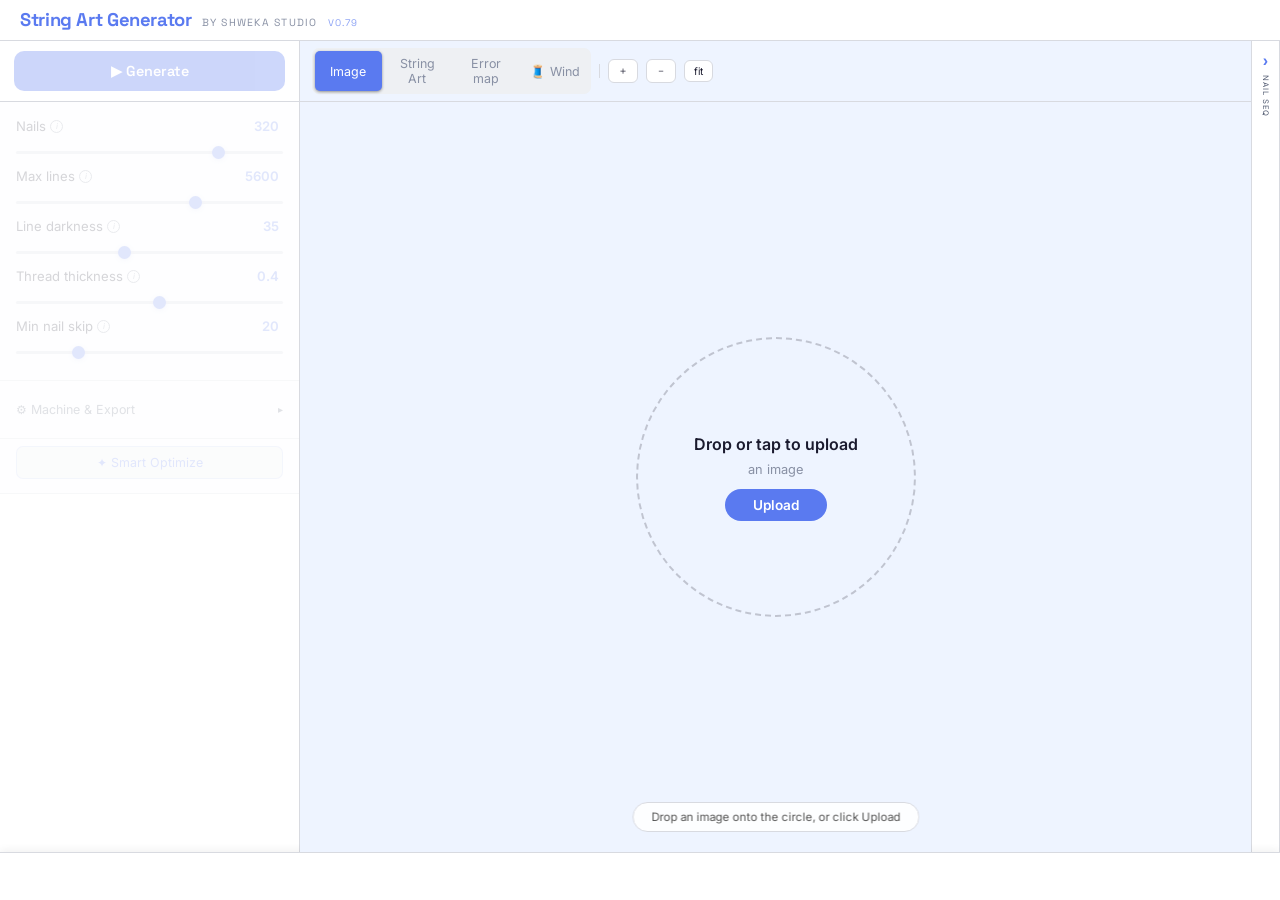
<file: index.html>
<!DOCTYPE html>
<html lang="en">
<head>
<meta charset="UTF-8">
<meta name="viewport" content="width=device-width, initial-scale=1.0, maximum-scale=1.0, user-scalable=no">
<title>SA v0.79 · Shweka Studio</title>
<link rel="icon" href="data:image/svg+xml,<svg xmlns='http://www.w3.org/2000/svg' viewBox='0 0 100 100'><text y='.9em' font-size='90'>🧵</text></svg>">
<link href="https://fonts.googleapis.com/css2?family=Inter:wght@400;500;600;700&family=Space+Grotesk:wght@400;500;600;700&display=swap" rel="stylesheet">
<style>
:root{
  --bg:#f5f5f7;--surface:#ffffff;--surface2:#eef0f3;
  --border:#d8dae0;--accent:#5a7af0;--accent2:#0a8f6e;
  --text:#1a1a2e;--dim:#8890a4;--mid:#555e74;--r:10px;
}
*{box-sizing:border-box;margin:0;padding:0;}
body{background:var(--bg);color:var(--text);font-family:'Inter',sans-serif;font-size:14px;height:100vh;display:flex;flex-direction:column;overflow:hidden;}
header{padding:10px 20px;border-bottom:1px solid var(--border);display:flex;align-items:center;gap:12px;flex-shrink:0;background:var(--surface);}
.logo{font-family:'Space Grotesk',sans-serif;font-weight:700;font-size:1rem;color:var(--accent);letter-spacing:-0.02em;line-height:1.1;}
.logo-sub{font-family:'Space Grotesk',sans-serif;font-size:0.55rem;font-weight:400;color:var(--dim);letter-spacing:0.12em;text-transform:uppercase;}
.main{display:flex;flex:1;overflow:hidden;min-height:0;}

.panel{display:flex;flex-direction:column;}
.panel-left{width:300px;min-width:300px;background:var(--surface);border-right:1px solid var(--border);overflow-y:auto;overflow-x:hidden;min-height:0;}

.section{padding:14px 16px;border-bottom:1px solid var(--border);}
.sec-title{font-family:'Space Grotesk',sans-serif;font-size:0.7rem;font-weight:600;letter-spacing:0.06em;text-transform:uppercase;color:var(--mid);margin-bottom:9px;}

/* TOOLTIPS */
.tip-wrap{position:relative;display:inline-flex;align-items:center;}
.tip-q{display:inline-flex;align-items:center;justify-content:center;width:13px;height:13px;border-radius:50%;border:1px solid var(--dim);font-size:0.5rem;color:var(--dim);cursor:help;margin-left:4px;flex-shrink:0;transition:border-color .15s,color .15s;user-select:none;font-style:italic;}
.tip-q:hover{border-color:var(--accent2);color:var(--accent2);}
.tip-box{position:absolute;left:18px;top:50%;transform:translateY(-50%);background:#fff;border:1px solid #d0d4df;border-radius:8px;padding:8px 10px;width:210px;font-size:0.73rem;color:#444;line-height:1.55;pointer-events:none;opacity:0;transition:opacity .15s;z-index:9999;box-shadow:0 6px 24px rgba(0,0,0,.12);white-space:normal;}
.tip-wrap:hover .tip-box{opacity:1;}
.tip-box b{color:var(--accent);}

/* THUMBNAIL PAIR */
.thumb-row{display:flex;gap:8px;margin-bottom:8px;}
.thumb-lbl{font-size:0.55rem;color:var(--dim);text-align:center;letter-spacing:.05em;}
.upload-zone{border:1.5px dashed #c8ccd8;border-radius:8px;cursor:pointer;transition:border-color .2s,background .2s;position:relative;overflow:hidden;background:#f0f2f7;}
.upload-zone:hover,.upload-zone.drag-over{border-color:var(--accent);background:rgba(90,122,240,.04);}
.upload-zone input[type=file]{position:absolute;inset:0;opacity:0;cursor:pointer;width:100%;height:100%;z-index:10;}
.upload-ph{display:flex;flex-direction:column;align-items:center;justify-content:center;gap:4px;height:100%;text-align:center;padding:8px;pointer-events:none;z-index:1;position:relative;}
.upload-icon{font-size:1.3rem;}
.upload-txt{font-size:.88rem;color:var(--mid);}
.upload-hint{font-size:.76rem;color:var(--dim);}
.orig-img{width:100%;height:100%;object-fit:cover;display:none;border-radius:6px;}
.thumb-ov{position:absolute;inset:0;background:rgba(0,0,0,0);transition:background .2s;display:flex;align-items:center;justify-content:center;border-radius:6px;}
.upload-zone:hover .thumb-ov{background:rgba(0,0,0,.5);}
.thumb-ov span{color:#fff;font-size:.58rem;opacity:0;transition:opacity .2s;}
.upload-zone:hover .thumb-ov span{opacity:1;}
.crop-edit-ov{position:absolute;inset:0;background:rgba(0,0,0,0);transition:background .2s;display:flex;align-items:center;justify-content:center;border-radius:8px;}
.crop-edit-ov span{color:#fff;font-size:.57rem;opacity:0;transition:opacity .2s;}

/* BW dual switch */


.dt-sw input:checked~.dt-track{background:rgba(232,255,71,.2);}
.dt-sw input:checked~.dt-thumb{transform:translateX(16px);background:var(--accent);}

/* WHITE BACKGROUND BUTTON */

.btn-bg:hover:not(:disabled){border-color:#ccc;color:var(--text);}
.btn-bg.active{background:rgba(255,255,255,.08);border-color:#ddd;color:#fff;box-shadow:0 0 10px rgba(90,122,240,.1);}
.btn-bg.loading{border-color:var(--accent2);color:var(--accent2);animation:bgpulse 1.1s ease-in-out infinite;}
.btn-bg:disabled{opacity:.4;cursor:not-allowed;}
@keyframes bgpulse{0%,100%{opacity:.7}50%{opacity:1}}


/* SLIDERS */
.ctrl{margin-bottom:9px;}
.ctrl-label{display:flex;justify-content:space-between;align-items:center;font-size:.68rem;color:var(--text);margin-bottom:4px;}
.ctrl-left{display:flex;align-items:center;font-size:.82rem;}
.ctrl-val{color:var(--accent);font-weight:600;font-size:.82rem;cursor:text;min-width:34px;text-align:right;border-radius:4px;padding:1px 3px;transition:background .15s,border .15s;border:1px solid transparent;}
.ctrl-val:hover{background:rgba(90,122,240,.08);border-color:rgba(90,122,240,.2);}
.ctrl-val[contenteditable=true]{background:#fff;border-color:var(--accent);outline:none;cursor:text;}
input[type=range]{width:100%;-webkit-appearance:none;height:3px;background:#d0d4de;border-radius:2px;outline:none;cursor:pointer;}
input[type=range]::-webkit-slider-thumb{-webkit-appearance:none;width:13px;height:13px;border-radius:50%;background:var(--accent);cursor:pointer;transition:transform .15s;box-shadow:0 1px 4px rgba(90,122,240,.3);}
input[type=range]::-webkit-slider-thumb:hover{transform:scale(1.3);}

/* DUAL SEGMENT BUTTONS */
.dual-seg{display:flex;background:var(--surface2);border-radius:7px;padding:3px;gap:2px;}
.ds-btn{flex:1;padding:5px 8px;background:transparent;border:none;border-radius:5px;font-family:'Inter',sans-serif;font-size:.78rem;color:var(--dim);cursor:pointer;transition:all .15s;text-align:center;}
.ds-btn.on{background:var(--surface);color:var(--text);box-shadow:0 1px 3px rgba(0,0,0,.4);}
.ds-btn.on.ca{color:var(--accent);background:rgba(90,122,240,.1);}
.ds-btn.on.cb{color:var(--accent2);background:rgba(10,143,110,.1);}

/* OPTIMIZE BUTTON */
.btn-optimize{width:100%;padding:8px;background:var(--surface2);border:1px solid rgba(90,122,240,.3);border-radius:7px;color:var(--accent);font-family:'Inter',sans-serif;font-size:.78rem;cursor:pointer;transition:all .15s;text-align:center;margin-top:7px;}
.btn-optimize:hover{background:rgba(90,122,240,.07);border-color:var(--accent);}
.rollback-row{display:flex;align-items:center;gap:7px;margin-top:6px;display:none;}
.btn-rollback{flex:1;padding:6px;background:var(--surface2);border:1px solid var(--border);border-radius:6px;color:var(--mid);font-family:'Inter',sans-serif;font-size:.76rem;cursor:pointer;transition:all .15s;}
.btn-rollback:hover{border-color:var(--mid);color:var(--text);}
.opt-hint{font-size:.57rem;color:var(--dim);text-align:center;flex:1;}

/* REFINE BUTTON */
.btn-refine{width:100%;padding:8px;background:var(--surface2);border:1px solid rgba(10,143,110,.25);border-radius:7px;color:var(--accent2);font-family:'Inter',sans-serif;font-size:.63rem;cursor:pointer;transition:all .15s;text-align:center;margin-top:6px;}
.btn-refine:hover{background:rgba(10,143,110,.06);border-color:var(--accent2);}

/* SWATCHES */
.swatches{display:flex;gap:5px;flex-wrap:wrap;margin-top:2px;}
.swatch{width:21px;height:21px;border-radius:50%;cursor:pointer;border:2px solid transparent;transition:transform .15s,border-color .15s;}
.swatch:hover{transform:scale(1.15);}
.swatch.on{border-color:var(--accent);}
.swatch.dk{border-color:#ccc;}
.swatch.dk.on{border-color:var(--accent);box-shadow:0 0 0 2px rgba(90,122,240,.25);}

/* GENERATE */
.btn-gen{width:100%;padding:11px;background:var(--accent);color:#ffffff;border:none;border-radius:var(--r);font-family:'Space Grotesk',sans-serif;font-size:.9rem;font-weight:600;cursor:pointer;transition:background .3s,opacity .2s,transform .15s;}
.btn-gen:hover:not(:disabled){opacity:.88;transform:translateY(-1px);}
.btn-gen:disabled{opacity:.3;cursor:not-allowed;transform:none;}
.btn-gen.pulsing{animation:pulse .9s ease-in-out infinite;}
@keyframes pulse{0%,100%{background:var(--accent)}50%{background:#3a5ad0}}
.prog-wrap{margin-top:7px;display:none;}
.prog-bg{height:3px;background:#dde0e8;border-radius:2px;overflow:hidden;}
.prog-fill{height:100%;background:var(--accent);width:0%;transition:width .15s;border-radius:2px;}
.prog-text{font-size:.78rem;color:var(--dim);margin-top:3px;text-align:center;}

/* COMPARE */
.btn-compare{width:100%;padding:8px;background:var(--surface2);border:1px solid rgba(10,143,110,.25);border-radius:7px;color:var(--accent2);font-family:'Inter',sans-serif;font-size:.63rem;cursor:pointer;transition:all .15s;margin-top:7px;}
.btn-compare:hover{background:rgba(10,143,110,.06);border-color:var(--accent2);}
.btn-compare.active{background:rgba(10,143,110,.15);border-color:var(--accent2);color:var(--accent2);box-shadow:0 0 12px rgba(10,143,110,.2);}

/* STATS */
.stats-grid{display:grid;grid-template-columns:1fr 1fr;gap:5px;}
.stat-box{background:var(--surface2);border-radius:7px;padding:7px 9px;}
.stat-val{font-family:'Space Grotesk',sans-serif;font-size:1rem;font-weight:700;color:var(--accent);}
.stat-lbl{font-size:.72rem;color:var(--dim);text-transform:uppercase;letter-spacing:.1em;margin-top:1px;}
.score-box{background:rgba(10,143,110,.06);border:1px solid rgba(10,143,110,.2);border-radius:7px;padding:7px 9px;margin-top:5px;}
.score-val{font-family:'Space Grotesk',sans-serif;font-size:.9rem;font-weight:700;color:var(--accent2);}
.score-delta{font-size:.72rem;color:var(--accent2);margin-top:1px;}

/* EXPORT */
.exp-grid{display:grid;grid-template-columns:1fr 1fr;gap:5px;}
.btn-exp{padding:7px 5px;background:var(--surface2);color:var(--text);border:1px solid var(--border);border-radius:7px;font-family:'Inter',sans-serif;font-size:.76rem;cursor:pointer;transition:all .15s;text-align:center;}
.btn-exp:hover{border-color:var(--accent);color:var(--accent);background:rgba(90,122,240,.06);}
.btn-exp.full{grid-column:1/-1;}
.btn-exp.ard{border-color:rgba(71,200,255,.28);color:var(--accent2);}
.btn-exp.ard:hover{border-color:var(--accent2);}
.notice{background:rgba(90,122,240,.05);border:1px solid rgba(90,122,240,.15);border-radius:7px;padding:7px 9px;font-size:.76rem;color:var(--mid);line-height:1.5;margin-top:7px;}
.notice strong{color:var(--accent);}

/* PRODUCTION TIME */
.prod-grid{display:grid;grid-template-columns:1fr 1fr;gap:5px;margin-bottom:8px;}
.prod-box{background:var(--surface2);border-radius:7px;padding:7px 9px;}
.prod-val{font-family:'Space Grotesk',sans-serif;font-size:.82rem;font-weight:700;color:var(--accent2);}
.prod-lbl{font-size:.7rem;color:var(--dim);text-transform:uppercase;letter-spacing:.08em;margin-top:2px;}
.prod-full{grid-column:1/-1;}
.machine-input{display:flex;flex-direction:column;gap:5px;margin-bottom:7px;}
.mi-row{display:flex;align-items:center;justify-content:space-between;gap:8px;}
.mi-lbl{font-size:.78rem;color:var(--mid);flex:1;}
.mi-val{width:60px;background:var(--surface2);border:1px solid var(--border);border-radius:5px;color:var(--accent);font-family:'Inter',sans-serif;font-size:.65rem;padding:3px 6px;text-align:right;}
.mi-val:focus{outline:none;border-color:var(--accent);}
.mi-unit{font-size:.74rem;color:var(--dim);width:22px;}

/* CENTER */
.panel-center{flex:1;display:flex;flex-direction:column;background:var(--surface);overflow:hidden;min-width:0;min-height:0;}
.toolbar{padding:7px 12px;border-bottom:1px solid var(--border);display:flex;align-items:center;gap:8px;flex-shrink:0;}
.t-sep{width:1px;height:14px;background:var(--border);}
.t-btn{padding:4px 9px;background:var(--surface);border:1px solid var(--border);border-radius:6px;color:var(--text);font-family:'Inter',sans-serif;font-size:.64rem;cursor:pointer;transition:all .15s;}
.t-btn:hover{border-color:var(--accent);color:var(--accent);background:rgba(90,122,240,.05);}
.canvas-wrap{flex:1;overflow:hidden;position:relative;background:#e4e6eb;min-height:0;}
#cvInner{position:absolute;inset:0;display:flex;align-items:center;justify-content:center;pointer-events:none;}
#cvInner svg, #cvInner canvas{display:block;flex-shrink:0;pointer-events:auto;}
#cvSvg,#cvRaster{max-width:min(calc(100vw - 530px),calc(100vh - 96px));max-height:min(calc(100vw - 530px),calc(100vh - 96px));width:auto;height:auto;}
#cvCmpSvg{position:absolute;border-radius:50%;display:none;pointer-events:none;}
.cmp-div{position:absolute;width:2px;background:var(--accent);display:none;pointer-events:none;box-shadow:0 0 8px rgba(90,122,240,.4);}
.cmp-handle{position:absolute;width:28px;height:28px;border-radius:50%;background:var(--accent);display:none;cursor:ew-resize;z-index:6;box-shadow:0 2px 8px rgba(0,0,0,.5);transform:translate(-50%,-50%);}
.cmp-lbl{position:absolute;font-size:.57rem;color:rgba(0,0,0,.6);background:rgba(255,255,255,.85);padding:2px 7px;border-radius:4px;pointer-events:none;display:none;z-index:5;font-weight:600;}
.ph{position:absolute;top:50%;left:50%;transform:translate(-50%,-50%);display:flex;flex-direction:column;align-items:center;justify-content:center;gap:11px;color:#999;font-size:.7rem;text-align:center;pointer-events:none;z-index:5;}
.ph-upload{pointer-events:auto;z-index:5;}
.ph-ring{display:none;}
.ph-nail{position:absolute;width:4px;height:4px;border-radius:50%;background:var(--border);transform:translate(-50%,-50%);animation:pdot 2.5s ease-in-out infinite;}
@keyframes pdot{0%,100%{opacity:.1}50%{opacity:.65}}

/* RIGHT */


/* CROP MODAL */
#cropModal{display:none;position:fixed;inset:0;background:rgba(30,30,50,.7);z-index:1000;align-items:center;justify-content:center;flex-direction:column;gap:12px;backdrop-filter:blur(6px);}
#cropModal.open{display:flex;}
.crop-title{font-family:'Space Grotesk',sans-serif;font-size:.78rem;font-weight:700;color:#fff;}
.crop-sub{font-size:.59rem;color:rgba(255,255,255,.7);margin-top:-6px;}
.crop-cont{position:relative;width:380px;height:380px;border-radius:50%;overflow:hidden;border:2px solid rgba(255,255,255,0.25);cursor:grab;background:#111;}
.crop-cont:active{cursor:grabbing;}
#cropCanvas{position:absolute;top:0;left:0;}
.crop-overlay{display:none;}
.crop-controls{display:flex;align-items:center;gap:10px;}
.crop-zlbl{font-size:.65rem;color:rgba(255,255,255,.8);}
.crop-btns{display:flex;gap:8px;}
.btn-ca{padding:8px 18px;border-radius:7px;font-family:'Inter',sans-serif;font-size:.67rem;cursor:pointer;transition:all .15s;border:1px solid;}
.btn-cancel{background:var(--surface2);border-color:var(--border);color:var(--mid);}
.btn-cancel:hover{border-color:var(--mid);color:var(--text);}
.btn-apply{background:var(--accent);border-color:var(--accent);color:#0a0a0a;font-weight:700;}
.crop-hint{font-size:.57rem;color:rgba(255,255,255,.6);}

/* ════ MOBILE LAYOUT (≤600px) ════ */
/* On mobile: canvas fills screen, settings slide up from bottom */

/* Mobile floating top bar */
#mobTopBar{display:none;}

/* Mobile settings sheet */
#mobSheet{display:none;}
#mobSheetBackdrop{display:none;}

@media (max-width: 540px) {
  body{height:100dvh;overflow:hidden;}
  header{display:none;} /* hide desktop header on mobile */

  /* Mobile floating top bar */
  #mobTopBar{
    display:flex;
    position:fixed;top:0;left:0;right:0;z-index:200;
    height:52px;
    background:var(--surface);
    border-bottom:1px solid var(--border);
    box-shadow:0 2px 10px rgba(0,0,0,.08);
    align-items:center;
    padding:0 10px;
    gap:6px;
  }
  #mobTopBar .mob-logo{
    font-family:'Space Grotesk',sans-serif;font-weight:700;font-size:.85rem;
    color:var(--accent);white-space:nowrap;margin-right:4px;
  }
  #mobTopBar .mob-tabs-row{
    display:flex;gap:3px;flex:1;
  }
  #mobTopBar .mob-tab-btn{
    flex:1;padding:6px 4px;background:var(--surface2);
    border:none;border-radius:6px;
    font-family:'Inter',sans-serif;font-size:.68rem;color:var(--dim);
    cursor:pointer;transition:all .15s;white-space:nowrap;text-align:center;
  }
  #mobTopBar .mob-tab-btn.active{
    background:var(--accent);color:#fff;
  }
  #mobTopBar .mob-tab-btn.wind-active{background:#e85d00;color:#fff;}
  #mobTopBar .mob-gen-btn{
    padding:7px 12px;background:var(--accent);color:#fff;
    border:none;border-radius:7px;font-family:'Space Grotesk',sans-serif;
    font-size:.75rem;font-weight:600;cursor:pointer;white-space:nowrap;
    flex-shrink:0;
  }
  #mobTopBar .mob-gen-btn:disabled{opacity:.35;cursor:not-allowed;}
  #mobTopBar .mob-settings-btn{
    width:36px;height:36px;border-radius:8px;
    background:var(--surface2);border:1px solid var(--border);
    display:flex;align-items:center;justify-content:center;
    cursor:pointer;flex-shrink:0;color:var(--mid);font-size:1rem;
  }

  /* Push main content below the top bar */
  .main{
    flex-direction:column;
    padding-top:52px;
  }

  /* Left panel hidden on mobile by default — shown via sheet */
  .panel-left{
    display:none !important;
  }

  /* Center panel takes full remaining height */
  .panel-center{
    flex:1;min-height:0;
  }

  /* Seq drawer hidden on mobile */
  .seq-drawer{display:none !important;}

  /* playbar smaller on mobile */
  #playBar{height:40px;padding:0 10px;gap:6px;}
  .pb-count{font-size:.62rem;min-width:55px;}

  /* Wind nav buttons even bigger on mobile */
  #windNav button:not(#windPlayBtn){font-size:1.2rem !important;padding:14px 28px !important;min-width:100px !important;}
  #windPlayBtn{font-size:1.5rem !important;width:62px !important;height:62px !important;padding:0 !important;min-width:0 !important;}
  #windNailNum{font-size:clamp(3rem,12vw,6rem) !important;}
  #windActions button,#windActions label{font-size:0.95rem !important;padding:10px 18px !important;}
  #windSpeedRow input[type=range]{width:110px !important;}

  /* Settings bottom sheet backdrop */
  #mobSheetBackdrop{
    display:none;
    position:fixed;inset:0;z-index:300;
    background:rgba(0,0,0,.4);
    backdrop-filter:blur(2px);
  }
  #mobSheetBackdrop.open{display:block;}

  /* Settings bottom sheet */
  #mobSheet{
    display:flex;
    position:fixed;bottom:0;left:0;right:0;z-index:301;
    background:var(--surface);
    border-radius:18px 18px 0 0;
    box-shadow:0 -8px 40px rgba(0,0,0,.18);
    flex-direction:column;
    max-height:82dvh;
    transform:translateY(100%);
    transition:transform .3s cubic-bezier(.4,0,.2,1);
  }
  #mobSheet.open{transform:translateY(0);}
  #mobSheetHandle{
    width:40px;height:4px;border-radius:2px;
    background:var(--border);margin:10px auto 4px;flex-shrink:0;
  }
  #mobSheetTitle{
    font-family:'Space Grotesk',sans-serif;font-size:.8rem;font-weight:700;
    color:var(--text);padding:4px 16px 10px;flex-shrink:0;
    border-bottom:1px solid var(--border);
    display:flex;justify-content:space-between;align-items:center;
  }
  #mobSheetTitle button{
    background:none;border:none;font-size:1.1rem;cursor:pointer;
    color:var(--mid);padding:0 4px;
  }
  #mobSheetInner{
    overflow-y:auto;flex:1;
    /* Contains the panel-left contents, cloned/moved here */
  }

  /* Hide desktop toolbar row — mobile uses #mobTopBar instead */
  .toolbar{display:none !important;}

  /* Hide Go + Settings when no image loaded (empty home screen) */
  body.no-img #mobGenBtn, body.no-img #mobTopBar .mob-settings-btn { display:none; }
  /* Hide Go + Settings on wind tab (controls are locked) */
  body.view-wind #mobGenBtn, body.view-wind #mobTopBar .mob-settings-btn { display:none; }
}


/* ════ PLAYBACK BAR ════ */
#playBar{
  display:flex;align-items:center;gap:10px;
  height:48px;padding:0 16px;
  background:var(--surface);border-top:1px solid var(--border);
  flex-shrink:0;
  box-shadow:0 -2px 8px rgba(0,0,0,.06);
}
body:not(.pb-ready) #playBar > * { visibility:hidden; }
.pb-left{display:flex;align-items:center;gap:8px;flex-shrink:0;}
.pb-center{flex:1;display:flex;align-items:center;}
.pb-right{display:flex;align-items:center;gap:10px;flex-shrink:0;}
.pb-btn{
  background:var(--surface2);border:1px solid var(--border);
  color:var(--text);width:32px;height:32px;border-radius:6px;
  cursor:pointer;font-size:.85rem;display:flex;align-items:center;justify-content:center;
  transition:border-color .15s,color .15s,background .15s;flex-shrink:0;
}
.pb-btn:hover{border-color:var(--accent);color:var(--accent);background:rgba(90,122,240,.07);}
.pb-btn.playing{color:var(--accent);border-color:var(--accent);}
.pb-speed-wrap{position:relative;}
.pb-speed-btn{font-size:.72rem;font-weight:600;min-width:38px;}
.pb-speed-popup{
  display:none;position:absolute;bottom:44px;left:50%;transform:translateX(-50%);
  background:var(--surface);border:1px solid var(--border);
  border-radius:10px;padding:10px 10px 28px;
  box-shadow:0 -8px 32px rgba(0,0,0,.5);
  z-index:100;align-items:center;flex-direction:column;gap:6px;
  min-width:48px;
}
.pb-speed-popup.open{display:flex;}
#pbSpeedSlider{
  -webkit-appearance:slider-vertical;
  writing-mode:vertical-lr;direction:rtl;
  width:4px;height:120px;
  accent-color:var(--accent);cursor:pointer;
}
.pb-speed-lbl{
  font-size:.75rem;color:var(--accent);font-weight:600;
  font-family:'Inter',sans-serif;
}
.pb-speed-hint{font-size:.58rem;color:var(--dim);}

#pbSlider{
  -webkit-appearance:none;width:100%;height:3px;
  background:#d0d4de;border-radius:2px;outline:none;cursor:pointer;
}
#pbSlider::-webkit-slider-thumb{
  -webkit-appearance:none;width:16px;height:16px;border-radius:50%;
  background:var(--accent);cursor:pointer;transition:transform .1s;
}
#pbSlider::-webkit-slider-thumb:hover{transform:scale(1.3);}
.pb-count{
  font-family:var(--mono,monospace);font-size:.7rem;
  color:var(--mid);min-width:70px;text-align:right;
}
.pb-view{
  font-size:.65rem;padding:0 8px;width:auto;min-width:64px;
}
/* Animated string drawing */
.pb-drawing-line{
  stroke-dasharray:2000;
  stroke-dashoffset:2000;
  animation:drawLine .18s ease-out forwards;
}
@keyframes drawLine{to{stroke-dashoffset:0;}}
/* Back-view indicator */
/* back view now handled by mirrored coords in pbRender, no CSS transform needed */
body.pb-back-view .pb-view{color:var(--accent);border-color:var(--accent);}


/* ── NAIL SEQUENCE DRAWER ── */
.seq-drawer{
  display:flex;flex-direction:row;flex-shrink:0;
  background:var(--surface);border-left:1px solid var(--border);
}
.seq-toggle{
  width:28px;min-width:28px;flex-shrink:0;
  display:flex;flex-direction:column;align-items:center;justify-content:flex-start;
  padding:12px 0 10px;gap:6px;cursor:pointer;
  background:var(--surface);border:none;color:var(--mid);
  transition:color .15s,background .15s;
  border-right:1px solid var(--border);
}
.seq-toggle:hover{color:var(--accent);background:var(--surface2);}
.seq-drawer.open .seq-toggle{background:var(--surface2);color:var(--accent);border-right-color:var(--accent);}
.seq-arrow{
  font-size:1rem;font-weight:900;transition:transform .3s ease;
  color:var(--accent);line-height:1;display:block;
}
.seq-drawer.open .seq-arrow{transform:rotate(180deg);}
.seq-label{
  font-size:.48rem;letter-spacing:.12em;text-transform:uppercase;
  writing-mode:vertical-rl;color:inherit;font-family:'Inter',sans-serif;
  user-select:none;
}
.seq-content{
  width:0;overflow:hidden;
  display:flex;flex-direction:column;
  transition:width .25s cubic-bezier(.4,0,.2,1);
  pointer-events:none;
}
.seq-drawer.open .seq-content{width:182px;pointer-events:auto;}
.seq-hdr{
  display:flex;align-items:center;justify-content:space-between;
  padding:10px 11px 0;flex-shrink:0;min-width:182px;
}
.seq-title{font-family:'Space Grotesk',sans-serif;font-size:.6rem;font-weight:700;
  letter-spacing:.12em;text-transform:uppercase;color:var(--mid);}
.nail-wrap{padding:4px 11px 11px;overflow-y:auto;flex:1;min-width:182px;}
.nail-list{font-size:.52rem;color:var(--dim);line-height:2;word-break:break-all;}
.nail-list .hi{color:var(--accent);}
.empty-msg{font-size:.56rem;color:var(--dim);text-align:center;padding:14px 10px;line-height:1.6;}

/* ── ALGO TABS ── */
.algo-tabs{display:flex;border-bottom:1px solid var(--border);flex-shrink:0;}
.algo-tab{
  flex:1;padding:9px 6px;background:none;border:none;
  font-family:'Inter',sans-serif;font-size:.8rem;color:var(--dim);
  cursor:pointer;border-bottom:2px solid transparent;
  transition:color .15s,border-color .15s;text-align:center;
}
.algo-tab.active-greedy,.algo-tab.active-front{color:var(--accent);border-bottom-color:var(--accent);font-weight:600;background:#f0f3ff;}
.algo-tab.active-back{color:var(--accent2);border-bottom-color:var(--accent2);font-weight:600;background:#f0fbf7;}
.algo-pane{display:none;flex-direction:column;}
#paneGreedy{background:#fafbff;}
#paneBack{background:#f5fdf9;}
.algo-pane.active{display:flex;}
.algo-pane > .section:first-child{border-top:none;}
.btn-gen-back{background:var(--accent2)!important;color:#fff!important;}
.collapse-toggle{width:100%;padding:7px 0;background:none;border:none;color:var(--mid);font-family:'Inter',sans-serif;font-size:.78rem;cursor:pointer;text-align:left;display:flex;align-items:center;justify-content:space-between;transition:color .15s;}
.collapse-toggle:hover{color:var(--accent);}
.collapse-arrow{font-size:.65rem;transition:transform .2s;}
.collapse-arrow.open{transform:rotate(90deg);}

/* ── IMAGE SECTION ── */
.section-image{padding:0;border-top:none;}
.section-image .upload-zone{
  border-radius:0;border:none;border-bottom:1px solid var(--border);
  aspect-ratio:unset;height:220px;background:#f0f2f7;
  display:flex;align-items:center;justify-content:center;
  position:relative;
}
.section-image .upload-zone.has-img{background:#000;}
.section-image .orig-img{
  width:100%;height:100%;object-fit:contain;display:none;
}
.crop-prev-wrap{
  height:220px;position:relative;cursor:pointer;overflow:hidden;
  background:#000;border-bottom:1px solid var(--border);
}
.crop-prev-img{width:100%;height:100%;object-fit:cover;display:block;}
.crop-edit-ov{
  position:absolute;inset:0;background:rgba(0,0,0,0);
  display:flex;align-items:center;justify-content:center;
  transition:background .2s;
}
.crop-edit-ov span{
  color:#fff;font-size:.72rem;font-weight:500;
  background:rgba(0,0,0,.55);padding:5px 12px;border-radius:20px;
  opacity:0;transition:opacity .2s;
}
.crop-prev-wrap:hover .crop-edit-ov{background:rgba(0,0,0,.15);}
.crop-prev-wrap:hover .crop-edit-ov span{opacity:1;}
.section-gen-top{padding:10px 14px;border-top:none;background:var(--surface);}

.change-img-btn{
  position:absolute;bottom:8px;right:8px;
  background:rgba(255,255,255,.85);border:1px solid rgba(0,0,0,.12);
  border-radius:20px;padding:3px 10px;font-size:.72rem;color:#333;
  cursor:pointer;z-index:5;transition:background .15s;
}
.change-img-btn:hover{background:#fff;}

/* ── IMAGE PREVIEW CIRCLE (after upload, before generate) ── */
.img-preview-wrap{
  position:absolute;top:50%;left:50%;transform:translate(-50%,-50%);
  pointer-events:auto;
  cursor:grab;
}
.img-preview-wrap:active{cursor:grabbing;}
.img-preview-canvas{
  border-radius:50%;display:block;
  box-shadow:0 4px 24px rgba(0,0,0,.15);
  background:#fff;
}
.img-preview-ring{
  position:absolute;inset:-3px;border-radius:50%;
  border:3px solid #1a1a2e;pointer-events:none;
}

/* ── ALGO TITLE OVERLAY ── */
.algo-title-overlay{
  position:absolute;top:12px;left:50%;transform:translateX(-50%);
  background:rgba(255,255,255,.9);backdrop-filter:blur(8px);
  border:1px solid var(--border);border-radius:20px;
  padding:4px 16px;font-family:'Space Grotesk',sans-serif;
  font-size:.75rem;font-weight:600;color:var(--text);
  letter-spacing:.04em;pointer-events:none;white-space:nowrap;
  box-shadow:0 2px 8px rgba(0,0,0,.08);
}

/* ── BACK TAB PROGRESS BADGE ── */
.algo-tab{position:relative;}
@keyframes badgeFlash{0%,100%{opacity:1}50%{opacity:.45}}
.tab-progress-badge{display:none;}
.algo-tab.back-running::after{
  content:attr(data-pct);
  margin-left:5px;
  background:var(--accent2);color:#fff;
  font-size:.62rem;font-weight:700;border-radius:8px;
  padding:1px 6px;line-height:1.5;
  animation:badgeFlash 1s ease-in-out infinite;
  display:inline-block;
}

/* ── PARAM RESET POPUP ── */
.reset-popup{
  position:fixed;z-index:9999;
  background:#fff;border:1px solid var(--border);border-radius:10px;
  padding:12px 16px;box-shadow:0 8px 32px rgba(0,0,0,.15);
  font-family:'Inter',sans-serif;font-size:.8rem;min-width:200px;
}
.reset-popup p{margin-bottom:10px;color:var(--text);line-height:1.4;}
.reset-popup strong{color:var(--accent);}
.reset-popup-btns{display:flex;gap:8px;}
.reset-popup-btns button{
  flex:1;padding:6px;border-radius:6px;border:1px solid var(--border);
  font-family:'Inter',sans-serif;font-size:.78rem;cursor:pointer;transition:all .15s;
}
.reset-popup-btns .rp-yes{background:var(--accent);color:#fff;border-color:var(--accent);}
.reset-popup-btns .rp-yes:hover{filter:brightness(1.1);}
.reset-popup-btns .rp-no{background:var(--surface2);}
.reset-popup-btns .rp-no:hover{border-color:var(--text);}

/* ── IMAGE TAB: upload circle ── */
.ph-upload{
  cursor:pointer;
  width:280px;height:280px;
  border-radius:50%;
  border:2px dashed #c0c4d0;
  display:flex;flex-direction:column;
  align-items:center;justify-content:center;
  gap:10px;
  background:transparent;
  transition:background .2s, border-color .2s;
  pointer-events:auto;
  position:relative;
  flex-shrink:0;
}
.ph-upload:hover{border-color:var(--accent);background:rgba(90,122,240,.04);}
.ph-upload.drag-over{
  background:#fff !important;
  border-color:var(--accent) !important;
  border-style:solid !important;
  box-shadow:0 0 0 6px rgba(90,122,240,.12);
}
.ph-upload-inner{display:flex;flex-direction:column;align-items:center;gap:8px;pointer-events:none;}
.ph-txt{font-size:.9rem;font-weight:600;color:var(--text);}
.ph-hint{font-size:.75rem;color:var(--dim);}
/* bigger on image tab */
body.view-image .ph-txt{font-size:1rem;}
body.view-image .ph-hint{font-size:.8rem;}

/* ── UPLOAD NEW BUTTON (in left panel Image tab) ── */
.btn-upload-new{
  display:flex;align-items:center;justify-content:center;
  width:100%;padding:9px 12px;border-radius:8px;
  background:var(--accent);color:#fff;border:none;
  font-family:'Inter',sans-serif;font-size:.82rem;font-weight:600;
  cursor:pointer;transition:filter .15s;gap:6px;
  text-align:center;
}
.btn-upload-new:hover{filter:brightness(1.1);}

/* ── CROP OPEN BUTTON ── */
.btn-crop-open{
  width:100%;margin-top:10px;padding:7px 12px;border-radius:7px;
  background:var(--surface2);border:1px solid var(--border);
  font-family:'Inter',sans-serif;font-size:.8rem;color:var(--text);
  cursor:pointer;transition:all .15s;
}
.btn-crop-open:hover{border-color:var(--accent);color:var(--accent);}

/* ── IMAGE TAB: inline zoom feedback ── */
#cropZoomInline{width:100%;}

/* ── IMAGE PREVIEW HOVER OVERLAY (Image tab) ── */
.img-prev-hover-ov{
  position:absolute;inset:0;border-radius:50%;
  background:rgba(26,26,46,.0);
  display:flex;align-items:center;justify-content:center;
  cursor:pointer;transition:background .2s;
}
.img-preview-wrap:hover .img-prev-hover-ov{background:rgba(26,26,46,.45);}
.img-prev-hover-ov span{
  color:#fff;font-family:'Inter',sans-serif;font-size:.82rem;font-weight:600;
  opacity:0;transition:opacity .2s;pointer-events:none;
}
.img-preview-wrap:hover .img-prev-hover-ov span{opacity:1;}
/* Only show hover on image tab */
.img-prev-hover-ov{pointer-events:none !important;}
body:not(.view-image) .img-prev-hover-ov{display:none;}

/* ── IMAGE TAB: full-width canvas, no left panel ── */
/* panel-left always visible — same width on all tabs keeps circle position stable */
body.view-image .panel-left { border-right: 1px solid var(--border); }
body.view-image .panel-left > * { opacity: 0.18; pointer-events: none; }
body.view-image #genTopSec { opacity: 1 !important; pointer-events: auto !important; }
body.view-image .panel-left input[type=range] { pointer-events: none; }
body.view-image .panel-left button { pointer-events: none; }
body.view-image #btnGenGreedy { pointer-events: auto !important; }
body.view-image .panel-center { flex: 1; }
/* toolbar always visible so tab buttons work */
body.view-image .zoom-btns { display: none; } /* hide zoom buttons on image tab */
/* playBar always visible for stable layout — contents hidden when not applicable */
body.view-image .canvas-wrap { background: var(--bg); }

/* ── IMAGE TAB: floating controls below circle ── */
.img-tab-controls {
  position: absolute;
  bottom: 28px;
  left: 50%;
  transform: translateX(-50%);
  display: flex;
  gap: 8px;
  align-items: center;
  z-index: 20;
  white-space: nowrap;
}
.img-ctrl-btn {
  padding: 7px 14px;
  border-radius: 20px;
  border: 1px solid var(--border);
  background: rgba(255,255,255,0.92);
  backdrop-filter: blur(8px);
  font-family: 'Inter', sans-serif;
  font-size: .78rem;
  font-weight: 500;
  color: var(--text);
  cursor: pointer;
  transition: all .15s;
  box-shadow: 0 2px 8px rgba(0,0,0,.08);
  display: flex;
  align-items: center;
  gap: 5px;
}
.img-ctrl-btn:hover { border-color: var(--accent); color: var(--accent); background: #fff; }
.img-ctrl-btn.primary { background: var(--accent); color: #fff; border-color: var(--accent); }
.img-ctrl-btn.primary:hover { filter: brightness(1.1); }
.img-ctrl-btn.has-image { display: none; } /* shown only after image loaded */

/* zoom hint label */
.img-zoom-hint {
  position: absolute;
  top: 16px;
  left: 50%;
  transform: translateX(-50%);
  font-size: .65rem;
  color: var(--dim);
  background: rgba(255,255,255,.85);
  padding: 3px 10px;
  border-radius: 10px;
  pointer-events: none;
  opacity: 0;
  transition: opacity .3s;
}
.img-zoom-hint.visible { opacity: 1; }

/* ── Image tab help bar ── */
.img-help-bar{
  position:absolute;bottom:20px;left:50%;transform:translateX(-50%);
  background:rgba(255,255,255,0.88);backdrop-filter:blur(8px);
  border:1px solid var(--border);border-radius:20px;
  padding:7px 18px;font-size:.72rem;color:#555;white-space:nowrap;
  pointer-events:none;opacity:0;transition:opacity .3s;
}
body.view-image .img-help-bar{ opacity:1; }
body.view-result .img-help-bar{ opacity:1; }

/* ── Upload button inside circle ── */
.ph-upload-btn {
  margin-top: 4px;
  padding: 8px 28px;
  border-radius: 20px;
  background: var(--accent);
  color: #fff;
  border: none;
  font-family: 'Inter', sans-serif;
  font-size: .85rem;
  font-weight: 600;
  cursor: pointer;
  transition: filter .15s;
  pointer-events: auto;
}
.ph-upload-btn:hover { filter: brightness(1.12); }

/* ── Tab background colors ── */
body.view-image   { --tab-bg: #eef4ff; }
body.view-result  { --tab-bg: #f0fff8; }
body.view-error   { --tab-bg: #fff8ee; }
body.view-image .panel-center { background: var(--tab-bg) !important; }
body.view-result .panel-center { background: var(--tab-bg) !important; }
body.view-error .panel-center { background: var(--tab-bg) !important; }
body.view-image .canvas-wrap,
body.view-result .canvas-wrap,
body.view-error .canvas-wrap { background: var(--tab-bg) !important; }

/* ── Big Generate button above circle ── */
.big-gen-wrap {
  display: none;
  justify-content: center;
  align-items: center;
  padding: 14px 0 8px;
  flex-shrink: 0;
}
body.view-image.has-image .big-gen-wrap { display: flex; }
.btn-big-gen {
  background: var(--accent);
  color: #fff;
  border: none;
  border-radius: 50px;
  font-family: 'Space Grotesk', sans-serif;
  font-size: 1.05rem;
  font-weight: 700;
  letter-spacing: 0.02em;
  padding: 14px 48px;
  cursor: pointer;
  box-shadow: 0 4px 18px rgba(90,122,240,0.35);
  transition: transform .12s, box-shadow .12s, background .15s;
}
.btn-big-gen:hover { transform: translateY(-2px); box-shadow: 0 7px 24px rgba(90,122,240,0.45); }
.btn-big-gen:active { transform: translateY(0); }

/* Active tab button gets tab color */
body.view-image   #vmO { background: #5a7af0; color: #fff; border-color: #5a7af0; }
body.view-result  #vmR { background: #0a8f6e; color: #fff; border-color: #0a8f6e; }
body.view-error   #vmE { background: #d97706; color: #fff; border-color: #d97706; }

/* ── WIND TAB ── */
#cvWind{cursor:pointer;}
#cvWind:active{opacity:0.92;}
body.view-wind #vmW{background:#e85d00;color:#fff;border-color:#e85d00;}
/* Wind-only mode: result and error tabs look disabled */
body.wind-only #vmR,
body.wind-only #vmE { opacity:0.3; pointer-events:none; cursor:not-allowed; }
/* Lock left panel during winding — no changes allowed */
body.view-wind .panel-left { pointer-events: none; }
body.view-wind #genTopSec,
body.view-wind #algoTabBar,
body.view-wind .ctrl,
body.view-wind .collapse-toggle,
body.view-wind .collapse-body,
body.view-wind .btn-optimize { opacity: 0.2; }
/* Stats, score, and thread info stay fully readable */
body.view-wind #statSecGreedy,
body.view-wind #statSecBack,
body.view-wind .stats-grid,
body.view-wind .score-box { opacity: 1 !important; }
#windSpeedRow input[type=range]{accent-color:#e85d00;cursor:pointer;}
#windActions button,#windActions label{
  display:inline-flex;align-items:center;justify-content:center;
  cursor:pointer;user-select:none;-webkit-user-select:none;
}
</style>
</head>
<body class="view-image no-img">

<!-- ════ MOBILE TOP BAR (≤600px only) ════ -->
<div id="mobTopBar">
  <span class="mob-logo">Shweka</span>
  <div class="mob-tabs-row">
    <button class="mob-tab-btn active" id="mbtImage" onclick="mobSetTab('image')">Image</button>
    <button class="mob-tab-btn" id="mbtResult" onclick="mobSetTab('result')">String Art</button>
    <label class="mob-tab-btn" id="mbtWind" onclick="_windTabClick(event)" style="position:relative;">🧵 Wind<input type="file" id="windHomeInput" accept=".txt" style="position:absolute;inset:0;opacity:0;width:100%;height:100%;pointer-events:none;" onchange="if(this.files[0]){loadWindFile(this.files[0]);this.value=''}"></label>
  </div>
  <button class="mob-gen-btn" id="mobGenBtn" disabled onclick="triggerFromBtn()">▶ Go</button>
  <button class="mob-settings-btn" onclick="mobOpenSheet()">⚙</button>
</div>

<!-- ════ MOBILE SETTINGS SHEET ════ -->
<div id="mobSheetBackdrop" onclick="mobCloseSheet()"></div>
<div id="mobSheet">
  <div id="mobSheetHandle"></div>
  <div id="mobSheetTitle">
    Settings
    <button onclick="mobCloseSheet()">✕</button>
  </div>
  <div id="mobSheetInner">
    <!-- panel-left contents are moved here by JS on mobile -->
  </div>
</div>
<header>
  <div style="display:flex;align-items:baseline;gap:10px;flex-wrap:nowrap;">
    <div class="logo" style="font-size:1.15rem;white-space:nowrap;">String Art Generator</div>
    <span class="logo-sub" style="font-size:0.65rem;white-space:nowrap;">by Shweka Studio</span>
    <span class="logo-sub" style="font-size:0.6rem;color:var(--accent);opacity:0.7;white-space:nowrap;">v0.79</span>
  </div>
</header>
<div class="main">

<!-- ── MOBILE TOP TABS ── -->

<!-- ════ LEFT ════ -->
<div class="panel panel-left">


  <!-- GENERATE BUTTON (above tabs, unified) -->
  <div class="section section-gen-top" id="genTopSec">
    <button class="btn-gen btn-gen-unified" id="btnGenGreedy" disabled onclick="triggerFromBtn()">
      <div id="btnInGreedy">▶ Generate</div>
    </button>
    <div class="prog-wrap" id="pwGreedy" style="display:none;">
      <div class="prog-bg"><div class="prog-fill" id="pfGreedy"></div></div>
      <div class="prog-text" id="ptGreedy">Starting...</div>
    </div>
  </div>

  <!-- ALGO TABS (hidden) -->
  <div class="algo-tabs" id="algoTabBar" style="display:none;">
    <button class="algo-tab active-front" id="algoTabGreedy" onclick="setAlgo('greedy')">Front</button>
    <button class="algo-tab" id="algoTabBack" onclick="setAlgo('back')">Back</button>
  </div>

  <!-- FRONT (GREEDY) PANE -->
  <div class="algo-pane active" id="paneGreedy">
    <div class="section">
      <div class="ctrl">
        <div class="ctrl-label">
          <div class="ctrl-left">Nails<span class="tip-wrap"><span class="tip-q">i</span><span class="tip-box">Nails around the circle. <b>More nails</b> = finer detail but more winding time. <b>Typical:</b> 150–300 for 30cm board.</span></span></div>
          <span class="ctrl-val" id="vn">320</span>
        </div>
        <input type="range" id="sn" min="50" max="400" value="320" step="5">
      </div>
      <div class="ctrl">
        <div class="ctrl-label">
          <div class="ctrl-left">Max lines<span class="tip-wrap"><span class="tip-q">i</span><span class="tip-box">Total thread segments. More = denser image. <b>~12–18× nail count</b> works well for portraits.</span></span></div>
          <span class="ctrl-val" id="vl">5600</span>
        </div>
        <input type="range" id="sl" min="500" max="8000" value="5600" step="100">
      </div>
      <div class="ctrl">
        <div class="ctrl-label">
          <div class="ctrl-left">Line darkness<span class="tip-wrap"><span class="tip-q">i</span><span class="tip-box">How much each line "uses up" the darkness beneath it.</span></span></div>
          <span class="ctrl-val" id="vf">35</span>
        </div>
        <input type="range" id="sf" min="5" max="80" value="35" step="1">
      </div>
      <div class="ctrl">
        <div class="ctrl-label">
          <div class="ctrl-left">Thread thickness<span class="tip-wrap"><span class="tip-q">i</span><span class="tip-box"><b>0.1–0.3</b> = fine · <b>0.4–0.8</b> = floss · <b>1.0+</b> = yarn</span></span></div>
          <span class="ctrl-val" id="vt">0.4</span>
        </div>
        <input type="range" id="st" min="0.05" max="0.7" value="0.4" step="0.05">
      </div>
      <div class="ctrl">
        <div class="ctrl-label">
          <div class="ctrl-left">Min nail skip<span class="tip-wrap"><span class="tip-q">i</span><span class="tip-box">Skip at least this many nails. Prevents short lines. <b>~6–8% of nail count</b> is ideal.</span></span></div>
          <span class="ctrl-val" id="vg">20</span>
        </div>
        <input type="range" id="sg" min="3" max="80" value="20" step="1">
      </div>
    </div>

    <div class="section" id="statSecGreedy" style="display:none">
      <div class="stats-grid">
        <div class="stat-box"><div class="stat-val" id="stlG">—</div><div class="stat-lbl">Lines</div></div>
        <div class="stat-box"><div class="stat-val" id="stnG">—</div><div class="stat-lbl">Nails</div></div>
        <div class="stat-box"><div class="stat-val" id="sttG">—</div><div class="stat-lbl">Time (s)</div></div>
        <div class="stat-box"><div class="stat-val" id="stmG">—</div><div class="stat-lbl">~Thread m</div></div>
      </div>
      <div class="score-box" id="scoreBoxG">
        <div class="score-val" id="scoreValG">—</div>
        <div class="score-delta" id="scoreDeltaG">accuracy score</div>
      </div>
    </div>
    <!-- Machine params collapsible -->
    <div class="section">
      <button class="collapse-toggle" onclick="toggleCollapse('machineG')">⚙ Machine &amp; Export <span class="collapse-arrow" id="machineGArrow">▸</span></button>
      <div class="collapse-body" id="machineG" style="display:none;">
        <div class="section" style="border-top:none;padding-top:4px;">
          <div class="sec-title">Thread Color</div>
          <div class="swatches" id="swatches">
            <div class="swatch dk on" data-c="#111111" style="background:#111" title="Black"></div>
            <div class="swatch dk" data-c="#555555" style="background:#666" title="Dark grey"></div>
            <div class="swatch" data-c="#cc0000" style="background:#c00" title="Red"></div>
            <div class="swatch" data-c="#0055cc" style="background:#0055cc" title="Blue"></div>
            <div class="swatch" data-c="#007755" style="background:#077" title="Green"></div>
            <div class="swatch" data-c="#884400" style="background:#884400" title="Brown"></div>
            <div class="swatch" data-c="#880088" style="background:#808" title="Purple"></div>
            <div class="swatch" data-c="#cc6600" style="background:#c60" title="Orange"></div>
          </div>
          <div style="margin-top:10px;display:flex;align-items:center;justify-content:space-between;">
            <span style="font-size:.63rem;color:var(--mid);">Nail markers</span>
            <div class="dual-seg">
              <button class="ds-btn" id="nailsHide" onclick="setNails(false)">Hide</button>
              <button class="ds-btn on" id="nailsShow" onclick="setNails(true)">Show</button>
            </div>
          </div>
        </div>
        <div class="section" style="border-top:none;padding-top:4px;" id="expSec">
          <div class="sec-title">Export</div>
          <div class="exp-grid">
            <button class="btn-exp" id="ePNG">PNG</button>
            <button class="btn-exp" id="eSVG">SVG</button>
            <button class="btn-exp full ard" id="eTXT">↓ Nail Sequence (.txt)</button>
          </div>
          <div class="notice"><strong>TXT:</strong> nail numbers CCW from top, ready for Arduino.</div>
        </div>
        <div class="section" style="border-top:none;padding-top:4px;" id="prodSec">
          <div class="sec-title">Production Time</div>
          <div class="machine-input">
            <div class="mi-row"><span class="mi-lbl">Board diameter</span><input class="mi-val" id="mDiam" type="number" value="30" min="5" max="150" step="1"><span class="mi-unit">cm</span></div>
            <div class="mi-row"><span class="mi-lbl">Motor speed</span><input class="mi-val" id="mSpeed" type="number" value="60" min="1" max="720" step="1"><span class="mi-unit">°/s</span></div>
            <div class="mi-row"><span class="mi-lbl">Thread feed</span><input class="mi-val" id="mFeed" type="number" value="5" min="1" max="50" step="0.5"><span class="mi-unit">cm/s</span></div>
            <div class="mi-row"><span class="mi-lbl">Dwell/nail</span><input class="mi-val" id="mDwell" type="number" value="0.3" min="0" max="5" step="0.05"><span class="mi-unit">sec</span></div>
          </div>
          <div class="prod-grid">
            <div class="prod-box"><div class="prod-val" id="pTime">—</div><div class="prod-lbl">Est. total time</div></div>
            <div class="prod-box"><div class="prod-val" id="pThread">—</div><div class="prod-lbl">Thread length</div></div>
            <div class="prod-box"><div class="prod-val" id="pAvgDeg">—</div><div class="prod-lbl">Avg rot/step</div></div>
            <div class="prod-box"><div class="prod-val" id="pMaxDeg">—</div><div class="prod-lbl">Max rot/step</div></div>
            <div class="prod-box prod-full"><div class="prod-val" id="pAvgChord">—</div><div class="prod-lbl">Avg chord</div></div>
          </div>
          <div class="notice" id="prodBreakdown" style="font-size:.55rem;line-height:1.7;"></div>
        </div>
      </div>
    </div>
    <!-- Smart Optimize -->
    <div class="section" style="padding-top:0;border-top:none;">
      <button class="btn-optimize" id="btnOptimize" disabled>✦ Smart Optimize</button>
      <div class="rollback-row" id="rollbackRow">
        <button class="btn-rollback" id="btnRollback">↩ Rollback</button>
        <span class="opt-hint" id="optHint"></span>
      </div>
    </div>
  </div><!-- /paneGreedy -->

  <!-- BACK PANE -->
  <div class="algo-pane" id="paneBack">
    <div class="section">
      <div class="ctrl">
        <div class="ctrl-label">
          <div class="ctrl-left">Nails<span class="tip-wrap"><span class="tip-q">i</span><span class="tip-box">Nails around the circle.</span></span></div>
          <span class="ctrl-val" id="vnB">320</span>
        </div>
        <input type="range" id="snB" min="50" max="400" value="320" step="5">
      </div>
      <div class="ctrl">
        <div class="ctrl-label">
          <div class="ctrl-left">Max lines<span class="tip-wrap"><span class="tip-q">i</span><span class="tip-box">Total thread segments.</span></span></div>
          <span class="ctrl-val" id="vlB">5600</span>
        </div>
        <input type="range" id="slB" min="500" max="8000" value="5600" step="100">
      </div>
      <div class="ctrl">
        <div class="ctrl-label">
          <div class="ctrl-left">Line darkness<span class="tip-wrap"><span class="tip-q">i</span><span class="tip-box">How much each line uses up darkness.</span></span></div>
          <span class="ctrl-val" id="vfB">35</span>
        </div>
        <input type="range" id="sfB" min="5" max="80" value="35" step="1">
      </div>
      <div class="ctrl">
        <div class="ctrl-label">
          <div class="ctrl-left">Thread thickness</div>
          <span class="ctrl-val" id="vtB">0.4</span>
        </div>
        <input type="range" id="stB" min="0.05" max="0.7" value="0.4" step="0.05">
      </div>
      <div class="ctrl">
        <div class="ctrl-label">
          <div class="ctrl-left">Min nail skip</div>
          <span class="ctrl-val" id="vgB">20</span>
        </div>
        <input type="range" id="sgB" min="3" max="80" value="20" step="1">
      </div>
    </div>
    <!-- Back-specific params -->
    <div class="section" style="border-top:none;padding-top:0;">
      <div class="ctrl">
        <div class="ctrl-label">
          <div class="ctrl-left">Max chord skip<span class="tip-wrap"><span class="tip-q">i</span><span class="tip-box">Maximum nails apart a back-thread can jump. Lower = shorter chords only. ∞ = any distance.</span></span></div>
          <span class="ctrl-val" id="maxSkipV">∞</span>
        </div>
        <input type="range" id="maxSkip" min="10" max="999" value="999" step="1" oninput="$('maxSkipV').textContent=this.value==999?'∞':this.value">
      </div>
      <button class="collapse-toggle" onclick="toggleCollapse('backExtra')" style="margin-top:4px;">⚙ Advanced <span class="collapse-arrow" id="backExtraArrow">▸</span></button>
      <div class="collapse-body" id="backExtra" style="display:none;">
        <div class="ctrl" style="margin-top:8px;">
          <div class="ctrl-label">
            <div class="ctrl-left">Routing penalty<span class="tip-wrap"><span class="tip-q">i</span><span class="tip-box">Penalises long behind-board routes.</span></span></div>
            <span class="ctrl-val" id="routePenV">0</span>
          </div>
          <input type="range" id="routePen" min="0" max="100" value="0" step="1" oninput="$('routePenV').textContent=this.value">
        </div>
      </div>
    </div>
    <div class="prog-wrap" id="pwBack" style="display:none;margin:0 16px 8px;">
      <div class="prog-bg"><div class="prog-fill" id="pfBack" style="background:var(--accent2);"></div></div>
      <div class="prog-text" id="ptBack">Starting...</div>
    </div>
    <div class="section" id="statSecBack" style="display:none">
      <div class="stats-grid">
        <div class="stat-box"><div class="stat-val" id="stlB">—</div><div class="stat-lbl">Lines</div></div>
        <div class="stat-box"><div class="stat-val" id="stnB">—</div><div class="stat-lbl">Nails</div></div>
        <div class="stat-box"><div class="stat-val" id="sttB">—</div><div class="stat-lbl">Time (s)</div></div>
        <div class="stat-box"><div class="stat-val" id="stmB">—</div><div class="stat-lbl">~Thread m</div></div>
      </div>
      <div class="score-box" id="scoreBoxB" style="border-color:rgba(10,143,110,.2);">
        <div class="score-val" id="scoreValB" style="color:var(--accent2);">—</div>
        <div class="score-delta" id="scoreDeltaB">accuracy score</div>
      </div>
    </div>
  </div><!-- /paneBack -->



  <!-- hidden legacy ids needed by JS -->
  <div style="display:none">
    <div id="statSec"><div id="stl"></div><div id="stn"></div><div id="stt"></div><div id="stm"></div></div>
    <div id="scoreBox"><div id="scoreVal"></div><div id="scoreDelta"></div></div>
    <div id="refineRow"><button id="btnRefine"></button></div>
    <div id="legacyAlgo"></div>
  </div>

</div><!-- /left -->

<!-- ════ CENTER ════ -->
<div class="panel-center">
  <div class="toolbar">
    <div class="dual-seg">
      <button class="ds-btn on" id="vmO" onclick="setView('image')">Image</button>
      <button class="ds-btn" id="vmR" onclick="setView('result')">String Art</button>
      <button class="ds-btn" id="vmE" onclick="setView('error')">Error map</button>
      <button class="ds-btn" id="vmW" onclick="_windBtnClick()">🧵 Wind</button>
    </div>
    <div class="zoom-btns" style="display:flex;align-items:center;gap:8px;">
      <div class="t-sep"></div>
      <button class="t-btn" id="bZI" onclick="zoomIn()">＋</button>
      <button class="t-btn" id="bZO" onclick="zoomOut()">－</button>
      <button class="t-btn" id="bZR" onclick="zoomFit()">fit</button>
      <div class="t-sep" id="backViewSep" style="display:none"></div>
      <button class="t-btn" id="tbBackView" onclick="pbToggleView()" style="display:none;color:var(--accent2);border-color:rgba(10,143,110,.3);">↺ Flip Plate</button>
    </div>
  </div>
  <div class="big-gen-wrap"><button class="btn-big-gen" onclick="onBigGenerate()">▶ Generate</button></div>
  <div class="canvas-wrap" id="cWrap">
    <!-- Image tab: circle IS the upload/crop zone -->
    <label class="ph ph-upload" id="ph" for="fi">
      <div class="ph-upload-inner" id="phInner">
        <div class="ph-txt">Drop or tap to upload</div>
        <div class="ph-hint">an image</div>
        <div class="ph-upload-btn">Upload</div>
      </div>
    </label>
    <!-- Image preview circle: shown on Image tab after upload -->
    <div class="img-preview-wrap" id="imgPreviewWrap" style="display:none;" ondblclick="document.getElementById('fi').click()">
      <canvas id="imgPreviewCanvas" class="img-preview-canvas"></canvas>
      <div class="img-preview-ring"></div>
      <!-- Hover overlay: click to open crop (Image tab) -->
      <div class="img-prev-hover-ov" id="imgPrevHoverOv" onclick="openCrop()">
        <span>✎ Adjust crop</span>
      </div>
    </div>
    <!-- Zoom hint (image tab) -->
    <div class="img-zoom-hint" id="imgZoomHint">100%</div>
    <div class="img-help-bar" id="imgHelpBar">
      <span id="imgHelpText">Drop an image onto the circle, or click Upload</span>
    </div>
    <!-- Floating controls bar: shown on image tab -->
    <div class="img-tab-controls" id="imgTabControls">
      <!-- After image: change + crop + reset -->
      <label class="img-ctrl-btn has-image" id="ctrlChange" for="fi2" title="Upload new image" style="display:none;">
        ↺ Change
      </label>
      <button class="img-ctrl-btn has-image" id="ctrlCrop" onclick="openCrop()" style="display:none;">
        ✎ Crop &amp; Pan
      </button>
      <button class="img-ctrl-btn has-image" id="ctrlResetCrop" style="display:none;" onclick="resetCropInline()">
        ↩ Reset
      </button>
    </div>
    <!-- Wind tab overlay -->
    <!-- Wind nail number display -->
    <div id="windNailNum" style="display:none;position:absolute;left:50%;top:50%;transform:translate(-50%,-50%);font-family:'Space Grotesk',sans-serif;font-size:clamp(2.5rem,8vw,5rem);font-weight:700;color:#fff;text-shadow:0 2px 16px rgba(0,0,0,.7),0 0 40px rgba(0,0,0,.4);pointer-events:none;z-index:10;line-height:1;text-align:center;"></div>
    <div id="windStepInfo" style="display:none;position:absolute;left:50%;bottom:26%;transform:translateX(-50%);font-family:'Space Grotesk',sans-serif;font-size:clamp(1rem,3.5vw,1.4rem);font-weight:600;color:#fff;text-shadow:0 1px 8px rgba(0,0,0,.7);pointer-events:none;z-index:10;white-space:nowrap;background:rgba(0,0,0,0.45);padding:6px 18px;border-radius:24px;letter-spacing:0.02em;"></div>
    <div id="windTapHint" style="display:none;position:absolute;left:50%;top:14%;transform:translateX(-50%);font-family:'Inter',sans-serif;font-size:0.7rem;color:rgba(255,255,255,0.6);text-shadow:0 1px 4px rgba(0,0,0,.5);pointer-events:none;z-index:10;white-space:nowrap;">tap circle to advance</div>
    <!-- Wind artwork name (shown when loaded from .txt file) -->
    <div id="windArtName" style="display:none;position:absolute;left:50%;top:5%;transform:translateX(-50%);font-family:'Inter',sans-serif;font-size:0.68rem;color:rgba(255,255,255,0.8);text-shadow:0 1px 4px rgba(0,0,0,.5);pointer-events:none;z-index:10;white-space:nowrap;background:rgba(0,0,0,0.35);padding:3px 12px;border-radius:20px;max-width:75%;overflow:hidden;text-overflow:ellipsis;"></div>
    <!-- Wind speed row (above nav) -->
    <div id="windSpeedRow" style="display:none;position:absolute;bottom:19%;left:50%;transform:translateX(-50%);z-index:12;gap:8px;align-items:center;background:rgba(0,0,0,0.4);padding:5px 14px;border-radius:20px;">
      <span style="font-size:0.68rem;color:rgba(255,255,255,0.75);font-family:'Inter',sans-serif;pointer-events:none;">⏱</span>
      <input id="windSpeedSlider" type="range" min="3" max="15" step="1" value="5" style="width:90px;" oninput="event.stopPropagation();windSetSpeed(+this.value)">
      <span id="windSpeedLabel" style="font-size:0.68rem;color:rgba(255,255,255,0.9);font-family:'Inter',sans-serif;min-width:26px;pointer-events:none;">5s</span>
    </div>
    <!-- Wind nav buttons (Back | Play | Next) -->
    <div id="windNav" style="display:none;position:absolute;bottom:11%;left:50%;transform:translateX(-50%);z-index:12;gap:12px;align-items:center;">
      <button onclick="event.stopPropagation();windBack()" style="font-size:1.1rem;padding:12px 24px;border-radius:30px;border:none;background:rgba(0,0,0,0.5);color:#fff;cursor:pointer;font-family:inherit;min-width:90px;box-shadow:0 2px 12px rgba(0,0,0,.25);">◀ Back</button>
      <button id="windPlayBtn" onclick="event.stopPropagation();windPlayToggle()" style="font-size:1.3rem;padding:0;border-radius:50%;border:none;background:rgba(232,93,0,0.85);color:#fff;cursor:pointer;font-family:inherit;width:56px;height:56px;flex-shrink:0;box-shadow:0 2px 16px rgba(180,50,0,.4);">▶</button>
      <button onclick="event.stopPropagation();windAdvance()" style="font-size:1.1rem;padding:12px 24px;border-radius:30px;border:none;background:rgba(220,40,40,0.9);color:#fff;cursor:pointer;font-family:inherit;min-width:90px;box-shadow:0 2px 12px rgba(180,20,20,.4);">Next ▶</button>
    </div>
    <!-- Wind action bar: Load · Save · Voice -->
    <div id="windActions" style="display:none;position:absolute;bottom:3%;left:50%;transform:translateX(-50%);z-index:12;gap:10px;align-items:center;">
      <button id="windVoiceBtn" onclick="event.stopPropagation();windVoiceToggle()" style="font-size:0.82rem;padding:7px 14px;border-radius:20px;border:none;background:rgba(0,0,0,0.45);color:#fff;cursor:pointer;font-family:inherit;box-shadow:0 1px 8px rgba(0,0,0,.3);">🔊 HE</button>
      <label style="font-size:0.82rem;padding:7px 14px;border-radius:20px;border:none;background:rgba(0,0,0,0.45);color:#fff;cursor:pointer;font-family:inherit;box-shadow:0 1px 8px rgba(0,0,0,.3);" onclick="event.stopPropagation()">↑ Load<input type="file" accept=".txt" id="windFileInput" style="display:none" onchange="event.stopPropagation();if(this.files[0])loadWindFile(this.files[0]);this.value=''"></label>
      <button id="windSaveBtn" onclick="event.stopPropagation();windSave()" style="font-size:0.82rem;padding:7px 14px;border-radius:20px;border:none;background:rgba(0,0,0,0.45);color:#fff;cursor:pointer;font-family:inherit;box-shadow:0 1px 8px rgba(0,0,0,.3);">↓ Save</button>
    </div>
    <!-- Inner container gets explicit pixel size set by JS so overflow:auto actually scrolls -->
    <div id="cvInner">
    <!-- Main display: SVG for result view (vector), canvas for original/error views -->
    <svg id="cvSvg" xmlns="http://www.w3.org/2000/svg" style="display:none;border-radius:50%;box-shadow:0 4px 32px rgba(0,0,0,.18);"></svg>
    <canvas id="cvRaster" style="display:none;border-radius:50%;box-shadow:0 4px 32px rgba(0,0,0,.18);"></canvas>
    <svg id="cvWind" xmlns="http://www.w3.org/2000/svg" style="display:none;border-radius:50%;box-shadow:0 4px 32px rgba(0,0,0,.18);cursor:pointer;"></svg>
    </div>
    <!-- Compare overlay SVG (radon side) -->
    <svg id="cvCmpSvg" xmlns="http://www.w3.org/2000/svg" style="display:none;position:absolute;border-radius:50%;pointer-events:none;"></svg>
    <div class="cmp-div" id="cDiv"></div>
    <div class="cmp-handle" id="cHandle"></div>
    <div class="cmp-lbl" id="cLblL">Greedy</div>
    <div class="cmp-lbl" id="cLblR">Radon</div>
  </div>
</div>

<!-- ════ NAIL SEQUENCE DRAWER ════ -->
<div class="seq-drawer" id="seqDrawer">
  <button class="seq-toggle" onclick="toggleSeqDrawer()" title="Nail sequence">
    <span class="seq-arrow" id="seqArrow">›</span>
    <span class="seq-label">Nail Seq</span>
  </button>
  <div class="seq-content">
    <div class="seq-hdr">
      <div class="seq-title">Nail Sequence</div>
    </div>
    <div id="emptyMsg" class="empty-msg">Generate to see the nail order.</div>
    <div class="nail-wrap" id="nw" style="display:none"><div class="nail-list" id="nl"></div></div>
  </div>
</div>

</div><!-- /main -->

<!-- ════ PLAYBACK BAR ════ -->
<div id="playBar">
  <div class="pb-left">
    <button class="pb-btn" id="pbPlay" onclick="pbTogglePlay()" title="Play">▶</button>
    <div class="pb-speed-wrap" id="pbSpeedWrap">
      <button class="pb-btn pb-speed-btn" id="pbSpeedBtn" onclick="pbToggleSpeedPopup()" title="Speed">1×</button>
      <div class="pb-speed-popup" id="pbSpeedPopup">
        <div class="pb-speed-lbl" id="pbSpeedLbl">500/s</div>
        <div class="pb-speed-hint">5000/s</div>
        <input type="range" id="pbSpeedSlider" min="1" max="5000" value="500"
          orient="vertical" oninput="pbSetSpeed(+this.value)"
          style="margin:4px 0;">
        <div class="pb-speed-hint">1/s</div>
      </div>
    </div>
  </div>
  <div class="pb-center">
    <input type="range" id="pbSlider" min="0" max="100" value="100" oninput="pbScrub(+this.value)">
  </div>
  <div class="pb-right">
    <span class="pb-count" id="pbCount">0 / 0</span>
    <button class="pb-btn pb-view" id="pbViewBtn" onclick="pbToggleView()" style="display:none" title="Flip board">↺ Flip Plate</button>
  </div>
</div>

<div id="pw" style="display:none"><div id="pf"></div><div id="pt"></div></div>
<!-- CROP MODAL -->
<div id="cropModal">
  <div class="crop-title">Crop &amp; Frame</div>
  <div class="crop-sub">Drag to pan · Scroll to zoom</div>
  <div class="crop-cont" id="cropCont">
    <canvas id="cropCanvas" width="380" height="380"></canvas>
    <div class="crop-overlay"></div>
  </div>
  <div class="crop-controls">
    <span class="crop-zlbl">Zoom</span>
    <input type="range" id="cropZoom" min="0.5" max="5" step="0.05" value="1" style="width:140px;">
    <span class="crop-zlbl" id="cropZV">1.0×</span>
  </div>
  <div class="crop-btns">
    <button class="btn-ca btn-cancel" id="btnCC">Cancel</button>
    <button class="btn-ca btn-apply" id="btnCA">Apply</button>
  </div>
  <div class="crop-hint">The circle shows exactly what will be generated</div>
</div>
<canvas id="off" style="display:none"></canvas>

<script>
// Playback state — declared first so pbInit() can always access it
var PB={
  playing:false,
  frame:null,
  pos:0,
  total:0,
  backView:false, // updated per-algo in pbInit
  lastTime:0,
  speed:1,          // current speed multiplier (1–200)
};
// ══════════════════════════
//  STATE
// ══════════════════════════
const G={
  img:null,bw:false,cropOffX:0,cropOffY:0,cropZoom:1,circleSize:0,
  nails:[],imgPx:null,errPx:null,imgSz:0,nailPos:null,
  color:'#111111',algo:'greedy',showNails:true,
  view:'image',zoom:1,done:false,running:false,showSeq:true,
  imgName:'',windOnly:false,
  compareMode:false,comparePct:50,greedyCv:null,radonCv:null,
  // Result cache — keyed by algo+image+params so switching algo reuses stored result
  cache:{greedy:null,back:null},
  // For rollback
  prevParams:null,prevNails:null,prevErr:null,
  // Accuracy score
  score:null,prevScore:null,
  // White background
};
const $=id=>document.getElementById(id);
const cvSvg=$('cvSvg'),cvRaster=$('cvRaster'),off=$('off'),cvCmpSvg=$('cvCmpSvg');
const BG='#f7f5f0';
const SVG_SZ=600; // internal coordinate space for SVG viewBox

// Placeholder nails
(()=>{const r=$('phr');if(!r)return;for(let i=0;i<40;i++){const a=(i/40)*Math.PI*2-Math.PI/2,d=document.createElement('div');d.className='ph-nail';d.style.left=(50+49*Math.cos(a))+'%';d.style.top=(50+49*Math.sin(a))+'%';d.style.animationDelay=(i*63)+'ms';r.appendChild(d);}})();

// ══ DUAL TOGGLES ══
function toggleSeqDrawer(){
  const d=$('seqDrawer');
  d.classList.toggle('open');
  // arrow direction handled by CSS rotation only
}

function setAlgo(a){
  const prev=G.algo;
  G.algo=a;
  $('algoTabGreedy').className='algo-tab'+(a==='greedy'?' active-front':'');
  $('algoTabBack').className='algo-tab'+(a==='back'?' active-back':'');
  $('paneGreedy').classList.toggle('active', a==='greedy');
  $('paneBack').classList.toggle('active', a==='back');
  updateGenBtn();
  if($('tbBackView')) $('tbBackView').style.display = (a==='back') ? 'flex' : 'none';
  if($('backViewSep')) $('backViewSep').style.display = (a==='back') ? 'block' : 'none';
  if($('pbViewBtn')) $('pbViewBtn').style.display = a==='back' ? 'flex' : 'none';
  if(!G.img) return;

  // Try to restore cached result for this algo
  const cached=G.cache[a];
  if(cached){
    // Restore the cached result for this algo immediately
    G.nails=cached.result;G.errPx=cached.err;G.imgPx=cached.img;
    G.nailPos=cached.nails;G.imgSz=cached.sz;G.done=true;G.score=cached.sc;G.lineCache=cached.lc;
    if($('algoTitleOverlay')){
      const lbl=a==='back'?'Back Allowed':'Front';
      const lines=a==='back'?(cached.result.length/2|0):(cached.result.length-1);
      $('algoTitleOverlay').style.display='block';
      $('algoTitleOverlay').textContent=lbl+' · '+lines+' lines';
    }
    if($('imgPreviewWrap')) $('imgPreviewWrap').style.display='none';
    $('ph').style.display='none';
    pbInit(); render();
    return; // Don't trigger a new generate — result is already here
  }
  // No cache for this algo — generate fresh (but only if this algo isn't already running)
  if(!(G.running && G.runningAlgo===a)){
    triggerGenerate();
  }
}
function toggleCollapse(id){
  const el=$(id), arrow=$(id+'Arrow');
  const open = el.style.display==='none';
  el.style.display = open ? 'block' : 'none';
  if(arrow) arrow.classList.toggle('open', open);
}
function setNails(v){G.showNails=v;$('nailsShow').classList.toggle('on',v);$('nailsHide').classList.toggle('on',!v);if(G.done)render();}
function setView(v){
  // Any time user is on wind tab and tries to leave — protect the winding session
  if(G.view==='wind' && v!=='wind'){
    // Wind-only mode (loaded from file): result/error have no data — block silently
    if(G.windOnly && (v==='result'||v==='error')) return;
    // All other exits: confirm
    if(!confirm('Leave wind mode?')) return;
    windPause();
    // Wind-only mode cleanup: offer save, reset state
    if(G.windOnly){
      if(confirm('Save your sequence before leaving?')) windSave();
      G.windOnly=false;
      document.body.classList.remove('wind-only');
      document.body.classList.add('no-img');
      G.nails=[]; G.nailPos=null; G.done=false; G.img=null; WD.artName='';
      if($('windArtName')) $('windArtName').style.display='none';
    }
  }
  const prev=G.view;
  G.view=v;
  document.body.className=document.body.className.replace(/view-\S+/g,'').trim();
  document.body.classList.add('view-'+v);
  ['vmR','vmO','vmE','vmW'].forEach(id=>{if($(id))$(id).classList.remove('on');});
  ({result:'vmR',image:'vmO',error:'vmE',wind:'vmW'})[v] && $(({result:'vmR',image:'vmO',error:'vmE',wind:'vmW'})[v]).classList.add('on');

  // Always hide all canvases first, then re-show what's needed
  cvSvg.style.display='none';
  cvRaster.style.display='none';
  if($('cvWind')) $('cvWind').style.display='none';
  if($('windNailNum')) $('windNailNum').style.display='none';
  if($('windStepInfo')) $('windStepInfo').style.display='none';
  if($('windTapHint')) $('windTapHint').style.display='none';
  if($('windNav')) $('windNav').style.display='none';
  if($('windSpeedRow')) $('windSpeedRow').style.display='none';
  if($('windActions')) $('windActions').style.display='none';
  if($('windArtName')) $('windArtName').style.display='none';
  // Restore play/speed controls (hidden only in wind mode)
  if($('pbPlay')) $('pbPlay').style.visibility='visible';
  if($('pbSpeedWrap')) $('pbSpeedWrap').style.visibility='visible';

  if(v==='image'){
    if(prev==='result'||prev==='error'||prev==='wind') syncZoomToCircle();
    if($('phInner')) $('phInner').innerHTML=isMobile()?'<div class="ph-txt">Tap to upload</div><div class="ph-hint">your image</div><div class="ph-upload-btn">Upload</div>':'<div class="ph-txt">Drop an image</div><div class="ph-hint">or tap to upload</div><div class="ph-upload-btn">Upload</div>';
    applyCircleSize();
    if(G.img){
      $('ph').style.display='none';
      showImgPreview();
    } else {
      $('ph').style.display='flex';
      if($('imgPreviewWrap')) $('imgPreviewWrap').style.display='none';
    }
    if($('algoTitleOverlay')) $('algoTitleOverlay').style.display='none';

  } else if(v==='result'){
    if(prev==='image') syncCircleToZoom();
    if($('imgHelpText')) $('imgHelpText').textContent='';
    if(G.done && prev==='image'){
      if(G.img && $('imgPreviewWrap')){
        const maxSz=Math.min(cWrapEl.clientWidth,cWrapEl.clientHeight)-40;
        const sz=Math.round(maxSz*G.zoom);
        $('imgPreviewWrap').style.width=sz+'px';
        $('imgPreviewWrap').style.height=sz+'px';
      }
      if(!G.running) triggerGenerate();
    } else if(G.done){
      $('ph').style.display='none';
      cvSvg.style.display='block';
      render();
    } else if(G.img){
      $('phInner').innerHTML='<div class="ph-txt" style="font-size:.9rem">Generating...</div><div class="ph-hint">String Art</div>';
      $('ph').style.display='flex';
      if(!G.running) triggerGenerate();
    } else {
      $('phInner').innerHTML='<div class="ph-txt" style="font-size:.9rem">Upload an image first</div><div class="ph-hint">Switch to the Image tab</div>';
      $('ph').style.display='flex';
    }

  } else if(v==='wind'){
    if($('imgPreviewWrap')) $('imgPreviewWrap').style.display='none';
    $('ph').style.display='none';
    if($('pbPlay')) $('pbPlay').style.visibility='hidden';
    if($('pbSpeedWrap')) $('pbSpeedWrap').style.visibility='hidden';
    if(G.done){
      if($('cvWind')) $('cvWind').style.display='block';
      if($('windNailNum')) $('windNailNum').style.display='block';
      if($('windStepInfo')) $('windStepInfo').style.display='block';
      if($('windTapHint')) $('windTapHint').style.display='block';
      if($('windNav')) $('windNav').style.display='flex';
      if($('windSpeedRow')) $('windSpeedRow').style.display='flex';
      if($('windActions')) $('windActions').style.display='flex';
      if($('windArtName') && WD.artName){ $('windArtName').textContent=WD.artName; $('windArtName').style.display='block'; }
      pbPause();
      windInit();
    }

  } else {
    // Error map
    if(prev==='image') syncCircleToZoom();
    if($('imgPreviewWrap')) $('imgPreviewWrap').style.display='none';
    if(G.done){ cvRaster.style.display='block'; render(); }
  }
}


// ══ SLIDERS — auto-regen on release + click-to-type ══
let autoTimer=null;
function scheduleAutoGen(){
  if(!G.img)return;
  if(G.view==='image')return; // never generate while browsing image tab
  clearTimeout(autoTimer);
  autoTimer=setTimeout(()=>triggerGenerate(),80);
}

// Config for each param: slider id, display id, min, max, step, isFloat, regenType
const PARAM_CFG=[
  {s:'sn',v:'vn',min:50,max:400,step:5,float:false,regen:'full',def:320},
  {s:'sl',v:'vl',min:500,max:8000,step:100,float:false,regen:'full',def:5600},
  {s:'sf',v:'vf',min:5,max:80,step:1,float:false,regen:'full',def:35},
  {s:'sg',v:'vg',min:3,max:80,step:1,float:false,regen:'full',def:20},
  {s:'st',v:'vt',min:0.05,max:0.7,step:0.05,float:true,regen:'render',def:0.4},
  {s:'snB',v:'vnB',min:50,max:400,step:5,float:false,regen:'full',def:320},
  {s:'slB',v:'vlB',min:500,max:8000,step:100,float:false,regen:'full',def:5600},
  {s:'sfB',v:'vfB',min:5,max:80,step:1,float:false,regen:'full',def:35},
  {s:'sgB',v:'vgB',min:3,max:80,step:1,float:false,regen:'full',def:20},
  {s:'stB',v:'vtB',min:0.05,max:0.7,step:0.05,float:true,regen:'render',def:0.4},
];

// ── Per-param custom defaults saved by user (persisted in localStorage) ──
let userDefaults={};
try{const d=localStorage.getItem('sa_defaults');if(d)userDefaults=JSON.parse(d);}catch(e){}
function saveUserDefault(sid,val){
  userDefaults[sid]=val;
  try{localStorage.setItem('sa_defaults',JSON.stringify(userDefaults));}catch(e){}
}
function getDefault(cfg){
  return userDefaults[cfg.s]!==undefined ? userDefaults[cfg.s] : cfg.def;
}


PARAM_CFG.forEach(({s,v,min,max,step,float,regen})=>{
  const slider=$(s),label=$(v);
  if(!slider||!label) return; // element may not exist in this layout
  let drag=false;

  // Slider interaction
  slider.addEventListener('mousedown',()=>{drag=true;});
  slider.addEventListener('touchstart',()=>{drag=true;},{passive:true});
  slider.addEventListener('input',()=>{
    label.textContent=float?parseFloat(slider.value).toFixed(2).replace(/\.?0+$/,''):slider.value;
    if(regen==='render'&&G.done&&!G.compareMode)render();
  });
  slider.addEventListener('mouseup',()=>{drag=false;if(regen==='full'&&G.img)scheduleAutoGen();});
  slider.addEventListener('touchend',()=>{drag=false;if(regen==='full'&&G.img)scheduleAutoGen();});

  // Click label to type a value
  label.addEventListener('click',()=>{
    label.contentEditable='true';
    // Select all text
    const range=document.createRange();range.selectNodeContents(label);
    const sel=window.getSelection();sel.removeAllRanges();sel.addRange(range);
    label.focus();
  });
  label.addEventListener('keydown',e=>{
    if(e.key==='Enter'){e.preventDefault();label.blur();}
    if(e.key==='Escape'){
      label.contentEditable='false';
      label.textContent=float?parseFloat(slider.value).toFixed(2).replace(/\.?0+$/,''):slider.value;
    }
    // Allow only numbers, dot, backspace, arrows
    if(!/[\d.\-]|Backspace|Delete|Arrow|Tab/.test(e.key)&&e.key.length===1)e.preventDefault();
  });
  label.addEventListener('blur',()=>{
    label.contentEditable='false';
    let val=parseFloat(label.textContent);
    if(isNaN(val))val=parseFloat(slider.value);
    val=Math.max(min,Math.min(max,float?val:Math.round(val/step)*step));
    slider.value=val;
    label.textContent=float?String(val).replace(/\.?0+$/,''):String(val);
    if(regen==='full'&&G.img)scheduleAutoGen();
    if(regen==='render'&&G.done&&!G.compareMode)render();
  });

  // Double-click the value label → "Set as default?" popup
  label.addEventListener('dblclick',e=>{
    e.stopPropagation();
    const curVal=float?parseFloat(slider.value):parseInt(slider.value);
    const dflt=getDefault({s,def:float?parseFloat(s):parseInt(s)});
    showResetPopup(e.clientX,e.clientY, curVal, dflt, float, s, slider, label, step, min, max, regen);
  });
});


function showResetPopup(px,py,curVal,dfltVal,isFloat,sid,slider,label,step,min,max,regen){
  // Remove any existing popup
  const old=document.querySelector('.reset-popup');
  if(old) old.remove();

  const fmt=v=>isFloat?String(parseFloat(v.toFixed(3))).replace(/\.?0+$/, ''):String(Math.round(v));
  const pop=document.createElement('div');
  pop.className='reset-popup';
  pop.innerHTML=`<p>Current: <strong>${fmt(curVal)}</strong><br>Default: <strong>${fmt(dfltVal)}</strong></p>
    <div class="reset-popup-btns">
      <button class="rp-yes" id="rpSaveDefault">💾 Save as default</button>
      <button class="rp-no" id="rpGoDefault">↩ Reset to default</button>
    </div>
    <button class="rp-cancel" style="margin-top:6px;width:100%;padding:4px;background:none;border:none;color:var(--dim);font-size:.7rem;cursor:pointer;">cancel</button>`;
  
  // Position near click
  pop.style.left=Math.min(px, window.innerWidth-220)+'px';
  pop.style.top=Math.min(py+8, window.innerHeight-140)+'px';
  document.body.appendChild(pop);

  const close=()=>pop.remove();
  pop.querySelector('#rpSaveDefault').onclick=()=>{
    saveUserDefault(sid, curVal);
    close();
  };
  pop.querySelector('#rpGoDefault').onclick=()=>{
    const v=Math.max(min,Math.min(max,isFloat?dfltVal:Math.round(dfltVal/step)*step));
    slider.value=v;
    label.textContent=fmt(v);
    if(regen==='full'&&G.img)scheduleAutoGen();
    if(regen==='render'&&G.done&&!G.compareMode)render();
    close();
  };
  pop.querySelector('.rp-cancel').onclick=close;
  // Close on outside click
  setTimeout(()=>document.addEventListener('click',close,{once:true}),50);
}

// ══ UPLOAD ══
// ── File inputs ──
$('fi').addEventListener('change',()=>{if($('fi').files[0])loadFile($('fi').files[0]);});
if($('fi2'))$('fi2').addEventListener('change',()=>{if($('fi2').files[0])loadFile($('fi2').files[0]);});

// ── Canvas drop zone (image tab) ──
const cWrapEl=$('cWrap');
cWrapEl.addEventListener('dragover',e=>{
  if(G.view!=='image') return;
  e.preventDefault();
  $('ph').classList.add('drag-over');
});
cWrapEl.addEventListener('dragleave',()=>{
  $('ph').classList.remove('drag-over');
});
cWrapEl.addEventListener('drop',e=>{
  if(G.view!=='image') return;
  e.preventDefault();
  $('ph').classList.remove('drag-over');
  if(e.dataTransfer.files[0]) loadFile(e.dataTransfer.files[0]);
});

// Upload handled natively by <label for="fi"> wrapping the circle

// ── Scroll to zoom — image tab: crop/resize; result/error: zoom SVG ──
let _zoomHintTimer=null;
cWrapEl.addEventListener('wheel',e=>{
  e.preventDefault();
  if(G.view==='image'){
    const wrap=$('imgPreviewWrap');
    const ph=$('ph');
    const circleEl = (G.img && wrap && wrap.style.display!=='none') ? wrap : ph;
    const rect = circleEl.getBoundingClientRect();
    const cx=rect.left+rect.width/2, cy=rect.top+rect.height/2;
    const dist=Math.sqrt((e.clientX-cx)**2+(e.clientY-cy)**2);
    const radius=rect.width/2;
    if(dist<=radius && G.img){
      const delta = e.deltaY < 0 ? 0.1 : -0.1;
      G.cropZoom = Math.max(0.5, Math.min(5, G.cropZoom + delta));
      if($('cropZoom')) $('cropZoom').value = G.cropZoom;
      showZoomHint();
      showImgPreview();
    } else {
      const factor = e.deltaY < 0 ? 1.08 : 0.92;
      const maxSz = Math.min(cWrapEl.clientWidth, cWrapEl.clientHeight) - 40;
      G.circleSize = Math.max(120, Math.min(maxSz, G.circleSize * factor));
      applyCircleSize();
      showSizeHint();
    }
  } else if(G.done){
    // Result / error tab: scroll zooms the SVG
    const factor = e.deltaY < 0 ? 1.15 : 1/1.15;
    const newZ = Math.max(0.25, Math.min(4, G.zoom * factor));
    if(newZ !== G.zoom){ G.zoom = newZ; applyZoom(); }
  }
},{passive:false});

// ── Pinch to zoom on mobile (image tab) ──
let _pinchDist=null;
cWrapEl.addEventListener('touchstart',e=>{
  if(G.view!=='image'||!G.img||e.touches.length!==2) return;
  _pinchDist = Math.hypot(e.touches[0].clientX-e.touches[1].clientX, e.touches[0].clientY-e.touches[1].clientY);
},{passive:true});
cWrapEl.addEventListener('touchmove',e=>{
  if(G.view!=='image'||!G.img||e.touches.length!==2||!_pinchDist) return;
  const d = Math.hypot(e.touches[0].clientX-e.touches[1].clientX, e.touches[0].clientY-e.touches[1].clientY);
  const scale = d / _pinchDist;
  G.cropZoom = Math.max(0.5, Math.min(5, G.cropZoom * scale));
  _pinchDist = d;
  showZoomHint();
  showImgPreview();
},{passive:true});

// ── Drag to pan on image tab ──
let _panActive=false, _panSX=0, _panSY=0, _panOX=0, _panOY=0;
const imgWrap=$('imgPreviewWrap');
if(imgWrap){
  imgWrap.addEventListener('mousedown',e=>{
    if(G.view!=='image'||!G.img) return;
    _panActive=true; _panSX=e.clientX; _panSY=e.clientY;
    _panOX=G.cropOffX; _panOY=G.cropOffY;
    imgWrap.style.cursor='grabbing';
    document.body.style.cursor='grabbing';
    e.preventDefault();
  });
}
window.addEventListener('mousemove',e=>{
  if(!_panActive) return;
  if(!G.img) return;
  const previewSz = Math.min($('cWrap').clientWidth,$('cWrap').clientHeight)-40 || 300;
  // cropOffX/Y are fractions (same space as crop modal, which divides by 380)
  // Here we divide by previewSz so panning feels 1:1 with the displayed circle
  G.cropOffX = _panOX + (e.clientX-_panSX)/previewSz;
  G.cropOffY = _panOY + (e.clientY-_panSY)/previewSz;
  // Clamp to ±0.45 so image stays in frame
  G.cropOffX = Math.max(-0.45, Math.min(0.45, G.cropOffX));
  G.cropOffY = Math.max(-0.45, Math.min(0.45, G.cropOffY));
  showImgPreview();
});
window.addEventListener('mouseup',()=>{
  if(!_panActive) return;
  _panActive=false;
  if(imgWrap) imgWrap.style.cursor='';
  document.body.style.cursor='';
  // Don't auto-gen on pan end — user controls when to generate
});

function updateHelpBar(){
  const el=$('imgHelpText');
  if(!el) return;
  if(G.img){
    el.innerHTML='<b>Scroll inside</b> to crop &nbsp;·&nbsp; <b>Scroll outside</b> to resize &nbsp;·&nbsp; <b>Drag</b> to pan &nbsp;·&nbsp; <b>Double-click</b> to change image';
  } else {
    el.innerHTML='Drop an image onto the circle, or click <b>Upload</b>';
  }
}

function applyCircleSize(){
  if(!G.circleSize){
    const cw=cWrapEl.clientWidth||window.innerWidth-310;
    const ch=cWrapEl.clientHeight||window.innerHeight-100;
    G.circleSize=Math.max(120, Math.min(cw,ch)-40);
  }
  const sz=Math.round(G.circleSize);
  const ph=$('ph');
  const wrap=$('imgPreviewWrap');
  const cv=$('imgPreviewCanvas');
  if(ph){ ph.style.width=sz+'px'; ph.style.height=sz+'px'; }
  if(wrap){ wrap.style.width=sz+'px'; wrap.style.height=sz+'px'; }
  if(cv && cv.width!==sz){ cv.width=sz; cv.height=sz; }
  if(G.img) _drawImgPreview();
}

function showSizeHint(){
  const el=$('imgZoomHint');
  if(!el) return;
  el.textContent=Math.round(G.circleSize)+'px';
  el.classList.add('visible');
  clearTimeout(_zoomHintTimer);
  _zoomHintTimer=setTimeout(()=>el.classList.remove('visible'),1200);
}

function showZoomHint(){
  const el=$('imgZoomHint');
  if(!el) return;
  el.textContent=Math.round(G.cropZoom*100)+'%';
  el.classList.add('visible');
  clearTimeout(_zoomHintTimer);
  _zoomHintTimer=setTimeout(()=>el.classList.remove('visible'),1200);
}

function showImageControls(hasImage){
  const change=$('ctrlChange'), crop=$('ctrlCrop'), reset=$('ctrlResetCrop');
  if(change) change.style.display = hasImage ? '' : 'none';
  if(crop)   crop.style.display   = hasImage ? '' : 'none';
  if(reset)  reset.style.display  = hasImage ? '' : 'none';
}

function resetCropInline(){
  G.cropOffX=0;G.cropOffY=0;G.cropZoom=1;
  if($('cropZoom'))$('cropZoom').value=1;
  showZoomHint();
  showImgPreview();
}

function loadFile(f){
  if(!f.type.startsWith('image/'))return;
  G.imgName = f.name.replace(/\.[^.]+$/,'');
  G.windOnly = false;
  document.body.classList.remove('wind-only');
  // Restore tabs that were visible before wind-only mode
  if($('vmO')) $('vmO').style.display='';
  if($('vmR')) $('vmR').style.display='';
  if($('vmE')) $('vmE').style.display='';
    document.body.classList.add('has-image');
    updateHelpBar();
  const rd=new FileReader();
  rd.onload=e=>{
    const img=new Image();
    img.onload=()=>{
      G.img=img;G.bw=true;G.cropOffX=0;G.cropOffY=0;G.cropZoom=1;
      document.body.classList.remove('no-img');
      // Enable generate button
      $('btnGenGreedy').disabled=false;
      mobSyncGenBtn();
      if($('btnCompare'))$('btnCompare').disabled=false;
      if($('btnOptimize')) $('btnOptimize').disabled=false;
      // Show floating image controls
      showImageControls(true);
      updateHelpBar();
      // Stay on image tab
      if(G.view!=='image') setView('image');
      else showImgPreview(); // already on image tab, just show
      resetResult();
    };
    img.src=e.target.result;
  };
  rd.readAsDataURL(f);
}

function resetResult(){
  G.done=false;G.compareMode=false;G.zoom=1;
  G.cache={greedy:null,back:null};
  document.body.classList.remove('pb-ready'); document.body.classList.remove('has-image');
  cvSvg.style.display='none';cvRaster.style.display='none';cvCmpSvg.style.display='none';
  $('cDiv').style.display='none';$('cHandle').style.display='none';
  $('cLblL').style.display='none';$('cLblR').style.display='none';
  if(G.img && G.view==='image'){showImgPreview();}
  else if(!G.img){$('ph').style.display='flex';if($('imgPreviewWrap'))$('imgPreviewWrap').style.display='none';}
  if($('statSec'))$('statSec').style.display='none';
  $('emptyMsg').style.display='block';$('nw').style.display='none';
  $('btnRefine').style.display='none';
  $('rollbackRow').style.display='none';
  if($('btnCompare')){$('btnCompare').classList.remove('active');$('btnCompare').textContent='⇄ Compare side by side';}
  // prodSec is inside collapse now
}

// ══ THUMBNAILS ══
function updateBothThumbs(){if(!G.img)return;if($('origImg'))updateOrigThumb();if($('cropPrevImg'))updateCropThumb();}

function updateOrigThumb(){
  const c=off;c.width=200;c.height=200;const ctx=c.getContext('2d');
  const s=Math.min(G.img.width,G.img.height);
  if(G.bw)ctx.filter='grayscale(1)';
  ctx.drawImage(G.img,(G.img.width-s)/2,(G.img.height-s)/2,s,s,0,0,200,200);
  $('origImg').src=c.toDataURL('image/jpeg',.85);
}

function updateCropThumb(){
  const c=off;c.width=200;c.height=200;const ctx=c.getContext('2d');
  ctx.fillStyle='#fff';ctx.fillRect(0,0,200,200);
  drawCropped(ctx,200,G.bw);
  const img=$('cropPrevImg');
  if(img){img.src=c.toDataURL('image/jpeg',.9);img.style.display='block';}
}

function drawCropped(ctx,sz,gray,forcedRaw){
  // forcedRaw=true: always draw original image (used by crop modal, bg-preview)
  if(!G.img)return;
  ctx.save();if(gray)ctx.filter='grayscale(1)';
  if(false){
    if(gray)ctx.filter='grayscale(1)';
    ctx.drawImage(G.bgMaskImg,0,0,sz,sz);
    ctx.restore();return;
  }
  const img=G.img,base=Math.min(img.width,img.height),view=base/G.cropZoom;
  // cropOffX/Y are normalized fractions of view size (stored independently of canvas size)
  const srcX=(img.width-view)/2 - G.cropOffX*view;
  const srcY=(img.height-view)/2 - G.cropOffY*view;
  ctx.drawImage(img,srcX,srcY,view,view,0,0,sz,sz);ctx.restore();
}

// ══ CROP MODAL ══
let cDrag=false,cSX=0,cSY=0,cOX=0,cOY=0;
const cropCont=$('cropCont');
if($('cropPrevWrap'))$('cropPrevWrap').addEventListener('click',()=>{if(G.img)openCrop();});
function openCrop(){renderCropCanvas();$('cropZoom').value=G.cropZoom;$('cropZV').textContent=G.cropZoom.toFixed(1)+'×';$('cropModal').classList.add('open');}
$('btnCC').addEventListener('click',()=>$('cropModal').classList.remove('open'));
$('btnCA').addEventListener('click',()=>{$('cropModal').classList.remove('open');updateBothThumbs();showImgPreview();resetResult();scheduleAutoGen();});
$('cropZoom').addEventListener('input',()=>{G.cropZoom=parseFloat($('cropZoom').value);$('cropZV').textContent=G.cropZoom.toFixed(1)+'×';renderCropCanvas();});
cropCont.addEventListener('mousedown',e=>{cDrag=true;cSX=e.clientX;cSY=e.clientY;cOX=G.cropOffX;cOY=G.cropOffY;cropCont.style.cursor='grabbing';});
window.addEventListener('mousemove',e=>{if(!cDrag)return;const csz=380;G.cropOffX=cOX+(e.clientX-cSX)/csz;G.cropOffY=cOY+(e.clientY-cSY)/csz;renderCropCanvas();});
window.addEventListener('mouseup',()=>{cDrag=false;cropCont.style.cursor='grab';});
cropCont.addEventListener('wheel',e=>{e.preventDefault();G.cropZoom=Math.max(.5,Math.min(5,G.cropZoom-e.deltaY*.003));$('cropZoom').value=G.cropZoom;$('cropZV').textContent=G.cropZoom.toFixed(1)+'×';renderCropCanvas();},{passive:false});
function renderCropCanvas(){const c=$('cropCanvas'),ctx=c.getContext('2d');ctx.fillStyle='#eee';ctx.fillRect(0,0,380,380);drawCropped(ctx,380,G.bw,true);}

// ══ IMAGE → FLOAT ARRAY ══
function prepareImage(sz){
  off.width=sz;off.height=sz;
  const ctx=off.getContext('2d');ctx.fillStyle='#fff';ctx.fillRect(0,0,sz,sz);
  drawCropped(ctx,sz,G.bw);
  const raw=ctx.getImageData(0,0,sz,sz).data;
  const img=new Float32Array(sz*sz);
  const cx=sz/2,cy=sz/2,R=sz/2;

  // Pass 1: convert to linearised darkness [0=white,1=black], clip to circle
  for(let y=0;y<sz;y++)for(let x=0;x<sz;x++){
    const i=y*sz+x,pi=i*4;
    // sRGB perceptual luminance weights (ITU-R BT.709)
    const srgb=(0.2126*raw[pi]+0.7152*raw[pi+1]+0.0722*raw[pi+2])/255;
    // Linearise: undo gamma so greedy sees perceptual equal-steps
    // (Chris Wellons recommendation: "gamma 2.2 gives better results")
    const lin = srgb<=0.04045 ? srgb/12.92 : Math.pow((srgb+0.055)/1.055,2.4);
    const dx=x-cx,dy=y-cy;
    img[i]=(dx*dx+dy*dy<=(R-1)*(R-1))?(1-lin):0;
  }

  // Pass 2: auto-contrast stretch inside the circle
  // Forces the darkest pixel to 1.0 and brightest to 0.0 — full use of range.
  // This dramatically improves light/faint images (pencil sketches, pale faces).
  let minV=1, maxV=0;
  for(let i=0;i<sz*sz;i++){ if(img[i]>0){if(img[i]<minV)minV=img[i];if(img[i]>maxV)maxV=img[i];} }
  const span=maxV-minV;
  if(span>0.15){ // only stretch if image has real range (skip near-blank images)
    const scale=1/span;
    for(let i=0;i<sz*sz;i++) if(img[i]>0) img[i]=Math.min(1,Math.max(0,(img[i]-minV)*scale));
  }

  return img;
}

function makeNails(N,sz){
  const nails=[],cx=sz/2,cy=sz/2,nr=sz/2-2;
  for(let i=0;i<N;i++){const a=(i/N)*Math.PI*2-Math.PI/2;nails.push({x:cx+nr*Math.cos(a),y:cy+nr*Math.sin(a)});}
  return nails;
}

// ══ BRESENHAM ══
function bresenham(x0,y0,x1,y1,sz){
  const pts=[];
  let dx=Math.abs(x1-x0),dy=Math.abs(y1-y0),sx=x0<x1?1:-1,sy=y0<y1?1:-1,e=dx-dy,x=x0,y=y0;
  while(true){if(x>=0&&x<sz&&y>=0&&y<sz)pts.push(y*sz+x);if(x===x1&&y===y1)break;const e2=2*e;if(e2>-dy){e-=dy;x+=sx;}if(e2<dx){e+=dx;y+=sy;}}
  return new Int32Array(pts);
}

function buildLC(nails,N,minG,sz){
  const lc=[];for(let i=0;i<N;i++)lc.push({});
  for(let i=0;i<N;i++)for(let j=i+1;j<N;j++){
    const diff=j-i,ad=Math.min(diff,N-diff);
    if(ad<minG){lc[i][j]=null;continue;}
    lc[i][j]=bresenham(Math.round(nails[i].x),Math.round(nails[i].y),Math.round(nails[j].x),Math.round(nails[j].y),sz);
  }
  return lc;
}
function getLine(lc,i,j){return i<j?lc[i][j]:lc[j][i];}

// ══════════════════════════════════════════
//  GREEDY ALGORITHM — Research-grade improvements:
//
//  1. Importance map (Hachnochi/McDougall): auto-built from edge strength +
//     radial center-weight so faces/detail are hunted first, background last.
//  2. Weighted scoring: score = Σ(err[px] * importance[px]) / Σ(importance[px])
//     Instead of plain average — detail areas count more.
//  3. Edge-boosted scoring: Sobel edge map added to importance so outlines
//     are captured early (critical for portraits, as Birsak 2018 confirms).
//  4. Adaptive fade: when err[px] is already near 0 (saturated/over-drawn),
//     fade contribution is reduced — avoids wasting "string budget" on done areas.
//  5. Dynamic penalty window: scales with N so larger nail counts don't loop.
//  6. Adaptive stop threshold: relative to image average darkness (not hardcoded).
//  7. Score normalization: per-line length normalization so short lines don't
//     cheat by having fewer pixels to average over.
// ══════════════════════════════════════════
function buildImportanceMap(img, sz){
  // Edge strength via Sobel
  const edges = new Float32Array(sz*sz);
  for(let y=1;y<sz-1;y++) for(let x=1;x<sz-1;x++){
    const gx = img[(y-1)*sz+(x+1)] + 2*img[y*sz+(x+1)] + img[(y+1)*sz+(x+1)]
              -img[(y-1)*sz+(x-1)] - 2*img[y*sz+(x-1)] - img[(y+1)*sz+(x-1)];
    const gy = img[(y+1)*sz+(x-1)] + 2*img[(y+1)*sz+x] + img[(y+1)*sz+(x+1)]
              -img[(y-1)*sz+(x-1)] - 2*img[(y-1)*sz+x] - img[(y-1)*sz+(x+1)];
    edges[y*sz+x] = Math.min(1, Math.sqrt(gx*gx+gy*gy)*1.5);
  }
  // Soft radial center-weight: center pixels count 1.5x, edge of circle 0.7x
  // This mimics human importance weighting for portrait subjects
  const cx=sz/2, cy=sz/2, R=sz/2;
  const imp = new Float32Array(sz*sz);
  for(let y=0;y<sz;y++) for(let x=0;x<sz;x++){
    const i=y*sz+x;
    if(img[i]===0){imp[i]=0;continue;}
    const r = Math.sqrt((x-cx)**2+(y-cy)**2)/R; // 0=center, 1=edge
    const radialW = 0.7 + 0.8*(1-r*r); // 1.5 at center, 0.7 at rim
    // Blend: 50% raw darkness + 35% edge + 15% radial
    imp[i] = Math.min(1, img[i]*0.50 + edges[i]*0.35 + radialW*0.15);
  }
  return imp;
}

function runGreedy(img,nails,N,maxL,minG,fade,sz,cb){
  const lc=buildLC(nails,N,minG,sz);
  const err=new Float32Array(img);

  // Build importance map for weighted scoring
  const imp=buildImportanceMap(img,sz);

  const result=[0]; let cur=0;

  // PENALTY_WINDOW scales with N: for 100 nails=8, for 300=15, for 400=18
  const PENALTY_WINDOW = Math.round(Math.sqrt(N)*0.85);

  // Adaptive stop threshold: 0.3% of mean darkness so light images don't stop early
  let meanDark=0; let npx=0;
  for(let i=0;i<sz*sz;i++) if(img[i]>0){meanDark+=img[i];npx++;}
  meanDark/=Math.max(1,npx);
  const STOP_THRESH = meanDark * 0.008; // stop when best line < 0.8% of mean

  const lastVisit=new Int32Array(N).fill(-999);

  for(let iter=0;iter<maxL;iter++){
    let best=-1, bestJ=-1;

    for(let j=0;j<N;j++){
      if(j===cur) continue;
      const ad=Math.min(Math.abs(j-cur),N-Math.abs(j-cur));
      if(ad<minG) continue;
      const px=getLine(lc,cur,j);
      if(!px||!px.length) continue;

      // Weighted score: Σ(err * importance) / Σ(importance)
      // This makes the algorithm prioritise detail/edge pixels over flat areas
      let wsum=0, wt=0;
      for(let k=0;k<px.length;k++){
        const w=imp[px[k]];
        wsum+=err[px[k]]*w;
        wt+=w;
      }
      let score = wt>0 ? wsum/wt : 0;

      // Recency penalty — scaled PENALTY_WINDOW
      const age=iter-lastVisit[j];
      if(age<PENALTY_WINDOW) score*=(age/PENALTY_WINDOW);

      if(score>best){best=score;bestJ=j;}
    }

    if(bestJ<0 || best<STOP_THRESH) break;

    result.push(bestJ);
    const px=getLine(lc,cur,bestJ);
    const fadeAmt=fade/500;
    for(let k=0;k<px.length;k++){
      // Adaptive fade: pixels already near 0 contribute less fade
      // (avoids "burning" already-done areas while underdone areas wait)
      const residual=err[px[k]];
      const adaptFade = fadeAmt * (0.4 + 0.6*residual); // less fade when pixel is already dark
      err[px[k]]=Math.max(0, residual-adaptFade);
    }
    lastVisit[cur]=iter;
    cur=bestJ;
    if(iter%150===0) cb(iter,maxL);
  }
  return{result,err,lc};
}

// ══════════════════════════════════════════
//  RADON-STYLE ALGORITHM
//
//  The key insight: rather than scoring on the
//  raw error image, we score on an EDGE-ENHANCED
//  version of the error. This is the actual useful
//  connection to the Radon transform in CT — it
//  favours lines that cross strong edges (dark→light
//  transitions), which are the contour features
//  that make portraits readable. We compute a
//  simple Sobel edge map once, then weight the
//  pixel scores by edge strength during selection.
//  Subtraction still happens on the raw error image.
// ══════════════════════════════════════════
function runRadon(img,nails,N,maxL,minG,fade,sz,cb){
  const lc=buildLC(nails,N,minG,sz);
  
  // Build edge-enhanced scoring image: combine raw + Sobel magnitude
  const edge=new Float32Array(sz*sz);
  for(let y=1;y<sz-1;y++)for(let x=1;x<sz-1;x++){
    const gx=img[(y-1)*sz+(x+1)]+2*img[y*sz+(x+1)]+img[(y+1)*sz+(x+1)]
             -img[(y-1)*sz+(x-1)]-2*img[y*sz+(x-1)]-img[(y+1)*sz+(x-1)];
    const gy=img[(y+1)*sz+(x-1)]+2*img[(y+1)*sz+x]+img[(y+1)*sz+(x+1)]
             -img[(y-1)*sz+(x-1)]-2*img[(y-1)*sz+x]-img[(y-1)*sz+(x+1)];
    edge[y*sz+x]=Math.sqrt(gx*gx+gy*gy)/4;
  }
  // Score image = blend of raw darkness + edge
  const score=new Float32Array(sz*sz);
  for(let i=0;i<sz*sz;i++) score[i]=img[i]*0.6+edge[i]*0.4;

  const err=new Float32Array(img);     // working copy for subtraction
  const scoreW=new Float32Array(score); // working copy for scoring

  const result=[0];let cur=0;
  for(let iter=0;iter<maxL;iter++){
    let best=-1,bestJ=-1;
    for(let j=0;j<N;j++){
      if(j===cur)continue;
      const ad=Math.min(Math.abs(j-cur),N-Math.abs(j-cur));
      if(ad<minG)continue;
      const px=getLine(lc,cur,j);
      if(!px||!px.length)continue;
      let sum=0;for(let k=0;k<px.length;k++)sum+=scoreW[px[k]];
      if(sum/px.length>best){best=sum/px.length;bestJ=j;}
    }
    if(bestJ<0||best<0.0015)break;
    result.push(bestJ);
    const px=getLine(lc,cur,bestJ);
    const f=fade/500;
    for(let k=0;k<px.length;k++){
      err[px[k]]=Math.max(0,err[px[k]]-f);
      scoreW[px[k]]=Math.max(0,scoreW[px[k]]-f);
    }
    cur=bestJ;
    if(iter%150===0)cb(iter,maxL);
  }
  return{result,err,lc};
}

// ══ ACCURACY SCORE ══
// Measures how well the rendered string art matches the original.
// Renders string pattern to pixel array, compares with target image.
// Returns 0–100 (higher = better match).
function computeScore(nailList,nailPos,imgPx,sz){
  const SZ=sz;
  const rendered=new Float32Array(SZ*SZ); // starts at 0 (white)
  const thick=0.5; // fixed thin line for scoring
  // Draw lines into rendered (additive)
  for(let i=0;i<nailList.length-1;i++){
    const f=nailPos[nailList[i]],t=nailPos[nailList[i+1]];
    const px=bresenham(Math.round(f.x),Math.round(f.y),Math.round(t.x),Math.round(t.y),SZ);
    for(let k=0;k<px.length;k++) rendered[px[k]]=Math.min(1,rendered[px[k]]+0.15);
  }
  // Compare with original (both are 0=white/empty, 1=dark)
  let mse=0,count=0;
  const cx=SZ/2,cy=SZ/2,R=SZ/2;
  for(let y=0;y<SZ;y++)for(let x=0;x<SZ;x++){
    const dx=x-cx,dy=y-cy;
    if(dx*dx+dy*dy>(R-1)*(R-1))continue;
    const d=rendered[y*SZ+x]-imgPx[y*SZ+x];
    mse+=d*d;count++;
  }
  mse/=count;
  return Math.max(0,Math.round((1-Math.sqrt(mse))*100));
}

// ══ GENERATE ══

function _drawImgPreview(){
  if(!G.img) return;
  const wrap=$('imgPreviewWrap');
  const cv=$('imgPreviewCanvas');
  if(!wrap||!cv) return;
  // Use G.circleSize (user-controlled) or fit to cWrap
  const cWrap=$('cWrap');
  const cw=cWrap?cWrap.clientWidth:0, ch=cWrap?cWrap.clientHeight:0;
  const maxSz=Math.min(cw||400, ch||400)-40;
  if(!G.circleSize) G.circleSize=maxSz;
  const sz=Math.max(120, Math.min(G.circleSize, maxSz));
  if(cv.width!==sz){ cv.width=sz; cv.height=sz; }
  wrap.style.width=sz+'px'; wrap.style.height=sz+'px';
  const ctx=cv.getContext('2d');
  ctx.clearRect(0,0,sz,sz);
  ctx.fillStyle='#fff';
  ctx.fillRect(0,0,sz,sz);
  ctx.save();
  ctx.beginPath();
  ctx.arc(sz/2, sz/2, sz/2-1, 0, Math.PI*2);
  ctx.clip();
  const img=G.img;
  const base=Math.min(img.width,img.height);
  const view=base/Math.max(0.1,G.cropZoom);
  const srcX=(img.width-view)/2 - G.cropOffX*view;
  const srcY=(img.height-view)/2 - G.cropOffY*view;
  // Try with filter, fallback without (some browsers ignore filter inside save/clip)
  try{ ctx.filter='grayscale(1)'; } catch(e){}
  ctx.drawImage(img, srcX, srcY, view, view, 0, 0, sz, sz);
  try{ ctx.filter='none'; } catch(e){}
  ctx.restore();
  // Grayscale fallback via getImageData if filter didn't work
  try{
    const id=ctx.getImageData(0,0,sz,sz);
    const d=id.data;
    let hasColor=false;
    for(let i=0;i<d.length;i+=4){
      if(d[i]!==d[i+1]||d[i]!==d[i+2]){hasColor=true;break;}
    }
    if(hasColor){ // image has colour — apply manual grayscale
      for(let i=0;i<d.length;i+=4){
        const g=Math.round(0.2126*d[i]+0.7152*d[i+1]+0.0722*d[i+2]);
        d[i]=d[i+1]=d[i+2]=g;
      }
      ctx.putImageData(id,0,0);
    }
  } catch(e){}
}
function showImgPreview(){
  if(!G.img) return;
  const wrap=$('imgPreviewWrap');
  if(!wrap) return;
  if(G.view!=='image') return; // only show preview on image tab
  $('ph').style.display='none';
  wrap.style.display='block';
  // Try immediately, then retry after layout settles
  requestAnimationFrame(()=>{
    requestAnimationFrame(()=>{
      _drawImgPreview();
      // Extra retry in case cWrap was still 0
      setTimeout(_drawImgPreview, 120);
    });
  });
}

function triggerFromBtn(){
  // The unified button always triggers the currently selected algo
  if(G.algo==='back'){
    G.algo='back';
  } else {
    G.algo='greedy';
  }
  triggerGenerate();
}

function updateGenBtn(){
  const isBack=G.algo==='back';
  const btn=$('btnGenGreedy');
  const lbl=$('btnInGreedy');
  if(!btn||!lbl) return;
  if(isBack){
    btn.style.background='var(--accent2)';
    btn.style.color='#fff';
    lbl.textContent='▶ Generate';
  } else {
    btn.style.background='';
    btn.style.color='';
    lbl.textContent='▶ Generate';
  }
  mobSyncGenBtn();
}

function onBigGenerate(){
  if(!G.img) return;
  if(!G.running) triggerGenerate();
  // finishGen will switch to result tab when done
}


// ══ UNIFIED ZOOM — works on all tabs ══
function zoomIn(){
  if(G.view==='image'){
    const maxSz=Math.min(cWrapEl.clientWidth,cWrapEl.clientHeight)-40;
    G.circleSize=Math.min(maxSz, Math.round(G.circleSize*1.25));
    applyCircleSize(); showSizeHint();
  } else {
    G.zoom=Math.min(4,G.zoom*1.25); applyZoom();
  }
}
function zoomOut(){
  if(G.view==='image'){
    G.circleSize=Math.max(120, Math.round(G.circleSize/1.25));
    applyCircleSize(); showSizeHint();
  } else {
    G.zoom=Math.max(0.25,G.zoom/1.25); applyZoom();
  }
}
function zoomFit(){
  if(G.view==='image'){
    const maxSz=Math.min(cWrapEl.clientWidth,cWrapEl.clientHeight)-40;
    G.circleSize=maxSz; applyCircleSize(); showSizeHint();
  } else {
    G.zoom=1; applyZoom();
  }
}

// Sync circle size ↔ SVG zoom when switching tabs
// so the visual circle always appears the same size
function syncZoomToCircle(){
  // Called when leaving result/error tab → going to image tab
  // Read current SVG size and set G.circleSize to match
  const svgW = cvSvg.getAttribute('width');
  if(svgW) G.circleSize = parseInt(svgW);
  else {
    const maxSz=Math.min(cWrapEl.clientWidth,cWrapEl.clientHeight)-40;
    G.circleSize = Math.round(maxSz * G.zoom);
  }
}
function syncCircleToZoom(){
  // Called when leaving image tab → going to result/error tab
  // Set G.zoom so SVG renders at same size as circle was
  const maxSz=Math.min(cWrapEl.clientWidth,cWrapEl.clientHeight)-40;
  if(maxSz>0 && G.circleSize>0) G.zoom=Math.min(4,Math.max(0.1,G.circleSize/maxSz));
  else G.zoom=1;
}

function triggerGenerate(){
  if(!G.img) return;
  // Allow switching to Front while Back runs in background
  // But don't allow re-triggering the same algo while it's running
  if(G.running && G.runningAlgo===G.algo) return;

  // Build a cache key from current image+params (use algo-specific sliders)
  const _ckIsBack=G.algo==='back';
  const cacheKey=[
    _ckIsBack?$('snB').value:$('sn').value,
    _ckIsBack?$('slB').value:$('sl').value,
    _ckIsBack?$('sgB').value:$('sg').value,
    _ckIsBack?$('sfB').value:$('sf').value,
    G.bw,'0',G.cropOffX.toFixed(3),G.cropOffY.toFixed(3),G.cropZoom.toFixed(3)
  ].join('|');

  // If we already computed this algo with the same params — reuse instantly
  const cached = G.cache[G.algo];
  if(cached && cached.key===cacheKey){
    prog(100,'Loaded from cache!');
    $('pw').style.display='block';
    finishGen(cached.result,cached.err,cached.img,cached.nails,
              cached.N,cached.sz,0,cached.sc,cached.lc);
    setTimeout(()=>$('pw').style.display='none',1000);
    return;
  }

  G.running=true;G.runningAlgo=G.algo;G.compareMode=false;
  // Use per-algo button and progress bar
  const _isBack = G.algo==='back';
  const _btnId = 'btnGenGreedy';
  const _btnInId = 'btnInGreedy';
  const _pwId = _isBack ? 'pwBack' : 'pwGreedy';
  $(_btnId).disabled=true;
  $(_btnInId).innerHTML='<div class="spin" style="display:inline-block"></div> Generating...';
  $(_btnId).classList.add('pulsing');
  $(_pwId).style.display='block';prog(0,'Preparing...');
  // Also disable old btn if exists
  if($('btnGen')) $('btnGen').disabled=true;
  if($('btnCompare')) $('btnCompare').disabled=true;
  const t0=performance.now();
  setTimeout(()=>{
    const isBack=G.algo==='back';
    const N=parseInt(isBack&&$('snB')?$('snB').value:$('sn').value),maxL=parseInt(isBack&&$('slB')?$('slB').value:$('sl').value);
    const sz=500,minG=parseInt(isBack&&$('sgB')?$('sgB').value:$('sg').value),fade=parseInt(isBack&&$('sfB')?$('sfB').value:$('sf').value);
    const img=prepareImage(sz),nails=makeNails(N,sz);

    G._cacheKey=cacheKey; // save so finishGen can store it
    if(G.algo==='back'){
      // Back Allowed is async/chunked — delivers result via callback
      const _backAlgo='back';
      runBackAllowed(img,nails,N,maxL,minG,fade,sz,(result,err,lc)=>{
        if($('backTabBadge')){$('backTabBadge').textContent='';$('backTabBadge').classList.remove('visible');}
        // Store result in cache regardless of which tab we're on now
        const sc=computeScore(result,nails,img,sz);
        const _key=cacheKey;
        G.cache['back']={key:_key,result,err,img,nails,N,sz,sc,lc};
        // Update Back tab button
        if($('btnGenGreedy')){$('btnGenGreedy').disabled=false;$('btnGenGreedy').classList.remove('pulsing');}
        if($('btnInGreedy')) $('btnInGreedy').innerHTML='▶ Generate';
        if($('pwBack')) setTimeout(()=>$('pwBack').style.display='none',1500);
        // Update Back stats
        if($('statSecBack')) $('statSecBack').style.display='block';
        const _sfxB='B';
        if($('stlB')) $('stlB').textContent=result.length/2|0;
        if($('stnB')) $('stnB').textContent=N;
        if($('sttB')) $('sttB').textContent=((performance.now()-t0)/1000).toFixed(1);
        if($('scoreValB')) $('scoreValB').textContent=sc+'%';
        if($('scoreBoxB')) $('scoreBoxB').style.display='block';
        prog(100,'Back done!');
        const backTabEl=$('algoTabBack');
        if(backTabEl){backTabEl.classList.remove('back-running');backTabEl.removeAttribute('data-pct');}
        // Clear running state
        G.running=false; G.runningAlgo=null;
        // Only render/show if we're still on the Back tab
        if(G.algo==='back'){
          G.nails=result;G.errPx=err;G.imgPx=img;G.nailPos=nails;G.imgSz=sz;
          G.done=true;G.score=sc;G.lineCache=lc;
          if($('algoTitleOverlay')){$('algoTitleOverlay').style.display='block';$('algoTitleOverlay').textContent='Back Allowed · '+(result.length/2|0)+' lines';}
          if($('imgPreviewWrap')) $('imgPreviewWrap').style.display='none';
          $('ph').style.display='none';
          pbInit();render();
        }
      });
    } else {
      const algo=G.algo==='radon'?runRadon:runGreedy;
      const{result,err,lc}=algo(img,nails,N,maxL,minG,fade,sz,(iter,max)=>{
        const fpct=Math.round(5+(iter/max)*88);prog(fpct,'Lines: '+(iter+1)+' / '+max+' · '+fpct+'%');
      });
      prog(95,'Scoring...');
      const sc=computeScore(result,nails,img,sz);
      finishGen(result,err,img,nails,N,sz,performance.now()-t0,sc,lc);
    }
  },40);
}

// unified button handled by triggerFromBtn()
// Init tab panels
setView('image');
showImageControls(false);
// Init circle size to max after layout is ready
function _initCircleSize(){
  const cw=cWrapEl.clientWidth||window.innerWidth-310;
  const ch=cWrapEl.clientHeight||window.innerHeight-100;
  const sz=Math.max(120,Math.min(cw,ch)-40);
  if(sz>G.circleSize){ G.circleSize=sz; applyCircleSize(); }
}
requestAnimationFrame(()=>requestAnimationFrame(_initCircleSize));
window.addEventListener('load',_initCircleSize);
if($('btnGen')) $('btnGen').addEventListener('click',()=>triggerGenerate());

function prog(p,msg){
  const _isBack=G.algo==='back';
  const pfId=_isBack?'pfBack':'pfGreedy';
  const ptId=_isBack?'ptBack':'ptGreedy';
  if($(pfId)) $(pfId).style.width=p+'%';
  if($(ptId)) $(ptId).textContent=msg;
  // Show % in the button itself while generating
  if(!_isBack && $('btnInGreedy') && G.running){
    $('btnInGreedy').innerHTML=`<div class="spin" style="display:inline-block"></div> ${p|0}%`;
  }
  if($('pf')) $('pf').style.width=p+'%';
  if($('pt')) $('pt').textContent=msg;
}

function finishGen(result,err,img,nails,N,sz,ms,sc,lc){
  G.nails=result;G.errPx=err;G.imgPx=img;G.nailPos=nails;G.imgSz=sz;
  G.done=true;G.running=false;G.runningAlgo=null;G.score=sc;G.lineCache=lc;
  // Store in cache so switching algos doesn't re-run
  if(G.cache && G._cacheKey){
    G.cache[G.algo]={key:G._cacheKey,result,err,img,nails,N,sz,sc,lc};
    G._cacheKey=null;
  }
  prog(100,'Done!');
  // ── Switch to String Art tab ──
  G.view='result';
  document.body.className=document.body.className.replace(/view-\S+/g,'').trim();
  document.body.classList.add('view-result');
  ['vmR','vmO','vmE'].forEach(id=>{const el=document.getElementById(id);if(el)el.classList.remove('on');});
  const vmR=document.getElementById('vmR'); if(vmR) vmR.classList.add('on');
  // ── Hide image-tab elements ──
  $('ph').style.display='none';
  if($('imgPreviewWrap')) $('imgPreviewWrap').style.display='none';
  cvRaster.style.display='none'; cvCmpSvg.style.display='none';
  $('cDiv').style.display='none'; $('cHandle').style.display='none';
  $('cLblL').style.display='none'; $('cLblR').style.display='none';
  // ── Stats ──
  $('stl').textContent=result.length-1; $('stn').textContent=N;
  $('stt').textContent=(ms/1000).toFixed(1);
  $('stm').textContent=Math.round((result.length-1)*0.64*0.3);
  $('scoreBox').style.display='block';
  $('scoreVal').textContent=sc+'%';
  $('scoreDelta').textContent='accuracy vs original';
  $('emptyMsg').style.display='none';
  if(G.showSeq){$('nw').style.display='block'; renderNailPanel(result);}
  if($('algoTitleOverlay')){$('algoTitleOverlay').style.display='block';$('algoTitleOverlay').textContent=(G.algo==='back'?'Back Allowed':'Front (Greedy)')+' · '+((G.nails?G.nails.length:0)-1)+' lines';}
  // ── Mobile: switch panel ──

  // ── RENDER first — must happen before pbInit so a crash there can't block it ──
  cvSvg.style.display='block';
  render();
  // ── Init playback bar ──
  try { pbInit(); document.body.classList.add('pb-ready'); } catch(e) { console.warn('pbInit:', e); }
  // Re-enable per-algo button
  const _isBackF=G.algo==='back';
  const _btnIdF='btnGenGreedy';
  const _btnInIdF='btnInGreedy';
  const _pwIdF=_isBackF?'pwBack':'pwGreedy';
  if($(_btnIdF)){$(_btnIdF).disabled=false;$(_btnIdF).classList.remove('pulsing');}
  if($(_btnInIdF)) $(_btnInIdF).innerHTML=_isBackF?'▶ Generate':'▶ Generate';
  setTimeout(()=>{ if($(_pwIdF)) $(_pwIdF).style.display='none'; },2000);
  // Per-algo stats
  const _statId=_isBackF?'statSecBack':'statSecGreedy';
  if($(_statId)) $(_statId).style.display='block';
  const _sfx=_isBackF?'B':'G';
  const _lines=G.nails?(_isBackF?G.nails.length/2:G.nails.length-1):0;
  if($('stl'+_sfx)) $('stl'+_sfx).textContent=_lines;
  if($('stn'+_sfx)) $('stn'+_sfx).textContent=parseInt($('sn').value);
  if($('stm'+_sfx)){const d=parseFloat($('mDiam').value)||30;let tot=0;if(G.nailPos&&G.nails){for(let i=0;i<(_isBackF?G.nails.length/2:G.nails.length-1);i++){const ai=_isBackF?G.nails[i*2]:G.nails[i],bi=_isBackF?G.nails[i*2+1]:G.nails[i+1];if(G.nailPos[ai]&&G.nailPos[bi]){const dx=G.nailPos[ai].x-G.nailPos[bi].x,dy=G.nailPos[ai].y-G.nailPos[bi].y;tot+=Math.sqrt(dx*dx+dy*dy);}}$('stm'+_sfx).textContent=Math.round(tot/G.imgSz*d/100);}};
  if(G.score!==null&&$('scoreVal'+_sfx)){$('scoreVal'+_sfx).textContent=G.score+'%';if($('scoreBox'+_sfx))$('scoreBox'+_sfx).style.display='block';}
  // Back view toolbar button
  $('tbBackView').style.display=_isBackF?'flex':'none';
  $('backViewSep').style.display=_isBackF?'block':'none';
  // refineRow removed
  if($('btnRefine')) $('btnRefine').style.display='block';
  updateProdTime();
  setTimeout(()=>{ if($('pw')) $('pw').style.display='none'; },2000);
  showWindTab();
  // On mobile: switch to result tab and sync button
  if(isMobile()){ mobSetTab('result'); mobSyncGenBtn(); }
}

// ══ ITERATIVE REFINEMENT ══
// After generation, do a second pass targeting the highest-error regions.
// This simulates "AI learning by trial and error" — measures the gap
// between rendered and original, then concentrates new lines there.
$('btnRefine').addEventListener('click',()=>{
  if(!G.done||G.running)return;
  G.running=true;
  $('btnRefine').textContent='⟳ Refining...';
  $('btnRefine').disabled=true;
  if($('btnGen'))$('btnGen').disabled=true;
  const t0=performance.now();
  setTimeout(()=>{
    const N=parseInt($('sn').value);
    const maxExtra=Math.floor(parseInt($('sl').value)*0.3); // 30% more lines
    const sz=G.imgSz,minG=parseInt($('sg').value),fade=parseInt($('sf').value);
    const nails=G.nailPos;

    // Compute residual: where is the rendered image still far from target?
    // Render current result to pixel buffer
    const rendered=new Float32Array(sz*sz);
    for(let i=0;i<G.nails.length-1;i++){
      const f=nails[G.nails[i]],t=nails[G.nails[i+1]];
      const px=G.lineCache?getLine(G.lineCache,G.nails[i],G.nails[i+1]):
                bresenham(Math.round(f.x),Math.round(f.y),Math.round(t.x),Math.round(t.y),sz);
      if(px)for(let k=0;k<px.length;k++)rendered[px[k]]=Math.min(1,rendered[px[k]]+0.12);
    }
    // Residual = target darkness minus what's rendered (clamped to >0)
    const residual=new Float32Array(sz*sz);
    for(let i=0;i<sz*sz;i++)residual[i]=Math.max(0,G.imgPx[i]-rendered[i]);

    // Run a short greedy pass on the residual
    const{result:extra,err}=runGreedy(residual,nails,N,maxExtra,minG,fade,sz,(i,m)=>{});

    // Append extra nails to existing sequence (connect from last nail)
    const lastNail=G.nails[G.nails.length-1];
    const extraConnected=[lastNail,...extra.slice(1)];
    const combined=[...G.nails,...extraConnected.slice(1)];

    // Recompute error image
    const newErr=new Float32Array(G.imgPx);
    const lc=buildLC(nails,N,minG,sz);
    for(let i=0;i<combined.length-1;i++){
      const px=getLine(lc,combined[i],combined[i+1]);
      if(px)for(let k=0;k<px.length;k++)newErr[px[k]]=Math.max(0,newErr[px[k]]-fade/500);
    }

    const sc=computeScore(combined,nails,G.imgPx,sz);
    const prev=G.score;
    G.nails=combined;G.errPx=newErr;G.score=sc;G.lineCache=lc;

    $('stl').textContent=combined.length-1;
    $('scoreVal').textContent=sc+'%';
    const delta=sc-prev;
    $('scoreDelta').textContent=(delta>=0?'+':'')+delta+'% from refinement';
    $('scoreDelta').style.color=delta>=0?'var(--accent)':'#ff6b6b';
    if(G.showSeq){renderNailPanel(combined);}
    render();
    G.running=false;
    $('btnRefine').textContent='⟳ Refine again';
    $('btnRefine').disabled=false;
    if($('btnGen'))$('btnGen').disabled=false;
    $('stt').textContent=(((performance.now()-t0)/1000)+parseFloat($('stt').textContent)).toFixed(1);
  },40);
});

// ══ SMART OPTIMIZE ══
// Analyzes the image and suggests better parameter values.
// Relationships it considers:
// - Nail count ↔ Max lines (12–16× ratio is optimal)  
// - Line darkness ↔ Max lines (more lines → less fade needed)
// - Min nail skip ↔ Nail count (~8% of N)
$('btnOptimize').addEventListener('click',()=>{
  if(!G.img)return;

  // Save current params for rollback
  G.prevParams={
    sn:$('sn').value,sl:$('sl').value,sf:$('sf').value,
    sg:$('sg').value,
    vn:$('vn').textContent,vl:$('vl').textContent,
    vf:$('vf').textContent,vg:$('vg').textContent,
  };

  // Analyze image: compute average darkness to guide params
  off.width=100;off.height=100;
  const ctx=off.getContext('2d');ctx.fillStyle='#fff';ctx.fillRect(0,0,100,100);
  drawCropped(ctx,100,G.bw);
  const raw=ctx.getImageData(0,0,100,100).data;
  let darkSum=0,darkCount=0;
  for(let i=0;i<10000;i++){const g=(raw[i*4]+raw[i*4+1]+raw[i*4+2])/3/255;darkSum+=(1-g);darkCount++;}
  const avgDark=darkSum/darkCount; // 0=white image, 1=black image

  // Compute suggested params
  const suggestN=Math.round(Math.min(300,Math.max(150,200+avgDark*100))/5)*5;
  const ratioLines=avgDark>0.5?14:12; // darker images need more lines
  const suggestL=Math.round(Math.min(5000,suggestN*ratioLines)/100)*100;
  const suggestFade=Math.round(avgDark>0.5?20:30); // dark images → less fade
  const suggestG=Math.round(suggestN*0.08);

  // Apply
  $('sn').value=suggestN;$('vn').textContent=suggestN;
  $('sl').value=suggestL;$('vl').textContent=suggestL;
  $('sf').value=suggestFade;$('vf').textContent=suggestFade;
  $('sg').value=suggestG;$('vg').textContent=suggestG;

  $('optHint').textContent=`N=${suggestN} · ${suggestL} lines · fade ${suggestFade}`;
  $('rollbackRow').style.display='flex';

  triggerGenerate();
});

$('btnRollback').addEventListener('click',()=>{
  if(!G.prevParams)return;
  const p=G.prevParams;
  $('sn').value=p.sn;$('vn').textContent=p.vn;
  $('sl').value=p.sl;$('vl').textContent=p.vl;
  $('sf').value=p.sf;$('vf').textContent=p.vf;
  $('sg').value=p.sg;$('vg').textContent=p.vg;
  $('rollbackRow').style.display='none';
  triggerGenerate();
});

// ══ COMPARE ══
if($('btnCompare'))$('btnCompare').addEventListener('click',()=>{
  // If already in compare mode, toggle it off
  if(G.compareMode){
    G.compareMode=false;
    if($('btnCompare')){$('btnCompare').classList.remove('active');$('btnCompare').textContent='⇄ Compare side by side';}
    cvCmpSvg.style.display='none';
    $('cDiv').style.display='none';$('cHandle').style.display='none';
    $('cLblL').style.display='none';$('cLblR').style.display='none';
    if(G.done)render();
    return;
  }
  if(!G.img||G.running)return;
  G.running=true;G.compareMode=true;
  if($('btnCompare')){$('btnCompare').classList.add('active');$('btnCompare').textContent='⇄ Exit compare';}
  if($('btnGen'))$('btnGen').disabled=true;if($('btnCompare'))$('btnCompare').disabled=true;
  if($('btnIn'))$('btnIn').innerHTML='<div class="spin" style="display:inline-block"></div> Running both...';
  if($('btnGen'))$('btnGen').classList.add('pulsing');
  if($('pw'))$('pw').style.display='block';prog(0,'Running Greedy...');
  const t0=performance.now();
  setTimeout(()=>{
    const isBack=G.algo==='back';
    const N=parseInt(isBack&&$('snB')?$('snB').value:$('sn').value),maxL=parseInt(isBack&&$('slB')?$('slB').value:$('sl').value);
    const sz=500,minG=parseInt(isBack&&$('sgB')?$('sgB').value:$('sg').value),fade=parseInt(isBack&&$('sfB')?$('sfB').value:$('sf').value);
    const img=prepareImage(sz),nails=makeNails(N,sz);
    const gr=runGreedy(img,nails,N,maxL,minG,fade,sz,(i,m)=>prog(2+(i/m)*44,'Greedy: '+(i+1)+'/'+m));
    prog(50,'Running Radon...');
    const rd=runRadon(img,nails,N,maxL,minG,fade,sz,(i,m)=>prog(50+(i/m)*46,'Radon: '+(i+1)+'/'+m));
    prog(100,'Drag divider to compare');
    G.greedyNails=gr.result;G.radonNails=rd.result;
    G.nails=gr.result;G.errPx=gr.err;G.imgPx=img;G.nailPos=nails;G.imgSz=sz;G.done=true;G.running=false;
    // statSec/expSec inside panels now
    $('stl').textContent=(gr.result.length-1)+' / '+(rd.result.length-1);
    $('stn').textContent=N;$('stt').textContent=((performance.now()-t0)/1000).toFixed(1);
    $('stm').textContent=Math.round(((gr.result.length+rd.result.length)/2-1)*0.64*0.3);
    G.comparePct=50;
    $('ph').style.display='none';
  if($('imgPreviewWrap')) $('imgPreviewWrap').style.display='none';
  if($('algoTitleOverlay')){$('algoTitleOverlay').style.display='block';$('algoTitleOverlay').textContent=(G.algo==='back'?'Back Allowed':'Front (Greedy)')+' · '+((G.nails?G.nails.length:0)-1)+' lines';}
    renderCompare();$('emptyMsg').style.display='none';
    if(G.showSeq){$('nw').style.display='block';renderNailPanel(gr.result);}
    if($('btnGen'))$('btnGen').disabled=false;if($('btnCompare'))$('btnCompare').disabled=false;
    if($('btnIn'))$('btnIn').innerHTML='▶ Regenerate';if($('btnGen'))$('btnGen').classList.remove('pulsing');
    $('scoreBox').style.display='none';
    updateProdTime();
    setTimeout(()=>$('pw').style.display='none',2500);
    setupCompareDrag();
  },40);
});

// ══ SVG HELPERS ══
// Build an SVG path string from a nail sequence
function buildSvgLines(list, nailPos, imgSz){
  const SZ=SVG_SZ, sc=SZ/imgSz;
  const parts=[];
  for(let i=0;i<list.length-1;i++){
    const f=nailPos[list[i]],t=nailPos[list[i+1]];
    parts.push(`M${(f.x*sc).toFixed(2)},${(f.y*sc).toFixed(2)}L${(t.x*sc).toFixed(2)},${(t.y*sc).toFixed(2)}`);
  }
  return parts.join('');
}

// Write the result SVG (lines only — no pixel scaling possible)
function setSvgContent(svgEl, list, nailPos, imgSz, showNails){
  const SZ=SVG_SZ, sc=SZ/imgSz;
  // thick = "target screen pixels per stroke" (user-facing value)
  // We must convert to viewBox units: viewBox_stroke = thick_px * (SZ / displaySz)
  // Get actual display size of the SVG element
  const thickPx=parseFloat($('st').value);
  // Use BASE (zoom=1) display size for thickness — keeps lines same visual weight at all zoom levels
  const baseSz=Math.min($('cWrap').clientWidth, $('cWrap').clientHeight)-40;
  const thickVB=Math.min(0.4, thickPx*(SZ/Math.max(200,baseSz)));

  const col=G.color;
  const [r,g,b]=hexRgb(col);
  const d=buildSvgLines(list,nailPos,imgSz);
  let nailDots='';
  if(showNails){
    nailPos.forEach(n=>{
      nailDots+=`<circle cx="${(n.x*sc).toFixed(1)}" cy="${(n.y*sc).toFixed(1)}" r="1.8" fill="rgba(0,0,0,0.3)"/>`;
    });
  }
  const bgFill='#ffffff';

  // Opacity scales with line count so darkness is consistent
  const lineCount=Math.max(1, list.length-1);
  const baseOpacity=Math.min(0.85, Math.max(0.06, 750/lineCount));
  const opacity=baseOpacity.toFixed(3);

  svgEl.innerHTML=
    `<defs>`+
      `<clipPath id="cp${svgEl.id}"><circle cx="${SZ/2}" cy="${SZ/2}" r="${SZ/2-1}"/></clipPath>`+
    `</defs>`+
    `<circle cx="${SZ/2}" cy="${SZ/2}" r="${SZ/2}" fill="${bgFill}"/>`+
    `<g clip-path="url(#cp${svgEl.id})">`+
      `<path d="${d}" fill="none" stroke="rgba(${r},${g},${b},${opacity})" stroke-width="${thickVB.toFixed(3)}" stroke-linecap="round"/>`+
      nailDots+
    `</g>`+
    `<circle cx="${SZ/2}" cy="${SZ/2}" r="${SZ/2-1}" fill="none" stroke="rgba(0,0,0,0.1)" stroke-width="1.5"/>`;
}

function applySvgSize(svgEl, zoom){
  const wrap=$('cWrap');
  const maxSz=Math.min(wrap.clientWidth, wrap.clientHeight)-40;
  const sz=Math.min(maxSz, Math.round(maxSz*zoom)); // never exceed fit size
  svgEl.setAttribute('width',sz);
  svgEl.setAttribute('height',sz);
  svgEl.style.width=sz+'px';
  svgEl.style.height=sz+'px';
  svgEl.setAttribute('viewBox',`0 0 ${SVG_SZ} ${SVG_SZ}`);
}

// ══ RENDER ══
// Single unified render path: always SVG for result (infinitely sharp),
// always canvas for original/error. The SVG viewBox stays fixed at SVG_SZ,
// only the element's pixel size changes with zoom.
function render(){
  if(!G.done||G.compareMode)return;
  const sz=G.imgSz;
  const baseDisplaySz=Math.round(Math.min($('cWrap').clientWidth,$('cWrap').clientHeight)-40);
  const displaySz=Math.round(baseDisplaySz*G.zoom);

  if(G.view==='result'){
    // SVG — infinitely sharp vector at any zoom level
    cvRaster.style.display='none';
    cvSvg.style.display='block';
    applySvgSize(cvSvg, G.zoom); // set width FIRST so setSvgContent can read it
    setSvgContent(cvSvg, G.nails, G.nailPos, sz, G.showNails);
  } else {
    // Raster views: original photo or error map
    cvSvg.style.display='none';
    const wrap=$('cWrap');
    const maxSz=Math.min(wrap.clientWidth,wrap.clientHeight)-40;
    const displaySz=Math.min(maxSz, Math.round(maxSz*G.zoom));
    const rasterSz=Math.min(4000,displaySz);
    cvRaster.width=rasterSz;cvRaster.height=rasterSz;
    cvRaster.style.width=displaySz+'px';cvRaster.style.height=displaySz+'px';
    cvRaster.style.display='block';
    const ctx=cvRaster.getContext('2d');
    ctx.fillStyle='#ffffff';ctx.fillRect(0,0,rasterSz,rasterSz);
    ctx.save();ctx.beginPath();ctx.arc(rasterSz/2,rasterSz/2,rasterSz/2-1,0,Math.PI*2);ctx.clip();
    if(G.view==='original'){
      // Draw cropped image
      off.width=rasterSz;off.height=rasterSz;
      const tc=off.getContext('2d');tc.fillStyle='#fff';tc.fillRect(0,0,rasterSz,rasterSz);
      drawCropped(tc,rasterSz,G.bw);
      ctx.drawImage(off,0,0,rasterSz,rasterSz);
    } else { // error map — scale from algorithm's pixel buffer
      const scE=sz/rasterSz;
      const id=ctx.createImageData(rasterSz,rasterSz);
      for(let y=0;y<rasterSz;y++)for(let x=0;x<rasterSz;x++){
        const v=Math.min(1,G.errPx[Math.min(sz-1,Math.floor(y*scE))*sz+Math.min(sz-1,Math.floor(x*scE))]);
        const c2=Math.floor(v*255),i=(y*rasterSz+x)*4;
        id.data[i]=c2;id.data[i+1]=Math.floor(c2*.3);id.data[i+2]=0;id.data[i+3]=255;
      }
      ctx.putImageData(id,0,0);
    }
    ctx.restore();
    ctx.beginPath();ctx.arc(displaySz/2,displaySz/2,displaySz/2-1,0,Math.PI*2);
    ctx.strokeStyle='rgba(0,0,0,.1)';ctx.lineWidth=1.5;ctx.stroke();
  }
}

// ══ COMPARE (SVG-based, clipped with CSS) ══
function renderCompare(){
  // Left SVG = Greedy
  cvRaster.style.display='none';
  cvSvg.style.display='block';
  applySvgSize(cvSvg, G.zoom);
  setSvgContent(cvSvg, G.greedyNails||G.nails, G.nailPos, G.imgSz, G.showNails);

  // Right SVG = Radon, positioned exactly over left, clipped to right portion
  cvCmpSvg.style.display='block';
  applySvgSize(cvCmpSvg, G.zoom);
  setSvgContent(cvCmpSvg, G.radonNails||G.nails, G.nailPos, G.imgSz, G.showNails);

  // Position overlay SVG on top of main SVG
  requestAnimationFrame(()=>{
    const cwr=$('cWrap'),cvR=cvSvg.getBoundingClientRect(),wR=cwr.getBoundingClientRect();
    const oL=cvR.left-wR.left,oT=cvR.top-wR.top,dw=cvR.width,dh=cvR.height;
    const clipX=dw*(G.comparePct/100);
    cvCmpSvg.style.cssText=
      `display:block;position:absolute;left:${oL}px;top:${oT}px;`+
      `width:${dw}px;height:${dh}px;border-radius:50%;`+
      `clip-path:inset(0 0 0 ${clipX}px);pointer-events:none;`;
    const div=$('cDiv');div.style.cssText=`display:block;left:${oL+clipX}px;top:${oT}px;height:${dh}px;`;
    const h=$('cHandle');h.style.cssText=`display:block;left:${oL+clipX}px;top:${oT+dh/2}px;`;
    $('cLblL').style.cssText=`display:block;left:${oL+10}px;top:${oT+10}px;`;
    $('cLblR').style.cssText=`display:block;left:${oL+dw-56}px;top:${oT+10}px;`;
  });
}

function setupCompareDrag(){
  $('cHandle').onmousedown=e=>{
    e.preventDefault();
    const move=ev=>{
      const cvR=cvSvg.getBoundingClientRect();
      G.comparePct=Math.max(5,Math.min(95,((ev.clientX-cvR.left)/cvR.width)*100));
      renderCompare();
    };
    const up=()=>{window.removeEventListener('mousemove',move);window.removeEventListener('mouseup',up);};
    window.addEventListener('mousemove',move);window.addEventListener('mouseup',up);
  };
}

// ══ PRODUCTION TIME ══
// Calculates machine winding time and mechanical stats from the nail sequence.
// All machine parameters are tunable — this lets you calibrate once the hardware exists.
function updateProdTime(){
  if(!G.done||!G.nails||G.nails.length<2)return;
  // prodSec inside collapse

  const N=parseInt($('sn').value);
  const diam=parseFloat($('mDiam').value)||30;        // cm
  const motorDegPerSec=parseFloat($('mSpeed').value)||60; // degrees/sec
  const feedCmPerSec=parseFloat($('mFeed').value)||5;     // cm/sec
  const dwellSec=parseFloat($('mDwell').value)||0.3;       // sec per nail

  const R=diam/2; // radius in cm
  const nailAngleDeg=360/N; // degrees between adjacent nails
  const circumference=Math.PI*diam; // cm

  const list=G.nails;
  let totalRotDeg=0,totalChordCm=0,maxRot=0;
  const lines=list.length-1;

  for(let i=0;i<lines;i++){
    const from=list[i],to=list[i+1];
    // Clockwise angular distance (always take shortest arc)
    const diff=Math.abs(to-from);
    const shortArc=Math.min(diff,N-diff);
    const rotDeg=shortArc*nailAngleDeg;
    totalRotDeg+=rotDeg;
    if(rotDeg>maxRot)maxRot=rotDeg;
    // Chord length: 2R·sin(θ/2)
    const theta=(rotDeg*Math.PI)/180;
    const chord=2*R*Math.sin(theta/2);
    totalChordCm+=chord;
  }

  const avgRotDeg=totalRotDeg/lines;
  const avgChordCm=totalChordCm/lines;

  // Time breakdown:
  // - Rotation time: total degrees / motor speed
  const rotTimeSec=totalRotDeg/motorDegPerSec;
  // - Feed time: total thread length / feed speed
  const feedTimeSec=totalChordCm/feedCmPerSec;
  // - Dwell time: one dwell per nail visit
  const dwellTimeSec=lines*dwellSec;
  // - Total
  const totalSec=rotTimeSec+feedTimeSec+dwellTimeSec;

  // Format time nicely
  function fmtTime(s){
    if(s<60)return Math.round(s)+'s';
    const m=Math.floor(s/60),sec=Math.round(s%60);
    if(m<60)return m+'m '+(sec>0?sec+'s':'');
    const h=Math.floor(m/60),min=m%60;
    return h+'h '+(min>0?min+'m':'');
  }

  function fmtCm(cm){
    return cm>=100?(cm/100).toFixed(1)+'m':Math.round(cm)+'cm';
  }

  $('pTime').textContent=fmtTime(totalSec);
  $('pThread').textContent=fmtCm(totalChordCm);
  $('pAvgDeg').textContent=avgRotDeg.toFixed(1)+'°';
  $('pMaxDeg').textContent=maxRot.toFixed(0)+'°';
  $('pAvgChord').textContent=fmtCm(avgChordCm)+' avg chord · '+fmtCm(totalChordCm)+' total';

  $('prodBreakdown').innerHTML=
    `<strong>Rotation:</strong> ${fmtTime(rotTimeSec)} &nbsp;·&nbsp; `+
    `<strong>Thread feed:</strong> ${fmtTime(feedTimeSec)} &nbsp;·&nbsp; `+
    `<strong>Nail dwell:</strong> ${fmtTime(dwellTimeSec)}<br>`+
    `Board: ⌀${diam}cm · ${N} nails · ${lines.toLocaleString()} moves`;
}

// Re-calculate when any machine param changes
['mDiam','mSpeed','mFeed','mDwell'].forEach(id=>{
  $(id).addEventListener('input',()=>updateProdTime());
  $(id).addEventListener('change',()=>updateProdTime());
});

function hexRgb(h){const r=/^#?([a-f\d]{2})([a-f\d]{2})([a-f\d]{2})$/i.exec(h);return r?[parseInt(r[1],16),parseInt(r[2],16),parseInt(r[3],16)]:[0,0,0];}

// ══ SWATCHES ══
document.querySelectorAll('.swatch').forEach(sw=>{
  sw.addEventListener('click',()=>{
    document.querySelectorAll('.swatch').forEach(s=>s.classList.remove('on'));
    sw.classList.add('on');G.color=sw.dataset.c;
    if(G.done&&!G.compareMode)render();
  });
});

// ══ NAIL PANEL ══
function renderNailPanel(list){
  const isBack=G.algo==='back';
  let h='';const rec=Math.max(0,list.length-8);
  for(let i=0;i<list.length;i++){
    const label=isBack?list[i]+(i%2===0?'F':'B'):list[i];
    h+=`<span${i>=rec?' class="hi"':''}>${label}</span>`;
    if(i<list.length-1)h+=isBack&&i%2===0?'<span style="color:var(--accent)">→</span>':'→';
    if(i>0&&i%8===0)h+='<br>';
  }
  $('nl').innerHTML=h;setTimeout(()=>$('nw').scrollTop=$('nw').scrollHeight,50);
}
if($('btnHide'))$('btnHide').addEventListener('click',()=>{
  G.showSeq=!G.showSeq;$('btnHide').textContent=G.showSeq?'hide':'show';
  $('nw').style.display=(G.showSeq&&G.done)?'block':'none';
});

// ══ EXPORT ══
$('ePNG').addEventListener('click',()=>{
  if(!G.nails||G.nails.length<2)return;
  // Render to a fresh canvas at high res for export
  const SZ=1200,sz=G.imgSz,sc=SZ/sz;
  const ec=document.createElement('canvas');ec.width=SZ;ec.height=SZ;
  const ctx=ec.getContext('2d');
  const thick=parseFloat($('st').value)*2; // scale thickness for 2× size
  const[r,g,b]=hexRgb(G.color);
  ctx.fillStyle='#ffffff';ctx.fillRect(0,0,SZ,SZ);
  ctx.save();ctx.beginPath();ctx.arc(SZ/2,SZ/2,SZ/2-1,0,Math.PI*2);ctx.clip();
  const exportOpacity=Math.min(0.9,Math.max(0.04,550/Math.max(1,G.nails.length-1)));
  ctx.strokeStyle=`rgba(${r},${g},${b},${exportOpacity.toFixed(3)})`;ctx.lineWidth=thick;ctx.beginPath();
  const np=G.nailPos,list=G.nails;
  for(let i=0;i<list.length-1;i++){const f=np[list[i]],t=np[list[i+1]];ctx.moveTo(f.x*sc,f.y*sc);ctx.lineTo(t.x*sc,t.y*sc);}
  ctx.stroke();ctx.restore();
  ctx.beginPath();ctx.arc(SZ/2,SZ/2,SZ/2-1,0,Math.PI*2);
  ctx.strokeStyle='rgba(0,0,0,.1)';ctx.lineWidth=2;ctx.stroke();
  const a=document.createElement('a');a.download='shweka-string-art.png';a.href=ec.toDataURL();a.click();
});
$('eSVG').addEventListener('click',()=>{
  if(!G.nails||G.nails.length<2)return;
  const np=G.nailPos,list=G.nails,SZ=SVG_SZ,sc=SZ/G.imgSz;
  const thick=parseFloat($('st').value),col=G.color;
  const d=buildSvgLines(list,np,G.imgSz);
  const[r,g,b]=hexRgb(col);
  const svg=`<svg xmlns="http://www.w3.org/2000/svg" width="${SZ}" height="${SZ}" viewBox="0 0 ${SZ} ${SZ}">`+
    `<defs><clipPath id="c"><circle cx="${SZ/2}" cy="${SZ/2}" r="${SZ/2-1}"/></clipPath></defs>`+
    `<circle cx="${SZ/2}" cy="${SZ/2}" r="${SZ/2}" fill="#ffffff"/>`+
    `<g clip-path="url(#c)"><path d="${d}" fill="none" stroke="rgba(${r},${g},${b},${(Math.min(0.9,Math.max(0.04,550/Math.max(1,G.nails.length-1)))).toFixed(3)})" stroke-width="${thick}" stroke-linecap="round"/></g>`+
    `<circle cx="${SZ/2}" cy="${SZ/2}" r="${SZ/2-1}" fill="none" stroke="rgba(0,0,0,0.1)" stroke-width="1.5"/>`+
    `</svg>`;
  const a=document.createElement('a');a.download='shweka-string-art.svg';
  a.href=URL.createObjectURL(new Blob([svg],{type:'image/svg+xml'}));a.click();
});
$('eTXT').addEventListener('click',()=>{
  if(!G.nails||G.nails.length<2)return;
  const N=parseInt($('sn').value);
  const isBack = G.algo==='back';
  const seqStr = isBack
    ? G.nails.map((n,i)=>n+(i%2===0?'F':'B')).join('\n')
    : G.nails.join('\n');
  const artName = G.imgName||'string-art';
  const t=`Shweka Studio - String Art Nail Sequence\n==========================================\nArtwork: ${artName}\nAlgorithm: ${isBack?'Back Allowed':'Greedy'}\nNails: ${N}, CCW from top (0 to ${N-1})\nLines: ${G.nails.length-1}\nStep: ${WD.pos}\nBoard: 30cm diameter\n\nSEQUENCE:\n`+seqStr;
  const a=document.createElement('a');a.download=artName+'-nails.txt';a.href=URL.createObjectURL(new Blob([t],{type:'text/plain'}));a.click();
});

// ══ ZOOM ══

// ══════════════════════════════════════════
//  BACK ALLOWED ALGORITHM
//  Chunked async — runs in small batches with setTimeout between,
//  so the browser stays responsive and shows live canvas updates.
// ══════════════════════════════════════════
function runBackAllowed(img,nails,N,maxL,minG,fade,sz,onDone){
  const lc=buildLC(nails,N,minG,sz);
  const err=new Float32Array(img);
  const maxSkipVal=parseInt($('maxSkip').value)||999;
  const routePenalty=parseFloat($('routePen').value)||0;
  const PENALTY_WINDOW=10;
  const lastVisit=new Int32Array(N).fill(-999);
  const result=[];
  const CHUNK=40; // strings per chunk before yielding to browser

  function doChunk(iter){
    const end=Math.min(iter+CHUNK,maxL);
    for(;iter<end;iter++){
      let bestScore=-1,bestA=-1,bestB=-1;
      const stride=Math.max(1,Math.floor(N/180));
      for(let a=0;a<N;a+=stride){
        const ageA=iter-lastVisit[a];
        const penA=ageA<PENALTY_WINDOW?(ageA/PENALTY_WINDOW):1;
        if(penA<0.05) continue;
        const maxJ=Math.min(N/2, maxSkipVal===999?N/2:maxSkipVal);
        for(let j=minG;j<=maxJ;j++){
          const b=(a+j)%N;
          const px=getLine(lc,a,b);
          if(!px||!px.length) continue;
          let sum=0;
          for(let k=0;k<px.length;k++) sum+=err[px[k]];
          let score=(sum/px.length)*penA;
          const ageB=iter-lastVisit[b];
          if(ageB<PENALTY_WINDOW) score*=(ageB/PENALTY_WINDOW);
          if(routePenalty>0) score*=(1-(routePenalty/100)*(j/N));
          if(score>bestScore){bestScore=score;bestA=a;bestB=b;}
        }
      }
      if(bestA<0||bestScore<0.002){iter=maxL;break;}
      result.push(bestA,bestB);
      const px=getLine(lc,bestA,bestB);
      for(let k=0;k<px.length;k++) err[px[k]]=Math.max(0,err[px[k]]-fade/500);
      lastVisit[bestA]=iter;
      lastVisit[bestB]=iter;
    }

    // Update progress bar and live preview
    const pct=Math.min(100,Math.round((iter/maxL)*88)+5);
    const backPct=Math.round(iter/maxL*100);
    prog(pct, `Back: ${result.length/2|0} strings · ${backPct}%`);
    // Update Back tab with flashing progress
    const backTab=$('algoTabBack');
    if(backTab){
      backTab.classList.add('back-running');
      backTab.setAttribute('data-pct',backPct+'%');
    }

    // Show live preview only when on Back tab (don't corrupt Front result)
    if(result.length>=2 && G.algo==='back'){
      const tempTotal=result.length/2|0;
      const saved=PB.total;
      G.nails=result; G.nailPos=nails; G.imgSz=sz; G.done=true;
      PB.total=tempTotal;
      pbRender(tempTotal,false);
      G.done=false; // still generating
      PB.total=saved;
    }

    if(!G.running){onDone(result,err,lc);return;} // cancelled
    if(iter>=maxL){onDone(result,err,lc);return;}
    setTimeout(()=>doChunk(iter),0);
  }

  doChunk(0);
  // Return null — result delivered via callback when done
  return null;
}

// ══════════════════════════════════════════
//  PLAYBACK BAR
// ══════════════════════════════════════════

function pbToggleSpeedPopup(){
  $('pbSpeedPopup').classList.toggle('open');
}

// slider value = strings per second directly (1–1000)
function pbSetSpeed(v){
  PB.speed = Math.max(1, Math.min(5000, Math.round(v)));
  const label = PB.speed >= 1000 ? '5000/s' : PB.speed + '/s';
  $('pbSpeedBtn').textContent = label;
  $('pbSpeedLbl').textContent = label;
}

// Close popup when clicking outside
document.addEventListener('click', e=>{
  const wrap = $('pbSpeedWrap');
  if(wrap && !wrap.contains(e.target)) $('pbSpeedPopup').classList.remove('open');
});

function pbInit(){
  if(!G.nails||G.nails.length<2) return;
  // For greedy: total = nails.length-1 strings
  // For back: total = nails.length/2 chords
  PB.total = G.algo==='back'
    ? Math.floor(G.nails.length/2)
    : G.nails.length-1;
  PB.pos = PB.total; // start fully drawn
  $('pbSlider').max = PB.total;
  $('pbSlider').value = PB.total;
  $('pbCount').textContent = PB.total+' of '+PB.total+' lines';
  $('playBar').style.display='flex';
  document.body.classList.add('pb-ready');
  // Show back view button only for back algo
  $('pbViewBtn').style.display = G.algo==='back'?'flex':'none';
  PB.backView=(G.algo==='back'); // Back algo defaults to flipped (back-of-board view)
  document.body.classList.toggle('pb-back-view', PB.backView);
  $('pbViewBtn').textContent=PB.backView?'↺ Front':'↺ Flip Plate';
  if($('tbBackView')) $('tbBackView').textContent=PB.backView?'↺ Front':'↺ Flip Plate';
  // Reset speed to default 500/s
  PB.speed=2500;
  $('pbSpeedBtn').textContent='2500/s';
  $('pbSpeedLbl').textContent='2500/s';
  if($('pbSpeedSlider')) $('pbSpeedSlider').value=500;
}

function pbScrub(val){
  if(G.view==='wind'){ WD.pos=+val; windRender(); return; }
  if(PB.playing) pbPause();
  PB.pos=val;
  $('pbCount').textContent=val+' of '+PB.total+' lines';
  pbRender(val);
}

function pbTogglePlay(){
  if(PB.playing) pbPause();
  else pbPlay();
}

function pbPlay(){
  if(PB.pos>=PB.total) PB.pos=0; // restart from beginning
  PB.playing=true;
  $('pbPlay').textContent='⏸';
  $('pbPlay').classList.add('playing');
  // Lock zoom during playback
  $('bZI').disabled=true;$('bZO').disabled=true;$('bZR').disabled=true;
  PB.lastTime=performance.now();
  PB.frame=requestAnimationFrame(pbTick);
}

function pbPause(){
  PB.playing=false;
  if(PB.frame){cancelAnimationFrame(PB.frame);PB.frame=null;}
  $('pbPlay').textContent='▶';
  $('pbPlay').classList.remove('playing');
  $('bZI').disabled=false;$('bZO').disabled=false;$('bZR').disabled=false;
}

function pbTick(now){
  if(!PB.playing) return;
  const speed=PB.speed||500;
  const interval=1000/speed; // ms per string (speed = strings/sec)
  if(now-PB.lastTime >= interval){
    PB.pos++;
    $('pbSlider').value=PB.pos;
    $('pbCount').textContent=PB.pos+' of '+PB.total+' lines';
    pbRender(PB.pos, true); // true = animate
    PB.lastTime=now;
    if(PB.pos>=PB.total){pbPause();return;}
  }
  PB.frame=requestAnimationFrame(pbTick);
}

function pbToggleView(){
  PB.backView=!PB.backView;
  document.body.classList.toggle('pb-back-view',PB.backView);
  $('pbViewBtn').textContent=PB.backView?'↺ View Front':'↺ Flip Plate';
  if($('tbBackView')) $('tbBackView').textContent=PB.backView?'↺ View Front':'↺ Flip Plate';
  // Update algo title
  if($('algoTitleOverlay') && G.algo==='back'){
    const lines=G.nails?G.nails.length/2|0:0;
    $('algoTitleOverlay').textContent=PB.backView
      ? 'Back Routing · '+lines+' lines (back of board)'
      : 'Back Allowed · '+lines+' lines (front)';
  }
  pbRender(PB.pos);
}

function pbRender(n, animate){
  if(G.view==='wind') return;
  if(!G.done||!G.nails||!G.nailPos) return;
  const nails=G.nailPos, sz=G.imgSz;
  const SZ=SVG_SZ, sc=SZ/sz;
  const thickPx=parseFloat($('st').value);
  const baseSz=Math.min($('cWrap').clientWidth,$('cWrap').clientHeight)-40;
  const thickVB=Math.min(0.4, thickPx*(SZ/Math.max(200,baseSz)));
  const col=G.color;
  const [r,g,b]=hexRgb(col);
  const isBack=G.algo==='back';

  // Build lines up to index n
  // Opacity is fixed to TOTAL strings — not current position.
  // This ensures strings don't change darkness as you scrub.
  let frontLines='', backLines='', lastLine=null;
  const lineCount = Math.max(1, PB.total || n);
  const opacity=Math.min(0.85,Math.max(0.06,750/lineCount)).toFixed(3);

  if(isBack){
    const N=G.nailPos.length;
    const cx=SZ/2, cy=SZ/2, R=SZ/2-2;
    if(PB.backView){
      // ── BACK-OF-BOARD VIEW ──
      // The thread goes: front chord a→b, then routes STRAIGHT across the back b→a[next]
      // Mirror x coords (SZ - x) because you're looking from behind.
      // These are plain straight lines — the thread stretched across the back face.
      for(let i=0;i<n;i++){
        const bi=G.nails[i*2+1];       // end of front chord i
        const na=G.nails[(i+1)*2];     // start of front chord i+1
        if(bi===undefined||na===undefined) break;
        // Mirror x: SZ - x
        const bxm=(SZ - nails[bi].x*sc).toFixed(2), bym=(nails[bi].y*sc).toFixed(2);
        const nxm=(SZ - nails[na].x*sc).toFixed(2), nym=(nails[na].y*sc).toFixed(2);
        if(i===n-1 && animate){
          lastLine={ax:bxm,ay:bym,bx:nxm,by:nym};
        } else {
          backLines+=`M${bxm},${bym}L${nxm},${nym}`;
        }
      }
    } else {
      // ── FRONT VIEW: draw the actual chords ──
      for(let i=0;i<n;i++){
        const ai=G.nails[i*2], bi=G.nails[i*2+1];
        if(ai===undefined||bi===undefined) break;
        const ax=(nails[ai].x*sc).toFixed(2), ay=(nails[ai].y*sc).toFixed(2);
        const bx=(nails[bi].x*sc).toFixed(2), by=(nails[bi].y*sc).toFixed(2);
        if(i===n-1 && animate){
          lastLine={ax,ay,bx,by,type:'front'};
        } else {
          frontLines+=`M${ax},${ay}L${bx},${by}`;
        }
      }
    }
  } else {
    // Greedy: nails = [n0,n1,n2,...]
    for(let i=0;i<n;i++){
      const ai=G.nails[i], bi=G.nails[i+1];
      if(bi===undefined) break;
      const ax=(nails[ai].x*sc).toFixed(2), ay=(nails[ai].y*sc).toFixed(2);
      const bx=(nails[bi].x*sc).toFixed(2), by=(nails[bi].y*sc).toFixed(2);
      if(i===n-1 && animate){
        lastLine={ax,ay,bx,by};
      } else {
        frontLines+=`M${ax},${ay}L${bx},${by}`;
      }
    }
  }

  // Show nails
  let nailDots='';
  if(G.showNails){
    nails.forEach(nail=>{
      nailDots+=`<circle cx="${(nail.x*sc).toFixed(1)}" cy="${(nail.y*sc).toFixed(1)}" r="1.8" fill="rgba(0,0,0,0.3)"/>`;
    });
  }

  const animLine = lastLine
    ? `<path d="M${lastLine.ax},${lastLine.ay}L${lastLine.bx},${lastLine.by}" fill="none" stroke="rgba(${r},${g},${b},${opacity})" stroke-width="${thickVB}" stroke-linecap="round" class="pb-drawing-line"/>`
    : '';

  // Back routing arcs (shown in Flip Plate view) or front chords
  const backLinesHtml = (isBack && PB.backView && backLines)
    ? `<path d="${backLines}" fill="none" stroke="rgba(${r},${g},${b},${opacity})" stroke-width="${thickVB}" stroke-linecap="round"/>`
    : '';

  const svgEl=cvSvg;
  svgEl.style.display='block';
  applySvgSize(svgEl, G.zoom);
  svgEl.innerHTML=
    `<defs><clipPath id="cpcvSvg"><circle cx="${SZ/2}" cy="${SZ/2}" r="${SZ/2-1}"/></clipPath></defs>`+
    `<circle cx="${SZ/2}" cy="${SZ/2}" r="${SZ/2}" fill="#ffffff"/>`+
    `<g clip-path="url(#cpcvSvg)">`+
      (frontLines?`<path d="${frontLines}" fill="none" stroke="rgba(${r},${g},${b},${opacity})" stroke-width="${thickVB}" stroke-linecap="round"/>`:'') +
      backLinesHtml +
      animLine +
      nailDots+
    `</g>`+
    `<circle cx="${SZ/2}" cy="${SZ/2}" r="${SZ/2-1}" fill="none" stroke="rgba(0,0,0,0.1)" stroke-width="1.5"/>`;
}

function applyZoom(){
  if(!G.done)return;
  if(G.view==='image'){applyCircleSize();return;}
  if(G.view==='wind'){windRender();return;}
  if(G.compareMode){renderCompare();return;}
  render();
}
// zoom buttons now use inline onclick

// Redraw on window resize (e.g. maximizing the window)
let _resizeTimer;
window.addEventListener('resize',()=>{
  clearTimeout(_resizeTimer);
  _resizeTimer=setTimeout(()=>{
    if(G.view==='image'){applyCircleSize();return;}
    if(G.done){
      if(G.view==='wind') windRender();
      else if(G.compareMode)renderCompare();
      else render();
    }
  },150);
});

// Mouse scroll zoom on the display area
const displayArea=document.querySelector('.canvas-wrap');
if(displayArea){
  displayArea.addEventListener('wheel',e=>{
    if(!G.done)return;
    e.preventDefault();
    const delta=e.deltaY>0?-1:1;
    const factor=1+(delta*0.12);
    const newZoom=Math.max(0.25,Math.min(1,G.zoom*factor));
    if(newZoom===G.zoom)return;
    G.zoom=newZoom;
    applyZoom();
  },{passive:false});

  // ── TOUCH: pinch-to-zoom + pan ──
  let _touches={};
  let _lastPinchDist=null;
  let _panStart=null;
  let _scrollStart=null;

  function getTouchDist(t1,t2){
    const dx=t1.clientX-t2.clientX, dy=t1.clientY-t2.clientY;
    return Math.sqrt(dx*dx+dy*dy);
  }

  displayArea.addEventListener('touchstart',e=>{
    if(!G.done)return;
    if(e.touches.length===2){
      // Pinch start
      _lastPinchDist=getTouchDist(e.touches[0],e.touches[1]);
      _panStart=null;
    } else if(e.touches.length===1){
      // Pan start
      _panStart={x:e.touches[0].clientX, y:e.touches[0].clientY};
      _scrollStart={left:displayArea.scrollLeft, top:displayArea.scrollTop};
      _lastPinchDist=null;
    }
  },{passive:true});

  displayArea.addEventListener('touchmove',e=>{
    if(!G.done)return;
    if(e.touches.length===2 && _lastPinchDist!==null){
      // Pinch zoom
      e.preventDefault();
      const dist=getTouchDist(e.touches[0],e.touches[1]);
      const factor=dist/_lastPinchDist;
      _lastPinchDist=dist;
      const newZoom=Math.max(0.25,Math.min(1,G.zoom*factor));
      if(newZoom!==G.zoom){G.zoom=newZoom;applyZoom();}
    } else if(e.touches.length===1 && _panStart && _scrollStart){
      // Pan (only useful when zoomed in, i.e. overflow is scrollable)
      e.preventDefault();
      const dx=e.touches[0].clientX-_panStart.x;
      const dy=e.touches[0].clientY-_panStart.y;
      displayArea.scrollLeft=_scrollStart.left-dx;
      displayArea.scrollTop=_scrollStart.top-dy;
    }
  },{passive:false});

  displayArea.addEventListener('touchend',e=>{
    if(e.touches.length<2) _lastPinchDist=null;
    if(e.touches.length===0){_panStart=null;_scrollStart=null;}
  },{passive:true});
}

// ── MOBILE TABS ──
// ══════════════════════════════════════════
//  MOBILE LAYOUT (≤600px)
//  Bottom sheet for settings, top bar for tabs/generate.
// ══════════════════════════════════════════
const MOB_BP = 540;
let _mobInited = false;

function isMobile(){ return window.innerWidth <= 540; }

function mobInit(){
  if(!isMobile()) return;
  if(_mobInited) return;
  _mobInited = true;
  // Move panel-left contents into the sheet
  const panelLeft = document.querySelector('.panel-left');
  const sheetInner = $('mobSheetInner');
  if(panelLeft && sheetInner){
    // Move all children
    while(panelLeft.firstChild) sheetInner.appendChild(panelLeft.firstChild);
  }
  // Set mobile-appropriate upload circle text
  if($('phInner')) $('phInner').innerHTML='<div class="ph-txt">Tap to upload</div><div class="ph-hint">your image</div><div class="ph-upload-btn">Upload</div>';
}

function mobSyncGenBtn(){
  const btn = $('mobGenBtn');
  if(!btn) return;
  const srcBtn = $('btnGenGreedy');
  if(!srcBtn) return;
  btn.disabled = srcBtn.disabled;
  btn.textContent = G.running ? '⏹ Stop' : '▶ Go';
}

function mobSetTab(tab){
  if(!isMobile()) return;
  // sync with desktop setView
  setView(tab);
  // update mobile tab button highlights
  ['Image','Result','Wind'].forEach(t=>{
    const b = $('mbt'+t);
    if(!b) return;
    const isWind = t==='Wind' && tab==='wind';
    const isActive = tab === t.toLowerCase() || (tab==='result' && t==='Result') || (tab==='image' && t==='Image');
    b.classList.toggle('active', isActive && !isWind);
    b.classList.toggle('wind-active', isWind);
  });
}

// Wind tab click on mobile — label wraps input for direct file picker access when !G.done
function _windTabClick(e){
  if(G.done){ e.preventDefault(); mobSetTab('wind'); }
  // else: let label naturally open windHomeInput
}
// Wind tab click on desktop
function _windBtnClick(){
  if(!G.done){ const wfi=$('windFileInput'); if(wfi) wfi.click(); return; }
  setView('wind');
}

function mobOpenSheet(){
  $('mobSheetBackdrop').classList.add('open');
  $('mobSheet').classList.add('open');
}

function mobCloseSheet(){
  $('mobSheetBackdrop').classList.remove('open');
  $('mobSheet').classList.remove('open');
}

// Show wind tab button in mobile bar after generation
const _origShowWindTab = showWindTab;
function showWindTab(){
  _origShowWindTab();
  const b = $('mbtWind');
  if(b) b.style.display = '';
}

function mobTab(tab){ /* stub — unified */ }
function initMobile(){
  mobInit();
  mobSyncGenBtn();
}

window.addEventListener('resize',()=>{
  if(isMobile()) mobInit();
});
initMobile();

// ══════════════════════════════════════════
//  WIND TAB
//  Tap-to-advance hand-winding guide.
//  Uses G.nails + G.nailPos from current result.
// ══════════════════════════════════════════
const WD = { pos: 0 }; // current step (0 = no strings drawn yet)

function windInit(){
  windPause();
  if(!G.nails||G.nails.length<2) return;
  if(!WD._keepPos) WD.pos=0;
  WD._keepPos=false;
  // Reset scrubber so it doesn't show old playback position
  const total = G.nails.length-1;
  if($('pbSlider')){ $('pbSlider').max=total; $('pbSlider').value=0; }
  if($('pbCount')) $('pbCount').textContent = '0 of '+total+' lines';
  // defer so display:block has taken effect before we read clientWidth
  requestAnimationFrame(()=>requestAnimationFrame(windRender));
}

function windBack(){
  windPause();
  if(WD.pos > 0) WD.pos--;
  windRender();
}

function windAdvance(){
  if(!G.nails||G.nails.length<2) return;
  const total = G.nails.length-1;
  if(WD.pos < total){ WD.pos++; windRender(); windSpeak(G.nails[WD.pos]); }
}

function windRender(){
  if(!G.nails||!G.nailPos) return;
  const cvWind = $('cvWind');
  if(!cvWind) return;

  const nails = G.nailPos, sz = G.imgSz;
  const SZ = SVG_SZ, sc = SZ/sz;
  const total = G.nails.length-1;
  const n = WD.pos;

  // Size exactly like the result SVG
  applySvgSize(cvWind, G.zoom);
  const maxSz = Math.min($('cWrap').clientWidth, $('cWrap').clientHeight)-40;
  cvWind.setAttribute('viewBox', `0 0 ${SZ} ${SZ}`);

  // Build past strings (dim)
  const thickPx = parseFloat($('st').value);
  const thickVB = Math.min(0.4, thickPx*(SZ/Math.max(200,maxSz)));
  const col = G.color;
  const [r,g,b] = hexRgb(col);
  const opacity = Math.min(0.85, Math.max(0.06, 750/Math.max(1,total))).toFixed(3);

  let pastLines = '';
  for(let i=0; i<n-1; i++){
    const ai=G.nails[i], bi=G.nails[i+1];
    if(bi===undefined) break;
    pastLines += `M${(nails[ai].x*sc).toFixed(2)},${(nails[ai].y*sc).toFixed(2)}L${(nails[bi].x*sc).toFixed(2)},${(nails[bi].y*sc).toFixed(2)}`;
  }

  // Current string = red, thicker
  let currentLine = '';
  if(n >= 1){
    const ai=G.nails[n-1], bi=G.nails[n];
    if(bi!==undefined){
      currentLine = `<path d="M${(nails[ai].x*sc).toFixed(2)},${(nails[ai].y*sc).toFixed(2)}L${(nails[bi].x*sc).toFixed(2)},${(nails[bi].y*sc).toFixed(2)}" fill="none" stroke="rgba(220,40,40,0.95)" stroke-width="${(thickVB*2.5).toFixed(3)}" stroke-linecap="round"/>`;
    }
  }

  // Nail dots
  let nailDots = '';
  nails.forEach(nail=>{
    nailDots += `<circle cx="${(nail.x*sc).toFixed(1)}" cy="${(nail.y*sc).toFixed(1)}" r="2.2" fill="rgba(0,0,0,0.25)"/>`;
  });
  // Highlight current nail and next nail
  if(n >= 1 && G.nails[n]!==undefined){
    const cur = nails[G.nails[n]];
    nailDots += `<circle cx="${(cur.x*sc).toFixed(1)}" cy="${(cur.y*sc).toFixed(1)}" r="5" fill="rgba(220,40,40,0.9)" stroke="#fff" stroke-width="1.5"/>`;
  }

  cvWind.innerHTML =
    `<defs><clipPath id="cpWind"><circle cx="${SZ/2}" cy="${SZ/2}" r="${SZ/2-1}"/></clipPath></defs>`+
    `<circle cx="${SZ/2}" cy="${SZ/2}" r="${SZ/2}" fill="#ffffff"/>`+
    `<g clip-path="url(#cpWind)">`+
      (pastLines ? `<path d="${pastLines}" fill="none" stroke="rgba(${r},${g},${b},${opacity})" stroke-width="${thickVB.toFixed(3)}" stroke-linecap="round"/>` : '')+
      currentLine+
      nailDots+
    `</g>`+
    `<circle cx="${SZ/2}" cy="${SZ/2}" r="${SZ/2-1}" fill="none" stroke="rgba(0,0,0,0.1)" stroke-width="1.5"/>`;

  // Update scrubber
  const slider = $('pbSlider');
  if(slider){ slider.max = total; slider.value = n; }
  if($('pbCount')) $('pbCount').textContent = n + ' of ' + total + ' lines';

  // Big nail number — show next nail to go to
  const nextNail = G.nails[n]; // next nail to wrap to
  const numEl = $('windNailNum');
  if(numEl){
    if(n < total && nextNail !== undefined){
      numEl.textContent = nextNail;
      numEl.style.display = 'block';
    } else if(n >= total){
      numEl.textContent = '✓';
      numEl.style.display = 'block';
    } else {
      numEl.textContent = G.nails[0]; // show starting nail
      numEl.style.display = 'block';
    }
  }

  // Step info
  const infoEl = $('windStepInfo');
  if(infoEl) infoEl.textContent = `Step ${n} / ${total}`;
}

// Tap/click on wind SVG → advance (delegated from cWrap so it works regardless of display state at load)
$('cWrap').addEventListener('click', e=>{
  if(G.view!=='wind') return;
  windAdvance();
});
$('cWrap').addEventListener('touchend', e=>{
  if(G.view!=='wind') return;
  e.preventDefault();
  windAdvance();
}, {passive:false});

// Show Wind tab after generation
function showWindTab(){
  const btn = $('vmW');
  if(btn) btn.style.display = '';
}

// ══ WIND: AUTO-PLAY + VOICE + LOAD/SAVE ══

// Extend WD with new state
WD.playing  = false;
WD.speed    = 5000;   // ms between auto-advance steps (3000–15000)
WD.playTimer= null;
WD.voice    = 'he';   // 'he' | 'en' | 'off' — Hebrew is default
WD.artName  = '';     // artwork name shown in overlay
WD._keepPos = false;  // when true, windInit skips resetting pos
WD._heAudio = null;   // current Hebrew audio element

function windPlayToggle(){
  if(WD.playing) windPause(); else windPlay();
}

function windPlay(){
  if(!G.nails||G.nails.length<2) return;
  const total=G.nails.length-1;
  if(WD.pos>=total) WD.pos=0; // restart if at end
  WD.playing=true;
  _windUpdatePlayBtn();
  _windScheduleNext();
}

function windPause(){
  WD.playing=false;
  clearTimeout(WD.playTimer);
  _windUpdatePlayBtn();
}

function _windScheduleNext(){
  if(!WD.playing) return;
  WD.playTimer=setTimeout(()=>{
    if(!WD.playing) return;
    const total=G.nails.length-1;
    if(WD.pos<total){
      WD.pos++;
      windRender();
      windSpeak(G.nails[WD.pos]);
      _windScheduleNext();
    } else {
      windPause(); // finished
    }
  }, WD.speed);
}

function _windUpdatePlayBtn(){
  const btn=$('windPlayBtn');
  if(btn) btn.textContent=WD.playing?'⏸':'▶';
}

// ── Speed ──
function windSetSpeed(secs){
  WD.speed=secs*1000;
  const lbl=$('windSpeedLabel');
  if(lbl) lbl.textContent=secs+'s';
}

// ── Voice ──
function windVoiceToggle(){
  const order=['he','en','off'];
  WD.voice=order[(order.indexOf(WD.voice)+1)%3];
  _windUpdateVoiceBtn();
}

function _windUpdateVoiceBtn(){
  const btn=$('windVoiceBtn');
  if(!btn) return;
  const labels={off:'🔇 Off',en:'🔊 EN',he:'🔊 HE'};
  btn.textContent=labels[WD.voice];
}

function windSpeak(num){
  if(WD.voice==='off') return;
  if(WD.voice==='he'){
    // Hebrew via Google Translate TTS — works cross-platform without any voice install
    if(WD._heAudio){ WD._heAudio.pause(); WD._heAudio.src=''; }
    WD._heAudio=new Audio('https://translate.googleapis.com/translate_tts?ie=UTF-8&q='+encodeURIComponent(String(num))+'&tl=he&client=gtx&ttsspeed=0.7');
    WD._heAudio.play().catch(()=>{});
  } else {
    // English via Web Speech API
    if(!window.speechSynthesis) return;
    speechSynthesis.cancel();
    const u=new SpeechSynthesisUtterance(String(num));
    u.lang='en-US'; u.rate=0.85;
    speechSynthesis.speak(u);
  }
}

// ── Save from wind overlay ──
function windSave(){
  if(!G.nails||G.nails.length<2) return;
  const defaultName=G.imgName||WD.artName||'string-art';
  const entered=prompt('Save sequence as:',defaultName);
  if(entered===null) return; // cancelled
  const artName=entered.trim()||defaultName;
  // Update stored name so it shows in the overlay
  if(G.imgName) G.imgName=artName; else WD.artName=artName;
  if($('windArtName')&&artName){ $('windArtName').textContent=artName; $('windArtName').style.display='block'; }
  const N=G.nailPos?G.nailPos.length:parseInt($('sn').value);
  const isBack=G.algo==='back';
  const seqStr=isBack
    ?G.nails.map((n,i)=>n+(i%2===0?'F':'B')).join('\n')
    :G.nails.join('\n');
  const t=`Shweka Studio - String Art Nail Sequence\n==========================================\nArtwork: ${artName}\nAlgorithm: ${isBack?'Back Allowed':'Greedy'}\nNails: ${N}, CCW from top (0 to ${N-1})\nLines: ${G.nails.length-1}\nStep: ${WD.pos}\nBoard: 30cm diameter\n\nSEQUENCE:\n`+seqStr;
  const a=document.createElement('a');
  a.download=artName+'-nails.txt';
  a.href=URL.createObjectURL(new Blob([t],{type:'text/plain'}));
  a.click();
}

// ── Load wind file ──
function _parseWindFile(text){
  const lines=text.split('\n');
  let N=0, artName='', savedStep=0;
  const nails=[];
  for(const line of lines){
    const l=line.trim();
    if(!l) continue;
    const mN=l.match(/^Nails:\s*(\d+)/i);
    if(mN){ N=parseInt(mN[1]); continue; }
    const mA=l.match(/^Artwork:\s*(.+)/i);
    if(mA){ artName=mA[1].trim(); continue; }
    const mS=l.match(/^Step:\s*(\d+)/i);
    if(mS){ savedStep=parseInt(mS[1]); continue; }
    const mNum=l.match(/^(\d+)/);
    if(mNum) nails.push(parseInt(mNum[1]));
  }
  if(!N&&nails.length) N=Math.max(...nails)+1;
  return {N, artName, savedStep, nails};
}

function loadWindFile(file){
  const rd=new FileReader();
  rd.onload=e=>{
    const {N, artName, savedStep, nails}=_parseWindFile(e.target.result);
    if(!nails.length){ alert('No nail sequence found in file.'); return; }
    G.nails=nails;
    G.nailPos=makeNails(N,500);
    G.imgSz=500;
    G.algo='greedy';
    G.done=true;
    G.img=null; G.bw=null; G.imgPx=null; G.errPx=null;
    G.windOnly=true;
    document.body.classList.add('no-img');
    WD.artName=artName||file.name.replace(/\.[^.]+$/,'');
    // Restore saved step position if present
    WD.pos=savedStep||0;
    WD._keepPos=true;
    // Mark body as wind-only (grays result/error tabs via CSS, image tab stays clickable)
    document.body.classList.add('wind-only');
    showWindTab();
    setView('wind');
    // Brief confirmation toast
    const msg=document.createElement('div');
    msg.textContent=`✓ Loaded ${nails.length-1} lines · ${N} nails · "${WD.artName}"`;
    msg.style.cssText='position:fixed;bottom:90px;left:50%;transform:translateX(-50%);background:rgba(20,20,20,0.85);color:#fff;padding:10px 20px;border-radius:24px;font-family:Inter,sans-serif;font-size:0.85rem;z-index:9999;pointer-events:none;white-space:nowrap;';
    document.body.appendChild(msg);
    setTimeout(()=>msg.remove(),3000);
  };
  rd.readAsText(file);
}

// ── CAMERA / FILE PICKER ──
function openCamera(){
  // Create a temporary input that asks for camera specifically
  const input=document.createElement('input');
  input.type='file';
  input.accept='image/*';
  input.capture='user'; // front camera (selfie); change to 'environment' for back
  input.onchange=e=>{
    if(e.target.files&&e.target.files[0]){
      loadFile(e.target.files[0]);
    }
  };
  input.click();
}
</script>
</body>
</html>
</file>
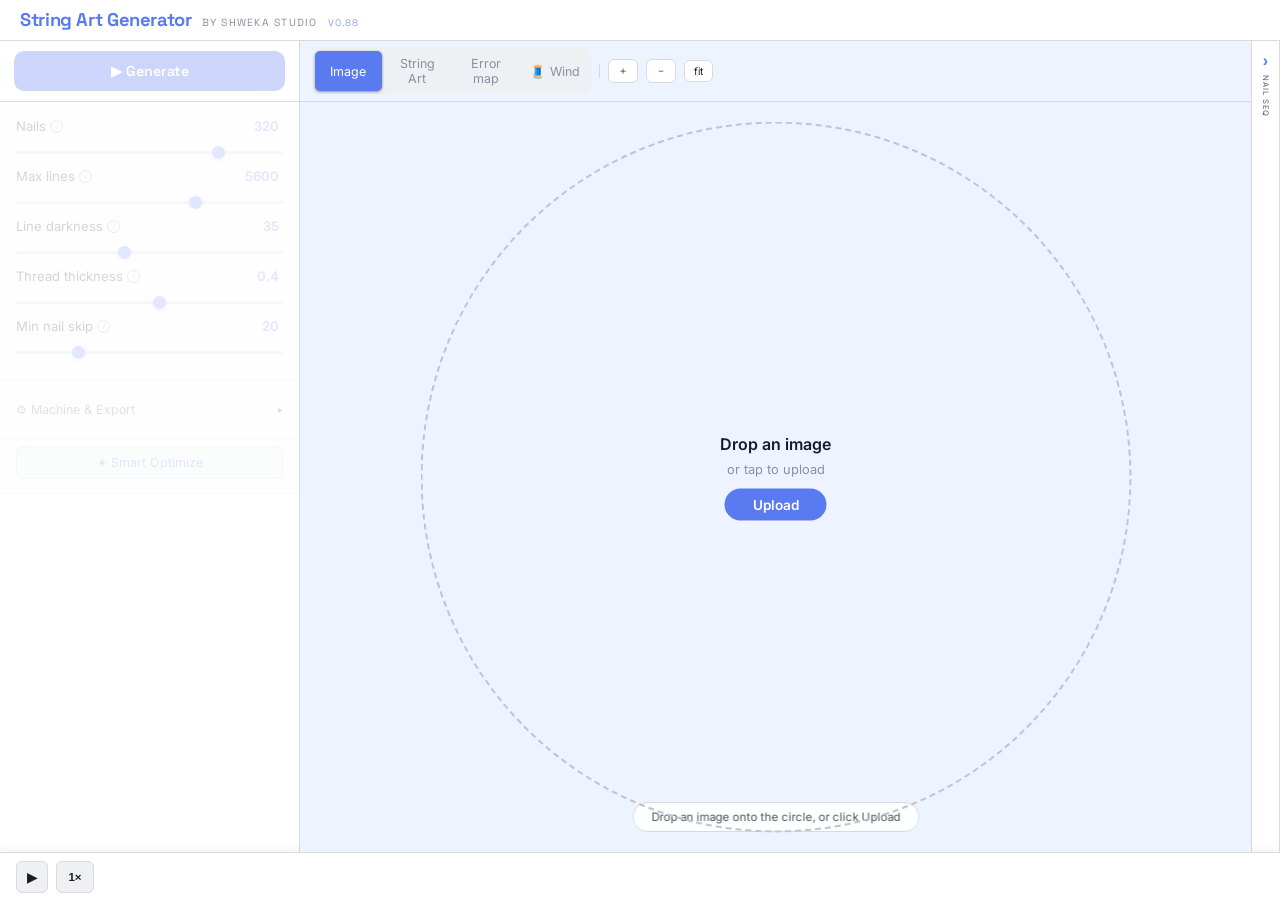
<file: main/index.html>
<!DOCTYPE html>
<html lang="en">
<head>
<meta charset="UTF-8">
<meta name="viewport" content="width=device-width, initial-scale=1.0, maximum-scale=1.0, user-scalable=no">
<title>SA v0.88 · Shweka Studio</title>
<link rel="icon" href="data:image/svg+xml,<svg xmlns='http://www.w3.org/2000/svg' viewBox='0 0 100 100'><text y='.9em' font-size='90'>🧵</text></svg>">
<link href="https://fonts.googleapis.com/css2?family=Inter:wght@400;500;600;700&family=Space+Grotesk:wght@400;500;600;700&display=swap" rel="stylesheet">
<link rel="stylesheet" href="sa-style.css">
</head>
<body class="view-image no-img">

<!-- ════ MOBILE TOP BAR (≤600px only) ════ -->
<div id="mobTopBar">
  <span class="mob-logo">Shweka</span>
  <div class="mob-tabs-row">
    <button class="mob-tab-btn active" id="mbtImage" onclick="mobSetTab('image')">Image</button>
    <button class="mob-tab-btn" id="mbtResult" onclick="mobSetTab('result')">String Art</button>
    <button class="mob-tab-btn" id="mbtWind" onclick="_windTabClick(event)">🧵 Wind</button>
  </div>
  <button class="mob-gen-btn" id="mobGenBtn" disabled onclick="triggerFromBtn()">▶ Go</button>
  <button class="mob-settings-btn" onclick="mobOpenSheet()">⚙</button>
</div>

<!-- ════ MOBILE SETTINGS SHEET ════ -->
<div id="mobSheetBackdrop" onclick="mobCloseSheet()"></div>
<div id="mobSheet">
  <div id="mobSheetHandle"></div>
  <div id="mobSheetTitle">
    Settings
    <button onclick="mobCloseSheet()">✕</button>
  </div>
  <div id="mobSheetInner">
    <!-- panel-left contents are moved here by JS on mobile -->
  </div>
</div>
<header>
  <div style="display:flex;align-items:baseline;gap:10px;flex-wrap:nowrap;">
    <div class="logo" style="font-size:1.15rem;white-space:nowrap;">String Art Generator</div>
    <span class="logo-sub" style="font-size:0.65rem;white-space:nowrap;">by Shweka Studio</span>
    <span class="logo-sub" style="font-size:0.6rem;color:var(--accent);opacity:0.7;white-space:nowrap;">v0.88</span>
  </div>
</header>
<div class="main">

<!-- ── MOBILE TOP TABS ── -->

<!-- ════ LEFT ════ -->
<div class="panel panel-left">


  <!-- GENERATE BUTTON (above tabs, unified) -->
  <div class="section section-gen-top" id="genTopSec">
    <button class="btn-gen btn-gen-unified" id="btnGenGreedy" disabled onclick="triggerFromBtn()">
      <div id="btnInGreedy">▶ Generate</div>
    </button>
    <div class="prog-wrap" id="pwGreedy" style="display:none;">
      <div class="prog-bg"><div class="prog-fill" id="pfGreedy"></div></div>
      <div class="prog-text" id="ptGreedy">Starting...</div>
    </div>
  </div>

  <!-- ALGO TABS (hidden) -->
  <div class="algo-tabs" id="algoTabBar" style="display:none;">
    <button class="algo-tab active-front" id="algoTabGreedy" onclick="setAlgo('greedy')">Front</button>
    <button class="algo-tab" id="algoTabBack" onclick="setAlgo('back')">Back</button>
  </div>

  <!-- FRONT (GREEDY) PANE -->
  <div class="algo-pane active" id="paneGreedy">
    <div class="section">
      <div class="ctrl">
        <div class="ctrl-label">
          <div class="ctrl-left">Nails<span class="tip-wrap"><span class="tip-q">i</span><span class="tip-box">Nails around the circle. <b>More nails</b> = finer detail but more winding time. <b>Typical:</b> 150–300 for 30cm board.</span></span></div>
          <span class="ctrl-val" id="vn">320</span>
        </div>
        <input type="range" id="sn" min="50" max="400" value="320" step="5">
      </div>
      <div class="ctrl">
        <div class="ctrl-label">
          <div class="ctrl-left">Max lines<span class="tip-wrap"><span class="tip-q">i</span><span class="tip-box">Total thread segments. More = denser image. <b>~12–18× nail count</b> works well for portraits.</span></span></div>
          <span class="ctrl-val" id="vl">5600</span>
        </div>
        <input type="range" id="sl" min="500" max="8000" value="5600" step="100">
      </div>
      <div class="ctrl">
        <div class="ctrl-label">
          <div class="ctrl-left">Line darkness<span class="tip-wrap"><span class="tip-q">i</span><span class="tip-box">How much each line "uses up" the darkness beneath it.</span></span></div>
          <span class="ctrl-val" id="vf">35</span>
        </div>
        <input type="range" id="sf" min="5" max="80" value="35" step="1">
      </div>
      <div class="ctrl">
        <div class="ctrl-label">
          <div class="ctrl-left">Thread thickness<span class="tip-wrap"><span class="tip-q">i</span><span class="tip-box"><b>0.1–0.3</b> = fine · <b>0.4–0.8</b> = floss · <b>1.0+</b> = yarn</span></span></div>
          <span class="ctrl-val" id="vt">0.4</span>
        </div>
        <input type="range" id="st" min="0.05" max="0.7" value="0.4" step="0.05">
      </div>
      <div class="ctrl">
        <div class="ctrl-label">
          <div class="ctrl-left">Min nail skip<span class="tip-wrap"><span class="tip-q">i</span><span class="tip-box">Skip at least this many nails. Prevents short lines. <b>~6–8% of nail count</b> is ideal.</span></span></div>
          <span class="ctrl-val" id="vg">20</span>
        </div>
        <input type="range" id="sg" min="3" max="80" value="20" step="1">
      </div>
    </div>

    <div class="section" id="statSecGreedy" style="display:none">
      <div class="stats-grid">
        <div class="stat-box"><div class="stat-val" id="stlG">—</div><div class="stat-lbl">Lines</div></div>
        <div class="stat-box"><div class="stat-val" id="stnG">—</div><div class="stat-lbl">Nails</div></div>
        <div class="stat-box"><div class="stat-val" id="sttG">—</div><div class="stat-lbl">Time (s)</div></div>
        <div class="stat-box"><div class="stat-val" id="stmG">—</div><div class="stat-lbl">~Thread m</div></div>
      </div>
      <div class="score-box" id="scoreBoxG">
        <div class="score-val" id="scoreValG">—</div>
        <div class="score-delta" id="scoreDeltaG">accuracy score</div>
      </div>
    </div>
    <!-- Machine params collapsible -->
    <div class="section">
      <button class="collapse-toggle" onclick="toggleCollapse('machineG')">⚙ Machine &amp; Export <span class="collapse-arrow" id="machineGArrow">▸</span></button>
      <div class="collapse-body" id="machineG" style="display:none;">
        <!-- Physical Setup -->
        <div class="section" style="border-top:none;padding-top:4px;">
          <div class="sec-title">Physical Setup</div>
          <div class="machine-input">
            <div class="mi-row">
              <span class="mi-lbl">Circle diameter</span>
              <input class="mi-val" id="physDiam" type="number" value="45" min="5" max="300" step="1" oninput="updateProdTime()">
              <span class="mi-unit">cm</span>
            </div>
            <div class="mi-row" style="align-items:center;gap:8px;">
              <span class="mi-lbl">Nail type</span>
              <div class="dual-seg">
                <button class="ds-btn on" id="ntNail" onclick="setNailType('nail')">🔩 Nail</button>
                <button class="ds-btn"    id="ntSun"  onclick="setNailType('sun')">☀ Sun</button>
              </div>
            </div>
            <div class="mi-row" id="nailDiamRow">
              <span class="mi-lbl">Nail diameter</span>
              <input class="mi-val" id="nailDiam" type="number" value="1.63" min="0.1" max="20" step="0.01">
              <span class="mi-unit">mm</span>
            </div>
          </div>
          <div class="notice" id="nailTypeNote" style="margin-top:6px;">
            🔩 <strong>Nail</strong>: string wraps around nail — offset ±<span id="nailOffsetVal">0.82</span> mm from centre line
          </div>
        </div>
        <div class="section" style="border-top:none;padding-top:4px;">
          <div class="sec-title">Thread Color</div>
          <div class="swatches" id="swatches">
            <div class="swatch dk on" data-c="#111111" style="background:#111" title="Black"></div>
            <div class="swatch dk" data-c="#555555" style="background:#666" title="Dark grey"></div>
            <div class="swatch" data-c="#cc0000" style="background:#c00" title="Red"></div>
            <div class="swatch" data-c="#0055cc" style="background:#0055cc" title="Blue"></div>
            <div class="swatch" data-c="#007755" style="background:#077" title="Green"></div>
            <div class="swatch" data-c="#884400" style="background:#884400" title="Brown"></div>
            <div class="swatch" data-c="#880088" style="background:#808" title="Purple"></div>
            <div class="swatch" data-c="#cc6600" style="background:#c60" title="Orange"></div>
          </div>
          <div style="margin-top:10px;display:flex;align-items:center;justify-content:space-between;">
            <span style="font-size:.63rem;color:var(--mid);">Nail markers</span>
            <div class="dual-seg">
              <button class="ds-btn" id="nailsHide" onclick="setNails(false)">Hide</button>
              <button class="ds-btn on" id="nailsShow" onclick="setNails(true)">Show</button>
            </div>
          </div>
        </div>
        <div class="section" style="border-top:none;padding-top:4px;" id="expSec">
          <div class="sec-title">Export</div>
          <div class="exp-grid">
            <button class="btn-exp" id="ePNG">PNG</button>
            <button class="btn-exp" id="eSVG">SVG</button>
            <button class="btn-exp full ard" id="eTXT">↓ Nail Sequence (.txt)</button>
          </div>
          <div class="notice"><strong>TXT:</strong> nail numbers CCW from top, ready for Arduino.</div>
        </div>
        <div class="section" style="border-top:none;padding-top:4px;" id="prodSec">
          <div class="sec-title">Production Time</div>
          <div class="machine-input">
            <div class="mi-row"><span class="mi-lbl">Motor speed</span><input class="mi-val" id="mSpeed" type="number" value="60" min="1" max="720" step="1"><span class="mi-unit">°/s</span></div>
            <div class="mi-row"><span class="mi-lbl">Thread feed</span><input class="mi-val" id="mFeed" type="number" value="5" min="1" max="50" step="0.5"><span class="mi-unit">cm/s</span></div>
            <div class="mi-row"><span class="mi-lbl">Dwell/nail</span><input class="mi-val" id="mDwell" type="number" value="0.3" min="0" max="5" step="0.05"><span class="mi-unit">sec</span></div>
          </div>
          <div class="prod-grid">
            <div class="prod-box"><div class="prod-val" id="pTime">—</div><div class="prod-lbl">Est. total time</div></div>
            <div class="prod-box"><div class="prod-val" id="pThread">—</div><div class="prod-lbl">Thread length</div></div>
            <div class="prod-box"><div class="prod-val" id="pAvgDeg">—</div><div class="prod-lbl">Avg rot/step</div></div>
            <div class="prod-box"><div class="prod-val" id="pMaxDeg">—</div><div class="prod-lbl">Max rot/step</div></div>
            <div class="prod-box prod-full"><div class="prod-val" id="pAvgChord">—</div><div class="prod-lbl">Avg chord</div></div>
          </div>
          <div class="notice" id="prodBreakdown" style="font-size:.55rem;line-height:1.7;"></div>
        </div>
      </div>
    </div>
    <!-- Smart Optimize -->
    <div class="section" style="padding-top:0;border-top:none;">
      <button class="btn-optimize" id="btnOptimize" disabled>✦ Smart Optimize</button>
      <div class="rollback-row" id="rollbackRow">
        <button class="btn-rollback" id="btnRollback">↩ Rollback</button>
        <span class="opt-hint" id="optHint"></span>
      </div>
    </div>
  </div><!-- /paneGreedy -->

  <!-- BACK PANE -->
  <div class="algo-pane" id="paneBack">
    <div class="section">
      <div class="ctrl">
        <div class="ctrl-label">
          <div class="ctrl-left">Nails<span class="tip-wrap"><span class="tip-q">i</span><span class="tip-box">Nails around the circle.</span></span></div>
          <span class="ctrl-val" id="vnB">320</span>
        </div>
        <input type="range" id="snB" min="50" max="400" value="320" step="5">
      </div>
      <div class="ctrl">
        <div class="ctrl-label">
          <div class="ctrl-left">Max lines<span class="tip-wrap"><span class="tip-q">i</span><span class="tip-box">Total thread segments.</span></span></div>
          <span class="ctrl-val" id="vlB">5600</span>
        </div>
        <input type="range" id="slB" min="500" max="8000" value="5600" step="100">
      </div>
      <div class="ctrl">
        <div class="ctrl-label">
          <div class="ctrl-left">Line darkness<span class="tip-wrap"><span class="tip-q">i</span><span class="tip-box">How much each line uses up darkness.</span></span></div>
          <span class="ctrl-val" id="vfB">35</span>
        </div>
        <input type="range" id="sfB" min="5" max="80" value="35" step="1">
      </div>
      <div class="ctrl">
        <div class="ctrl-label">
          <div class="ctrl-left">Thread thickness</div>
          <span class="ctrl-val" id="vtB">0.4</span>
        </div>
        <input type="range" id="stB" min="0.05" max="0.7" value="0.4" step="0.05">
      </div>
      <div class="ctrl">
        <div class="ctrl-label">
          <div class="ctrl-left">Min nail skip</div>
          <span class="ctrl-val" id="vgB">20</span>
        </div>
        <input type="range" id="sgB" min="3" max="80" value="20" step="1">
      </div>
    </div>
    <!-- Back-specific params -->
    <div class="section" style="border-top:none;padding-top:0;">
      <div class="ctrl">
        <div class="ctrl-label">
          <div class="ctrl-left">Max chord skip<span class="tip-wrap"><span class="tip-q">i</span><span class="tip-box">Maximum nails apart a back-thread can jump. Lower = shorter chords only. ∞ = any distance.</span></span></div>
          <span class="ctrl-val" id="maxSkipV">∞</span>
        </div>
        <input type="range" id="maxSkip" min="10" max="999" value="999" step="1" oninput="$('maxSkipV').textContent=this.value==999?'∞':this.value">
      </div>
      <button class="collapse-toggle" onclick="toggleCollapse('backExtra')" style="margin-top:4px;">⚙ Advanced <span class="collapse-arrow" id="backExtraArrow">▸</span></button>
      <div class="collapse-body" id="backExtra" style="display:none;">
        <div class="ctrl" style="margin-top:8px;">
          <div class="ctrl-label">
            <div class="ctrl-left">Routing penalty<span class="tip-wrap"><span class="tip-q">i</span><span class="tip-box">Penalises long behind-board routes.</span></span></div>
            <span class="ctrl-val" id="routePenV">0</span>
          </div>
          <input type="range" id="routePen" min="0" max="100" value="0" step="1" oninput="$('routePenV').textContent=this.value">
        </div>
      </div>
    </div>
    <div class="prog-wrap" id="pwBack" style="display:none;margin:0 16px 8px;">
      <div class="prog-bg"><div class="prog-fill" id="pfBack" style="background:var(--accent2);"></div></div>
      <div class="prog-text" id="ptBack">Starting...</div>
    </div>
    <div class="section" id="statSecBack" style="display:none">
      <div class="stats-grid">
        <div class="stat-box"><div class="stat-val" id="stlB">—</div><div class="stat-lbl">Lines</div></div>
        <div class="stat-box"><div class="stat-val" id="stnB">—</div><div class="stat-lbl">Nails</div></div>
        <div class="stat-box"><div class="stat-val" id="sttB">—</div><div class="stat-lbl">Time (s)</div></div>
        <div class="stat-box"><div class="stat-val" id="stmB">—</div><div class="stat-lbl">~Thread m</div></div>
      </div>
      <div class="score-box" id="scoreBoxB" style="border-color:rgba(10,143,110,.2);">
        <div class="score-val" id="scoreValB" style="color:var(--accent2);">—</div>
        <div class="score-delta" id="scoreDeltaB">accuracy score</div>
      </div>
    </div>
  </div><!-- /paneBack -->



  <!-- hidden legacy ids needed by JS -->
  <div style="display:none">
    <div id="statSec"><div id="stl"></div><div id="stn"></div><div id="stt"></div><div id="stm"></div></div>
    <div id="scoreBox"><div id="scoreVal"></div><div id="scoreDelta"></div></div>
    <div id="refineRow"><button id="btnRefine"></button></div>
    <div id="legacyAlgo"></div>
  </div>

</div><!-- /left -->

<!-- ════ CENTER ════ -->
<div class="panel-center">
  <div class="toolbar">
    <div class="dual-seg">
      <button class="ds-btn on" id="vmO" onclick="setView('image')">Image</button>
      <button class="ds-btn" id="vmR" onclick="setView('result')">String Art</button>
      <button class="ds-btn" id="vmE" onclick="setView('error')">Error map</button>
      <button class="ds-btn" id="vmW" onclick="_windBtnClick()">🧵 Wind</button>
    </div>
    <div class="zoom-btns" style="display:flex;align-items:center;gap:8px;">
      <div class="t-sep"></div>
      <button class="t-btn" id="bZI" onclick="zoomIn()">＋</button>
      <button class="t-btn" id="bZO" onclick="zoomOut()">－</button>
      <button class="t-btn" id="bZR" onclick="zoomFit()">fit</button>
      <div class="t-sep" id="backViewSep" style="display:none"></div>
      <button class="t-btn" id="tbBackView" onclick="pbToggleView()" style="display:none;color:var(--accent2);border-color:rgba(10,143,110,.3);">↺ Flip Plate</button>
    </div>
  </div>
  <div class="big-gen-wrap"><button class="btn-big-gen" onclick="onBigGenerate()">▶ Generate</button></div>
  <div class="canvas-wrap" id="cWrap">
    <!-- Image tab: circle IS the upload/crop zone -->
    <label class="ph ph-upload" id="ph" for="fi">
      <div class="ph-upload-inner" id="phInner">
        <div class="ph-txt">Drop or tap to upload</div>
        <div class="ph-hint">an image</div>
        <div class="ph-upload-btn">Upload</div>
      </div>
    </label>
    <!-- Image preview circle: shown on Image tab after upload -->
    <div class="img-preview-wrap" id="imgPreviewWrap" style="display:none;" ondblclick="document.getElementById('fi').click()">
      <canvas id="imgPreviewCanvas" class="img-preview-canvas"></canvas>
      <div class="img-preview-ring"></div>
      <!-- Hover overlay: click to open crop (Image tab) -->
      <div class="img-prev-hover-ov" id="imgPrevHoverOv" onclick="openCrop()">
        <span>✎ Adjust crop</span>
      </div>
    </div>
    <!-- Zoom hint (image tab) -->
    <div class="img-zoom-hint" id="imgZoomHint">100%</div>
    <div class="img-help-bar" id="imgHelpBar">
      <span id="imgHelpText">Drop an image onto the circle, or click Upload</span>
    </div>
    <!-- Floating controls bar: shown on image tab -->
    <div class="img-tab-controls" id="imgTabControls">
      <!-- After image: change + crop + reset -->
      <label class="img-ctrl-btn has-image" id="ctrlChange" for="fi2" title="Upload new image" style="display:none;">
        ↺ Change
      </label>
      <button class="img-ctrl-btn has-image" id="ctrlCrop" onclick="openCrop()" style="display:none;">
        ✎ Crop &amp; Pan
      </button>
            <button class="img-ctrl-btn has-image" id="ctrlResetCrop" style="display:none;" onclick="resetCropInline()">
        ↩ Reset
      </button>
    </div>
    <div class="img-hint-row has-image" id="imgRotHint" style="display:none;">scroll to zoom  ·  right-click ↻ to rotate</div>
    <!-- Wind tab overlay -->
    <!-- Wind nail number display -->
    <div id="windNailNum" style="display:none;position:absolute;left:50%;top:50%;transform:translate(-50%,-50%);font-family:'Space Grotesk',sans-serif;font-size:clamp(2.5rem,8vw,5rem);font-weight:700;color:#fff;text-shadow:0 2px 16px rgba(0,0,0,.7),0 0 40px rgba(0,0,0,.4);pointer-events:none;z-index:10;line-height:1;text-align:center;"></div>
    <div id="windStepInfo" style="display:none;position:absolute;left:50%;bottom:26%;transform:translateX(-50%);font-family:'Space Grotesk',sans-serif;font-size:clamp(1rem,3.5vw,1.4rem);font-weight:600;color:#fff;text-shadow:0 1px 8px rgba(0,0,0,.7);pointer-events:auto;z-index:10;white-space:nowrap;background:rgba(0,0,0,0.45);padding:6px 18px;border-radius:24px;letter-spacing:0.02em;cursor:pointer;" title="Click to jump to step"></div>
    <div id="windTapHint" style="display:none;position:absolute;left:50%;top:14%;transform:translateX(-50%);font-family:'Inter',sans-serif;font-size:0.7rem;color:rgba(255,255,255,0.6);text-shadow:0 1px 4px rgba(0,0,0,.5);pointer-events:none;z-index:10;white-space:nowrap;">tap circle to advance</div>
    <!-- Wind artwork name (shown when loaded from .txt file) -->
    <div id="windArtName" style="display:none;position:absolute;left:50%;top:5%;transform:translateX(-50%);font-family:'Inter',sans-serif;font-size:0.68rem;color:rgba(255,255,255,0.8);text-shadow:0 1px 4px rgba(0,0,0,.5);pointer-events:none;z-index:10;white-space:nowrap;background:rgba(0,0,0,0.35);padding:3px 12px;border-radius:20px;max-width:75%;overflow:hidden;text-overflow:ellipsis;"></div>
    <!-- Wind speed row (above nav) -->
    <div id="windSpeedRow" style="display:none;position:absolute;bottom:19%;left:50%;transform:translateX(-50%);z-index:12;gap:8px;align-items:center;background:rgba(0,0,0,0.4);padding:5px 14px;border-radius:20px;">
      <span style="font-size:0.68rem;color:rgba(255,255,255,0.75);font-family:'Inter',sans-serif;pointer-events:none;">⏱</span>
      <input id="windSpeedSlider" type="range" min="3" max="15" step="1" value="5" style="width:90px;" oninput="event.stopPropagation();windSetSpeed(+this.value)">
      <span id="windSpeedLabel" style="font-size:0.68rem;color:rgba(255,255,255,0.9);font-family:'Inter',sans-serif;min-width:26px;pointer-events:none;">5s</span>
    </div>
    <!-- Wind nav buttons (Back | Play | Next) -->
    <div id="windNav" style="display:none;position:absolute;bottom:11%;left:50%;transform:translateX(-50%);z-index:12;gap:12px;align-items:center;">
      <button onclick="event.stopPropagation();windBack()" style="font-size:1.1rem;padding:12px 24px;border-radius:30px;border:none;background:rgba(0,0,0,0.5);color:#fff;cursor:pointer;font-family:inherit;min-width:90px;box-shadow:0 2px 12px rgba(0,0,0,.25);">◀ Back</button>
      <button id="windPlayBtn" onclick="event.stopPropagation();windPlayToggle()" style="font-size:1.3rem;padding:0;border-radius:50%;border:none;background:rgba(232,93,0,0.85);color:#fff;cursor:pointer;font-family:inherit;width:56px;height:56px;flex-shrink:0;box-shadow:0 2px 16px rgba(180,50,0,.4);">▶</button>
      <button onclick="event.stopPropagation();windAdvance()" style="font-size:1.1rem;padding:12px 24px;border-radius:30px;border:none;background:rgba(220,40,40,0.9);color:#fff;cursor:pointer;font-family:inherit;min-width:90px;box-shadow:0 2px 12px rgba(180,20,20,.4);">Next ▶</button>
    </div>
    <!-- Wind action bar: Load · Save · Voice -->
    <div id="windActions" style="display:none;position:absolute;bottom:3%;left:50%;transform:translateX(-50%);z-index:12;gap:10px;align-items:center;">
      <button id="windVoiceBtn" onclick="event.stopPropagation();windVoiceToggle()" style="font-size:0.82rem;padding:7px 14px;border-radius:20px;border:none;background:rgba(0,0,0,0.45);color:#fff;cursor:pointer;font-family:inherit;box-shadow:0 1px 8px rgba(0,0,0,.3);">🔊 HE</button>
      <label for="windFileInput" style="font-size:0.82rem;padding:7px 14px;border-radius:20px;border:none;background:rgba(0,0,0,0.45);color:#fff;cursor:pointer;font-family:inherit;box-shadow:0 1px 8px rgba(0,0,0,.3);" onclick="event.stopPropagation()">↑ Load</label>
      <button id="windSaveBtn" onclick="event.stopPropagation();windSave()" style="font-size:0.82rem;padding:7px 14px;border-radius:20px;border:none;background:rgba(0,0,0,0.45);color:#fff;cursor:pointer;font-family:inherit;box-shadow:0 1px 8px rgba(0,0,0,.3);">↓ Save</button>
      <button id="windFindBtn" onclick="event.stopPropagation();windFindOpen()" style="font-size:0.82rem;padding:7px 14px;border-radius:20px;border:none;background:rgba(0,0,0,0.45);color:#fff;cursor:pointer;font-family:inherit;box-shadow:0 1px 8px rgba(0,0,0,.3);">? Find</button>
    </div>
    <!-- Wind find panel -->
    <div id="windFindPanel" style="display:none;position:absolute;bottom:12%;left:50%;transform:translateX(-50%);z-index:13;background:rgba(10,10,30,0.92);padding:12px 16px;border-radius:18px;box-shadow:0 4px 24px rgba(0,0,0,.5);font-family:'Inter',sans-serif;min-width:240px;text-align:center;" onclick="event.stopPropagation()">
      <div style="font-size:0.72rem;color:rgba(255,255,255,0.6);margin-bottom:8px;">Find nail sequence: from → to</div>
      <div style="display:flex;gap:8px;align-items:center;justify-content:center;margin-bottom:10px;">
        <input id="windFindA" type="number" min="0" placeholder="Nail A" inputmode="numeric" style="width:76px;padding:6px 8px;border-radius:9px;border:1.5px solid rgba(255,255,255,0.25);background:rgba(255,255,255,0.1);color:#fff;font-size:0.88rem;font-family:inherit;text-align:center;">
        <span style="color:rgba(255,255,255,0.5);font-size:0.85rem;">→</span>
        <input id="windFindB" type="number" min="0" placeholder="Nail B" inputmode="numeric" style="width:76px;padding:6px 8px;border-radius:9px;border:1.5px solid rgba(255,255,255,0.25);background:rgba(255,255,255,0.1);color:#fff;font-size:0.88rem;font-family:inherit;text-align:center;">
      </div>
      <div style="display:flex;gap:8px;justify-content:center;">
        <button onclick="windFindPrev()" style="padding:6px 14px;border-radius:10px;border:none;background:rgba(255,255,255,0.15);color:#fff;cursor:pointer;font-family:inherit;font-size:0.8rem;">◀ Prev</button>
        <button onclick="windFindNext()" style="padding:6px 14px;border-radius:10px;border:none;background:rgba(90,122,240,0.85);color:#fff;cursor:pointer;font-family:inherit;font-size:0.8rem;">Next ▶</button>
        <button onclick="windFindClose()" style="padding:6px 14px;border-radius:10px;border:none;background:rgba(255,255,255,0.1);color:rgba(255,255,255,0.6);cursor:pointer;font-family:inherit;font-size:0.8rem;">✕</button>
      </div>
      <div id="windFindStatus" style="font-size:0.7rem;color:rgba(255,255,255,0.5);margin-top:8px;min-height:1em;"></div>
    </div>
    <!-- Inner container gets explicit pixel size set by JS so overflow:auto actually scrolls -->
    <div id="cvInner">
    <!-- Main display: SVG for result view (vector), canvas for original/error views -->
    <svg id="cvSvg" xmlns="http://www.w3.org/2000/svg" style="display:none;border-radius:50%;box-shadow:0 4px 32px rgba(0,0,0,.18);"></svg>
    <canvas id="cvRaster" style="display:none;border-radius:50%;box-shadow:0 4px 32px rgba(0,0,0,.18);"></canvas>
    <svg id="cvWind" xmlns="http://www.w3.org/2000/svg" style="display:none;border-radius:50%;box-shadow:0 4px 32px rgba(0,0,0,.18);cursor:pointer;"></svg>
    </div>
    <!-- Compare overlay SVG (radon side) -->
    <svg id="cvCmpSvg" xmlns="http://www.w3.org/2000/svg" style="display:none;position:absolute;border-radius:50%;pointer-events:none;"></svg>
    <div class="cmp-div" id="cDiv"></div>
    <div class="cmp-handle" id="cHandle"></div>
    <div class="cmp-lbl" id="cLblL">Greedy</div>
    <div class="cmp-lbl" id="cLblR">Radon</div>
  </div>
</div>

<!-- ════ NAIL SEQUENCE DRAWER ════ -->
<div class="seq-drawer" id="seqDrawer">
  <button class="seq-toggle" onclick="toggleSeqDrawer()" title="Nail sequence">
    <span class="seq-arrow" id="seqArrow">›</span>
    <span class="seq-label">Nail Seq</span>
  </button>
  <div class="seq-content">
    <div class="seq-hdr">
      <div class="seq-title">Nail Sequence</div>
    </div>
    <div id="emptyMsg" class="empty-msg">Generate to see the nail order.</div>
    <div class="nail-wrap" id="nw" style="display:none"><div class="nail-list" id="nl"></div></div>
  </div>
</div>

</div><!-- /main -->

<!-- ════ PLAYBACK BAR ════ -->
<div id="playBar">
  <div class="pb-left">
    <button class="pb-btn" id="pbPlay" onclick="pbTogglePlay()" title="Play">▶</button>
    <div class="pb-speed-wrap" id="pbSpeedWrap">
      <button class="pb-btn pb-speed-btn" id="pbSpeedBtn" onclick="pbToggleSpeedPopup()" title="Speed">1×</button>
      <div class="pb-speed-popup" id="pbSpeedPopup">
        <div class="pb-speed-lbl" id="pbSpeedLbl">500/s</div>
        <div class="pb-speed-hint">5000/s</div>
        <input type="range" id="pbSpeedSlider" min="1" max="5000" value="500"
          orient="vertical" oninput="pbSetSpeed(+this.value)"
          style="margin:4px 0;">
        <div class="pb-speed-hint">1/s</div>
      </div>
    </div>
  </div>
  <div class="pb-center">
    <input type="range" id="pbSlider" min="0" max="100" value="100" oninput="pbScrub(+this.value)">
  </div>
  <div class="pb-right">
    <span class="pb-count" id="pbCount">0 / 0</span>
    <button class="pb-btn pb-view" id="pbViewBtn" onclick="pbToggleView()" style="display:none" title="Flip board">↺ Flip Plate</button>
  </div>
</div>

<div id="pw" style="display:none"><div id="pf"></div><div id="pt"></div></div>
<!-- CROP MODAL -->
<div id="cropModal">
  <div class="crop-title">Crop &amp; Frame</div>
  <div class="crop-sub">Drag to pan · Scroll to zoom</div>
  <div class="crop-cont" id="cropCont">
    <canvas id="cropCanvas" width="380" height="380"></canvas>
    <div class="crop-overlay"></div>
  </div>
  <div class="crop-controls">
    <span class="crop-zlbl">Zoom</span>
    <input type="range" id="cropZoom" min="0.5" max="5" step="0.05" value="1" style="width:140px;">
    <span class="crop-zlbl" id="cropZV">1.0×</span>
  </div>
  <div class="crop-btns">
    <button class="btn-ca btn-cancel" id="btnCC">Cancel</button>
    <button class="btn-ca btn-apply" id="btnCA">Apply</button>
  </div>
  <div class="crop-hint">The circle shows exactly what will be generated</div>
</div>
<canvas id="off" style="display:none"></canvas>

<!-- File inputs at body level — outside overflow:hidden containers (Android Chrome fix) -->
<input type="file" id="fi" accept="image/*" style="display:none">
<input type="file" id="fi2" accept="image/*" style="display:none">
<input type="file" id="windHomeInput" accept=".txt" style="display:none" onchange="if(this.files[0]){loadWindFile(this.files[0]);this.value=''}">
<input type="file" id="windFileInput" accept=".txt" style="display:none" onchange="if(this.files[0])loadWindFile(this.files[0]);this.value=''">

<!-- Scripts in dependency order -->
<script>
// ── Physical Setup ──
function setNailType(t){
  const isNail = t==='nail';
  document.getElementById('ntNail').classList.toggle('on', isNail);
  document.getElementById('ntSun').classList.toggle('on', !isNail);
  document.getElementById('nailDiamRow').style.display = isNail ? '' : 'none';
  const note = document.getElementById('nailTypeNote');
  if(isNail){
    const d = parseFloat(document.getElementById('nailDiam').value)||1.63;
    note.innerHTML = '🔩 <strong>Nail</strong>: string wraps around nail — offset ±<span id="nailOffsetVal">'+
      (d/2).toFixed(2)+'</span> mm from centre line';
  } else {
    note.innerHTML = '☀ <strong>Sun</strong>: string slots between laser-cut rays — zero offset, zero tolerance';
  }
  if(typeof updateProdTime==='function') updateProdTime();
}
document.addEventListener('DOMContentLoaded', ()=>{
  const nd = document.getElementById('nailDiam');
  if(nd) nd.addEventListener('input', ()=>setNailType('nail'));
});
</script>
<script src="sa-globals.js"></script>
<script src="sa-render.js"></script>
<script src="sa-wind.js"></script>
<script src="sa-export.js"></script>
<script src="sa-generate.js"></script>
<script src="sa-upload.js"></script>
<script src="sa-ui.js"></script>
</body>
</html>
</file>
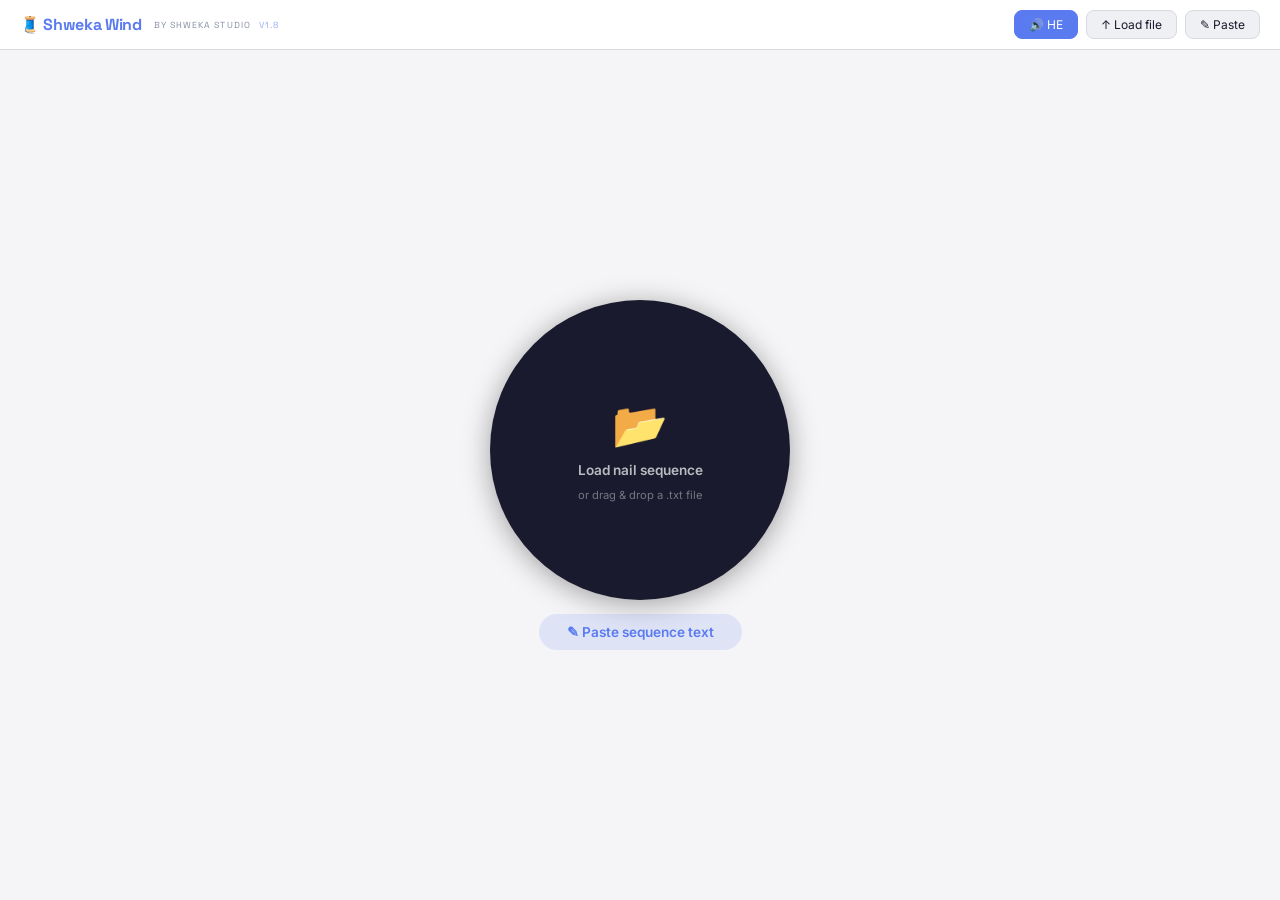
<file: indexwind.html>
<!DOCTYPE html>
<html lang="en">
<head>
<meta charset="UTF-8">
<meta name="viewport" content="width=device-width,initial-scale=1,maximum-scale=1,user-scalable=no">
<title>🧵 Shweka Wind v1.8</title>
<link rel="icon" href="wind-icon.svg">
<link href="https://fonts.googleapis.com/css2?family=Inter:wght@400;500;600;700&family=Space+Grotesk:wght@400;500;600;700&display=swap" rel="stylesheet">
<!-- PWA manifest + Apple meta -->
<link rel="manifest" href="manifest-wind.json">
<meta name="theme-color" content="#5a7af0">
<meta name="mobile-web-app-capable" content="yes">
<meta name="apple-mobile-web-app-capable" content="yes">
<meta name="apple-mobile-web-app-status-bar-style" content="black-translucent">
<meta name="apple-mobile-web-app-title" content="Shweka Wind">
<style>
:root{
  --bg:#f5f5f7;--surface:#ffffff;--surface2:#eef0f3;
  --border:#d8dae0;--accent:#5a7af0;--accent2:#0a8f6e;
  --text:#1a1a2e;--dim:#8890a4;--mid:#555e74;
}
*{box-sizing:border-box;margin:0;padding:0;}
body{background:var(--bg);color:var(--text);font-family:'Inter',sans-serif;font-size:14px;height:100vh;height:100dvh;display:flex;flex-direction:column;overflow:hidden;}
header{padding:10px 20px;border-bottom:1px solid var(--border);display:flex;align-items:center;gap:12px;flex-shrink:0;background:var(--surface);}
.logo{font-family:'Space Grotesk',sans-serif;font-weight:700;font-size:1rem;color:var(--accent);letter-spacing:-0.02em;}
.logo-sub{font-family:'Space Grotesk',sans-serif;font-size:0.55rem;font-weight:400;color:var(--dim);letter-spacing:0.12em;text-transform:uppercase;}
.hdr-right{margin-left:auto;display:flex;gap:8px;align-items:center;}
.hdr-btn{padding:6px 14px;background:var(--surface2);border:1px solid var(--border);border-radius:8px;font-family:'Inter',sans-serif;font-size:.75rem;cursor:pointer;color:var(--text);transition:all .15s;}
.hdr-btn:hover{border-color:var(--accent);color:var(--accent);}
.hdr-btn.on{background:var(--accent);color:#fff;border-color:var(--accent);}

.main{display:flex;flex:1;overflow:hidden;min-height:0;}
.panel-center{flex:1;display:flex;flex-direction:column;background:var(--bg);overflow:hidden;min-width:0;min-height:0;}

/* Canvas wrap */
.canvas-wrap{flex:1;overflow:hidden;position:relative;background:var(--bg);min-height:0;}
/* Circle sits at top of cWrap — overlays positioned by JS relative to circle bounds */
#cvInner{position:absolute;inset:0;display:flex;align-items:flex-start;justify-content:center;padding-top:6px;pointer-events:none;}
#cvInner svg,#cvInner canvas{display:block;flex-shrink:0;pointer-events:auto;}

/* Wind SVG */
#cvWind{cursor:pointer;}
#cvWind:active{opacity:0.92;}

/* ── Empty state ── */
#emptyState{position:absolute;inset:0;display:flex;flex-direction:column;align-items:center;justify-content:center;gap:14px;z-index:5;}
#emptyState.hidden{display:none;}
.empty-circle{width:min(72vw,300px);aspect-ratio:1/1;border-radius:50%;background:#1a1a2e;box-shadow:0 4px 28px rgba(0,0,0,.35);display:flex;flex-direction:column;align-items:center;justify-content:center;gap:10px;cursor:pointer;transition:opacity .15s;}
.empty-circle:hover{opacity:.88;}
.empty-icon{font-size:2.8rem;}
.empty-txt{font-size:.85rem;color:rgba(255,255,255,.7);font-weight:600;}
.empty-hint{font-size:.7rem;color:rgba(255,255,255,.4);}

/* ── Drag overlay ── */
#dragOverlay{display:none;position:fixed;inset:0;background:rgba(90,122,240,.18);border:3px dashed var(--accent);z-index:100;align-items:center;justify-content:center;font-size:1.4rem;color:var(--accent);font-weight:700;pointer-events:none;}
#dragOverlay.show{display:flex;}

/* ── Wind overlays — positions set by JS (_posOverlays) relative to circle ── */
#windPrevNail{display:none;position:absolute;left:50%;transform:translateX(-50%);font-family:'Space Grotesk',sans-serif;font-size:clamp(1.4rem,4.5vw,2.8rem);font-weight:600;color:rgba(255,255,255,0.38);text-shadow:0 1px 8px rgba(0,0,0,.5);pointer-events:none;z-index:10;line-height:1;text-align:center;}
#windNailNum{display:none;position:absolute;left:50%;transform:translateX(-50%);font-family:'Space Grotesk',sans-serif;font-size:clamp(2.5rem,8vw,5rem);font-weight:700;color:#fff;text-shadow:0 2px 16px rgba(0,0,0,.7),0 0 40px rgba(0,0,0,.4);pointer-events:none;z-index:10;line-height:1;text-align:center;}
#windStepInfo{display:none;position:absolute;left:50%;transform:translateX(-50%);font-family:'Space Grotesk',sans-serif;font-size:clamp(.9rem,3vw,1.25rem);font-weight:600;color:#fff;text-shadow:0 1px 8px rgba(0,0,0,.7);pointer-events:auto;z-index:10;white-space:nowrap;background:rgba(0,0,0,0.45);padding:5px 16px;border-radius:24px;letter-spacing:0.02em;cursor:pointer;}
#windTapHint{display:none;position:absolute;left:50%;transform:translateX(-50%);font-family:'Inter',sans-serif;font-size:0.7rem;color:rgba(255,255,255,0.6);text-shadow:0 1px 4px rgba(0,0,0,.5);pointer-events:none;z-index:10;white-space:nowrap;}
#windArtName{display:none;position:absolute;left:50%;transform:translateX(-50%);font-family:'Inter',sans-serif;font-size:0.68rem;color:rgba(255,255,255,0.8);text-shadow:0 1px 4px rgba(0,0,0,.5);pointer-events:none;z-index:10;white-space:nowrap;background:rgba(0,0,0,0.35);padding:3px 12px;border-radius:20px;max-width:75%;overflow:hidden;text-overflow:ellipsis;}
#windNav{display:none;position:absolute;left:50%;transform:translateX(-50%);z-index:12;gap:12px;align-items:center;}
#windNav button{cursor:pointer;font-family:inherit;}
#windPlayBtn{font-size:1.3rem;padding:0;border-radius:50%;border:none;background:rgba(10,143,110,0.9);color:#fff;width:56px;height:56px;flex-shrink:0;box-shadow:0 2px 16px rgba(0,100,60,.35);}
#windPlayBtn.playing{background:rgba(220,40,40,0.9);box-shadow:0 2px 16px rgba(180,20,20,.4);}
#bWindBack{font-size:1.1rem;padding:12px 24px;border-radius:30px;border:none;background:rgba(0,0,0,0.5);color:#fff;min-width:90px;box-shadow:0 2px 12px rgba(0,0,0,.25);}
#bWindNext{font-size:1.1rem;padding:12px 24px;border-radius:30px;border:none;background:rgba(220,40,40,0.9);color:#fff;min-width:90px;box-shadow:0 2px 12px rgba(180,20,20,.4);}
/* ── Fixed bottom action bar ── */
#windBottomBar{display:none;align-items:center;justify-content:center;gap:8px;padding:8px 12px calc(8px + env(safe-area-inset-bottom));background:var(--surface);border-top:1px solid var(--border);flex-shrink:0;box-shadow:0 -2px 8px rgba(0,0,0,.06);}
#windBottomBar.visible{display:flex;}
/* ── Step jump modal ── */
#stepModal{display:none;position:fixed;inset:0;background:rgba(0,0,0,.45);z-index:300;align-items:flex-end;justify-content:center;}
#stepModal.open{display:flex;}
#stepBox{background:var(--surface);border-radius:20px 20px 0 0;padding:24px 20px calc(24px + env(safe-area-inset-bottom));display:flex;flex-direction:column;gap:16px;width:100%;max-width:480px;}
#stepBox h3{font-size:.9rem;font-weight:700;color:var(--text);}
#stepInp{width:100%;padding:12px 16px;border-radius:10px;border:1.5px solid var(--border);background:var(--bg);color:var(--text);font-size:1.3rem;font-family:inherit;text-align:center;outline:none;}
#stepInp:focus{border-color:var(--accent);}
#stepBtns{display:flex;gap:8px;}
#stepBtns button{flex:1;padding:12px;border:none;border-radius:10px;font-size:.9rem;cursor:pointer;font-family:inherit;font-weight:600;}
#stepGoBtn{background:var(--accent);color:#fff;}
#stepCancelBtn{background:var(--surface2);color:var(--text);}
#windBottomBar button,#windBottomBar label{font-size:0.82rem;padding:7px 14px;border-radius:20px;border:1px solid var(--border);background:var(--surface2);color:var(--text);cursor:pointer;font-family:inherit;display:inline-flex;align-items:center;justify-content:center;user-select:none;white-space:nowrap;}
#windBottomBar button:hover,#windBottomBar label:hover{border-color:var(--accent);color:var(--accent);}
/* ── Speed popup — fixed, opens above bottom bars ── */
#windSpeedPopup{display:none;position:fixed;bottom:112px;left:50%;transform:translateX(-50%);z-index:50;background:rgba(10,10,30,0.92);border-radius:14px;padding:10px 16px 8px;box-shadow:0 4px 24px rgba(0,0,0,.5);flex-direction:column;align-items:center;gap:6px;}
#windSpeedPopup.open{display:flex;}
#windSpeedPopup .sp-lbl{font-size:.6rem;color:rgba(255,255,255,.45);font-family:'Inter',sans-serif;}
#windSpeedSlider{-webkit-appearance:slider-vertical;writing-mode:vertical-lr;direction:rtl;width:6px;height:110px;accent-color:#e85d00;cursor:pointer;}
#windSpeedVal{font-size:.8rem;color:#fff;font-weight:700;font-family:'Inter',sans-serif;min-width:24px;text-align:center;}
#windFindPanel{display:none;position:absolute;left:50%;transform:translateX(-50%);z-index:13;background:rgba(10,10,30,0.92);padding:12px 16px;border-radius:18px;box-shadow:0 4px 24px rgba(0,0,0,.5);font-family:'Inter',sans-serif;min-width:240px;text-align:center;}
#windFindPanel .fp-title{font-size:0.72rem;color:rgba(255,255,255,0.6);margin-bottom:8px;}
#windFindPanel .fp-row{display:flex;gap:8px;align-items:center;justify-content:center;margin-bottom:10px;}
#windFindA,#windFindB{width:76px;padding:6px 8px;border-radius:9px;border:1.5px solid rgba(255,255,255,0.25);background:rgba(255,255,255,0.1);color:#fff;font-size:0.88rem;font-family:inherit;text-align:center;}
#windFindA:focus,#windFindB:focus{outline:none;border-color:var(--accent);}
#windFindPanel .fp-arrow{color:rgba(255,255,255,0.5);font-size:.85rem;}
#windFindPanel .fp-btns{display:flex;gap:8px;justify-content:center;}
#windFindPanel .fp-btns button{padding:6px 14px;border-radius:10px;border:none;cursor:pointer;font-family:inherit;font-size:0.8rem;}
#windFindPrev{background:rgba(255,255,255,0.15);color:#fff;}
#windFindNext{background:rgba(90,122,240,0.85);color:#fff;}
#windFindClose{background:rgba(255,255,255,0.1);color:rgba(255,255,255,0.6);}
#windFindStatus{font-size:.7rem;color:rgba(255,255,255,.5);margin-top:8px;min-height:1em;}

/* ── Step scrubber pill (inside cWrap, positioned by JS) ── */
#windScrubBar{display:none;position:absolute;left:50%;transform:translateX(-50%);z-index:12;background:rgba(0,0,0,0.42);border-radius:30px;padding:10px 18px;align-items:center;}
#windScrubBar.show{display:flex;}
#pbSlider{-webkit-appearance:none;width:100%;height:4px;background:rgba(255,255,255,0.28);border-radius:2px;outline:none;cursor:pointer;}
#pbSlider::-webkit-slider-thumb{-webkit-appearance:none;width:22px;height:22px;border-radius:50%;background:#fff;cursor:pointer;box-shadow:0 1px 6px rgba(0,0,0,.45);}
/* ── Step count / jump row (inside cWrap, positioned by JS) ── */
#windCountRow{display:none;position:absolute;left:50%;transform:translateX(-50%);z-index:12;background:rgba(0,0,0,0.38);border-radius:24px;padding:6px 20px;color:rgba(255,255,255,0.88);font-family:'Inter',sans-serif;font-size:0.82rem;font-weight:600;cursor:pointer;white-space:nowrap;text-align:center;}
#windCountRow.show{display:block;}

/* ── Paste modal ── */
#pasteModal{display:none;position:fixed;inset:0;background:rgba(0,0,0,.5);z-index:200;align-items:flex-start;justify-content:center;padding:16px;padding-top:max(16px,env(safe-area-inset-top));}
#pasteModal.open{display:flex;}
#pasteBox{background:var(--surface);border-radius:16px;padding:20px;display:flex;flex-direction:column;gap:12px;width:min(520px,100%);max-height:90dvh;overflow-y:auto;box-shadow:0 8px 40px rgba(0,0,0,.25);margin-top:auto;margin-bottom:auto;}
#pasteBox h3{font-size:.9rem;font-weight:700;color:var(--text);}
#pasteBox p{font-size:.72rem;color:var(--dim);line-height:1.5;}
#pasteTa{width:100%;height:200px;padding:10px;border-radius:8px;border:1.5px solid var(--border);background:var(--bg);color:var(--text);font-family:monospace;font-size:.78rem;resize:vertical;outline:none;}
#pasteTa:focus{border-color:var(--accent);}
#pasteBtns{display:flex;gap:8px;}
#pasteBtns button{flex:1;padding:10px;border:none;border-radius:9px;font-size:.85rem;cursor:pointer;font-family:inherit;font-weight:600;}
#pasteOk{background:var(--accent);color:#fff;}
#pasteCancel{background:var(--surface2);color:var(--text);}

/* ── Update toast ── */
#updateToast{display:none;position:fixed;top:12px;left:50%;transform:translateX(-50%);z-index:400;background:#1a1a2e;color:#fff;border-radius:24px;padding:10px 18px;font-size:.82rem;font-family:'Inter',sans-serif;font-weight:600;box-shadow:0 4px 20px rgba(0,0,0,.35);align-items:center;gap:12px;white-space:nowrap;}
#updateToast.show{display:flex;}
#updateToast button{padding:5px 14px;border:none;border-radius:16px;background:var(--accent);color:#fff;font-family:inherit;font-size:.78rem;font-weight:700;cursor:pointer;}

@media(max-width:540px){
  #windNav #bWindBack,#windNav #bWindNext{font-size:1.2rem !important;padding:14px 28px !important;min-width:100px !important;}
  #windPlayBtn{font-size:1.5rem !important;width:62px !important;height:62px !important;}
  #windNailNum{font-size:clamp(3rem,12vw,6rem) !important;}
  #windBottomBar{gap:6px;}
  #windBottomBar button,#windBottomBar label{font-size:.9rem !important;padding:8px 12px !important;}
}
</style>
</head>
<body>

<header>
  <div class="logo">🧵 Shweka Wind</div>
  <span class="logo-sub">by Shweka Studio</span>
  <span class="logo-sub" id="appVer" onclick="_checkForUpdate(true)" title="Tap to check for updates" style="color:var(--accent);opacity:.6;margin-left:-4px;cursor:pointer;">v1.8</span>
  <div class="hdr-right">
    <button class="hdr-btn" id="installBtn" onclick="_installApp()" style="display:none;background:var(--accent);color:#fff;border-color:var(--accent);">⬇ Install</button>
    <button class="hdr-btn on" id="hdrVoiceBtn" onclick="windVoiceToggle()">🔊 HE</button>
    <label class="hdr-btn" for="windFileInput">↑ Load file</label>
    <button class="hdr-btn" onclick="openPasteModal()">✎ Paste</button>
  </div>
</header>

<div class="main">
<div class="panel-center">
<div class="canvas-wrap" id="cWrap">

  <!-- Empty state -->
  <div id="emptyState">
    <div class="empty-circle" onclick="document.getElementById('windFileInput').click()">
      <div class="empty-icon">📂</div>
      <div class="empty-txt">Load nail sequence</div>
      <div class="empty-hint">or drag &amp; drop a .txt file</div>
    </div>
    <button style="padding:10px 28px;border-radius:20px;border:none;background:rgba(90,122,240,0.15);color:var(--accent);font-family:inherit;font-size:.85rem;font-weight:600;cursor:pointer;" onclick="openPasteModal()">✎ Paste sequence text</button>
  </div>

  <!-- Wind overlays — same IDs and positions as index81 -->
  <div id="windArtName"></div>
  <div id="windTapHint">tap circle to advance</div>
  <div id="windPrevNail"></div>
  <div id="windNailNum"></div>
  <div id="windStepInfo" title="Click to jump to step"></div>

  <div id="windNav">
    <button id="bWindBack" onclick="event.stopPropagation();windBack()">◀ Back</button>
    <button id="windPlayBtn" onclick="event.stopPropagation();windPlayToggle()">▶</button>
    <button id="bWindNext" onclick="event.stopPropagation();windAdvance()">Next ▶</button>
  </div>

  <!-- Step scrubber pill — same width as windNav, positioned by JS -->
  <div id="windScrubBar" onclick="event.stopPropagation()">
    <input type="range" id="pbSlider" min="0" max="100" value="0" oninput="pbScrub(+this.value)">
  </div>

  <!-- Step count + jump prompt — positioned by JS -->
  <div id="windCountRow" onclick="event.stopPropagation();_openStepModal()">
    <span id="windCountTxt"># 0 of 0</span>
  </div>

  <div id="windFindPanel" onclick="event.stopPropagation()">
    <div class="fp-title" id="windFindTitle">Find nail sequence: from → to</div>
    <div class="fp-row">
      <input id="windFindA" type="number" min="0" placeholder="Nail A" inputmode="numeric">
      <span class="fp-arrow">→</span>
      <input id="windFindB" type="number" min="0" placeholder="Nail B" inputmode="numeric">
    </div>
    <div class="fp-btns">
      <button id="windFindPrev" onclick="windFindPrev()">◀ Prev</button>
      <button id="windFindNext" onclick="windFindNext()">Next ▶</button>
      <button id="windFindClose" onclick="windFindClose()">✕</button>
    </div>
    <div id="windFindStatus"></div>
  </div>

  <!-- The wind SVG — same as index81 -->
  <div id="cvInner">
    <svg id="cvWind" xmlns="http://www.w3.org/2000/svg" style="display:none;border-radius:50%;box-shadow:0 4px 32px rgba(0,0,0,.18);cursor:pointer;"></svg>
  </div>

</div><!-- /cWrap -->
</div><!-- /panel-center -->
</div><!-- /main -->

<!-- Speed popup — fixed above bottom bars -->
<div id="windSpeedPopup" onclick="event.stopPropagation()">
  <span class="sp-lbl">slow</span>
  <input id="windSpeedSlider" type="range" min="3" max="15" step="1" value="5" oninput="windSetSpeed(+this.value);_scheduleSpeedClose()">
  <span class="sp-lbl">fast</span>
  <span id="windSpeedVal">5s</span>
</div>

<!-- Fixed bottom action bar -->
<div id="windBottomBar">
  <button id="windSpeedBtn" onclick="_windSpeedPopupToggle()">⏱ 5s</button>
  <button id="windSaveBtn" onclick="windSave()">↓ Save</button>
  <button onclick="windFindOpen()">? Find</button>
</div>

<!-- Update toast -->
<div id="updateToast">
  <span id="updateToastMsg">✓ App updated</span>
  <button onclick="forceUpdate()">Update now</button>
  <button style="background:transparent;color:rgba(255,255,255,.5);padding:4px 8px;" onclick="document.getElementById('updateToast').classList.remove('show')">✕</button>
</div>

<!-- Drag overlay -->
<div id="dragOverlay">Drop .txt file here</div>

<!-- Step jump modal -->
<div id="stepModal" onclick="if(event.target===this)_closeStepModal()">
  <div id="stepBox">
    <h3>Jump to step</h3>
    <input id="stepInp" type="number" min="0" inputmode="numeric" placeholder="Step number">
    <div id="stepBtns">
      <button id="stepCancelBtn" onclick="_closeStepModal()">Cancel</button>
      <button id="stepGoBtn" onclick="_doStepJump()">Go</button>
    </div>
  </div>
</div>

<!-- Paste modal -->
<div id="pasteModal" onclick="if(event.target===this)closePasteModal()">
  <div id="pasteBox">
    <h3>Paste nail sequence</h3>
    <p>Paste the contents of a .txt sequence file. The header (Artwork, Step, Nails) and the SEQUENCE: section are all supported.</p>
    <textarea id="pasteTa" placeholder="Paste sequence text here...&#10;&#10;Example:&#10;Artwork: My Art&#10;Step: 0&#10;Nails: 300&#10;&#10;SEQUENCE:&#10;0&#10;142&#10;83&#10;..."></textarea>
    <div id="pasteBtns">
      <button id="pasteCancel" onclick="closePasteModal()">Cancel</button>
      <button id="pasteOk" onclick="loadFromPaste()">Load</button>
    </div>
  </div>
</div>

<!-- File input -->
<input type="file" id="windFileInput" accept=".txt" style="display:none" onchange="if(this.files[0]){loadWindFile(this.files[0]);this.value='';}">
<!-- Hidden thread thickness value (windRender reads $('st').value) -->
<input type="range" id="st" value="0.4" min="0.05" max="0.7" step="0.05" style="display:none">

<script>
'use strict';

// ── Version — bump this (and version-wind.json + sw-wind.js CACHE) on every change ──
const APP_VER = 'v1.8';
document.title = '🧵 Shweka Wind ' + APP_VER;
const _vEl = document.getElementById('appVer');
if(_vEl) _vEl.textContent = APP_VER;

// ── Update helpers ──

// Check version-wind.json on GitHub (bypasses cache via SW).
// manual=true → always show feedback; manual=false → silent unless update found.
async function _checkForUpdate(manual){
  const verEl=$('appVer');
  if(manual && verEl){ verEl.textContent='⟳ checking…'; verEl.style.opacity='1'; }
  try {
    const r=await fetch('./version-wind.json?t='+Date.now(),{cache:'no-store'});
    if(!r.ok) throw new Error('network');
    const {ver}=await r.json();
    if(ver && ver!==APP_VER){
      // Update available
      if(verEl){ verEl.textContent=APP_VER+'→'+ver; verEl.style.opacity='1'; verEl.style.color='#e85d00'; }
      const msg=$('updateToastMsg');
      if(msg) msg.textContent='Version '+ver+' available — tap to update';
      const t=$('updateToast'); if(t) t.classList.add('show');
    } else {
      // Up to date
      if(verEl){ verEl.textContent=APP_VER; verEl.style.opacity='.6'; verEl.style.color=''; }
      if(manual) _windSaveToast('✓ Already up to date ('+APP_VER+')');
    }
  } catch(e){
    if(verEl){ verEl.textContent=APP_VER; verEl.style.opacity='.6'; verEl.style.color=''; }
    if(manual) _windSaveToast('No internet — cannot check for updates');
  }
}

// Wipe all caches + unregister SW → hard reload fetches everything fresh from network.
async function forceUpdate(){
  const t=$('updateToast'); if(t) t.classList.remove('show');
  _windSaveToast('⟳ Updating…');
  try {
    if('serviceWorker' in navigator){
      const regs=await navigator.serviceWorker.getRegistrations();
      await Promise.all(regs.map(r=>r.unregister()));
    }
    if('caches' in window){
      const keys=await caches.keys();
      await Promise.all(keys.map(k=>caches.delete(k)));
    }
  } catch(e){}
  window.location.reload(true);
}

// Auto-check silently on every launch (fires after page settles)
setTimeout(()=>_checkForUpdate(false), 2500);

// ── PWA Install prompt ──
let _installPrompt = null;
window.addEventListener('beforeinstallprompt', e => {
  e.preventDefault();
  _installPrompt = e;
  // Show the Install button in the header
  const btn = $('installBtn');
  if(btn) btn.style.display = '';
});
window.addEventListener('appinstalled', () => {
  _installPrompt = null;
  const btn = $('installBtn');
  if(btn) btn.style.display = 'none';
  _windSaveToast('✓ App installed! Open from your home screen.');
});
function _installApp(){
  if(_installPrompt){
    _installPrompt.prompt();
    _installPrompt.userChoice.then(r => {
      if(r.outcome==='accepted') _installPrompt=null;
    });
  } else {
    // Prompt already used or not available — show manual instructions
    _windSaveToast('Tap ⋮ → "Add to Home Screen" in Chrome to install');
  }
}

// ── Globals (matches sa-globals.js) ──
const $ = id => document.getElementById(id);
const SVG_SZ = 600; // must match sa-globals.js
const G = {
  nails:[], nailPos:null, imgSz:0,
  color:'#111111', zoom:1, done:false,
};
const WD = {
  pos:0, playing:false, speed:5000, playTimer:null,
  voice:'he', lang:'he',
  artName:'', fileName:'', fileHandle:null,
  _keepPos:false, _heAudio:null,
};
const WF = { hits:[], idx:-1 };
const cWrapEl = $('cWrap');

// ── makeNails (matches sa-generate.js) ──
function makeNails(N, sz){
  const nails=[], cx=sz/2, cy=sz/2, nr=sz/2-2;
  for(let i=0;i<N;i++){
    const a=(i/N)*Math.PI*2-Math.PI/2;
    nails.push({x:cx+nr*Math.cos(a), y:cy+nr*Math.sin(a)});
  }
  return nails;
}

// ── hexRgb (from sa-render.js) ──
function hexRgb(h){const r=/^#?([a-f\d]{2})([a-f\d]{2})([a-f\d]{2})$/i.exec(h);return r?[parseInt(r[1],16),parseInt(r[2],16),parseInt(r[3],16)]:[0,0,0];}

// ── applySvgSize (from sa-render.js) ──
function applySvgSize(svgEl, zoom){
  const wrap=$('cWrap');
  const maxSz=Math.min(wrap.clientWidth, wrap.clientHeight)-16;
  const sz=Math.min(maxSz, Math.round(maxSz*zoom));
  svgEl.setAttribute('width',sz);
  svgEl.setAttribute('height',sz);
  svgEl.style.width=sz+'px';
  svgEl.style.height=sz+'px';
  svgEl.setAttribute('viewBox',`0 0 ${SVG_SZ} ${SVG_SZ}`);
}

// ══════════════════════════════════════════
//  WIND RENDER — exact copy of sa-wind.js
// ══════════════════════════════════════════

function windInit(){
  windPause();
  if(!G.nails||G.nails.length<2) return;
  if(!WD._keepPos) WD.pos=0;
  WD._keepPos=false;
  const total=G.nails.length-1;
  if($('pbSlider')){ $('pbSlider').max=total; $('pbSlider').value=WD.pos; }
  requestAnimationFrame(()=>requestAnimationFrame(windRender));
}

function windBack(){
  windPause();
  if(WD.pos > 0) WD.pos--;
  windRender();
}

function windAdvance(){
  if(!G.nails||G.nails.length<2) return;
  const total=G.nails.length-1;
  if(WD.pos < total){ WD.pos++; windRender(); windSpeak(G.nails[WD.pos]); }
}

function windRender(){
  if(!G.nails||!G.nailPos) return;
  const cvWind=$('cvWind');
  if(!cvWind) return;

  const nails=G.nailPos, sz=G.imgSz;
  const SZ=SVG_SZ, sc=SZ/sz;
  const total=G.nails.length-1;
  const n=WD.pos;

  applySvgSize(cvWind, G.zoom);
  const maxSz=Math.min($('cWrap').clientWidth, $('cWrap').clientHeight)-16;
  cvWind.setAttribute('viewBox',`0 0 ${SZ} ${SZ}`);

  const thickPx=parseFloat($('st').value);
  const thickVB=Math.min(0.4, thickPx*(SZ/Math.max(200,maxSz)));
  const col=G.color;
  const [r,g,b]=hexRgb(col);
  const opacity=Math.min(0.85, Math.max(0.06, 750/Math.max(1,total))).toFixed(3);

  let pastLines='';
  for(let i=0; i<n-1; i++){
    const ai=G.nails[i], bi=G.nails[i+1];
    if(bi===undefined) break;
    pastLines+=`M${(nails[ai].x*sc).toFixed(2)},${(nails[ai].y*sc).toFixed(2)}L${(nails[bi].x*sc).toFixed(2)},${(nails[bi].y*sc).toFixed(2)}`;
  }

  let currentLine='';
  if(n >= 1){
    const ai=G.nails[n-1], bi=G.nails[n];
    if(bi!==undefined){
      currentLine=`<path d="M${(nails[ai].x*sc).toFixed(2)},${(nails[ai].y*sc).toFixed(2)}L${(nails[bi].x*sc).toFixed(2)},${(nails[bi].y*sc).toFixed(2)}" fill="none" stroke="rgba(220,40,40,0.95)" stroke-width="${(thickVB*2.5).toFixed(3)}" stroke-linecap="round"/>`;
    }
  }

  let nailDots='';
  nails.forEach(nail=>{
    nailDots+=`<circle cx="${(nail.x*sc).toFixed(1)}" cy="${(nail.y*sc).toFixed(1)}" r="2.2" fill="rgba(0,0,0,0.25)"/>`;
  });
  if(n >= 1 && G.nails[n]!==undefined){
    const cur=nails[G.nails[n]];
    nailDots+=`<circle cx="${(cur.x*sc).toFixed(1)}" cy="${(cur.y*sc).toFixed(1)}" r="5" fill="rgba(220,40,40,0.9)" stroke="#fff" stroke-width="1.5"/>`;
  }

  cvWind.innerHTML=
    `<defs><clipPath id="cpWind"><circle cx="${SZ/2}" cy="${SZ/2}" r="${SZ/2-1}"/></clipPath></defs>`+
    `<circle cx="${SZ/2}" cy="${SZ/2}" r="${SZ/2}" fill="#ffffff"/>`+
    `<g clip-path="url(#cpWind)">`+
      (pastLines?`<path d="${pastLines}" fill="none" stroke="rgba(${r},${g},${b},${opacity})" stroke-width="${thickVB.toFixed(3)}" stroke-linecap="round"/>`:'') +
      currentLine+nailDots+
    `</g>`+
    `<circle cx="${SZ/2}" cy="${SZ/2}" r="${SZ/2-1}" fill="none" stroke="rgba(0,0,0,0.1)" stroke-width="1.5"/>`;

  // Scrubber + count
  const slider=$('pbSlider');
  if(slider){ slider.max=total; slider.value=n; }
  if($('windCountTxt')) $('windCountTxt').textContent='# '+n+' of '+total+' — tap to jump';
  _savePos();

  // Previous nail (dim, above main number)
  const prevEl=$('windPrevNail');
  if(prevEl){
    if(n > 0 && G.nails[n-1]!==undefined){
      prevEl.textContent=G.nails[n-1];
      prevEl.style.display='block';
    } else {
      prevEl.style.display='none';
    }
  }

  // Nail number display
  const numEl=$('windNailNum');
  if(numEl){
    if(n < total && G.nails[n]!==undefined){
      numEl.textContent=G.nails[n];
      numEl.style.display='block';
    } else if(n >= total){
      numEl.textContent='✓';
      numEl.style.display='block';
    } else {
      numEl.textContent=G.nails[0];
      numEl.style.display='block';
    }
  }

  // Step info
  const infoEl=$('windStepInfo');
  if(infoEl) infoEl.textContent=`Step ${n} / ${total}`;

  // Position overlays relative to circle bounds
  requestAnimationFrame(_posOverlays);
}

// ── Position overlays relative to actual circle bounds ──
function _posOverlays(){
  const svg=$('cvWind'), wrap=$('cWrap');
  if(!svg||!wrap||svg.style.display==='none') return;
  const sr=svg.getBoundingClientRect(), wr=wrap.getBoundingClientRect();
  const ct=sr.top-wr.top, sz=sr.height;
  const cb=ct+sz; // circle bottom in cWrap
  const px=f=>( ct + sz*f )+'px';

  const set=(id,top)=>{const el=$(id);if(el) el.style.top=top;};
  set('windArtName',  px(0.05));
  set('windTapHint',  px(0.13));
  set('windPrevNail', px(0.27));
  set('windNailNum',  px(0.36));
  set('windStepInfo', px(0.62));
  set('windNav',      (cb+10)+'px');
  set('windFindPanel',(cb+10)+'px');

  // Scrub bar: match windNav width, sit below windNav
  const nav=$('windNav');
  const navH=nav ? nav.offsetHeight : 62;
  const navW=nav ? nav.offsetWidth  : 290;
  const scrub=$('windScrubBar');
  if(scrub){
    scrub.style.width=navW+'px';
    set('windScrubBar', (cb+10+navH+10)+'px');
  }
  // Count row: below scrub bar
  const scrubH=scrub ? scrub.offsetHeight : 40;
  set('windCountRow', (cb+10+navH+10+scrubH+6)+'px');
}

// Click on step counter → open step jump modal
$('windStepInfo').addEventListener('click', e=>{ e.stopPropagation(); _openStepModal(); });

function _openStepModal(){
  if(!G.nails||!G.nails.length) return;
  const inp=$('stepInp');
  inp.max=G.nails.length-1;
  inp.value=WD.pos;
  $('stepModal').classList.add('open');
  setTimeout(()=>{ inp.focus(); inp.select(); },80);
}
function _closeStepModal(){ $('stepModal').classList.remove('open'); }
function _doStepJump(){
  const v=parseInt($('stepInp').value);
  if(!isNaN(v)){ WD.pos=Math.max(0,Math.min(G.nails.length-1,v)); windRender(); windSpeak(G.nails[WD.pos]); }
  _closeStepModal();
}

// Tap/click on circle → advance
$('cWrap').addEventListener('click', e=>{
  if(!G.nails||!G.nails.length) return;
  // Don't advance if clicking overlay buttons
  if(e.target.closest('#windActions,#windNav,#windStepInfo,#windFindPanel,#emptyState,#windScrubBar,#windCountRow')) return;
  windAdvance();
});
$('cWrap').addEventListener('touchend', e=>{
  if(!G.nails||!G.nails.length) return;
  if(e.target.closest('#windActions,#windNav,#windStepInfo,#windFindPanel,#emptyState,#windScrubBar,#windCountRow')) return;
  e.preventDefault();
  windAdvance();
},{passive:false});

// ── Playback ──
function windPlayToggle(){ if(WD.playing) windPause(); else windPlay(); }

function windPlay(){
  if(!G.nails||G.nails.length<2) return;
  const total=G.nails.length-1;
  if(WD.pos>=total) WD.pos=0;
  WD.playing=true;
  _windUpdatePlayBtn();
  _windScheduleNext();
}

function windPause(){
  WD.playing=false;
  clearTimeout(WD.playTimer);
  _windUpdatePlayBtn();
}

function _windScheduleNext(){
  if(!WD.playing) return;
  WD.playTimer=setTimeout(()=>{
    if(!WD.playing) return;
    const total=G.nails.length-1;
    if(WD.pos<total){ WD.pos++; windRender(); windSpeak(G.nails[WD.pos]); _windScheduleNext(); }
    else windPause();
  }, WD.speed);
}

function _windUpdatePlayBtn(){
  const btn=$('windPlayBtn');
  if(btn){ btn.textContent=WD.playing?'⏸':'▶'; btn.className=WD.playing?'playing':''; }
}

function windSetSpeed(secs){
  WD.speed=secs*1000;
  const v=$('windSpeedVal'); if(v) v.textContent=secs+'s';
  const b=$('windSpeedBtn'); if(b) b.textContent='⏱ '+secs+'s';
  const sl=$('windSpeedSlider'); if(sl) sl.value=secs;
  // Reschedule immediately if already playing
  if(WD.playing){ clearTimeout(WD.playTimer); _windScheduleNext(); }
}

// ── State persistence (localStorage) ──
const LS_SEQ='swk_wind_seq', LS_POS='swk_wind_pos';

function _saveSeq(){
  try{
    const N=Math.max(...G.nails)+1;
    localStorage.setItem(LS_SEQ,JSON.stringify({nails:G.nails,N,artName:WD.artName,fileName:WD.fileName}));
    localStorage.setItem(LS_POS,'0');
  }catch(e){}
}

function _savePos(){
  try{ localStorage.setItem(LS_POS,String(WD.pos)); }catch(e){}
}

function _restoreState(){
  try{
    const raw=localStorage.getItem(LS_SEQ);
    if(!raw) return;
    const {nails,N,artName,fileName}=JSON.parse(raw);
    if(!nails||!nails.length) return;
    const pos=Math.min(parseInt(localStorage.getItem(LS_POS))||0, nails.length-1);
    G.nails=nails;
    G.nailPos=makeNails(N||Math.max(...nails)+1,500);
    G.imgSz=500; G.done=true;
    WD.artName=artName||''; WD.fileName=fileName||'';
    WD.pos=pos; WD._keepPos=true;
    const an=$('windArtName');
    if(an){ an.textContent=WD.artName; an.style.display='block'; }
    $('emptyState').classList.add('hidden');
    $('cvWind').style.display='block';
    ['windTapHint','windNailNum','windPrevNail','windStepInfo','windNav'].forEach(id=>{
      const el=$(id); if(el) el.style.display='flex';
    });
    $('windBottomBar').classList.add('visible');
    $('windNailNum').style.display='block';
    $('windStepInfo').style.display='block';
    $('windTapHint').style.display='block';
    $('windScrubBar').classList.add('show');
    $('windCountRow').classList.add('show');
    windInit();
    if(pos>0) _windSaveToast(`↩ Resumed "${WD.artName}" at step ${pos}`);
  }catch(e){}
}

// ── Speed popup ──
let _speedAutoClose;
function _scheduleSpeedClose(){
  clearTimeout(_speedAutoClose);
  _speedAutoClose=setTimeout(()=>{ $('windSpeedPopup').classList.remove('open'); }, 2000);
}
function _windSpeedPopupToggle(){
  const popup=$('windSpeedPopup');
  if(popup.classList.contains('open')){ popup.classList.remove('open'); clearTimeout(_speedAutoClose); return; }
  popup.classList.add('open');
  _scheduleSpeedClose();
}
document.addEventListener('click', e=>{
  if(!e.target.closest('#windSpeedPopup,#windSpeedBtn')){ $('windSpeedPopup').classList.remove('open'); clearTimeout(_speedAutoClose); }
});

// ── Voice ──
function windVoiceToggle(){
  const order=['he','en','off'];
  WD.voice=order[(order.indexOf(WD.voice)+1)%3];
  _windUpdateVoiceBtn();
}

function windLangToggle(){
  WD.lang=WD.lang==='he'?'en':'he';
}

function _windUpdateVoiceBtn(){
  const labels={off:'🔇 Off',en:'🔊 EN',he:'🔊 HE'};
  const lbl=labels[WD.voice];
  const b=$('hdrVoiceBtn');
  if(b){ b.textContent=lbl; b.className='hdr-btn'+(WD.voice!=='off'?' on':''); }
}

function windSpeak(num){
  if(WD.voice==='off') return;
  if(WD.voice==='he'){
    if(WD._heAudio){ WD._heAudio.pause(); WD._heAudio.src=''; }
    // client=tw-ob on translate.google.com — more reliable than the old client=gtx
    const url='https://translate.google.com/translate_tts?ie=UTF-8&q='+encodeURIComponent(String(num))+'&tl=he&client=tw-ob&ttsspeed=0.7';
    WD._heAudio=new Audio(url);
    WD._heAudio.play().catch(()=>{
      // Fallback: Web Speech API with Hebrew locale (works on Android with Google TTS engine)
      if(window.speechSynthesis){
        speechSynthesis.cancel();
        const u=new SpeechSynthesisUtterance(String(num));
        u.lang='he-IL'; u.rate=0.85;
        speechSynthesis.speak(u);
      }
    });
  } else {
    if(!window.speechSynthesis) return;
    speechSynthesis.cancel();
    const u=new SpeechSynthesisUtterance(String(num));
    u.lang='en-US'; u.rate=0.85;
    speechSynthesis.speak(u);
  }
}

// ── File parsing (from sa-wind.js) ──
function _parseWindFile(text){
  const lines=text.split('\n');
  let N=0, artName='', savedStep=0;
  const nails=[];
  for(const line of lines){
    const l=line.trim();
    if(!l) continue;
    const mN=l.match(/^Nails:\s*(\d+)/i); if(mN){ N=parseInt(mN[1]); continue; }
    const mA=l.match(/^Artwork:\s*(.+)/i); if(mA){ artName=mA[1].trim(); continue; }
    const mS=l.match(/^Step:\s*(\d+)/i); if(mS){ savedStep=parseInt(mS[1]); continue; }
    const mNum=l.match(/^(\d+)/); if(mNum) nails.push(parseInt(mNum[1]));
  }
  if(!N&&nails.length) N=Math.max(...nails)+1;
  return {N, artName, savedStep, nails};
}

function loadWindFile(file){
  const rd=new FileReader();
  rd.onload=e=>{
    const {N, artName, savedStep, nails}=_parseWindFile(e.target.result);
    if(!nails.length){ alert('No nail sequence found in file.'); return; }
    G.nails=nails;
    G.nailPos=makeNails(N,500);
    G.imgSz=500;
    G.done=true;
    WD.artName=artName||file.name.replace(/\.[^.]+$/,'');
    WD.fileName=file.name;
    WD.fileHandle=null;
    WD.pos=savedStep||0;
    WD._keepPos=true;

    // Show art name
    const an=$('windArtName');
    if(an){ an.textContent=WD.artName; an.style.display='block'; }

    // Show wind UI, hide empty state
    $('emptyState').classList.add('hidden');
    $('cvWind').style.display='block';
    ['windTapHint','windNailNum','windPrevNail','windStepInfo','windNav'].forEach(id=>{
      const el=$(id); if(el) el.style.display='flex';
    });
    $('windBottomBar').classList.add('visible');
    $('windNailNum').style.display='block';
    $('windStepInfo').style.display='block';
    $('windTapHint').style.display='block';
    $('windScrubBar').classList.add('show');
    $('windCountRow').classList.add('show');

    _saveSeq();
    windInit();
    _windSaveToast(`✓ Loaded ${nails.length-1} lines · ${N} nails · "${WD.artName}"${savedStep?' · step '+savedStep:''}`);
  };
  rd.readAsText(file);
}

// ── Paste modal ──
function openPasteModal(){
  $('pasteTa').value='';
  $('pasteModal').classList.add('open');
  setTimeout(()=>$('pasteTa').focus(),80);
}
function closePasteModal(){ $('pasteModal').classList.remove('open'); }
function loadFromPaste(){
  const text=$('pasteTa').value.trim();
  if(!text){ alert('Nothing to load — please paste a sequence first.'); return; }
  const {N, artName, savedStep, nails}=_parseWindFile(text);
  if(!nails.length){ alert('No nail sequence found. Make sure the text includes nail numbers.'); return; }
  closePasteModal();
  G.nails=nails;
  G.nailPos=makeNails(N,500);
  G.imgSz=500;
  G.done=true;
  WD.artName=artName||'Pasted sequence';
  WD.fileName=''; WD.fileHandle=null;
  WD.pos=savedStep||0;
  WD._keepPos=true;
  const an=$('windArtName');
  if(an){ an.textContent=WD.artName; an.style.display='block'; }
  $('emptyState').classList.add('hidden');
  $('cvWind').style.display='block';
  ['windTapHint','windNailNum','windStepInfo','windNav'].forEach(id=>{
    const el=$(id); if(el) el.style.display='flex';
  });
  $('windBottomBar').classList.add('visible');
  $('windNailNum').style.display='block';
  $('windStepInfo').style.display='block';
  $('windTapHint').style.display='block';
  $('windScrubBar').classList.add('show');
  $('windCountRow').classList.add('show');
  _saveSeq();
  windInit();
  _windSaveToast(`✓ Loaded ${nails.length-1} lines · ${N} nails · "${WD.artName}"${savedStep?' · step '+savedStep:''}`);
}

// ── Scrubber ──
function pbScrub(val){
  WD.pos=+val;
  windRender();
}


// ── Find (from sa-wind.js) ──
function _windFindSearch(){
  const a=parseInt($('windFindA').value);
  const b=parseInt($('windFindB').value);
  if(isNaN(a)||isNaN(b)){ $('windFindStatus').textContent='Enter both nail numbers.'; return false; }
  const nails=G.nails; WF.hits=[];
  for(let i=0;i<nails.length-1;i++){
    if(nails[i]===a&&nails[i+1]===b) WF.hits.push(i+1);
  }
  WF.idx=-1;
  if(!WF.hits.length){ $('windFindStatus').textContent=`No match for ${a} → ${b}`; return false; }
  return true;
}

function windFindOpen(){
  $('windFindPanel').style.display='block';
  $('windFindA').focus();
  WF.hits=[]; WF.idx=-1;
  $('windFindStatus').textContent='';
  [$('windFindA'),$('windFindB')].forEach(inp=>{
    inp.addEventListener('keydown',e=>{ if(e.key==='Enter') windFindNext(); },{once:false});
  });
}

function windFindClose(){
  $('windFindPanel').style.display='none';
  WF.hits=[]; WF.idx=-1;
}

function windFindNext(){
  if(!WF.hits.length&&!_windFindSearch()) return;
  if(!WF.hits.length) return;
  WF.idx=(WF.idx+1)%WF.hits.length;
  WD.pos=WF.hits[WF.idx];
  windRender();
  $('windFindStatus').textContent=`Match ${WF.idx+1} of ${WF.hits.length} (step ${WD.pos})`;
}

function windFindPrev(){
  if(!WF.hits.length&&!_windFindSearch()) return;
  if(!WF.hits.length) return;
  WF.idx=(WF.idx-1+WF.hits.length)%WF.hits.length;
  WD.pos=WF.hits[WF.idx];
  windRender();
  $('windFindStatus').textContent=`Match ${WF.idx+1} of ${WF.hits.length} (step ${WD.pos})`;
}

// ── Save (from sa-export.js) ──
function _windBuildText(){
  const N=G.nailPos?G.nailPos.length:0;
  const artName=WD.artName||'string-art';
  return `Shweka Studio - String Art Nail Sequence\n==========================================\nArtwork: ${artName}\nAlgorithm: Greedy\nNails: ${N}, CCW from top (0 to ${N-1})\nLines: ${G.nails.length-1}\nStep: ${WD.pos}\nBoard: 30cm diameter\n\nSEQUENCE:\n`+G.nails.join('\n');
}

async function windSave(){
  if(!G.nails||G.nails.length<2) return;
  const text=_windBuildText();
  const artName=WD.artName||'string-art';
  const suggestedName=WD.fileName||(artName+'-nails.txt');
  if('showSaveFilePicker'in window){
    try{
      if(!WD.fileHandle){
        WD.fileHandle=await window.showSaveFilePicker({suggestedName,types:[{description:'Text file',accept:{'text/plain':['.txt']}}]});
        WD.fileName=WD.fileHandle.name;
      }
      const w=await WD.fileHandle.createWritable();
      await w.write(text); await w.close();
      _windSaveToast('✓ Saved — '+WD.fileName+' (step '+WD.pos+')');
      return;
    }catch(e){ if(e.name==='AbortError') return; WD.fileHandle=null; }
  }
  const a=document.createElement('a');
  a.download=suggestedName;
  a.href=URL.createObjectURL(new Blob([text],{type:'text/plain'}));
  a.click();
  WD.fileName=suggestedName;
  _windSaveToast('✓ Downloaded — '+suggestedName);
}

function _windSaveToast(msg){
  const d=document.createElement('div');
  d.textContent=msg;
  d.style.cssText='position:fixed;bottom:120px;left:50%;transform:translateX(-50%);background:rgba(20,20,20,.88);color:#fff;padding:9px 20px;border-radius:22px;font-family:Inter,sans-serif;font-size:.82rem;z-index:9999;pointer-events:none;white-space:nowrap;box-shadow:0 2px 12px rgba(0,0,0,.3);';
  document.body.appendChild(d);
  setTimeout(()=>d.remove(),2800);
}

// ── Resize ──
let _rsz;
window.addEventListener('resize',()=>{
  clearTimeout(_rsz);
  _rsz=setTimeout(()=>{ if(G.done) windRender(); else _posOverlays(); },150);
});

// ── Keyboard ──
document.addEventListener('keydown',e=>{
  if(e.target.tagName==='INPUT'||e.target.tagName==='TEXTAREA') return;
  if(e.key==='ArrowRight'||e.key==='ArrowDown'){e.preventDefault();windAdvance();}
  else if(e.key==='ArrowLeft'||e.key==='ArrowUp'){e.preventDefault();windBack();}
  else if(e.key===' '){e.preventDefault();windPlayToggle();}
  else if(e.key==='Escape'){ windFindClose(); closePasteModal(); _closeStepModal(); }
});
$('stepInp').addEventListener('keydown',e=>{ if(e.key==='Enter') _doStepJump(); });

// ── Drag & drop ──
document.addEventListener('dragover',e=>{ e.preventDefault(); $('dragOverlay').classList.add('show'); });
document.addEventListener('dragleave',e=>{ if(!e.relatedTarget) $('dragOverlay').classList.remove('show'); });
document.addEventListener('drop',e=>{
  e.preventDefault(); $('dragOverlay').classList.remove('show');
  const f=e.dataTransfer.files[0];
  if(f&&(f.name.endsWith('.txt')||f.type==='text/plain')) loadWindFile(f);
  else if(f) _windSaveToast('Please drop a .txt sequence file');
});

// ── Media session ──
if('mediaSession'in navigator){
  navigator.mediaSession.setActionHandler('previoustrack',windBack);
  navigator.mediaSession.setActionHandler('nexttrack',windAdvance);
  navigator.mediaSession.setActionHandler('play',windPlay);
  navigator.mediaSession.setActionHandler('pause',windPause);
}

// ── Wake lock ──
async function _keepAwake(){if(!('wakeLock'in navigator))return;try{await navigator.wakeLock.request('screen');}catch(e){}}
document.addEventListener('visibilitychange',()=>{if(document.visibilityState==='visible')_keepAwake();});
_keepAwake();

// ── Restore last session on startup ──
_restoreState();

// ── PWA: Service Worker registration + update detection ──
if('serviceWorker' in navigator){
  window.addEventListener('load', ()=>{
    navigator.serviceWorker.register('sw-wind.js').catch(()=>{});
  });
}

// ── PWA: iOS apple-touch-icon — generated on canvas so no extra PNG file needed ──
(function(){
  const C=document.createElement('canvas'); C.width=C.height=180;
  const ctx=C.getContext('2d');
  // Background rounded rect
  const r=36;
  ctx.fillStyle='#5a7af0';
  ctx.beginPath();
  ctx.moveTo(r,0);ctx.lineTo(180-r,0);ctx.quadraticCurveTo(180,0,180,r);
  ctx.lineTo(180,180-r);ctx.quadraticCurveTo(180,180,180-r,180);
  ctx.lineTo(r,180);ctx.quadraticCurveTo(0,180,0,180-r);
  ctx.lineTo(0,r);ctx.quadraticCurveTo(0,0,r,0);
  ctx.closePath();ctx.fill();
  // Circle ring
  ctx.strokeStyle='rgba(255,255,255,0.85)';ctx.lineWidth=5;
  ctx.beginPath();ctx.arc(90,80,60,0,Math.PI*2);ctx.stroke();
  // Nail positions
  const N=[[90,20],[141,50],[141,110],[90,140],[39,110],[39,50]];
  // String lines
  ctx.strokeStyle='rgba(255,255,255,0.6)';ctx.lineWidth=1.8;
  [[0,3],[1,4],[2,5],[0,2],[3,5]].forEach(([a,b])=>{
    ctx.beginPath();ctx.moveTo(N[a][0],N[a][1]);ctx.lineTo(N[b][0],N[b][1]);ctx.stroke();
  });
  // Red current line
  ctx.strokeStyle='#ff5c5c';ctx.lineWidth=3;
  ctx.beginPath();ctx.moveTo(N[0][0],N[0][1]);ctx.lineTo(N[3][0],N[3][1]);ctx.stroke();
  ctx.fillStyle='#ff5c5c';ctx.beginPath();ctx.arc(N[3][0],N[3][1],5,0,Math.PI*2);ctx.fill();
  // Label
  ctx.fillStyle='rgba(255,255,255,0.92)';ctx.font='bold 18px Arial';
  ctx.textAlign='center';ctx.fillText('WIND',90,166);
  // Inject as apple-touch-icon
  const lnk=document.createElement('link');
  lnk.rel='apple-touch-icon';lnk.href=C.toDataURL('image/png');
  document.head.appendChild(lnk);
})();
</script>
</body>
</html>
</file>
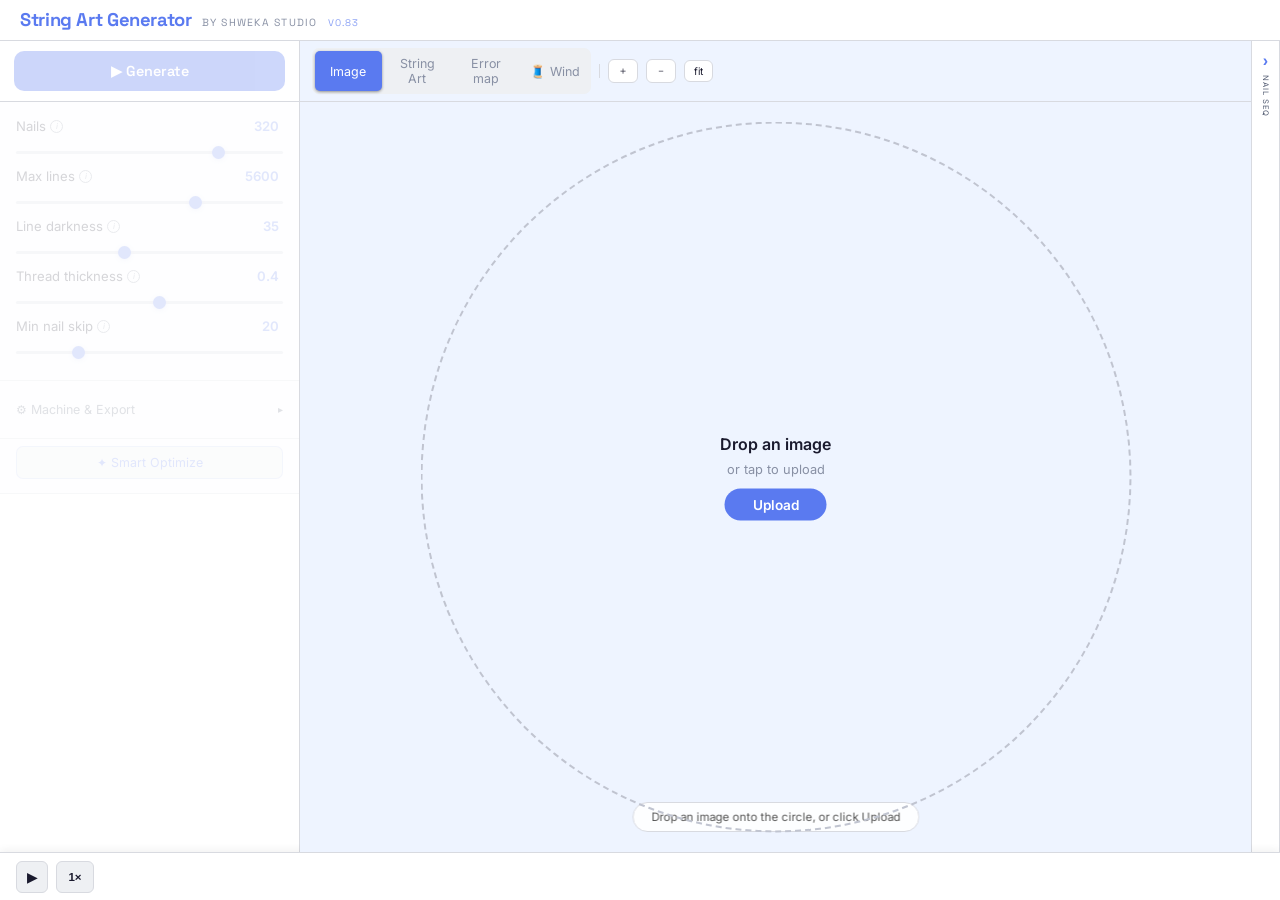
<file: main/index83.html>
<!DOCTYPE html>
<html lang="en">
<head>
<meta charset="UTF-8">
<meta name="viewport" content="width=device-width, initial-scale=1.0, maximum-scale=1.0, user-scalable=no">
<title>SA v0.83 · Shweka Studio</title>
<link rel="icon" href="data:image/svg+xml,<svg xmlns='http://www.w3.org/2000/svg' viewBox='0 0 100 100'><text y='.9em' font-size='90'>🧵</text></svg>">
<link href="https://fonts.googleapis.com/css2?family=Inter:wght@400;500;600;700&family=Space+Grotesk:wght@400;500;600;700&display=swap" rel="stylesheet">
<link rel="stylesheet" href="sa-style.css">
</head>
<body class="view-image no-img">

<!-- ════ MOBILE TOP BAR (≤600px only) ════ -->
<div id="mobTopBar">
  <span class="mob-logo">Shweka</span>
  <div class="mob-tabs-row">
    <button class="mob-tab-btn active" id="mbtImage" onclick="mobSetTab('image')">Image</button>
    <button class="mob-tab-btn" id="mbtResult" onclick="mobSetTab('result')">String Art</button>
    <button class="mob-tab-btn" id="mbtWind" onclick="_windTabClick(event)">🧵 Wind</button>
  </div>
  <button class="mob-gen-btn" id="mobGenBtn" disabled onclick="triggerFromBtn()">▶ Go</button>
  <button class="mob-settings-btn" onclick="mobOpenSheet()">⚙</button>
</div>

<!-- ════ MOBILE SETTINGS SHEET ════ -->
<div id="mobSheetBackdrop" onclick="mobCloseSheet()"></div>
<div id="mobSheet">
  <div id="mobSheetHandle"></div>
  <div id="mobSheetTitle">
    Settings
    <button onclick="mobCloseSheet()">✕</button>
  </div>
  <div id="mobSheetInner">
    <!-- panel-left contents are moved here by JS on mobile -->
  </div>
</div>
<header>
  <div style="display:flex;align-items:baseline;gap:10px;flex-wrap:nowrap;">
    <div class="logo" style="font-size:1.15rem;white-space:nowrap;">String Art Generator</div>
    <span class="logo-sub" style="font-size:0.65rem;white-space:nowrap;">by Shweka Studio</span>
    <span class="logo-sub" style="font-size:0.6rem;color:var(--accent);opacity:0.7;white-space:nowrap;">v0.83</span>
  </div>
</header>
<div class="main">

<!-- ── MOBILE TOP TABS ── -->

<!-- ════ LEFT ════ -->
<div class="panel panel-left">


  <!-- GENERATE BUTTON (above tabs, unified) -->
  <div class="section section-gen-top" id="genTopSec">
    <button class="btn-gen btn-gen-unified" id="btnGenGreedy" disabled onclick="triggerFromBtn()">
      <div id="btnInGreedy">▶ Generate</div>
    </button>
    <div class="prog-wrap" id="pwGreedy" style="display:none;">
      <div class="prog-bg"><div class="prog-fill" id="pfGreedy"></div></div>
      <div class="prog-text" id="ptGreedy">Starting...</div>
    </div>
  </div>

  <!-- ALGO TABS (hidden) -->
  <div class="algo-tabs" id="algoTabBar" style="display:none;">
    <button class="algo-tab active-front" id="algoTabGreedy" onclick="setAlgo('greedy')">Front</button>
    <button class="algo-tab" id="algoTabBack" onclick="setAlgo('back')">Back</button>
  </div>

  <!-- FRONT (GREEDY) PANE -->
  <div class="algo-pane active" id="paneGreedy">
    <div class="section">
      <div class="ctrl">
        <div class="ctrl-label">
          <div class="ctrl-left">Nails<span class="tip-wrap"><span class="tip-q">i</span><span class="tip-box">Nails around the circle. <b>More nails</b> = finer detail but more winding time. <b>Typical:</b> 150–300 for 30cm board.</span></span></div>
          <span class="ctrl-val" id="vn">320</span>
        </div>
        <input type="range" id="sn" min="50" max="400" value="320" step="5">
      </div>
      <div class="ctrl">
        <div class="ctrl-label">
          <div class="ctrl-left">Max lines<span class="tip-wrap"><span class="tip-q">i</span><span class="tip-box">Total thread segments. More = denser image. <b>~12–18× nail count</b> works well for portraits.</span></span></div>
          <span class="ctrl-val" id="vl">5600</span>
        </div>
        <input type="range" id="sl" min="500" max="8000" value="5600" step="100">
      </div>
      <div class="ctrl">
        <div class="ctrl-label">
          <div class="ctrl-left">Line darkness<span class="tip-wrap"><span class="tip-q">i</span><span class="tip-box">How much each line "uses up" the darkness beneath it.</span></span></div>
          <span class="ctrl-val" id="vf">35</span>
        </div>
        <input type="range" id="sf" min="5" max="80" value="35" step="1">
      </div>
      <div class="ctrl">
        <div class="ctrl-label">
          <div class="ctrl-left">Thread thickness<span class="tip-wrap"><span class="tip-q">i</span><span class="tip-box"><b>0.1–0.3</b> = fine · <b>0.4–0.8</b> = floss · <b>1.0+</b> = yarn</span></span></div>
          <span class="ctrl-val" id="vt">0.4</span>
        </div>
        <input type="range" id="st" min="0.05" max="0.7" value="0.4" step="0.05">
      </div>
      <div class="ctrl">
        <div class="ctrl-label">
          <div class="ctrl-left">Min nail skip<span class="tip-wrap"><span class="tip-q">i</span><span class="tip-box">Skip at least this many nails. Prevents short lines. <b>~6–8% of nail count</b> is ideal.</span></span></div>
          <span class="ctrl-val" id="vg">20</span>
        </div>
        <input type="range" id="sg" min="3" max="80" value="20" step="1">
      </div>
    </div>

    <div class="section" id="statSecGreedy" style="display:none">
      <div class="stats-grid">
        <div class="stat-box"><div class="stat-val" id="stlG">—</div><div class="stat-lbl">Lines</div></div>
        <div class="stat-box"><div class="stat-val" id="stnG">—</div><div class="stat-lbl">Nails</div></div>
        <div class="stat-box"><div class="stat-val" id="sttG">—</div><div class="stat-lbl">Time (s)</div></div>
        <div class="stat-box"><div class="stat-val" id="stmG">—</div><div class="stat-lbl">~Thread m</div></div>
      </div>
      <div class="score-box" id="scoreBoxG">
        <div class="score-val" id="scoreValG">—</div>
        <div class="score-delta" id="scoreDeltaG">accuracy score</div>
      </div>
    </div>
    <!-- Machine params collapsible -->
    <div class="section">
      <button class="collapse-toggle" onclick="toggleCollapse('machineG')">⚙ Machine &amp; Export <span class="collapse-arrow" id="machineGArrow">▸</span></button>
      <div class="collapse-body" id="machineG" style="display:none;">
        <!-- Physical Setup -->
        <div class="section" style="border-top:none;padding-top:4px;">
          <div class="sec-title">Physical Setup</div>
          <div class="machine-input">
            <div class="mi-row">
              <span class="mi-lbl">Circle diameter</span>
              <input class="mi-val" id="physDiam" type="number" value="45" min="5" max="300" step="1" oninput="updateProdTime()">
              <span class="mi-unit">cm</span>
            </div>
            <div class="mi-row" style="align-items:center;gap:8px;">
              <span class="mi-lbl">Nail type</span>
              <div class="dual-seg">
                <button class="ds-btn on" id="ntNail" onclick="setNailType('nail')">🔩 Nail</button>
                <button class="ds-btn"    id="ntSun"  onclick="setNailType('sun')">☀ Sun</button>
              </div>
            </div>
            <div class="mi-row" id="nailDiamRow">
              <span class="mi-lbl">Nail diameter</span>
              <input class="mi-val" id="nailDiam" type="number" value="1.63" min="0.1" max="20" step="0.01">
              <span class="mi-unit">mm</span>
            </div>
          </div>
          <div class="notice" id="nailTypeNote" style="margin-top:6px;">
            🔩 <strong>Nail</strong>: string wraps around nail — offset ±<span id="nailOffsetVal">0.82</span> mm from centre line
          </div>
        </div>
        <div class="section" style="border-top:none;padding-top:4px;">
          <div class="sec-title">Thread Color</div>
          <div class="swatches" id="swatches">
            <div class="swatch dk on" data-c="#111111" style="background:#111" title="Black"></div>
            <div class="swatch dk" data-c="#555555" style="background:#666" title="Dark grey"></div>
            <div class="swatch" data-c="#cc0000" style="background:#c00" title="Red"></div>
            <div class="swatch" data-c="#0055cc" style="background:#0055cc" title="Blue"></div>
            <div class="swatch" data-c="#007755" style="background:#077" title="Green"></div>
            <div class="swatch" data-c="#884400" style="background:#884400" title="Brown"></div>
            <div class="swatch" data-c="#880088" style="background:#808" title="Purple"></div>
            <div class="swatch" data-c="#cc6600" style="background:#c60" title="Orange"></div>
          </div>
          <div style="margin-top:10px;display:flex;align-items:center;justify-content:space-between;">
            <span style="font-size:.63rem;color:var(--mid);">Nail markers</span>
            <div class="dual-seg">
              <button class="ds-btn" id="nailsHide" onclick="setNails(false)">Hide</button>
              <button class="ds-btn on" id="nailsShow" onclick="setNails(true)">Show</button>
            </div>
          </div>
        </div>
        <div class="section" style="border-top:none;padding-top:4px;" id="expSec">
          <div class="sec-title">Export</div>
          <div class="exp-grid">
            <button class="btn-exp" id="ePNG">PNG</button>
            <button class="btn-exp" id="eSVG">SVG</button>
            <button class="btn-exp full ard" id="eTXT">↓ Nail Sequence (.txt)</button>
          </div>
          <div class="notice"><strong>TXT:</strong> nail numbers CCW from top, ready for Arduino.</div>
        </div>
        <div class="section" style="border-top:none;padding-top:4px;" id="prodSec">
          <div class="sec-title">Production Time</div>
          <div class="machine-input">
            <div class="mi-row"><span class="mi-lbl">Motor speed</span><input class="mi-val" id="mSpeed" type="number" value="60" min="1" max="720" step="1"><span class="mi-unit">°/s</span></div>
            <div class="mi-row"><span class="mi-lbl">Thread feed</span><input class="mi-val" id="mFeed" type="number" value="5" min="1" max="50" step="0.5"><span class="mi-unit">cm/s</span></div>
            <div class="mi-row"><span class="mi-lbl">Dwell/nail</span><input class="mi-val" id="mDwell" type="number" value="0.3" min="0" max="5" step="0.05"><span class="mi-unit">sec</span></div>
          </div>
          <div class="prod-grid">
            <div class="prod-box"><div class="prod-val" id="pTime">—</div><div class="prod-lbl">Est. total time</div></div>
            <div class="prod-box"><div class="prod-val" id="pThread">—</div><div class="prod-lbl">Thread length</div></div>
            <div class="prod-box"><div class="prod-val" id="pAvgDeg">—</div><div class="prod-lbl">Avg rot/step</div></div>
            <div class="prod-box"><div class="prod-val" id="pMaxDeg">—</div><div class="prod-lbl">Max rot/step</div></div>
            <div class="prod-box prod-full"><div class="prod-val" id="pAvgChord">—</div><div class="prod-lbl">Avg chord</div></div>
          </div>
          <div class="notice" id="prodBreakdown" style="font-size:.55rem;line-height:1.7;"></div>
        </div>
      </div>
    </div>
    <!-- Smart Optimize -->
    <div class="section" style="padding-top:0;border-top:none;">
      <button class="btn-optimize" id="btnOptimize" disabled>✦ Smart Optimize</button>
      <div class="rollback-row" id="rollbackRow">
        <button class="btn-rollback" id="btnRollback">↩ Rollback</button>
        <span class="opt-hint" id="optHint"></span>
      </div>
    </div>
  </div><!-- /paneGreedy -->

  <!-- BACK PANE -->
  <div class="algo-pane" id="paneBack">
    <div class="section">
      <div class="ctrl">
        <div class="ctrl-label">
          <div class="ctrl-left">Nails<span class="tip-wrap"><span class="tip-q">i</span><span class="tip-box">Nails around the circle.</span></span></div>
          <span class="ctrl-val" id="vnB">320</span>
        </div>
        <input type="range" id="snB" min="50" max="400" value="320" step="5">
      </div>
      <div class="ctrl">
        <div class="ctrl-label">
          <div class="ctrl-left">Max lines<span class="tip-wrap"><span class="tip-q">i</span><span class="tip-box">Total thread segments.</span></span></div>
          <span class="ctrl-val" id="vlB">5600</span>
        </div>
        <input type="range" id="slB" min="500" max="8000" value="5600" step="100">
      </div>
      <div class="ctrl">
        <div class="ctrl-label">
          <div class="ctrl-left">Line darkness<span class="tip-wrap"><span class="tip-q">i</span><span class="tip-box">How much each line uses up darkness.</span></span></div>
          <span class="ctrl-val" id="vfB">35</span>
        </div>
        <input type="range" id="sfB" min="5" max="80" value="35" step="1">
      </div>
      <div class="ctrl">
        <div class="ctrl-label">
          <div class="ctrl-left">Thread thickness</div>
          <span class="ctrl-val" id="vtB">0.4</span>
        </div>
        <input type="range" id="stB" min="0.05" max="0.7" value="0.4" step="0.05">
      </div>
      <div class="ctrl">
        <div class="ctrl-label">
          <div class="ctrl-left">Min nail skip</div>
          <span class="ctrl-val" id="vgB">20</span>
        </div>
        <input type="range" id="sgB" min="3" max="80" value="20" step="1">
      </div>
    </div>
    <!-- Back-specific params -->
    <div class="section" style="border-top:none;padding-top:0;">
      <div class="ctrl">
        <div class="ctrl-label">
          <div class="ctrl-left">Max chord skip<span class="tip-wrap"><span class="tip-q">i</span><span class="tip-box">Maximum nails apart a back-thread can jump. Lower = shorter chords only. ∞ = any distance.</span></span></div>
          <span class="ctrl-val" id="maxSkipV">∞</span>
        </div>
        <input type="range" id="maxSkip" min="10" max="999" value="999" step="1" oninput="$('maxSkipV').textContent=this.value==999?'∞':this.value">
      </div>
      <button class="collapse-toggle" onclick="toggleCollapse('backExtra')" style="margin-top:4px;">⚙ Advanced <span class="collapse-arrow" id="backExtraArrow">▸</span></button>
      <div class="collapse-body" id="backExtra" style="display:none;">
        <div class="ctrl" style="margin-top:8px;">
          <div class="ctrl-label">
            <div class="ctrl-left">Routing penalty<span class="tip-wrap"><span class="tip-q">i</span><span class="tip-box">Penalises long behind-board routes.</span></span></div>
            <span class="ctrl-val" id="routePenV">0</span>
          </div>
          <input type="range" id="routePen" min="0" max="100" value="0" step="1" oninput="$('routePenV').textContent=this.value">
        </div>
      </div>
    </div>
    <div class="prog-wrap" id="pwBack" style="display:none;margin:0 16px 8px;">
      <div class="prog-bg"><div class="prog-fill" id="pfBack" style="background:var(--accent2);"></div></div>
      <div class="prog-text" id="ptBack">Starting...</div>
    </div>
    <div class="section" id="statSecBack" style="display:none">
      <div class="stats-grid">
        <div class="stat-box"><div class="stat-val" id="stlB">—</div><div class="stat-lbl">Lines</div></div>
        <div class="stat-box"><div class="stat-val" id="stnB">—</div><div class="stat-lbl">Nails</div></div>
        <div class="stat-box"><div class="stat-val" id="sttB">—</div><div class="stat-lbl">Time (s)</div></div>
        <div class="stat-box"><div class="stat-val" id="stmB">—</div><div class="stat-lbl">~Thread m</div></div>
      </div>
      <div class="score-box" id="scoreBoxB" style="border-color:rgba(10,143,110,.2);">
        <div class="score-val" id="scoreValB" style="color:var(--accent2);">—</div>
        <div class="score-delta" id="scoreDeltaB">accuracy score</div>
      </div>
    </div>
  </div><!-- /paneBack -->



  <!-- hidden legacy ids needed by JS -->
  <div style="display:none">
    <div id="statSec"><div id="stl"></div><div id="stn"></div><div id="stt"></div><div id="stm"></div></div>
    <div id="scoreBox"><div id="scoreVal"></div><div id="scoreDelta"></div></div>
    <div id="refineRow"><button id="btnRefine"></button></div>
    <div id="legacyAlgo"></div>
  </div>

</div><!-- /left -->

<!-- ════ CENTER ════ -->
<div class="panel-center">
  <div class="toolbar">
    <div class="dual-seg">
      <button class="ds-btn on" id="vmO" onclick="setView('image')">Image</button>
      <button class="ds-btn" id="vmR" onclick="setView('result')">String Art</button>
      <button class="ds-btn" id="vmE" onclick="setView('error')">Error map</button>
      <button class="ds-btn" id="vmW" onclick="_windBtnClick()">🧵 Wind</button>
    </div>
    <div class="zoom-btns" style="display:flex;align-items:center;gap:8px;">
      <div class="t-sep"></div>
      <button class="t-btn" id="bZI" onclick="zoomIn()">＋</button>
      <button class="t-btn" id="bZO" onclick="zoomOut()">－</button>
      <button class="t-btn" id="bZR" onclick="zoomFit()">fit</button>
      <div class="t-sep" id="backViewSep" style="display:none"></div>
      <button class="t-btn" id="tbBackView" onclick="pbToggleView()" style="display:none;color:var(--accent2);border-color:rgba(10,143,110,.3);">↺ Flip Plate</button>
    </div>
  </div>
  <div class="big-gen-wrap"><button class="btn-big-gen" onclick="onBigGenerate()">▶ Generate</button></div>
  <div class="canvas-wrap" id="cWrap">
    <!-- Image tab: circle IS the upload/crop zone -->
    <label class="ph ph-upload" id="ph" for="fi">
      <div class="ph-upload-inner" id="phInner">
        <div class="ph-txt">Drop or tap to upload</div>
        <div class="ph-hint">an image</div>
        <div class="ph-upload-btn">Upload</div>
      </div>
    </label>
    <!-- Image preview circle: shown on Image tab after upload -->
    <div class="img-preview-wrap" id="imgPreviewWrap" style="display:none;" ondblclick="document.getElementById('fi').click()">
      <canvas id="imgPreviewCanvas" class="img-preview-canvas"></canvas>
      <div class="img-preview-ring"></div>
      <!-- Hover overlay: click to open crop (Image tab) -->
      <div class="img-prev-hover-ov" id="imgPrevHoverOv" onclick="openCrop()">
        <span>✎ Adjust crop</span>
      </div>
    </div>
    <!-- Zoom hint (image tab) -->
    <div class="img-zoom-hint" id="imgZoomHint">100%</div>
    <div class="img-help-bar" id="imgHelpBar">
      <span id="imgHelpText">Drop an image onto the circle, or click Upload</span>
    </div>
    <!-- Floating controls bar: shown on image tab -->
    <div class="img-tab-controls" id="imgTabControls">
      <!-- After image: change + crop + reset -->
      <label class="img-ctrl-btn has-image" id="ctrlChange" for="fi2" title="Upload new image" style="display:none;">
        ↺ Change
      </label>
      <button class="img-ctrl-btn has-image" id="ctrlCrop" onclick="openCrop()" style="display:none;">
        ✎ Crop &amp; Pan
      </button>
      <button class="img-ctrl-btn has-image" id="ctrlResetCrop" style="display:none;" onclick="resetCropInline()">
        ↩ Reset
      </button>
    </div>
    <!-- Wind tab overlay -->
    <!-- Wind nail number display -->
    <div id="windNailNum" style="display:none;position:absolute;left:50%;top:50%;transform:translate(-50%,-50%);font-family:'Space Grotesk',sans-serif;font-size:clamp(2.5rem,8vw,5rem);font-weight:700;color:#fff;text-shadow:0 2px 16px rgba(0,0,0,.7),0 0 40px rgba(0,0,0,.4);pointer-events:none;z-index:10;line-height:1;text-align:center;"></div>
    <div id="windStepInfo" style="display:none;position:absolute;left:50%;bottom:26%;transform:translateX(-50%);font-family:'Space Grotesk',sans-serif;font-size:clamp(1rem,3.5vw,1.4rem);font-weight:600;color:#fff;text-shadow:0 1px 8px rgba(0,0,0,.7);pointer-events:auto;z-index:10;white-space:nowrap;background:rgba(0,0,0,0.45);padding:6px 18px;border-radius:24px;letter-spacing:0.02em;cursor:pointer;" title="Click to jump to step"></div>
    <div id="windTapHint" style="display:none;position:absolute;left:50%;top:14%;transform:translateX(-50%);font-family:'Inter',sans-serif;font-size:0.7rem;color:rgba(255,255,255,0.6);text-shadow:0 1px 4px rgba(0,0,0,.5);pointer-events:none;z-index:10;white-space:nowrap;">tap circle to advance</div>
    <!-- Wind artwork name (shown when loaded from .txt file) -->
    <div id="windArtName" style="display:none;position:absolute;left:50%;top:5%;transform:translateX(-50%);font-family:'Inter',sans-serif;font-size:0.68rem;color:rgba(255,255,255,0.8);text-shadow:0 1px 4px rgba(0,0,0,.5);pointer-events:none;z-index:10;white-space:nowrap;background:rgba(0,0,0,0.35);padding:3px 12px;border-radius:20px;max-width:75%;overflow:hidden;text-overflow:ellipsis;"></div>
    <!-- Wind speed row (above nav) -->
    <div id="windSpeedRow" style="display:none;position:absolute;bottom:19%;left:50%;transform:translateX(-50%);z-index:12;gap:8px;align-items:center;background:rgba(0,0,0,0.4);padding:5px 14px;border-radius:20px;">
      <span style="font-size:0.68rem;color:rgba(255,255,255,0.75);font-family:'Inter',sans-serif;pointer-events:none;">⏱</span>
      <input id="windSpeedSlider" type="range" min="3" max="15" step="1" value="5" style="width:90px;" oninput="event.stopPropagation();windSetSpeed(+this.value)">
      <span id="windSpeedLabel" style="font-size:0.68rem;color:rgba(255,255,255,0.9);font-family:'Inter',sans-serif;min-width:26px;pointer-events:none;">5s</span>
    </div>
    <!-- Wind nav buttons (Back | Play | Next) -->
    <div id="windNav" style="display:none;position:absolute;bottom:11%;left:50%;transform:translateX(-50%);z-index:12;gap:12px;align-items:center;">
      <button onclick="event.stopPropagation();windBack()" style="font-size:1.1rem;padding:12px 24px;border-radius:30px;border:none;background:rgba(0,0,0,0.5);color:#fff;cursor:pointer;font-family:inherit;min-width:90px;box-shadow:0 2px 12px rgba(0,0,0,.25);">◀ Back</button>
      <button id="windPlayBtn" onclick="event.stopPropagation();windPlayToggle()" style="font-size:1.3rem;padding:0;border-radius:50%;border:none;background:rgba(232,93,0,0.85);color:#fff;cursor:pointer;font-family:inherit;width:56px;height:56px;flex-shrink:0;box-shadow:0 2px 16px rgba(180,50,0,.4);">▶</button>
      <button onclick="event.stopPropagation();windAdvance()" style="font-size:1.1rem;padding:12px 24px;border-radius:30px;border:none;background:rgba(220,40,40,0.9);color:#fff;cursor:pointer;font-family:inherit;min-width:90px;box-shadow:0 2px 12px rgba(180,20,20,.4);">Next ▶</button>
    </div>
    <!-- Wind action bar: Load · Save · Voice -->
    <div id="windActions" style="display:none;position:absolute;bottom:3%;left:50%;transform:translateX(-50%);z-index:12;gap:10px;align-items:center;">
      <button id="windVoiceBtn" onclick="event.stopPropagation();windVoiceToggle()" style="font-size:0.82rem;padding:7px 14px;border-radius:20px;border:none;background:rgba(0,0,0,0.45);color:#fff;cursor:pointer;font-family:inherit;box-shadow:0 1px 8px rgba(0,0,0,.3);">🔊 HE</button>
      <label for="windFileInput" style="font-size:0.82rem;padding:7px 14px;border-radius:20px;border:none;background:rgba(0,0,0,0.45);color:#fff;cursor:pointer;font-family:inherit;box-shadow:0 1px 8px rgba(0,0,0,.3);" onclick="event.stopPropagation()">↑ Load</label>
      <button id="windSaveBtn" onclick="event.stopPropagation();windSave()" style="font-size:0.82rem;padding:7px 14px;border-radius:20px;border:none;background:rgba(0,0,0,0.45);color:#fff;cursor:pointer;font-family:inherit;box-shadow:0 1px 8px rgba(0,0,0,.3);">↓ Save</button>
      <button id="windFindBtn" onclick="event.stopPropagation();windFindOpen()" style="font-size:0.82rem;padding:7px 14px;border-radius:20px;border:none;background:rgba(0,0,0,0.45);color:#fff;cursor:pointer;font-family:inherit;box-shadow:0 1px 8px rgba(0,0,0,.3);">? Find</button>
    </div>
    <!-- Wind find panel -->
    <div id="windFindPanel" style="display:none;position:absolute;bottom:12%;left:50%;transform:translateX(-50%);z-index:13;background:rgba(10,10,30,0.92);padding:12px 16px;border-radius:18px;box-shadow:0 4px 24px rgba(0,0,0,.5);font-family:'Inter',sans-serif;min-width:240px;text-align:center;" onclick="event.stopPropagation()">
      <div style="font-size:0.72rem;color:rgba(255,255,255,0.6);margin-bottom:8px;">Find nail sequence: from → to</div>
      <div style="display:flex;gap:8px;align-items:center;justify-content:center;margin-bottom:10px;">
        <input id="windFindA" type="number" min="0" placeholder="Nail A" inputmode="numeric" style="width:76px;padding:6px 8px;border-radius:9px;border:1.5px solid rgba(255,255,255,0.25);background:rgba(255,255,255,0.1);color:#fff;font-size:0.88rem;font-family:inherit;text-align:center;">
        <span style="color:rgba(255,255,255,0.5);font-size:0.85rem;">→</span>
        <input id="windFindB" type="number" min="0" placeholder="Nail B" inputmode="numeric" style="width:76px;padding:6px 8px;border-radius:9px;border:1.5px solid rgba(255,255,255,0.25);background:rgba(255,255,255,0.1);color:#fff;font-size:0.88rem;font-family:inherit;text-align:center;">
      </div>
      <div style="display:flex;gap:8px;justify-content:center;">
        <button onclick="windFindPrev()" style="padding:6px 14px;border-radius:10px;border:none;background:rgba(255,255,255,0.15);color:#fff;cursor:pointer;font-family:inherit;font-size:0.8rem;">◀ Prev</button>
        <button onclick="windFindNext()" style="padding:6px 14px;border-radius:10px;border:none;background:rgba(90,122,240,0.85);color:#fff;cursor:pointer;font-family:inherit;font-size:0.8rem;">Next ▶</button>
        <button onclick="windFindClose()" style="padding:6px 14px;border-radius:10px;border:none;background:rgba(255,255,255,0.1);color:rgba(255,255,255,0.6);cursor:pointer;font-family:inherit;font-size:0.8rem;">✕</button>
      </div>
      <div id="windFindStatus" style="font-size:0.7rem;color:rgba(255,255,255,0.5);margin-top:8px;min-height:1em;"></div>
    </div>
    <!-- Inner container gets explicit pixel size set by JS so overflow:auto actually scrolls -->
    <div id="cvInner">
    <!-- Main display: SVG for result view (vector), canvas for original/error views -->
    <svg id="cvSvg" xmlns="http://www.w3.org/2000/svg" style="display:none;border-radius:50%;box-shadow:0 4px 32px rgba(0,0,0,.18);"></svg>
    <canvas id="cvRaster" style="display:none;border-radius:50%;box-shadow:0 4px 32px rgba(0,0,0,.18);"></canvas>
    <svg id="cvWind" xmlns="http://www.w3.org/2000/svg" style="display:none;border-radius:50%;box-shadow:0 4px 32px rgba(0,0,0,.18);cursor:pointer;"></svg>
    </div>
    <!-- Compare overlay SVG (radon side) -->
    <svg id="cvCmpSvg" xmlns="http://www.w3.org/2000/svg" style="display:none;position:absolute;border-radius:50%;pointer-events:none;"></svg>
    <div class="cmp-div" id="cDiv"></div>
    <div class="cmp-handle" id="cHandle"></div>
    <div class="cmp-lbl" id="cLblL">Greedy</div>
    <div class="cmp-lbl" id="cLblR">Radon</div>
  </div>
</div>

<!-- ════ NAIL SEQUENCE DRAWER ════ -->
<div class="seq-drawer" id="seqDrawer">
  <button class="seq-toggle" onclick="toggleSeqDrawer()" title="Nail sequence">
    <span class="seq-arrow" id="seqArrow">›</span>
    <span class="seq-label">Nail Seq</span>
  </button>
  <div class="seq-content">
    <div class="seq-hdr">
      <div class="seq-title">Nail Sequence</div>
    </div>
    <div id="emptyMsg" class="empty-msg">Generate to see the nail order.</div>
    <div class="nail-wrap" id="nw" style="display:none"><div class="nail-list" id="nl"></div></div>
  </div>
</div>

</div><!-- /main -->

<!-- ════ PLAYBACK BAR ════ -->
<div id="playBar">
  <div class="pb-left">
    <button class="pb-btn" id="pbPlay" onclick="pbTogglePlay()" title="Play">▶</button>
    <div class="pb-speed-wrap" id="pbSpeedWrap">
      <button class="pb-btn pb-speed-btn" id="pbSpeedBtn" onclick="pbToggleSpeedPopup()" title="Speed">1×</button>
      <div class="pb-speed-popup" id="pbSpeedPopup">
        <div class="pb-speed-lbl" id="pbSpeedLbl">500/s</div>
        <div class="pb-speed-hint">5000/s</div>
        <input type="range" id="pbSpeedSlider" min="1" max="5000" value="500"
          orient="vertical" oninput="pbSetSpeed(+this.value)"
          style="margin:4px 0;">
        <div class="pb-speed-hint">1/s</div>
      </div>
    </div>
  </div>
  <div class="pb-center">
    <input type="range" id="pbSlider" min="0" max="100" value="100" oninput="pbScrub(+this.value)">
  </div>
  <div class="pb-right">
    <span class="pb-count" id="pbCount">0 / 0</span>
    <button class="pb-btn pb-view" id="pbViewBtn" onclick="pbToggleView()" style="display:none" title="Flip board">↺ Flip Plate</button>
  </div>
</div>

<div id="pw" style="display:none"><div id="pf"></div><div id="pt"></div></div>
<!-- CROP MODAL -->
<div id="cropModal">
  <div class="crop-title">Crop &amp; Frame</div>
  <div class="crop-sub">Drag to pan · Scroll to zoom</div>
  <div class="crop-cont" id="cropCont">
    <canvas id="cropCanvas" width="380" height="380"></canvas>
    <div class="crop-overlay"></div>
  </div>
  <div class="crop-controls">
    <span class="crop-zlbl">Zoom</span>
    <input type="range" id="cropZoom" min="0.5" max="5" step="0.05" value="1" style="width:140px;">
    <span class="crop-zlbl" id="cropZV">1.0×</span>
  </div>
  <div class="crop-btns">
    <button class="btn-ca btn-cancel" id="btnCC">Cancel</button>
    <button class="btn-ca btn-apply" id="btnCA">Apply</button>
  </div>
  <div class="crop-hint">The circle shows exactly what will be generated</div>
</div>
<canvas id="off" style="display:none"></canvas>

<!-- File inputs at body level — outside overflow:hidden containers (Android Chrome fix) -->
<input type="file" id="fi" accept="image/*" style="display:none">
<input type="file" id="fi2" accept="image/*" style="display:none">
<input type="file" id="windHomeInput" accept=".txt" style="display:none" onchange="if(this.files[0]){loadWindFile(this.files[0]);this.value=''}">
<input type="file" id="windFileInput" accept=".txt" style="display:none" onchange="if(this.files[0])loadWindFile(this.files[0]);this.value=''">

<!-- Scripts in dependency order -->
<script>
// ── Physical Setup ──
function setNailType(t){
  const isNail = t==='nail';
  document.getElementById('ntNail').classList.toggle('on', isNail);
  document.getElementById('ntSun').classList.toggle('on', !isNail);
  document.getElementById('nailDiamRow').style.display = isNail ? '' : 'none';
  const note = document.getElementById('nailTypeNote');
  if(isNail){
    const d = parseFloat(document.getElementById('nailDiam').value)||1.63;
    note.innerHTML = '🔩 <strong>Nail</strong>: string wraps around nail — offset ±<span id="nailOffsetVal">'+
      (d/2).toFixed(2)+'</span> mm from centre line';
  } else {
    note.innerHTML = '☀ <strong>Sun</strong>: string slots between laser-cut rays — zero offset, zero tolerance';
  }
  if(typeof updateProdTime==='function') updateProdTime();
}
document.addEventListener('DOMContentLoaded', ()=>{
  const nd = document.getElementById('nailDiam');
  if(nd) nd.addEventListener('input', ()=>setNailType('nail'));
});
</script>
<script src="sa-globals.js"></script>
<script src="sa-render.js"></script>
<script src="sa-wind.js"></script>
<script src="sa-export.js"></script>
<script src="sa-generate.js"></script>
<script src="sa-upload.js"></script>
<script src="sa-ui.js"></script>
</body>
</html>
</file>
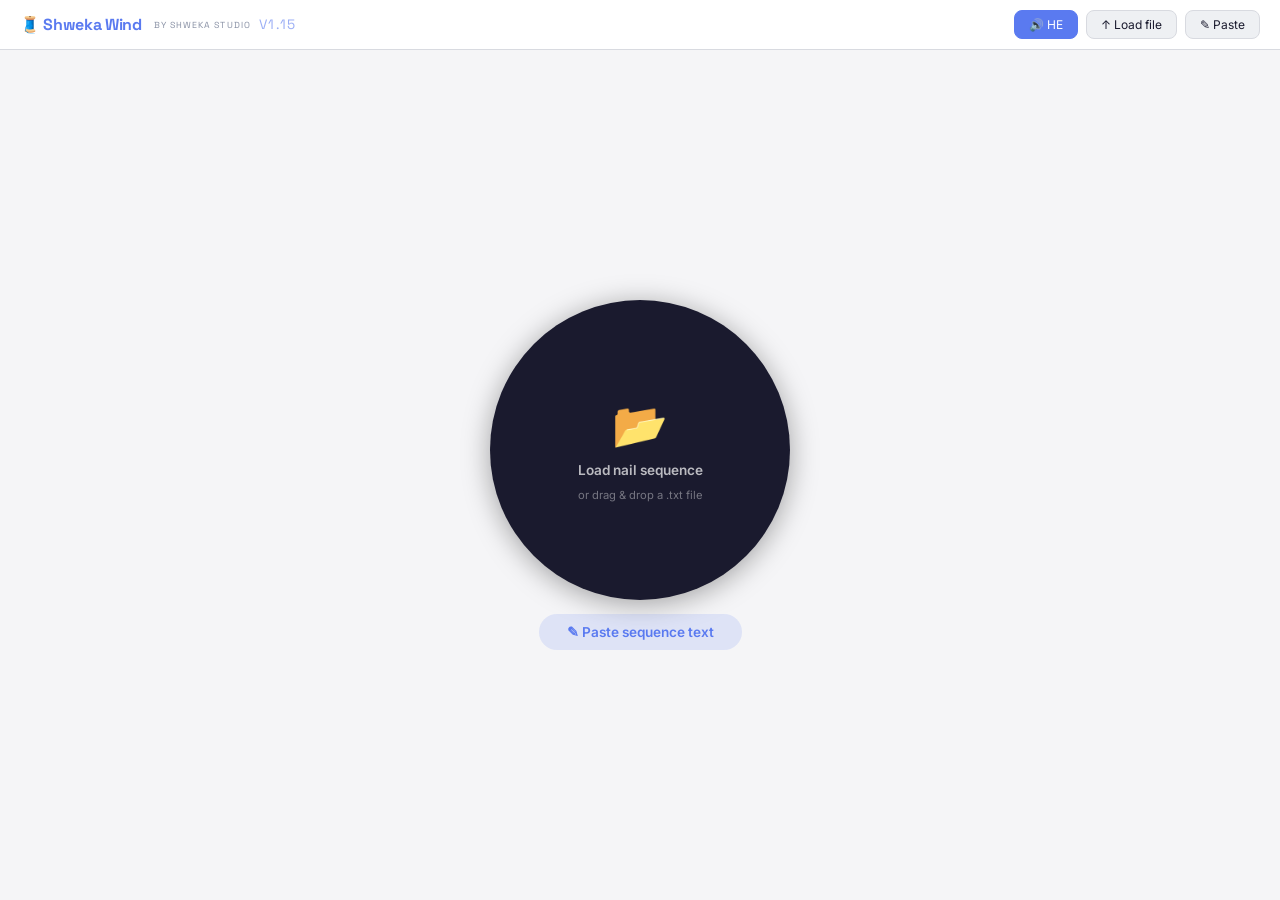
<file: wind/indexwind.html>
<!DOCTYPE html>
<html lang="en">
<head>
<meta charset="UTF-8">
<meta name="viewport" content="width=device-width,initial-scale=1,maximum-scale=1,user-scalable=no">
<title>🧵 Shweka Wind v1.15</title>
<link rel="icon" href="wind-icon.svg">
<link href="https://fonts.googleapis.com/css2?family=Inter:wght@400;500;600;700&family=Space+Grotesk:wght@400;500;600;700&display=swap" rel="stylesheet">
<!-- PWA manifest + Apple meta -->
<link rel="manifest" href="manifest-wind.json">
<meta name="theme-color" content="#5a7af0">
<meta name="mobile-web-app-capable" content="yes">
<meta name="apple-mobile-web-app-capable" content="yes">
<meta name="apple-mobile-web-app-status-bar-style" content="black-translucent">
<meta name="apple-mobile-web-app-title" content="Shweka Wind">
<meta name="color-scheme" content="light">
<style>
:root{
  color-scheme:only light;
  --bg:#f5f5f7;--surface:#ffffff;--surface2:#eef0f3;
  --border:#d8dae0;--accent:#5a7af0;--accent2:#0a8f6e;
  --text:#1a1a2e;--dim:#8890a4;--mid:#555e74;
}
*{box-sizing:border-box;margin:0;padding:0;}
body{background:var(--bg);color:var(--text);font-family:'Inter',sans-serif;font-size:14px;height:100vh;height:100dvh;display:flex;flex-direction:column;overflow:hidden;}
header{padding:10px 20px;border-bottom:1px solid var(--border);display:flex;align-items:center;gap:12px;flex-shrink:0;background:var(--surface);}
.logo{font-family:'Space Grotesk',sans-serif;font-weight:700;font-size:1rem;color:var(--accent);letter-spacing:-0.02em;}
.logo-sub{font-family:'Space Grotesk',sans-serif;font-size:0.55rem;font-weight:400;color:var(--dim);letter-spacing:0.12em;text-transform:uppercase;}
.hdr-right{margin-left:auto;display:flex;gap:8px;align-items:center;}
.hdr-btn{padding:6px 14px;background:var(--surface2);border:1px solid var(--border);border-radius:8px;font-family:'Inter',sans-serif;font-size:.75rem;cursor:pointer;color:var(--text);transition:all .15s;}
.hdr-btn:hover{border-color:var(--accent);color:var(--accent);}
.hdr-btn.on{background:var(--accent);color:#fff;border-color:var(--accent);}

.main{display:flex;flex:1;overflow:hidden;min-height:0;}
.panel-center{flex:1;display:flex;flex-direction:column;background:var(--bg);overflow:hidden;min-width:0;min-height:0;}

/* Canvas wrap */
.canvas-wrap{flex:1;overflow:hidden;position:relative;background:var(--bg);min-height:0;}
/* Circle sits at top of cWrap — overlays positioned by JS relative to circle bounds */
#cvInner{position:absolute;inset:0;display:flex;align-items:flex-start;justify-content:center;padding-top:6px;pointer-events:none;}
#cvInner svg,#cvInner canvas{display:block;flex-shrink:0;pointer-events:auto;}

/* Wind SVG */
#cvWind{cursor:pointer;}
#cvWind:active{opacity:0.92;}

/* ── Empty state ── */
#emptyState{position:absolute;inset:0;display:flex;flex-direction:column;align-items:center;justify-content:center;gap:14px;z-index:5;}
#emptyState.hidden{display:none;}
.empty-circle{width:min(72vw,300px);aspect-ratio:1/1;border-radius:50%;background:#1a1a2e;box-shadow:0 4px 28px rgba(0,0,0,.35);display:flex;flex-direction:column;align-items:center;justify-content:center;gap:10px;cursor:pointer;transition:opacity .15s;}
.empty-circle:hover{opacity:.88;}
.empty-icon{font-size:2.8rem;}
.empty-txt{font-size:.85rem;color:rgba(255,255,255,.7);font-weight:600;}
.empty-hint{font-size:.7rem;color:rgba(255,255,255,.4);}

/* ── Drag overlay ── */
#dragOverlay{display:none;position:fixed;inset:0;background:rgba(90,122,240,.18);border:3px dashed var(--accent);z-index:100;align-items:center;justify-content:center;font-size:1.4rem;color:var(--accent);font-weight:700;pointer-events:none;}
#dragOverlay.show{display:flex;}

/* ── Wind overlays — positions set by JS (_posOverlays) relative to circle ── */
#windPrevNail{display:none;position:absolute;left:50%;transform:translateX(-50%);font-family:'Space Grotesk',sans-serif;font-size:clamp(1.4rem,4.5vw,2.8rem);font-weight:600;color:rgba(220,80,80,0.9);text-shadow:0 1px 8px rgba(0,0,0,.5);pointer-events:none;z-index:10;line-height:1;text-align:center;}
#windNextNail{display:none;position:absolute;left:50%;transform:translateX(-50%);font-family:'Space Grotesk',sans-serif;font-size:clamp(1.4rem,4.5vw,2.8rem);font-weight:600;color:rgba(80,200,120,0.9);text-shadow:0 1px 8px rgba(0,0,0,.5);pointer-events:none;z-index:10;line-height:1;text-align:center;}
#windNailNum{display:none;position:absolute;left:50%;transform:translateX(-50%);font-family:'Space Grotesk',sans-serif;font-size:clamp(2.5rem,8vw,5rem);font-weight:700;color:#fff;text-shadow:0 2px 16px rgba(0,0,0,.7),0 0 40px rgba(0,0,0,.4);pointer-events:none;z-index:10;line-height:1;text-align:center;}
#windStepInfo{display:none;position:absolute;left:50%;transform:translateX(-50%);font-family:'Space Grotesk',sans-serif;font-size:clamp(.9rem,3vw,1.25rem);font-weight:600;color:#fff;text-shadow:0 1px 8px rgba(0,0,0,.7);pointer-events:auto;z-index:10;white-space:nowrap;background:rgba(0,0,0,0.45);padding:5px 16px;border-radius:24px;letter-spacing:0.02em;cursor:pointer;}
#windTapHint{display:none;position:absolute;left:50%;transform:translateX(-50%);font-family:'Inter',sans-serif;font-size:0.7rem;color:rgba(255,255,255,0.6);text-shadow:0 1px 4px rgba(0,0,0,.5);pointer-events:none;z-index:10;white-space:nowrap;}
#windArtName{display:none;position:absolute;left:50%;transform:translateX(-50%);font-family:'Inter',sans-serif;font-size:0.68rem;color:rgba(255,255,255,0.8);text-shadow:0 1px 4px rgba(0,0,0,.5);pointer-events:none;z-index:10;white-space:nowrap;background:rgba(0,0,0,0.35);padding:3px 12px;border-radius:20px;max-width:75%;overflow:hidden;text-overflow:ellipsis;}
#windNav{display:none;position:absolute;left:50%;transform:translateX(-50%);z-index:12;gap:12px;align-items:center;}
#windNav button{cursor:pointer;font-family:inherit;}
#windPlayBtn{font-size:1.3rem;padding:0;border-radius:50%;border:none;background:rgba(10,143,110,0.9);color:#fff;width:56px;height:56px;flex-shrink:0;box-shadow:0 2px 16px rgba(0,100,60,.35);}
#windPlayBtn.playing{background:rgba(220,40,40,0.9);box-shadow:0 2px 16px rgba(180,20,20,.4);}
#bWindBack{font-size:1.1rem;padding:12px 24px;border-radius:30px;border:none;background:rgba(0,0,0,0.5);color:#fff;min-width:90px;box-shadow:0 2px 12px rgba(0,0,0,.25);}
#bWindNext{font-size:1.1rem;padding:12px 24px;border-radius:30px;border:none;background:rgba(220,40,40,0.9);color:#fff;min-width:90px;box-shadow:0 2px 12px rgba(180,20,20,.4);}
/* ── Fixed bottom action bar ── */
#windBottomBar{display:none;position:fixed;bottom:0;left:0;right:0;z-index:20;align-items:center;justify-content:center;gap:8px;padding:8px 12px calc(8px + env(safe-area-inset-bottom));background:var(--surface);border-top:1px solid var(--border);box-shadow:0 -2px 8px rgba(0,0,0,.06);}
#windBottomBar.visible{display:flex;}
/* ── Step jump modal ── */
#stepModal{display:none;position:fixed;inset:0;background:rgba(0,0,0,.45);z-index:300;align-items:flex-end;justify-content:center;}
#stepModal.open{display:flex;}
#stepBox{background:var(--surface);border-radius:20px 20px 0 0;padding:24px 20px calc(24px + env(safe-area-inset-bottom));display:flex;flex-direction:column;gap:16px;width:100%;max-width:480px;}
#stepBox h3{font-size:.9rem;font-weight:700;color:var(--text);}
#stepInp{width:100%;padding:12px 16px;border-radius:10px;border:1.5px solid var(--border);background:var(--bg);color:var(--text);font-size:1.3rem;font-family:inherit;text-align:center;outline:none;}
#stepInp:focus{border-color:var(--accent);}
#stepBtns{display:flex;gap:8px;}
#stepBtns button{flex:1;padding:12px;border:none;border-radius:10px;font-size:.9rem;cursor:pointer;font-family:inherit;font-weight:600;}
#stepGoBtn{background:var(--accent);color:#fff;}
#stepCancelBtn{background:var(--surface2);color:var(--text);}
#windBottomBar button,#windBottomBar label{font-size:0.82rem;padding:7px 14px;border-radius:20px;border:1px solid var(--border);background:var(--surface2);color:var(--text);cursor:pointer;font-family:inherit;display:inline-flex;align-items:center;justify-content:center;user-select:none;white-space:nowrap;}
#windBottomBar button:hover,#windBottomBar label:hover{border-color:var(--accent);color:var(--accent);}
/* ── Speed popup — fixed, opens above bottom bars ── */
#windSpeedPopup{display:none;position:fixed;bottom:112px;left:50%;transform:translateX(-50%);z-index:50;background:rgba(10,10,30,0.92);border-radius:14px;padding:10px 16px 8px;box-shadow:0 4px 24px rgba(0,0,0,.5);flex-direction:column;align-items:center;gap:6px;}
#windSpeedPopup.open{display:flex;}
#windSpeedPopup .sp-lbl{font-size:.6rem;color:rgba(255,255,255,.45);font-family:'Inter',sans-serif;}
#windSpeedSlider{-webkit-appearance:slider-vertical;writing-mode:vertical-lr;direction:rtl;width:6px;height:110px;accent-color:#e85d00;cursor:pointer;}
#windSpeedVal{font-size:1.3rem;color:#fff;font-weight:700;font-family:'Inter',sans-serif;min-width:32px;text-align:center;cursor:pointer;border-bottom:1.5px solid transparent;transition:border-color .15s;}
#windSpeedVal:hover{border-bottom-color:rgba(255,255,255,.5);}
#windSpeedInp{width:52px;background:transparent;border:none;border-bottom:1.5px solid rgba(255,255,255,.7);color:#fff;font-size:1.3rem;font-family:'Inter',sans-serif;font-weight:700;text-align:center;outline:none;-moz-appearance:textfield;}
#windSpeedInp::-webkit-inner-spin-button,#windSpeedInp::-webkit-outer-spin-button{-webkit-appearance:none;}
#windFindPanel{display:none;position:absolute;left:50%;transform:translateX(-50%);z-index:13;background:rgba(10,10,30,0.92);padding:12px 16px;border-radius:18px;box-shadow:0 4px 24px rgba(0,0,0,.5);font-family:'Inter',sans-serif;min-width:240px;text-align:center;}
#windFindPanel .fp-title{font-size:0.72rem;color:rgba(255,255,255,0.6);margin-bottom:8px;}
#windFindPanel .fp-row{display:flex;gap:8px;align-items:center;justify-content:center;margin-bottom:10px;}
#windFindA,#windFindB{width:76px;padding:6px 8px;border-radius:9px;border:1.5px solid rgba(255,255,255,0.25);background:rgba(255,255,255,0.1);color:#fff;font-size:0.88rem;font-family:inherit;text-align:center;}
#windFindA:focus,#windFindB:focus{outline:none;border-color:var(--accent);}
#windFindPanel .fp-arrow{color:rgba(255,255,255,0.5);font-size:.85rem;}
#windFindPanel .fp-btns{display:flex;gap:8px;justify-content:center;}
#windFindPanel .fp-btns button{padding:6px 14px;border-radius:10px;border:none;cursor:pointer;font-family:inherit;font-size:0.8rem;}
#windFindPrev{background:rgba(255,255,255,0.15);color:#fff;}
#windFindNext{background:rgba(90,122,240,0.85);color:#fff;}
#windFindClose{background:rgba(255,255,255,0.1);color:rgba(255,255,255,0.6);}
#windFindStatus{font-size:.7rem;color:rgba(255,255,255,.5);margin-top:8px;min-height:1em;}

/* ── Step scrubber pill (inside cWrap, positioned by JS) ── */
#windScrubBar{display:none;position:absolute;left:50%;transform:translateX(-50%);z-index:12;background:rgba(0,0,0,0.42);border-radius:30px;padding:10px 18px;align-items:center;}
#windScrubBar.show{display:flex;}
#pbSlider{-webkit-appearance:none;width:100%;height:4px;background:rgba(255,255,255,0.28);border-radius:2px;outline:none;cursor:pointer;}
#pbSlider::-webkit-slider-thumb{-webkit-appearance:none;width:22px;height:22px;border-radius:50%;background:#fff;cursor:pointer;box-shadow:0 1px 6px rgba(0,0,0,.45);}
/* ── Step count / jump row (inside cWrap, positioned by JS) ── */
#windCountRow{display:none;position:absolute;left:50%;transform:translateX(-50%);z-index:12;background:rgba(0,0,0,0.38);border-radius:24px;padding:6px 20px;color:rgba(255,255,255,0.88);font-family:'Inter',sans-serif;font-size:0.82rem;font-weight:600;cursor:pointer;white-space:nowrap;text-align:center;}
#windCountRow.show{display:block;}

/* ── Paste modal ── */
#pasteModal{display:none;position:fixed;inset:0;background:rgba(0,0,0,.5);z-index:200;align-items:flex-start;justify-content:center;padding:16px;padding-top:max(16px,env(safe-area-inset-top));}
#pasteModal.open{display:flex;}
#pasteBox{background:var(--surface);border-radius:16px;padding:20px;display:flex;flex-direction:column;gap:12px;width:min(520px,100%);max-height:90dvh;overflow-y:auto;box-shadow:0 8px 40px rgba(0,0,0,.25);margin-top:auto;margin-bottom:auto;}
#pasteBox h3{font-size:.9rem;font-weight:700;color:var(--text);}
#pasteBox p{font-size:.72rem;color:var(--dim);line-height:1.5;}
#pasteTa{width:100%;height:200px;padding:10px;border-radius:8px;border:1.5px solid var(--border);background:var(--bg);color:var(--text);font-family:monospace;font-size:.78rem;resize:vertical;outline:none;}
#pasteTa:focus{border-color:var(--accent);}
#pasteBtns{display:flex;gap:8px;}
#pasteBtns button{flex:1;padding:10px;border:none;border-radius:9px;font-size:.85rem;cursor:pointer;font-family:inherit;font-weight:600;}
#pasteOk{background:var(--accent);color:#fff;}
#pasteCancel{background:var(--surface2);color:var(--text);}

/* ── Update toast ── */
#updateToast{display:none;position:fixed;top:12px;left:50%;transform:translateX(-50%);z-index:400;background:#1a1a2e;color:#fff;border-radius:24px;padding:10px 18px;font-size:.82rem;font-family:'Inter',sans-serif;font-weight:600;box-shadow:0 4px 20px rgba(0,0,0,.35);align-items:center;gap:12px;white-space:nowrap;}
#updateToast.show{display:flex;}
#updateToast button{padding:5px 14px;border:none;border-radius:16px;background:var(--accent);color:#fff;font-family:inherit;font-size:.78rem;font-weight:700;cursor:pointer;}

@media(max-width:540px){
  #windNav #bWindBack,#windNav #bWindNext{font-size:1.2rem !important;padding:14px 28px !important;min-width:100px !important;}
  #windPlayBtn{font-size:1.5rem !important;width:62px !important;height:62px !important;}
  #windNailNum{font-size:clamp(3rem,12vw,6rem) !important;}
  #windBottomBar{gap:6px;}
  #windBottomBar button,#windBottomBar label{font-size:.9rem !important;padding:8px 12px !important;}
}
</style>
</head>
<body>

<header>
  <div class="logo">🧵 Shweka Wind</div>
  <span class="logo-sub">by Shweka Studio</span>
  <span class="logo-sub" id="appVer" onclick="_checkForUpdate(true)" title="Tap to check for updates" style="color:var(--accent);opacity:.6;margin-left:-4px;cursor:pointer;font-size:0.85rem;">v1.15</span>
  <div class="hdr-right">
    <button class="hdr-btn" id="installBtn" onclick="_installApp()" style="display:none;background:var(--accent);color:#fff;border-color:var(--accent);">⬇ Install</button>
    <button class="hdr-btn on" id="hdrVoiceBtn" onclick="windVoiceToggle()">🔊 HE</button>
    <label class="hdr-btn" for="windFileInput">↑ Load file</label>
    <button class="hdr-btn" onclick="openPasteModal()">✎ Paste</button>
  </div>
</header>

<div class="main">
<div class="panel-center">
<div class="canvas-wrap" id="cWrap">

  <!-- Empty state -->
  <div id="emptyState">
    <div class="empty-circle" onclick="document.getElementById('windFileInput').click()">
      <div class="empty-icon">📂</div>
      <div class="empty-txt">Load nail sequence</div>
      <div class="empty-hint">or drag &amp; drop a .txt file</div>
    </div>
    <button style="padding:10px 28px;border-radius:20px;border:none;background:rgba(90,122,240,0.15);color:var(--accent);font-family:inherit;font-size:.85rem;font-weight:600;cursor:pointer;" onclick="openPasteModal()">✎ Paste sequence text</button>
  </div>

  <!-- Wind overlays — same IDs and positions as index81 -->
  <div id="windArtName"></div>
  <div id="windTapHint">tap circle to advance</div>
  <div id="windPrevNail"></div>
  <div id="windNailNum"></div>
  <div id="windNextNail"></div>
  <div id="windStepInfo" title="Click to jump to step"></div>

  <div id="windNav">
    <button id="bWindBack" onclick="event.stopPropagation();windBack()">◀ Back</button>
    <button id="windPlayBtn" onclick="event.stopPropagation();windPlayToggle()">▶</button>
    <button id="bWindNext" onclick="event.stopPropagation();windAdvance()">Next ▶</button>
  </div>

  <!-- Step scrubber pill — same width as windNav, positioned by JS -->
  <div id="windScrubBar" onclick="event.stopPropagation()">
    <input type="range" id="pbSlider" min="0" max="100" value="0" oninput="pbScrub(+this.value)">
  </div>

  <!-- Step count + jump prompt — positioned by JS -->
  <div id="windCountRow" onclick="event.stopPropagation();_openStepModal()">
    <span id="windCountTxt"># 0 of 0</span>
  </div>

  <div id="windFindPanel" onclick="event.stopPropagation()">
    <div class="fp-title" id="windFindTitle">Find nail sequence: from → to</div>
    <div class="fp-row">
      <input id="windFindA" type="number" min="0" placeholder="Nail A" inputmode="numeric">
      <span class="fp-arrow">→</span>
      <input id="windFindB" type="number" min="0" placeholder="Nail B" inputmode="numeric">
    </div>
    <div class="fp-btns">
      <button id="windFindPrev" onclick="windFindPrev()">◀ Prev</button>
      <button id="windFindNext" onclick="windFindNext()">Next ▶</button>
      <button id="windFindClose" onclick="windFindClose()">✕</button>
    </div>
    <div id="windFindStatus"></div>
  </div>

  <!-- The wind SVG — same as index81 -->
  <div id="cvInner">
    <svg id="cvWind" xmlns="http://www.w3.org/2000/svg" style="display:none;border-radius:50%;box-shadow:0 4px 32px rgba(0,0,0,.18);cursor:pointer;"></svg>
  </div>

</div><!-- /cWrap -->
</div><!-- /panel-center -->
</div><!-- /main -->

<!-- Speed popup — fixed above bottom bars -->
<div id="windSpeedPopup" onclick="event.stopPropagation()">
  <span class="sp-lbl">slow</span>
  <input id="windSpeedSlider" type="range" min="3" max="15" step="1" value="5" oninput="windSetSpeed(+this.value);_scheduleSpeedClose()">
  <span class="sp-lbl">fast</span>
  <span id="windSpeedVal">5s</span>
</div>

<!-- Fixed bottom action bar -->
<div id="windBottomBar">
  <button id="windSpeedBtn" onclick="_windSpeedPopupToggle()">⏱ 5s</button>
  <button id="windSaveBtn" onclick="windSave()">↓ Save</button>
  <button onclick="windFindOpen()">? Find</button>
</div>

<!-- Update toast -->
<div id="updateToast">
  <span id="updateToastMsg">✓ App updated</span>
  <button onclick="forceUpdate()">Update now</button>
  <button style="background:transparent;color:rgba(255,255,255,.5);padding:4px 8px;" onclick="document.getElementById('updateToast').classList.remove('show')">✕</button>
</div>

<!-- Drag overlay -->
<div id="dragOverlay">Drop .txt file here</div>

<!-- Step jump modal -->
<div id="stepModal" onclick="if(event.target===this)_closeStepModal()">
  <div id="stepBox">
    <h3>Jump to step</h3>
    <input id="stepInp" type="number" min="0" inputmode="numeric" placeholder="Step number">
    <div id="stepBtns">
      <button id="stepCancelBtn" onclick="_closeStepModal()">Cancel</button>
      <button id="stepGoBtn" onclick="_doStepJump()">Go</button>
    </div>
  </div>
</div>

<!-- Paste modal -->
<div id="pasteModal" onclick="if(event.target===this)closePasteModal()">
  <div id="pasteBox">
    <h3>Paste nail sequence</h3>
    <p>Paste the contents of a .txt sequence file. The header (Artwork, Step, Nails) and the SEQUENCE: section are all supported.</p>
    <textarea id="pasteTa" placeholder="Paste sequence text here...&#10;&#10;Example:&#10;Artwork: My Art&#10;Step: 0&#10;Nails: 300&#10;&#10;SEQUENCE:&#10;0&#10;142&#10;83&#10;..."></textarea>
    <div id="pasteBtns">
      <button id="pasteCancel" onclick="closePasteModal()">Cancel</button>
      <button id="pasteOk" onclick="loadFromPaste()">Load</button>
    </div>
  </div>
</div>

<!-- File input -->
<input type="file" id="windFileInput" accept=".txt" style="display:none" onchange="if(this.files[0]){loadWindFile(this.files[0]);this.value='';}">
<!-- Hidden thread thickness value (windRender reads $('st').value) -->
<input type="range" id="st" value="0.4" min="0.05" max="0.7" step="0.05" style="display:none">

<script>
'use strict';

// ── Version — bump this (and version-wind.json + sw-wind.js CACHE) on every change ──
const APP_VER = 'v1.15';
document.title = '🧵 Shweka Wind ' + APP_VER;
const _vEl = document.getElementById('appVer');
if(_vEl) _vEl.textContent = APP_VER;

// ── Update helpers ──

// Check version-wind.json on GitHub (bypasses cache via SW).
// manual=true → always show feedback; manual=false → silent unless update found.
async function _checkForUpdate(manual){
  const verEl=$('appVer');
  if(manual && verEl){ verEl.textContent='⟳ checking…'; verEl.style.opacity='1'; }
  try {
    const r=await fetch('./version-wind.json?t='+Date.now(),{cache:'no-store'});
    if(!r.ok) throw new Error('network');
    const {ver}=await r.json();
    if(ver && ver!==APP_VER){
      // Update available
      if(verEl){ verEl.textContent=APP_VER+'→'+ver; verEl.style.opacity='1'; verEl.style.color='#e85d00'; }
      const msg=$('updateToastMsg');
      if(msg) msg.textContent='Version '+ver+' available — tap to update';
      const t=$('updateToast'); if(t) t.classList.add('show');
    } else {
      // Up to date
      if(verEl){ verEl.textContent=APP_VER; verEl.style.opacity='.6'; verEl.style.color=''; }
      if(manual) _windSaveToast('✓ Already up to date ('+APP_VER+')');
    }
  } catch(e){
    if(verEl){ verEl.textContent=APP_VER; verEl.style.opacity='.6'; verEl.style.color=''; }
    if(manual) _windSaveToast('No internet — cannot check for updates');
  }
}

// Wipe all caches + unregister SW → hard reload fetches everything fresh from network.
async function forceUpdate(){
  const t=$('updateToast'); if(t) t.classList.remove('show');
  _windSaveToast('⟳ Updating…');
  try {
    if('serviceWorker' in navigator){
      const regs=await navigator.serviceWorker.getRegistrations();
      await Promise.all(regs.map(r=>r.unregister()));
    }
    if('caches' in window){
      const keys=await caches.keys();
      await Promise.all(keys.map(k=>caches.delete(k)));
    }
  } catch(e){}
  window.location.reload(true);
}

// Auto-check silently on every launch (fires after page settles)
setTimeout(()=>_checkForUpdate(false), 2500);

// ── PWA Install prompt ──
let _installPrompt = null;
window.addEventListener('beforeinstallprompt', e => {
  e.preventDefault();
  _installPrompt = e;
  // Show the Install button in the header
  const btn = $('installBtn');
  if(btn) btn.style.display = '';
});
window.addEventListener('appinstalled', () => {
  _installPrompt = null;
  const btn = $('installBtn');
  if(btn) btn.style.display = 'none';
  _windSaveToast('✓ App installed! Open from your home screen.');
});
function _installApp(){
  if(_installPrompt){
    _installPrompt.prompt();
    _installPrompt.userChoice.then(r => {
      if(r.outcome==='accepted') _installPrompt=null;
    });
  } else {
    // Prompt already used or not available — show manual instructions
    _windSaveToast('Tap ⋮ → "Add to Home Screen" in Chrome to install');
  }
}

// ── Globals (matches sa-globals.js) ──
const $ = id => document.getElementById(id);
const SVG_SZ = 600; // must match sa-globals.js
const G = {
  nails:[], nailPos:null, imgSz:0,
  color:'#111111', zoom:1, done:false,
};
const WD = {
  pos:0, playing:false, speed:5000, playTimer:null,
  voice:'he', lang:'he',
  artName:'', fileName:'', fileHandle:null,
  _keepPos:false, _heAudio:null,
};
const WF = { hits:[], idx:-1 };
const cWrapEl = $('cWrap');

// ── makeNails (matches sa-generate.js) ──
function makeNails(N, sz){
  const nails=[], cx=sz/2, cy=sz/2, nr=sz/2-2;
  for(let i=0;i<N;i++){
    const a=(i/N)*Math.PI*2-Math.PI/2;
    nails.push({x:cx+nr*Math.cos(a), y:cy+nr*Math.sin(a)});
  }
  return nails;
}

// ── hexRgb (from sa-render.js) ──
function hexRgb(h){const r=/^#?([a-f\d]{2})([a-f\d]{2})([a-f\d]{2})$/i.exec(h);return r?[parseInt(r[1],16),parseInt(r[2],16),parseInt(r[3],16)]:[0,0,0];}

// ── applySvgSize (from sa-render.js) ──
function applySvgSize(svgEl, zoom){
  const wrap=$('cWrap');
  // Reserve 160px below circle for windNav + scrubBar + countRow (desktop fix)
  const RESERVE=160;
  const maxW=wrap.clientWidth-16;
  const maxH=Math.max(200, wrap.clientHeight-RESERVE);
  const maxSz=Math.min(maxW, maxH);
  const sz=Math.min(maxSz, Math.round(maxSz*zoom));
  svgEl.setAttribute('width',sz);
  svgEl.setAttribute('height',sz);
  svgEl.style.width=sz+'px';
  svgEl.style.height=sz+'px';
  svgEl.setAttribute('viewBox',`0 0 ${SVG_SZ} ${SVG_SZ}`);
}

// ══════════════════════════════════════════
//  WIND RENDER — exact copy of sa-wind.js
// ══════════════════════════════════════════

function windInit(){
  windPause();
  if(!G.nails||G.nails.length<2) return;
  if(!WD._keepPos) WD.pos=0;
  WD._keepPos=false;
  const total=G.nails.length-1;
  if($('pbSlider')){ $('pbSlider').max=total; $('pbSlider').value=WD.pos; }
  requestAnimationFrame(()=>requestAnimationFrame(windRender));
}

function windBack(){
  if(WD.pos > 0) WD.pos--;
  windRender();
  if(WD.playing){ clearTimeout(WD.playTimer); _windScheduleNext(); }
}

function windAdvance(){
  if(!G.nails||G.nails.length<2) return;
  const total=G.nails.length-1;
  if(WD.pos < total){ WD.pos++; windRender(); windSpeak(G.nails[WD.pos]); }
  if(WD.playing){ clearTimeout(WD.playTimer); _windScheduleNext(); }
}

function windRender(){
  if(!G.nails||!G.nailPos) return;
  const cvWind=$('cvWind');
  if(!cvWind) return;

  const nails=G.nailPos, sz=G.imgSz;
  const SZ=SVG_SZ, sc=SZ/sz;
  const total=G.nails.length-1;
  const n=WD.pos;

  applySvgSize(cvWind, G.zoom);
  const maxSz=Math.min($('cWrap').clientWidth, $('cWrap').clientHeight)-16;
  cvWind.setAttribute('viewBox',`0 0 ${SZ} ${SZ}`);

  const thickPx=parseFloat($('st').value);
  const thickVB=Math.min(0.4, thickPx*(SZ/Math.max(200,maxSz)));
  const col=G.color;
  const [r,g,b]=hexRgb(col);
  const opacity=Math.min(0.85, Math.max(0.06, 750/Math.max(1,total))).toFixed(3);

  let pastLines='';
  for(let i=0; i<n-1; i++){
    const ai=G.nails[i], bi=G.nails[i+1];
    if(bi===undefined) break;
    pastLines+=`M${(nails[ai].x*sc).toFixed(2)},${(nails[ai].y*sc).toFixed(2)}L${(nails[bi].x*sc).toFixed(2)},${(nails[bi].y*sc).toFixed(2)}`;
  }

  let currentLine='';
  if(n >= 1){
    const ai=G.nails[n-1], bi=G.nails[n];
    if(bi!==undefined){
      currentLine=`<path d="M${(nails[ai].x*sc).toFixed(2)},${(nails[ai].y*sc).toFixed(2)}L${(nails[bi].x*sc).toFixed(2)},${(nails[bi].y*sc).toFixed(2)}" fill="none" stroke="rgba(220,40,40,0.95)" stroke-width="${(thickVB*2.5).toFixed(3)}" stroke-linecap="round"/>`;
    }
  }

  let nailDots='';
  nails.forEach(nail=>{
    nailDots+=`<circle cx="${(nail.x*sc).toFixed(1)}" cy="${(nail.y*sc).toFixed(1)}" r="2.2" fill="rgba(0,0,0,0.25)"/>`;
  });
  if(n >= 1 && G.nails[n]!==undefined){
    const cur=nails[G.nails[n]];
    nailDots+=`<circle cx="${(cur.x*sc).toFixed(1)}" cy="${(cur.y*sc).toFixed(1)}" r="5" fill="rgba(220,40,40,0.9)" stroke="#fff" stroke-width="1.5"/>`;
  }

  cvWind.innerHTML=
    `<defs><clipPath id="cpWind"><circle cx="${SZ/2}" cy="${SZ/2}" r="${SZ/2-1}"/></clipPath></defs>`+
    `<circle cx="${SZ/2}" cy="${SZ/2}" r="${SZ/2}" fill="#ffffff"/>`+
    `<g clip-path="url(#cpWind)">`+
      (pastLines?`<path d="${pastLines}" fill="none" stroke="rgba(${r},${g},${b},${opacity})" stroke-width="${thickVB.toFixed(3)}" stroke-linecap="round"/>`:'') +
      currentLine+nailDots+
    `</g>`+
    `<circle cx="${SZ/2}" cy="${SZ/2}" r="${SZ/2-1}" fill="none" stroke="rgba(0,0,0,0.1)" stroke-width="1.5"/>`;

  // Scrubber + count
  const slider=$('pbSlider');
  if(slider){ slider.max=total; slider.value=n; }
  if($('windCountTxt')) $('windCountTxt').textContent='# '+n+' of '+total+' — tap to jump';
  _savePos();

  // Previous nail (red, above main number)
  const prevEl=$('windPrevNail');
  if(prevEl){
    if(n > 0 && G.nails[n-1]!==undefined){
      prevEl.textContent=G.nails[n-1];
      prevEl.style.display='block';
    } else {
      prevEl.style.display='none';
    }
  }

  // Next nail (green, below main number)
  const nextEl=$('windNextNail');
  if(nextEl){
    if(n < total && G.nails[n+1]!==undefined){
      nextEl.textContent=G.nails[n+1];
      nextEl.style.display='block';
    } else {
      nextEl.style.display='none';
    }
  }

  // Nail number display
  const numEl=$('windNailNum');
  if(numEl){
    if(n < total && G.nails[n]!==undefined){
      numEl.textContent=G.nails[n];
      numEl.style.display='block';
    } else if(n >= total){
      numEl.textContent='✓';
      numEl.style.display='block';
    } else {
      numEl.textContent=G.nails[0];
      numEl.style.display='block';
    }
  }

  // Step info
  const infoEl=$('windStepInfo');
  if(infoEl) infoEl.textContent=`Step ${n} / ${total}`;

  // Position overlays relative to circle bounds
  requestAnimationFrame(_posOverlays);
}

// ── Position overlays relative to actual circle bounds ──
function _posOverlays(){
  const svg=$('cvWind'), wrap=$('cWrap');
  if(!svg||!wrap||svg.style.display==='none') return;
  const sr=svg.getBoundingClientRect(), wr=wrap.getBoundingClientRect();
  const ct=sr.top-wr.top, sz=sr.height;
  const cb=ct+sz; // circle bottom in cWrap
  const px=f=>( ct + sz*f )+'px';

  const set=(id,top)=>{const el=$(id);if(el) el.style.top=top;};
  set('windArtName',  px(0.05));
  set('windTapHint',  px(0.13));
  set('windPrevNail', px(0.27));
  set('windNailNum',  px(0.36));
  set('windNextNail', px(0.54));
  set('windStepInfo', px(0.64));
  set('windNav',      (cb+10)+'px');
  set('windFindPanel',(cb+10)+'px');

  // Scrub bar: match windNav width, sit below windNav
  const nav=$('windNav');
  const navH=nav ? nav.offsetHeight : 62;
  const navW=nav ? nav.offsetWidth  : 290;
  const scrub=$('windScrubBar');
  if(scrub){
    scrub.style.width=navW+'px';
    set('windScrubBar', (cb+10+navH+10)+'px');
  }
  // Count row: below scrub bar
  const scrubH=scrub ? scrub.offsetHeight : 40;
  set('windCountRow', (cb+10+navH+10+scrubH+6)+'px');
}

// Click on step counter → open step jump modal
$('windStepInfo').addEventListener('click', e=>{ e.stopPropagation(); _openStepModal(); });

function _openStepModal(){
  if(!G.nails||!G.nails.length) return;
  const inp=$('stepInp');
  inp.max=G.nails.length-1;
  inp.value=WD.pos;
  $('stepModal').classList.add('open');
  setTimeout(()=>{ inp.focus(); inp.select(); },80);
}
function _closeStepModal(){ $('stepModal').classList.remove('open'); }
function _doStepJump(){
  const v=parseInt($('stepInp').value);
  if(!isNaN(v)){ WD.pos=Math.max(0,Math.min(G.nails.length-1,v)); windRender(); windSpeak(G.nails[WD.pos]); }
  _closeStepModal();
}

// Tap/click on circle → advance
$('cWrap').addEventListener('click', e=>{
  if(!G.nails||!G.nails.length) return;
  // Don't advance if clicking overlay buttons
  if(e.target.closest('#windActions,#windNav,#windStepInfo,#windFindPanel,#emptyState,#windScrubBar,#windCountRow')) return;
  windAdvance();
});
$('cWrap').addEventListener('touchend', e=>{
  if(!G.nails||!G.nails.length) return;
  if(e.target.closest('#windActions,#windNav,#windStepInfo,#windFindPanel,#emptyState,#windScrubBar,#windCountRow')) return;
  e.preventDefault();
  windAdvance();
},{passive:false});

// ── Playback ──
function windPlayToggle(){ if(WD.playing) windPause(); else windPlay(); }

function windPlay(){
  if(!G.nails||G.nails.length<2) return;
  const total=G.nails.length-1;
  if(WD.pos>=total) WD.pos=0;
  WD.playing=true;
  _windUpdatePlayBtn();
  _windScheduleNext();
}

function windPause(){
  WD.playing=false;
  clearTimeout(WD.playTimer);
  _windUpdatePlayBtn();
}

function _windScheduleNext(){
  if(!WD.playing) return;
  WD.playTimer=setTimeout(()=>{
    if(!WD.playing) return;
    const total=G.nails.length-1;
    if(WD.pos<total){ WD.pos++; windRender(); windSpeak(G.nails[WD.pos]); _windScheduleNext(); }
    else windPause();
  }, WD.speed);
}

function _windUpdatePlayBtn(){
  const btn=$('windPlayBtn');
  if(btn){ btn.textContent=WD.playing?'⏸':'▶'; btn.className=WD.playing?'playing':''; }
}

function windSetSpeed(secs){
  WD.speed=secs*1000;
  const v=$('windSpeedVal'); if(v) v.textContent=secs+'s';
  const b=$('windSpeedBtn'); if(b) b.textContent='⏱ '+secs+'s';
  const sl=$('windSpeedSlider'); if(sl) sl.value=secs;
  // Reschedule immediately if already playing
  if(WD.playing){ clearTimeout(WD.playTimer); _windScheduleNext(); }
}

// ── State persistence (localStorage) ──
const LS_SEQ='swk_wind_seq', LS_POS='swk_wind_pos';

function _saveSeq(){
  try{
    const N=Math.max(...G.nails)+1;
    localStorage.setItem(LS_SEQ,JSON.stringify({nails:G.nails,N,artName:WD.artName,fileName:WD.fileName}));
    localStorage.setItem(LS_POS,'0');
  }catch(e){}
}

function _savePos(){
  try{ localStorage.setItem(LS_POS,String(WD.pos)); }catch(e){}
}

function _restoreState(){
  try{
    const raw=localStorage.getItem(LS_SEQ);
    if(!raw) return;
    const {nails,N,artName,fileName}=JSON.parse(raw);
    if(!nails||!nails.length) return;
    const pos=Math.min(parseInt(localStorage.getItem(LS_POS))||0, nails.length-1);
    G.nails=nails;
    G.nailPos=makeNails(N||Math.max(...nails)+1,500);
    G.imgSz=500; G.done=true;
    WD.artName=artName||''; WD.fileName=fileName||'';
    WD.pos=pos; WD._keepPos=true;
    const an=$('windArtName');
    if(an){ an.textContent=WD.artName; an.style.display='block'; }
    $('emptyState').classList.add('hidden');
    $('cvWind').style.display='block';
    ['windTapHint','windNailNum','windPrevNail','windNextNail','windStepInfo','windNav'].forEach(id=>{
      const el=$(id); if(el) el.style.display='flex';
    });
    $('windBottomBar').classList.add('visible');
    $('windNailNum').style.display='block';
    $('windStepInfo').style.display='block';
    $('windTapHint').style.display='block';
    $('windScrubBar').classList.add('show');
    $('windCountRow').classList.add('show');
    windInit();
    if(pos>0) _windSaveToast(`↩ Resumed "${WD.artName}" at step ${pos}`);
  }catch(e){}
}

// ── Speed popup ──
let _speedAutoClose;
function _scheduleSpeedClose(){
  clearTimeout(_speedAutoClose);
  _speedAutoClose=setTimeout(()=>{ $('windSpeedPopup').classList.remove('open'); }, 2000);
}
function _windSpeedPopupToggle(){
  const popup=$('windSpeedPopup');
  if(popup.classList.contains('open')){ popup.classList.remove('open'); clearTimeout(_speedAutoClose); return; }
  popup.classList.add('open');
  _scheduleSpeedClose();
}
document.addEventListener('click', e=>{
  if(!e.target.closest('#windSpeedPopup,#windSpeedBtn')){ $('windSpeedPopup').classList.remove('open'); clearTimeout(_speedAutoClose); }
});

// Tap speed value to edit it directly
let _editingSpeed=false;
$('windSpeedVal').addEventListener('click', e=>{
  e.stopPropagation();
  if(_editingSpeed) return;
  _editingSpeed=true;
  clearTimeout(_speedAutoClose);
  const valEl=$('windSpeedVal');
  const cur=WD.speed/1000;
  valEl.innerHTML='<input id="windSpeedInp" type="number" min="1" max="30" step="0.5">';
  const inp=$('windSpeedInp');
  inp.value=cur;
  inp.focus(); inp.select();
  const commit=()=>{
    _editingSpeed=false;
    const v=parseFloat(inp.value);
    if(!isNaN(v)&&v>=1&&v<=30) windSetSpeed(+(Math.round(v*2)/2).toFixed(1));
    valEl.innerHTML=(WD.speed/1000)+'s';
    _scheduleSpeedClose();
  };
  inp.addEventListener('keydown',ke=>{ if(ke.key==='Enter'){ke.preventDefault();commit();} });
  inp.addEventListener('click',ke=>ke.stopPropagation());
  setTimeout(()=>inp.addEventListener('blur',commit),300);
});

// ── Voice — pre-load voices so getVoices() is ready on first speak ──
let _cachedVoices=[];
if(window.speechSynthesis){
  _cachedVoices=speechSynthesis.getVoices();
  speechSynthesis.addEventListener('voiceschanged',()=>{ _cachedVoices=speechSynthesis.getVoices(); });
}

function windVoiceToggle(){
  const order=['he','en','off'];
  WD.voice=order[(order.indexOf(WD.voice)+1)%3];
  _windUpdateVoiceBtn();
}

function windLangToggle(){
  WD.lang=WD.lang==='he'?'en':'he';
}

function _windUpdateVoiceBtn(){
  const labels={off:'🔇 Off',en:'🔊 EN',he:'🔊 HE'};
  const lbl=labels[WD.voice];
  const b=$('hdrVoiceBtn');
  if(b){ b.textContent=lbl; b.className='hdr-btn'+(WD.voice!=='off'?' on':''); }
}

function windSpeak(num){
  if(WD.voice==='off') return;
  if(WD.voice==='he'){
    // 1. Try Web Speech API if a Hebrew voice is installed (Android has he-IL natively)
    if(window.speechSynthesis){
      const voices=_cachedVoices.length ? _cachedVoices : speechSynthesis.getVoices();
      const heVoice=voices.find(v=>v.lang.startsWith('he')||v.lang.startsWith('iw'));
      if(heVoice){
        speechSynthesis.cancel();
        const u=new SpeechSynthesisUtterance(String(num));
        u.voice=heVoice; u.lang='he-IL'; u.rate=0.85;
        speechSynthesis.speak(u);
        return;
      }
    }
    // 2. Fall back to Google Translate TTS (desktop without Hebrew voice)
    if(WD._heAudio){ WD._heAudio.pause(); WD._heAudio.src=''; }
    const url='https://translate.google.com/translate_tts?ie=UTF-8&q='+encodeURIComponent(String(num))+'&tl=he&client=tw-ob';
    WD._heAudio=new Audio(url);
    WD._heAudio.play().catch(()=>{
      // 3. Last resort: Web Speech API even without a Hebrew voice
      if(window.speechSynthesis){
        speechSynthesis.cancel();
        const u=new SpeechSynthesisUtterance(String(num));
        u.lang='he-IL'; u.rate=0.85;
        speechSynthesis.speak(u);
      }
    });
  } else {
    if(!window.speechSynthesis) return;
    speechSynthesis.cancel();
    const u=new SpeechSynthesisUtterance(String(num));
    u.lang='en-US'; u.rate=0.85;
    speechSynthesis.speak(u);
  }
}

// ── File parsing (from sa-wind.js) ──
function _parseWindFile(text){
  const lines=text.split('\n');
  let N=0, artName='', savedStep=0;
  const nails=[];
  for(const line of lines){
    const l=line.trim();
    if(!l) continue;
    const mN=l.match(/^Nails:\s*(\d+)/i); if(mN){ N=parseInt(mN[1]); continue; }
    const mA=l.match(/^Artwork:\s*(.+)/i); if(mA){ artName=mA[1].trim(); continue; }
    const mS=l.match(/^Step:\s*(\d+)/i); if(mS){ savedStep=parseInt(mS[1]); continue; }
    const mNum=l.match(/^(\d+)/); if(mNum) nails.push(parseInt(mNum[1]));
  }
  if(!N&&nails.length) N=Math.max(...nails)+1;
  return {N, artName, savedStep, nails};
}

function loadWindFile(file){
  const rd=new FileReader();
  rd.onload=e=>{
    const {N, artName, savedStep, nails}=_parseWindFile(e.target.result);
    if(!nails.length){ alert('No nail sequence found in file.'); return; }
    G.nails=nails;
    G.nailPos=makeNails(N,500);
    G.imgSz=500;
    G.done=true;
    WD.artName=artName||file.name.replace(/\.[^.]+$/,'');
    WD.fileName=file.name;
    WD.fileHandle=null;
    WD.pos=savedStep||0;
    WD._keepPos=true;

    // Show art name
    const an=$('windArtName');
    if(an){ an.textContent=WD.artName; an.style.display='block'; }

    // Show wind UI, hide empty state
    $('emptyState').classList.add('hidden');
    $('cvWind').style.display='block';
    ['windTapHint','windNailNum','windPrevNail','windNextNail','windStepInfo','windNav'].forEach(id=>{
      const el=$(id); if(el) el.style.display='flex';
    });
    $('windBottomBar').classList.add('visible');
    $('windNailNum').style.display='block';
    $('windStepInfo').style.display='block';
    $('windTapHint').style.display='block';
    $('windScrubBar').classList.add('show');
    $('windCountRow').classList.add('show');

    _saveSeq();
    windInit();
    _windSaveToast(`✓ Loaded ${nails.length-1} lines · ${N} nails · "${WD.artName}"${savedStep?' · step '+savedStep:''}`);
  };
  rd.readAsText(file);
}

// ── Paste modal ──
function openPasteModal(){
  $('pasteTa').value='';
  $('pasteModal').classList.add('open');
  setTimeout(()=>$('pasteTa').focus(),80);
}
function closePasteModal(){ $('pasteModal').classList.remove('open'); }
function loadFromPaste(){
  const text=$('pasteTa').value.trim();
  if(!text){ alert('Nothing to load — please paste a sequence first.'); return; }
  const {N, artName, savedStep, nails}=_parseWindFile(text);
  if(!nails.length){ alert('No nail sequence found. Make sure the text includes nail numbers.'); return; }
  closePasteModal();
  G.nails=nails;
  G.nailPos=makeNails(N,500);
  G.imgSz=500;
  G.done=true;
  WD.artName=artName||'Pasted sequence';
  WD.fileName=''; WD.fileHandle=null;
  WD.pos=savedStep||0;
  WD._keepPos=true;
  const an=$('windArtName');
  if(an){ an.textContent=WD.artName; an.style.display='block'; }
  $('emptyState').classList.add('hidden');
  $('cvWind').style.display='block';
  ['windTapHint','windNailNum','windStepInfo','windNav'].forEach(id=>{
    const el=$(id); if(el) el.style.display='flex';
  });
  $('windBottomBar').classList.add('visible');
  $('windNailNum').style.display='block';
  $('windStepInfo').style.display='block';
  $('windTapHint').style.display='block';
  $('windScrubBar').classList.add('show');
  $('windCountRow').classList.add('show');
  _saveSeq();
  windInit();
  _windSaveToast(`✓ Loaded ${nails.length-1} lines · ${N} nails · "${WD.artName}"${savedStep?' · step '+savedStep:''}`);
}

// ── Scrubber ──
function pbScrub(val){
  WD.pos=+val;
  windRender();
}


// ── Find (from sa-wind.js) ──
function _windFindSearch(){
  const a=parseInt($('windFindA').value);
  const b=parseInt($('windFindB').value);
  if(isNaN(a)||isNaN(b)){ $('windFindStatus').textContent='Enter both nail numbers.'; return false; }
  const nails=G.nails; WF.hits=[];
  for(let i=0;i<nails.length-1;i++){
    if(nails[i]===a&&nails[i+1]===b) WF.hits.push(i+1);
  }
  WF.idx=-1;
  if(!WF.hits.length){ $('windFindStatus').textContent=`No match for ${a} → ${b}`; return false; }
  return true;
}

function windFindOpen(){
  $('windFindPanel').style.display='block';
  $('windFindA').focus();
  WF.hits=[]; WF.idx=-1;
  $('windFindStatus').textContent='';
  [$('windFindA'),$('windFindB')].forEach(inp=>{
    inp.addEventListener('keydown',e=>{ if(e.key==='Enter') windFindNext(); },{once:false});
  });
}

function windFindClose(){
  $('windFindPanel').style.display='none';
  WF.hits=[]; WF.idx=-1;
}

function windFindNext(){
  if(!WF.hits.length&&!_windFindSearch()) return;
  if(!WF.hits.length) return;
  WF.idx=(WF.idx+1)%WF.hits.length;
  WD.pos=WF.hits[WF.idx];
  windRender();
  $('windFindStatus').textContent=`Match ${WF.idx+1} of ${WF.hits.length} (step ${WD.pos})`;
}

function windFindPrev(){
  if(!WF.hits.length&&!_windFindSearch()) return;
  if(!WF.hits.length) return;
  WF.idx=(WF.idx-1+WF.hits.length)%WF.hits.length;
  WD.pos=WF.hits[WF.idx];
  windRender();
  $('windFindStatus').textContent=`Match ${WF.idx+1} of ${WF.hits.length} (step ${WD.pos})`;
}

// ── Save (from sa-export.js) ──
function _windBuildText(){
  const N=G.nailPos?G.nailPos.length:0;
  const artName=WD.artName||'string-art';
  return `Shweka Studio - String Art Nail Sequence\n==========================================\nArtwork: ${artName}\nAlgorithm: Greedy\nNails: ${N}, CCW from top (0 to ${N-1})\nLines: ${G.nails.length-1}\nStep: ${WD.pos}\nBoard: 30cm diameter\n\nSEQUENCE:\n`+G.nails.join('\n');
}

async function windSave(){
  if(!G.nails||G.nails.length<2) return;
  const text=_windBuildText();
  const artName=WD.artName||'string-art';
  const suggestedName=WD.fileName||(artName+'-nails.txt');
  if('showSaveFilePicker'in window){
    try{
      if(!WD.fileHandle){
        WD.fileHandle=await window.showSaveFilePicker({suggestedName,types:[{description:'Text file',accept:{'text/plain':['.txt']}}]});
        WD.fileName=WD.fileHandle.name;
      }
      const w=await WD.fileHandle.createWritable();
      await w.write(text); await w.close();
      _windSaveToast('✓ Saved — '+WD.fileName+' (step '+WD.pos+')');
      return;
    }catch(e){ if(e.name==='AbortError') return; WD.fileHandle=null; }
  }
  const a=document.createElement('a');
  a.download=suggestedName;
  a.href=URL.createObjectURL(new Blob([text],{type:'text/plain'}));
  a.click();
  WD.fileName=suggestedName;
  _windSaveToast('✓ Downloaded — '+suggestedName);
}

function _windSaveToast(msg){
  const d=document.createElement('div');
  d.textContent=msg;
  d.style.cssText='position:fixed;bottom:120px;left:50%;transform:translateX(-50%);background:rgba(20,20,20,.88);color:#fff;padding:9px 20px;border-radius:22px;font-family:Inter,sans-serif;font-size:.82rem;z-index:9999;pointer-events:none;white-space:nowrap;box-shadow:0 2px 12px rgba(0,0,0,.3);';
  document.body.appendChild(d);
  setTimeout(()=>d.remove(),2800);
}

// ── Resize ──
let _rsz;
window.addEventListener('resize',()=>{
  clearTimeout(_rsz);
  _rsz=setTimeout(()=>{ if(G.done) windRender(); else _posOverlays(); },150);
});

// ── Keyboard ──
document.addEventListener('keydown',e=>{
  if(e.target.tagName==='INPUT'||e.target.tagName==='TEXTAREA') return;
  if(e.key==='ArrowRight'||e.key==='ArrowDown'){e.preventDefault();windAdvance();}
  else if(e.key==='ArrowLeft'||e.key==='ArrowUp'){e.preventDefault();windBack();}
  else if(e.key===' '){e.preventDefault();windPlayToggle();}
  else if(e.key==='Escape'){ windFindClose(); closePasteModal(); _closeStepModal(); }
});
$('stepInp').addEventListener('keydown',e=>{ if(e.key==='Enter') _doStepJump(); });

// ── Drag & drop ──
document.addEventListener('dragover',e=>{ e.preventDefault(); $('dragOverlay').classList.add('show'); });
document.addEventListener('dragleave',e=>{ if(!e.relatedTarget) $('dragOverlay').classList.remove('show'); });
document.addEventListener('drop',e=>{
  e.preventDefault(); $('dragOverlay').classList.remove('show');
  const f=e.dataTransfer.files[0];
  if(f&&(f.name.endsWith('.txt')||f.type==='text/plain')) loadWindFile(f);
  else if(f) _windSaveToast('Please drop a .txt sequence file');
});

// ── Media session ──
if('mediaSession'in navigator){
  navigator.mediaSession.setActionHandler('previoustrack',windBack);
  navigator.mediaSession.setActionHandler('nexttrack',windAdvance);
  navigator.mediaSession.setActionHandler('play',windPlay);
  navigator.mediaSession.setActionHandler('pause',windPause);
}

// ── Wake lock ──
async function _keepAwake(){if(!('wakeLock'in navigator))return;try{await navigator.wakeLock.request('screen');}catch(e){}}
document.addEventListener('visibilitychange',()=>{if(document.visibilityState==='visible')_keepAwake();});
_keepAwake();

// ── Restore last session on startup ──
_restoreState();

// ── PWA: Service Worker registration + update detection ──
if('serviceWorker' in navigator){
  window.addEventListener('load', ()=>{
    navigator.serviceWorker.register('sw-wind.js').catch(()=>{});
  });
  // Auto-reload when a new SW version activates — progress is saved in localStorage
  navigator.serviceWorker.addEventListener('message', e=>{
    if(e.data && e.data.type==='SW_UPDATED') window.location.reload();
  });
}

// ── PWA: iOS apple-touch-icon — generated on canvas so no extra PNG file needed ──
(function(){
  const C=document.createElement('canvas'); C.width=C.height=180;
  const ctx=C.getContext('2d');
  // Background rounded rect
  const r=36;
  ctx.fillStyle='#5a7af0';
  ctx.beginPath();
  ctx.moveTo(r,0);ctx.lineTo(180-r,0);ctx.quadraticCurveTo(180,0,180,r);
  ctx.lineTo(180,180-r);ctx.quadraticCurveTo(180,180,180-r,180);
  ctx.lineTo(r,180);ctx.quadraticCurveTo(0,180,0,180-r);
  ctx.lineTo(0,r);ctx.quadraticCurveTo(0,0,r,0);
  ctx.closePath();ctx.fill();
  // Circle ring
  ctx.strokeStyle='rgba(255,255,255,0.85)';ctx.lineWidth=5;
  ctx.beginPath();ctx.arc(90,80,60,0,Math.PI*2);ctx.stroke();
  // Nail positions
  const N=[[90,20],[141,50],[141,110],[90,140],[39,110],[39,50]];
  // String lines
  ctx.strokeStyle='rgba(255,255,255,0.6)';ctx.lineWidth=1.8;
  [[0,3],[1,4],[2,5],[0,2],[3,5]].forEach(([a,b])=>{
    ctx.beginPath();ctx.moveTo(N[a][0],N[a][1]);ctx.lineTo(N[b][0],N[b][1]);ctx.stroke();
  });
  // Red current line
  ctx.strokeStyle='#ff5c5c';ctx.lineWidth=3;
  ctx.beginPath();ctx.moveTo(N[0][0],N[0][1]);ctx.lineTo(N[3][0],N[3][1]);ctx.stroke();
  ctx.fillStyle='#ff5c5c';ctx.beginPath();ctx.arc(N[3][0],N[3][1],5,0,Math.PI*2);ctx.fill();
  // Label
  ctx.fillStyle='rgba(255,255,255,0.92)';ctx.font='bold 18px Arial';
  ctx.textAlign='center';ctx.fillText('WIND',90,166);
  // Inject as apple-touch-icon
  const lnk=document.createElement('link');
  lnk.rel='apple-touch-icon';lnk.href=C.toDataURL('image/png');
  document.head.appendChild(lnk);
})();
</script>
</body>
</html>
</file>
<file: main/sa-style.css>
:root{
  --bg:#f5f5f7;--surface:#ffffff;--surface2:#eef0f3;
  --border:#d8dae0;--accent:#5a7af0;--accent2:#0a8f6e;
  --text:#1a1a2e;--dim:#8890a4;--mid:#555e74;--r:10px;
}
*{box-sizing:border-box;margin:0;padding:0;}
body{background:var(--bg);color:var(--text);font-family:'Inter',sans-serif;font-size:14px;height:100vh;display:flex;flex-direction:column;overflow:hidden;}
header{padding:10px 20px;border-bottom:1px solid var(--border);display:flex;align-items:center;gap:12px;flex-shrink:0;background:var(--surface);}
.logo{font-family:'Space Grotesk',sans-serif;font-weight:700;font-size:1rem;color:var(--accent);letter-spacing:-0.02em;line-height:1.1;}
.logo-sub{font-family:'Space Grotesk',sans-serif;font-size:0.55rem;font-weight:400;color:var(--dim);letter-spacing:0.12em;text-transform:uppercase;}
.main{display:flex;flex:1;overflow:hidden;min-height:0;}
.panel{display:flex;flex-direction:column;}
.panel-left{width:300px;min-width:300px;background:var(--surface);border-right:1px solid var(--border);overflow-y:auto;overflow-x:hidden;min-height:0;}
.section{padding:14px 16px;border-bottom:1px solid var(--border);}
.sec-title{font-family:'Space Grotesk',sans-serif;font-size:0.7rem;font-weight:600;letter-spacing:0.06em;text-transform:uppercase;color:var(--mid);margin-bottom:9px;}
.tip-wrap{position:relative;display:inline-flex;align-items:center;}
.tip-q{display:inline-flex;align-items:center;justify-content:center;width:13px;height:13px;border-radius:50%;border:1px solid var(--dim);font-size:0.5rem;color:var(--dim);cursor:help;margin-left:4px;flex-shrink:0;transition:border-color .15s,color .15s;user-select:none;font-style:italic;}
.tip-q:hover{border-color:var(--accent2);color:var(--accent2);}
.tip-box{position:absolute;left:18px;top:50%;transform:translateY(-50%);background:#fff;border:1px solid #d0d4df;border-radius:8px;padding:8px 10px;width:210px;font-size:0.73rem;color:#444;line-height:1.55;pointer-events:none;opacity:0;transition:opacity .15s;z-index:9999;box-shadow:0 6px 24px rgba(0,0,0,.12);white-space:normal;}
.tip-wrap:hover .tip-box{opacity:1;}
.tip-box b{color:var(--accent);}
.thumb-row{display:flex;gap:8px;margin-bottom:8px;}
.thumb-lbl{font-size:0.55rem;color:var(--dim);text-align:center;letter-spacing:.05em;}
.upload-zone{border:1.5px dashed #c8ccd8;border-radius:8px;cursor:pointer;transition:border-color .2s,background .2s;position:relative;overflow:hidden;background:#f0f2f7;}
.upload-zone:hover,.upload-zone.drag-over{border-color:var(--accent);background:rgba(90,122,240,.04);}
.upload-zone input[type=file]{position:absolute;inset:0;opacity:0;cursor:pointer;width:100%;height:100%;z-index:10;}
.upload-ph{display:flex;flex-direction:column;align-items:center;justify-content:center;gap:4px;height:100%;text-align:center;padding:8px;pointer-events:none;z-index:1;position:relative;}
.upload-icon{font-size:1.3rem;}
.upload-txt{font-size:.88rem;color:var(--mid);}
.upload-hint{font-size:.76rem;color:var(--dim);}
.orig-img{width:100%;height:100%;object-fit:cover;display:none;border-radius:6px;}
.thumb-ov{position:absolute;inset:0;background:rgba(0,0,0,0);transition:background .2s;display:flex;align-items:center;justify-content:center;border-radius:6px;}
.upload-zone:hover .thumb-ov{background:rgba(0,0,0,.5);}
.thumb-ov span{color:#fff;font-size:.58rem;opacity:0;transition:opacity .2s;}
.upload-zone:hover .thumb-ov span{opacity:1;}
.crop-edit-ov{position:absolute;inset:0;background:rgba(0,0,0,0);transition:background .2s;display:flex;align-items:center;justify-content:center;border-radius:8px;}
.crop-edit-ov span{color:#fff;font-size:.57rem;opacity:0;transition:opacity .2s;}
.dt-sw input:checked~.dt-track{background:rgba(232,255,71,.2);}
.dt-sw input:checked~.dt-thumb{transform:translateX(16px);background:var(--accent);}
.btn-bg:hover:not(:disabled){border-color:#ccc;color:var(--text);}
.btn-bg.active{background:rgba(255,255,255,.08);border-color:#ddd;color:#fff;box-shadow:0 0 10px rgba(90,122,240,.1);}
.btn-bg.loading{border-color:var(--accent2);color:var(--accent2);animation:bgpulse 1.1s ease-in-out infinite;}
.btn-bg:disabled{opacity:.4;cursor:not-allowed;}
@keyframes bgpulse{0%,100%{opacity:.7}50%{opacity:1}}
.ctrl{margin-bottom:9px;}
.ctrl-label{display:flex;justify-content:space-between;align-items:center;font-size:.68rem;color:var(--text);margin-bottom:4px;}
.ctrl-left{display:flex;align-items:center;font-size:.82rem;}
.ctrl-val{color:var(--accent);font-weight:600;font-size:.82rem;cursor:text;min-width:34px;text-align:right;border-radius:4px;padding:1px 3px;transition:background .15s,border .15s;border:1px solid transparent;}
.ctrl-val:hover{background:rgba(90,122,240,.08);border-color:rgba(90,122,240,.2);}
.ctrl-val[contenteditable=true]{background:#fff;border-color:var(--accent);outline:none;cursor:text;}
input[type=range]{width:100%;-webkit-appearance:none;height:3px;background:#d0d4de;border-radius:2px;outline:none;cursor:pointer;}
input[type=range]::-webkit-slider-thumb{-webkit-appearance:none;width:13px;height:13px;border-radius:50%;background:var(--accent);cursor:pointer;transition:transform .15s;box-shadow:0 1px 4px rgba(90,122,240,.3);}
input[type=range]::-webkit-slider-thumb:hover{transform:scale(1.3);}
.dual-seg{display:flex;background:var(--surface2);border-radius:7px;padding:3px;gap:2px;}
.ds-btn{flex:1;padding:5px 8px;background:transparent;border:none;border-radius:5px;font-family:'Inter',sans-serif;font-size:.78rem;color:var(--dim);cursor:pointer;transition:all .15s;text-align:center;}
.ds-btn.on{background:var(--surface);color:var(--text);box-shadow:0 1px 3px rgba(0,0,0,.4);}
.ds-btn.on.ca{color:var(--accent);background:rgba(90,122,240,.1);}
.ds-btn.on.cb{color:var(--accent2);background:rgba(10,143,110,.1);}
.btn-optimize{width:100%;padding:8px;background:var(--surface2);border:1px solid rgba(90,122,240,.3);border-radius:7px;color:var(--accent);font-family:'Inter',sans-serif;font-size:.78rem;cursor:pointer;transition:all .15s;text-align:center;margin-top:7px;}
.btn-optimize:hover{background:rgba(90,122,240,.07);border-color:var(--accent);}
.rollback-row{display:flex;align-items:center;gap:7px;margin-top:6px;display:none;}
.btn-rollback{flex:1;padding:6px;background:var(--surface2);border:1px solid var(--border);border-radius:6px;color:var(--mid);font-family:'Inter',sans-serif;font-size:.76rem;cursor:pointer;transition:all .15s;}
.btn-rollback:hover{border-color:var(--mid);color:var(--text);}
.opt-hint{font-size:.57rem;color:var(--dim);text-align:center;flex:1;}
.btn-refine{width:100%;padding:8px;background:var(--surface2);border:1px solid rgba(10,143,110,.25);border-radius:7px;color:var(--accent2);font-family:'Inter',sans-serif;font-size:.63rem;cursor:pointer;transition:all .15s;text-align:center;margin-top:6px;}
.btn-refine:hover{background:rgba(10,143,110,.06);border-color:var(--accent2);}
.swatches{display:flex;gap:5px;flex-wrap:wrap;margin-top:2px;}
.swatch{width:21px;height:21px;border-radius:50%;cursor:pointer;border:2px solid transparent;transition:transform .15s,border-color .15s;}
.swatch:hover{transform:scale(1.15);}
.swatch.on{border-color:var(--accent);}
.swatch.dk{border-color:#ccc;}
.swatch.dk.on{border-color:var(--accent);box-shadow:0 0 0 2px rgba(90,122,240,.25);}
.btn-gen{width:100%;padding:11px;background:var(--accent);color:#ffffff;border:none;border-radius:var(--r);font-family:'Space Grotesk',sans-serif;font-size:.9rem;font-weight:600;cursor:pointer;transition:background .3s,opacity .2s,transform .15s;}
.btn-gen:hover:not(:disabled){opacity:.88;transform:translateY(-1px);}
.btn-gen:disabled{opacity:.3;cursor:not-allowed;transform:none;}
.btn-gen.pulsing{animation:pulse .9s ease-in-out infinite;}
@keyframes pulse{0%,100%{background:var(--accent)}50%{background:#3a5ad0}}
.prog-wrap{margin-top:7px;display:none;}
.prog-bg{height:3px;background:#dde0e8;border-radius:2px;overflow:hidden;}
.prog-fill{height:100%;background:var(--accent);width:0%;transition:width .15s;border-radius:2px;}
.prog-text{font-size:.78rem;color:var(--dim);margin-top:3px;text-align:center;}
.btn-compare{width:100%;padding:8px;background:var(--surface2);border:1px solid rgba(10,143,110,.25);border-radius:7px;color:var(--accent2);font-family:'Inter',sans-serif;font-size:.63rem;cursor:pointer;transition:all .15s;margin-top:7px;}
.btn-compare:hover{background:rgba(10,143,110,.06);border-color:var(--accent2);}
.btn-compare.active{background:rgba(10,143,110,.15);border-color:var(--accent2);color:var(--accent2);box-shadow:0 0 12px rgba(10,143,110,.2);}
.stats-grid{display:grid;grid-template-columns:1fr 1fr;gap:5px;}
.stat-box{background:var(--surface2);border-radius:7px;padding:7px 9px;}
.stat-val{font-family:'Space Grotesk',sans-serif;font-size:1rem;font-weight:700;color:var(--accent);}
.stat-lbl{font-size:.72rem;color:var(--dim);text-transform:uppercase;letter-spacing:.1em;margin-top:1px;}
.score-box{background:rgba(10,143,110,.06);border:1px solid rgba(10,143,110,.2);border-radius:7px;padding:7px 9px;margin-top:5px;}
.score-val{font-family:'Space Grotesk',sans-serif;font-size:.9rem;font-weight:700;color:var(--accent2);}
.score-delta{font-size:.72rem;color:var(--accent2);margin-top:1px;}
.exp-grid{display:grid;grid-template-columns:1fr 1fr;gap:5px;}
.btn-exp{padding:7px 5px;background:var(--surface2);color:var(--text);border:1px solid var(--border);border-radius:7px;font-family:'Inter',sans-serif;font-size:.76rem;cursor:pointer;transition:all .15s;text-align:center;}
.btn-exp:hover{border-color:var(--accent);color:var(--accent);background:rgba(90,122,240,.06);}
.btn-exp.full{grid-column:1/-1;}
.btn-exp.ard{border-color:rgba(71,200,255,.28);color:var(--accent2);}
.btn-exp.ard:hover{border-color:var(--accent2);}
.notice{background:rgba(90,122,240,.05);border:1px solid rgba(90,122,240,.15);border-radius:7px;padding:7px 9px;font-size:.76rem;color:var(--mid);line-height:1.5;margin-top:7px;}
.notice strong{color:var(--accent);}
.prod-grid{display:grid;grid-template-columns:1fr 1fr;gap:5px;margin-bottom:8px;}
.prod-box{background:var(--surface2);border-radius:7px;padding:7px 9px;}
.prod-val{font-family:'Space Grotesk',sans-serif;font-size:.82rem;font-weight:700;color:var(--accent2);}
.prod-lbl{font-size:.7rem;color:var(--dim);text-transform:uppercase;letter-spacing:.08em;margin-top:2px;}
.prod-full{grid-column:1/-1;}
.machine-input{display:flex;flex-direction:column;gap:5px;margin-bottom:7px;}
.mi-row{display:flex;align-items:center;justify-content:space-between;gap:8px;}
.mi-lbl{font-size:.78rem;color:var(--mid);flex:1;}
.mi-val{width:60px;background:var(--surface2);border:1px solid var(--border);border-radius:5px;color:var(--accent);font-family:'Inter',sans-serif;font-size:.65rem;padding:3px 6px;text-align:right;}
.mi-val:focus{outline:none;border-color:var(--accent);}
.mi-unit{font-size:.74rem;color:var(--dim);width:22px;}
.panel-center{flex:1;display:flex;flex-direction:column;background:var(--surface);overflow:hidden;min-width:0;min-height:0;}
.toolbar{padding:7px 12px;border-bottom:1px solid var(--border);display:flex;align-items:center;gap:8px;flex-shrink:0;}
.t-sep{width:1px;height:14px;background:var(--border);}
.t-btn{padding:4px 9px;background:var(--surface);border:1px solid var(--border);border-radius:6px;color:var(--text);font-family:'Inter',sans-serif;font-size:.64rem;cursor:pointer;transition:all .15s;}
.t-btn:hover{border-color:var(--accent);color:var(--accent);background:rgba(90,122,240,.05);}
.canvas-wrap{flex:1;overflow:hidden;position:relative;background:#e4e6eb;min-height:0;}
#cvInner{position:absolute;inset:0;display:flex;align-items:center;justify-content:center;pointer-events:none;}
#cvInner svg, #cvInner canvas{display:block;flex-shrink:0;pointer-events:auto;}
#cvSvg,#cvRaster{max-width:min(calc(100vw - 530px),calc(100vh - 96px));max-height:min(calc(100vw - 530px),calc(100vh - 96px));width:auto;height:auto;}
#cvCmpSvg{position:absolute;border-radius:50%;display:none;pointer-events:none;}
.cmp-div{position:absolute;width:2px;background:var(--accent);display:none;pointer-events:none;box-shadow:0 0 8px rgba(90,122,240,.4);}
.cmp-handle{position:absolute;width:28px;height:28px;border-radius:50%;background:var(--accent);display:none;cursor:ew-resize;z-index:6;box-shadow:0 2px 8px rgba(0,0,0,.5);transform:translate(-50%,-50%);}
.cmp-lbl{position:absolute;font-size:.57rem;color:rgba(0,0,0,.6);background:rgba(255,255,255,.85);padding:2px 7px;border-radius:4px;pointer-events:none;display:none;z-index:5;font-weight:600;}
.ph{position:absolute;top:50%;left:50%;transform:translate(-50%,-50%);display:flex;flex-direction:column;align-items:center;justify-content:center;gap:11px;color:#999;font-size:.7rem;text-align:center;pointer-events:none;z-index:5;}
.ph-upload{pointer-events:auto;z-index:5;}
.ph-ring{display:none;}
.ph-nail{position:absolute;width:4px;height:4px;border-radius:50%;background:var(--border);transform:translate(-50%,-50%);animation:pdot 2.5s ease-in-out infinite;}
@keyframes pdot{0%,100%{opacity:.1}50%{opacity:.65}}
#cropModal{display:none;position:fixed;inset:0;background:rgba(30,30,50,.7);z-index:1000;align-items:center;justify-content:center;flex-direction:column;gap:12px;backdrop-filter:blur(6px);}
#cropModal.open{display:flex;}
.crop-title{font-family:'Space Grotesk',sans-serif;font-size:.78rem;font-weight:700;color:#fff;}
.crop-sub{font-size:.59rem;color:rgba(255,255,255,.7);margin-top:-6px;}
.crop-cont{position:relative;width:380px;height:380px;border-radius:50%;overflow:hidden;border:2px solid rgba(255,255,255,0.25);cursor:grab;background:#111;}
.crop-cont:active{cursor:grabbing;}
#cropCanvas{position:absolute;top:0;left:0;}
.crop-overlay{display:none;}
.crop-controls{display:flex;align-items:center;gap:10px;}
.crop-zlbl{font-size:.65rem;color:rgba(255,255,255,.8);}
.crop-btns{display:flex;gap:8px;}
.btn-ca{padding:8px 18px;border-radius:7px;font-family:'Inter',sans-serif;font-size:.67rem;cursor:pointer;transition:all .15s;border:1px solid;}
.btn-cancel{background:var(--surface2);border-color:var(--border);color:var(--mid);}
.btn-cancel:hover{border-color:var(--mid);color:var(--text);}
.btn-apply{background:var(--accent);border-color:var(--accent);color:#0a0a0a;font-weight:700;}
.crop-hint{font-size:.57rem;color:rgba(255,255,255,.6);}
#mobTopBar{display:none;}
#mobSheet{display:none;}
#mobSheetBackdrop{display:none;}
@media (max-width: 540px) {
  body{height:100dvh;overflow:hidden;}
  header{display:none;}
  #mobTopBar{display:flex;position:fixed;top:0;left:0;right:0;z-index:200;height:52px;background:var(--surface);border-bottom:1px solid var(--border);box-shadow:0 2px 10px rgba(0,0,0,.08);align-items:center;padding:0 10px;gap:6px;}
  #mobTopBar .mob-logo{font-family:'Space Grotesk',sans-serif;font-weight:700;font-size:.85rem;color:var(--accent);white-space:nowrap;margin-right:4px;}
  #mobTopBar .mob-tabs-row{display:flex;gap:3px;flex:1;}
  #mobTopBar .mob-tab-btn{flex:1;padding:6px 4px;background:var(--surface2);border:none;border-radius:6px;font-family:'Inter',sans-serif;font-size:.68rem;color:var(--dim);cursor:pointer;transition:all .15s;white-space:nowrap;text-align:center;}
  #mobTopBar .mob-tab-btn.active{background:var(--accent);color:#fff;}
  #mobTopBar .mob-tab-btn.wind-active{background:#e85d00;color:#fff;}
  #mobTopBar .mob-gen-btn{padding:7px 12px;background:var(--accent);color:#fff;border:none;border-radius:7px;font-family:'Space Grotesk',sans-serif;font-size:.75rem;font-weight:600;cursor:pointer;white-space:nowrap;flex-shrink:0;}
  #mobTopBar .mob-gen-btn:disabled{opacity:.35;cursor:not-allowed;}
  #mobTopBar .mob-settings-btn{width:36px;height:36px;border-radius:8px;background:var(--surface2);border:1px solid var(--border);display:flex;align-items:center;justify-content:center;cursor:pointer;flex-shrink:0;color:var(--mid);font-size:1rem;}
  .main{flex-direction:column;padding-top:52px;}
  .panel-left{display:none !important;}
  .panel-center{flex:1;min-height:0;}
  .seq-drawer{display:none !important;}
  #playBar{height:40px;padding:0 10px;gap:6px;}
  .pb-count{font-size:.62rem;min-width:55px;}
  #windNav button:not(#windPlayBtn){font-size:1.2rem !important;padding:14px 28px !important;min-width:100px !important;}
  #windPlayBtn{font-size:1.5rem !important;width:62px !important;height:62px !important;padding:0 !important;min-width:0 !important;}
  #windNailNum{font-size:clamp(3rem,12vw,6rem) !important;}
  #windActions button,#windActions label{font-size:0.95rem !important;padding:10px 18px !important;}
  #windSpeedRow input[type=range]{width:110px !important;}
  #mobSheetBackdrop{display:none;position:fixed;inset:0;z-index:300;background:rgba(0,0,0,.4);backdrop-filter:blur(2px);}
  #mobSheetBackdrop.open{display:block;}
  #mobSheet{display:flex;position:fixed;bottom:0;left:0;right:0;z-index:301;background:var(--surface);border-radius:18px 18px 0 0;box-shadow:0 -8px 40px rgba(0,0,0,.18);flex-direction:column;max-height:82dvh;transform:translateY(100%);transition:transform .3s cubic-bezier(.4,0,.2,1);}
  #mobSheet.open{transform:translateY(0);}
  #mobSheetHandle{width:40px;height:4px;border-radius:2px;background:var(--border);margin:10px auto 4px;flex-shrink:0;}
  #mobSheetTitle{font-family:'Space Grotesk',sans-serif;font-size:.8rem;font-weight:700;color:var(--text);padding:4px 16px 10px;flex-shrink:0;border-bottom:1px solid var(--border);display:flex;justify-content:space-between;align-items:center;}
  #mobSheetTitle button{background:none;border:none;font-size:1.1rem;cursor:pointer;color:var(--mid);padding:0 4px;}
  #mobSheetInner{overflow-y:auto;flex:1;}
  .toolbar{display:none !important;}
  body.no-img #mobGenBtn, body.no-img #mobTopBar .mob-settings-btn { display:none; }
  body.view-wind #mobGenBtn, body.view-wind #mobTopBar .mob-settings-btn { display:none; }
  /* Fix result/error canvas -- desktop rule calc(100vw-530px) goes negative on phone */
  #cvSvg,#cvRaster{max-width:100vw;max-height:calc(100dvh - 52px);width:auto;height:auto;}
}
#playBar{display:flex;align-items:center;gap:10px;height:48px;padding:0 16px;background:var(--surface);border-top:1px solid var(--border);flex-shrink:0;box-shadow:0 -2px 8px rgba(0,0,0,.06);}
body:not(.pb-ready) #playBar > * { visibility:hidden; }
.pb-left{display:flex;align-items:center;gap:8px;flex-shrink:0;}
.pb-center{flex:1;display:flex;align-items:center;}
.pb-right{display:flex;align-items:center;gap:10px;flex-shrink:0;}
.pb-btn{background:var(--surface2);border:1px solid var(--border);color:var(--text);width:32px;height:32px;border-radius:6px;cursor:pointer;font-size:.85rem;display:flex;align-items:center;justify-content:center;transition:border-color .15s,color .15s,background .15s;flex-shrink:0;}
.pb-btn:hover{border-color:var(--accent);color:var(--accent);background:rgba(90,122,240,.07);}
.pb-btn.playing{color:var(--accent);border-color:var(--accent);}
.pb-speed-wrap{position:relative;}
.pb-speed-btn{font-size:.72rem;font-weight:600;min-width:38px;}
.pb-speed-popup{display:none;position:absolute;bottom:44px;left:50%;transform:translateX(-50%);background:var(--surface);border:1px solid var(--border);border-radius:10px;padding:10px 10px 28px;box-shadow:0 -8px 32px rgba(0,0,0,.5);z-index:100;align-items:center;flex-direction:column;gap:6px;min-width:48px;}
.pb-speed-popup.open{display:flex;}
#pbSpeedSlider{-webkit-appearance:slider-vertical;writing-mode:vertical-lr;direction:rtl;width:4px;height:120px;accent-color:var(--accent);cursor:pointer;}
.pb-speed-lbl{font-size:.75rem;color:var(--accent);font-weight:600;font-family:'Inter',sans-serif;}
.pb-speed-hint{font-size:.58rem;color:var(--dim);}
#pbSlider{-webkit-appearance:none;width:100%;height:3px;background:#d0d4de;border-radius:2px;outline:none;cursor:pointer;}
#pbSlider::-webkit-slider-thumb{-webkit-appearance:none;width:16px;height:16px;border-radius:50%;background:var(--accent);cursor:pointer;transition:transform .1s;}
#pbSlider::-webkit-slider-thumb:hover{transform:scale(1.3);}
.pb-count{font-family:var(--mono,monospace);font-size:.7rem;color:var(--mid);min-width:70px;text-align:right;}
.pb-view{font-size:.65rem;padding:0 8px;width:auto;min-width:64px;}
.pb-drawing-line{stroke-dasharray:2000;stroke-dashoffset:2000;animation:drawLine .18s ease-out forwards;}
@keyframes drawLine{to{stroke-dashoffset:0;}}
body.pb-back-view .pb-view{color:var(--accent);border-color:var(--accent);}
.seq-drawer{display:flex;flex-direction:row;flex-shrink:0;background:var(--surface);border-left:1px solid var(--border);}
.seq-toggle{width:28px;min-width:28px;flex-shrink:0;display:flex;flex-direction:column;align-items:center;justify-content:flex-start;padding:12px 0 10px;gap:6px;cursor:pointer;background:var(--surface);border:none;color:var(--mid);transition:color .15s,background .15s;border-right:1px solid var(--border);}
.seq-toggle:hover{color:var(--accent);background:var(--surface2);}
.seq-drawer.open .seq-toggle{background:var(--surface2);color:var(--accent);border-right-color:var(--accent);}
.seq-arrow{font-size:1rem;font-weight:900;transition:transform .3s ease;color:var(--accent);line-height:1;display:block;}
.seq-drawer.open .seq-arrow{transform:rotate(180deg);}
.seq-label{font-size:.48rem;letter-spacing:.12em;text-transform:uppercase;writing-mode:vertical-rl;color:inherit;font-family:'Inter',sans-serif;user-select:none;}
.seq-content{width:0;overflow:hidden;display:flex;flex-direction:column;transition:width .25s cubic-bezier(.4,0,.2,1);pointer-events:none;}
.seq-drawer.open .seq-content{width:182px;pointer-events:auto;}
.seq-hdr{display:flex;align-items:center;justify-content:space-between;padding:10px 11px 0;flex-shrink:0;min-width:182px;}
.seq-title{font-family:'Space Grotesk',sans-serif;font-size:.6rem;font-weight:700;letter-spacing:.12em;text-transform:uppercase;color:var(--mid);}
.nail-wrap{padding:4px 11px 11px;overflow-y:auto;flex:1;min-width:182px;}
.nail-list{font-size:.52rem;color:var(--dim);line-height:2;word-break:break-all;}
.nail-list .hi{color:var(--accent);}
.empty-msg{font-size:.56rem;color:var(--dim);text-align:center;padding:14px 10px;line-height:1.6;}
.algo-tabs{display:flex;border-bottom:1px solid var(--border);flex-shrink:0;}
.algo-tab{flex:1;padding:9px 6px;background:none;border:none;font-family:'Inter',sans-serif;font-size:.8rem;color:var(--dim);cursor:pointer;border-bottom:2px solid transparent;transition:color .15s,border-color .15s;text-align:center;}
.algo-tab.active-greedy,.algo-tab.active-front{color:var(--accent);border-bottom-color:var(--accent);font-weight:600;background:#f0f3ff;}
.algo-tab.active-back{color:var(--accent2);border-bottom-color:var(--accent2);font-weight:600;background:#f0fbf7;}
.algo-pane{display:none;flex-direction:column;}
#paneGreedy{background:#fafbff;}
#paneBack{background:#f5fdf9;}
.algo-pane.active{display:flex;}
.algo-pane > .section:first-child{border-top:none;}
.btn-gen-back{background:var(--accent2)!important;color:#fff!important;}
.collapse-toggle{width:100%;padding:7px 0;background:none;border:none;color:var(--mid);font-family:'Inter',sans-serif;font-size:.78rem;cursor:pointer;text-align:left;display:flex;align-items:center;justify-content:space-between;transition:color .15s;}
.collapse-toggle:hover{color:var(--accent);}
.collapse-arrow{font-size:.65rem;transition:transform .2s;}
.collapse-arrow.open{transform:rotate(90deg);}
.section-image{padding:0;border-top:none;}
.section-image .upload-zone{border-radius:0;border:none;border-bottom:1px solid var(--border);aspect-ratio:unset;height:220px;background:#f0f2f7;display:flex;align-items:center;justify-content:center;position:relative;}
.section-image .upload-zone.has-img{background:#000;}
.section-image .orig-img{width:100%;height:100%;object-fit:contain;display:none;}
.crop-prev-wrap{height:220px;position:relative;cursor:pointer;overflow:hidden;background:#000;border-bottom:1px solid var(--border);}
.crop-prev-img{width:100%;height:100%;object-fit:cover;display:block;}
.crop-edit-ov{position:absolute;inset:0;background:rgba(0,0,0,0);display:flex;align-items:center;justify-content:center;transition:background .2s;}
.crop-edit-ov span{color:#fff;font-size:.72rem;font-weight:500;background:rgba(0,0,0,.55);padding:5px 12px;border-radius:20px;opacity:0;transition:opacity .2s;}
.crop-prev-wrap:hover .crop-edit-ov{background:rgba(0,0,0,.15);}
.crop-prev-wrap:hover .crop-edit-ov span{opacity:1;}
.section-gen-top{padding:10px 14px;border-top:none;background:var(--surface);}
.change-img-btn{position:absolute;bottom:8px;right:8px;background:rgba(255,255,255,.85);border:1px solid rgba(0,0,0,.12);border-radius:20px;padding:3px 10px;font-size:.72rem;color:#333;cursor:pointer;z-index:5;transition:background .15s;}
.change-img-btn:hover{background:#fff;}
.img-preview-wrap{position:absolute;top:50%;left:50%;transform:translate(-50%,-50%);pointer-events:auto;cursor:grab;}
.img-preview-wrap:active{cursor:grabbing;}
.img-preview-canvas{border-radius:50%;display:block;box-shadow:0 4px 24px rgba(0,0,0,.15);background:#fff;}
.img-preview-ring{position:absolute;inset:-3px;border-radius:50%;border:3px solid #1a1a2e;pointer-events:none;}
.algo-title-overlay{position:absolute;top:12px;left:50%;transform:translateX(-50%);background:rgba(255,255,255,.9);backdrop-filter:blur(8px);border:1px solid var(--border);border-radius:20px;padding:4px 16px;font-family:'Space Grotesk',sans-serif;font-size:.75rem;font-weight:600;color:var(--text);letter-spacing:.04em;pointer-events:none;white-space:nowrap;box-shadow:0 2px 8px rgba(0,0,0,.08);}
.algo-tab{position:relative;}
@keyframes badgeFlash{0%,100%{opacity:1}50%{opacity:.45}}
.tab-progress-badge{display:none;}
.algo-tab.back-running::after{content:attr(data-pct);margin-left:5px;background:var(--accent2);color:#fff;font-size:.62rem;font-weight:700;border-radius:8px;padding:1px 6px;line-height:1.5;animation:badgeFlash 1s ease-in-out infinite;display:inline-block;}
.reset-popup{position:fixed;z-index:9999;background:#fff;border:1px solid var(--border);border-radius:10px;padding:12px 16px;box-shadow:0 8px 32px rgba(0,0,0,.15);font-family:'Inter',sans-serif;font-size:.8rem;min-width:200px;}
.reset-popup p{margin-bottom:10px;color:var(--text);line-height:1.4;}
.reset-popup strong{color:var(--accent);}
.reset-popup-btns{display:flex;gap:8px;}
.reset-popup-btns button{flex:1;padding:6px;border-radius:6px;border:1px solid var(--border);font-family:'Inter',sans-serif;font-size:.78rem;cursor:pointer;transition:all .15s;}
.reset-popup-btns .rp-yes{background:var(--accent);color:#fff;border-color:var(--accent);}
.reset-popup-btns .rp-yes:hover{filter:brightness(1.1);}
.reset-popup-btns .rp-no{background:var(--surface2);}
.reset-popup-btns .rp-no:hover{border-color:var(--text);}
.ph-upload{cursor:pointer;width:280px;height:280px;border-radius:50%;border:2px dashed #c0c4d0;display:flex;flex-direction:column;align-items:center;justify-content:center;gap:10px;background:transparent;transition:background .2s, border-color .2s;pointer-events:auto;position:relative;flex-shrink:0;}
.ph-upload:hover{border-color:var(--accent);background:rgba(90,122,240,.04);}
.ph-upload.drag-over{background:#fff !important;border-color:var(--accent) !important;border-style:solid !important;box-shadow:0 0 0 6px rgba(90,122,240,.12);}
.ph-upload-inner{display:flex;flex-direction:column;align-items:center;gap:8px;pointer-events:none;}
.ph-txt{font-size:.9rem;font-weight:600;color:var(--text);}
.ph-hint{font-size:.75rem;color:var(--dim);}
body.view-image .ph-txt{font-size:1rem;}
body.view-image .ph-hint{font-size:.8rem;}
.btn-upload-new{display:flex;align-items:center;justify-content:center;width:100%;padding:9px 12px;border-radius:8px;background:var(--accent);color:#fff;border:none;font-family:'Inter',sans-serif;font-size:.82rem;font-weight:600;cursor:pointer;transition:filter .15s;gap:6px;text-align:center;}
.btn-upload-new:hover{filter:brightness(1.1);}
.btn-crop-open{width:100%;margin-top:10px;padding:7px 12px;border-radius:7px;background:var(--surface2);border:1px solid var(--border);font-family:'Inter',sans-serif;font-size:.8rem;color:var(--text);cursor:pointer;transition:all .15s;}
.btn-crop-open:hover{border-color:var(--accent);color:var(--accent);}
#cropZoomInline{width:100%;}
.img-prev-hover-ov{position:absolute;inset:0;border-radius:50%;background:rgba(26,26,46,.0);display:flex;align-items:center;justify-content:center;cursor:pointer;transition:background .2s;}
.img-preview-wrap:hover .img-prev-hover-ov{background:rgba(26,26,46,.45);}
.img-prev-hover-ov span{color:#fff;font-family:'Inter',sans-serif;font-size:.82rem;font-weight:600;opacity:0;transition:opacity .2s;pointer-events:none;}
.img-preview-wrap:hover .img-prev-hover-ov span{opacity:1;}
.img-prev-hover-ov{pointer-events:none !important;}
body:not(.view-image) .img-prev-hover-ov{display:none;}
body.view-image .panel-left { border-right: 1px solid var(--border); }
body.view-image .panel-left > * { opacity: 0.18; pointer-events: none; }
body.view-image #genTopSec { opacity: 1 !important; pointer-events: auto !important; }
body.view-image .panel-left input[type=range] { pointer-events: none; }
body.view-image .panel-left button { pointer-events: none; }
body.view-image #btnGenGreedy { pointer-events: auto !important; }
body.view-image .panel-center { flex: 1; }
body.view-image .zoom-btns { display: none; }
body.view-image .canvas-wrap { background: var(--bg); }
.img-tab-controls {position: absolute;bottom: 28px;left: 50%;transform: translateX(-50%);display: flex;gap: 8px;align-items: center;z-index: 20;white-space: nowrap;}
.img-ctrl-btn {padding: 7px 14px;border-radius: 20px;border: 1px solid var(--border);background: rgba(255,255,255,0.92);backdrop-filter: blur(8px);font-family: 'Inter', sans-serif;font-size: .78rem;font-weight: 500;color: var(--text);cursor: pointer;transition: all .15s;box-shadow: 0 2px 8px rgba(0,0,0,.08);display: flex;align-items: center;gap: 5px;}
.img-ctrl-btn:hover { border-color: var(--accent); color: var(--accent); background: #fff; }
.img-ctrl-btn.primary { background: var(--accent); color: #fff; border-color: var(--accent); }
.img-ctrl-btn.primary:hover { filter: brightness(1.1); }
.img-ctrl-btn.has-image { display: none; }
.img-hint-row {position: absolute;bottom: 6px;left: 50%;transform: translateX(-50%);font-size: .68rem;color: var(--dim);white-space: nowrap;pointer-events: none;letter-spacing: .01em;}
.img-zoom-hint {position: absolute;top: 16px;left: 50%;transform: translateX(-50%);font-size: .65rem;color: var(--dim);background: rgba(255,255,255,.85);padding: 3px 10px;border-radius: 10px;pointer-events: none;opacity: 0;transition: opacity .3s;}
.img-zoom-hint.visible { opacity: 1; }
.img-help-bar{position:absolute;bottom:20px;left:50%;transform:translateX(-50%);background:rgba(255,255,255,0.88);backdrop-filter:blur(8px);border:1px solid var(--border);border-radius:20px;padding:7px 18px;font-size:.72rem;color:#555;white-space:nowrap;pointer-events:none;opacity:0;transition:opacity .3s;}
body.view-image .img-help-bar{ opacity:1; }
body.view-result .img-help-bar{ opacity:1; }
.ph-upload-btn {margin-top: 4px;padding: 8px 28px;border-radius: 20px;background: var(--accent);color: #fff;border: none;font-family: 'Inter', sans-serif;font-size: .85rem;font-weight: 600;cursor: pointer;transition: filter .15s;pointer-events: auto;}
.ph-upload-btn:hover { filter: brightness(1.12); }
body.view-image   { --tab-bg: #eef4ff; }
body.view-result  { --tab-bg: #f0fff8; }
body.view-error   { --tab-bg: #fff8ee; }
body.view-image .panel-center { background: var(--tab-bg) !important; }
body.view-result .panel-center { background: var(--tab-bg) !important; }
body.view-error .panel-center { background: var(--tab-bg) !important; }
body.view-image .canvas-wrap,
body.view-result .canvas-wrap,
body.view-error .canvas-wrap { background: var(--tab-bg) !important; }
.big-gen-wrap {display: none;justify-content: center;align-items: center;padding: 14px 0 8px;flex-shrink: 0;}
body.view-image.has-image .big-gen-wrap { display: flex; }
.btn-big-gen {background: var(--accent);color: #fff;border: none;border-radius: 50px;font-family: 'Space Grotesk', sans-serif;font-size: 1.05rem;font-weight: 700;letter-spacing: 0.02em;padding: 14px 48px;cursor: pointer;box-shadow: 0 4px 18px rgba(90,122,240,0.35);transition: transform .12s, box-shadow .12s, background .15s;}
.btn-big-gen:hover { transform: translateY(-2px); box-shadow: 0 7px 24px rgba(90,122,240,0.45); }
.btn-big-gen:active { transform: translateY(0); }
body.view-image   #vmO { background: #5a7af0; color: #fff; border-color: #5a7af0; }
body.view-result  #vmR { background: #0a8f6e; color: #fff; border-color: #0a8f6e; }
body.view-error   #vmE { background: #d97706; color: #fff; border-color: #d97706; }
#cvWind{cursor:pointer;}
#cvWind:active{opacity:0.92;}
body.view-wind #vmW{background:#e85d00;color:#fff;border-color:#e85d00;}
body.wind-only #vmR,
body.wind-only #vmE { opacity:0.3; pointer-events:none; cursor:not-allowed; }
body.view-wind .panel-left { pointer-events: none; }
body.view-wind #genTopSec,
body.view-wind #algoTabBar,
body.view-wind .ctrl,
body.view-wind .collapse-toggle,
body.view-wind .collapse-body,
body.view-wind .btn-optimize { opacity: 0.2; }
body.view-wind #statSecGreedy,
body.view-wind #statSecBack,
body.view-wind .stats-grid,
body.view-wind .score-box { opacity: 1 !important; }
#windSpeedRow input[type=range]{accent-color:#e85d00;cursor:pointer;}
#windActions button,#windActions label{display:inline-flex;align-items:center;justify-content:center;cursor:pointer;user-select:none;-webkit-user-select:none;}
</file>
